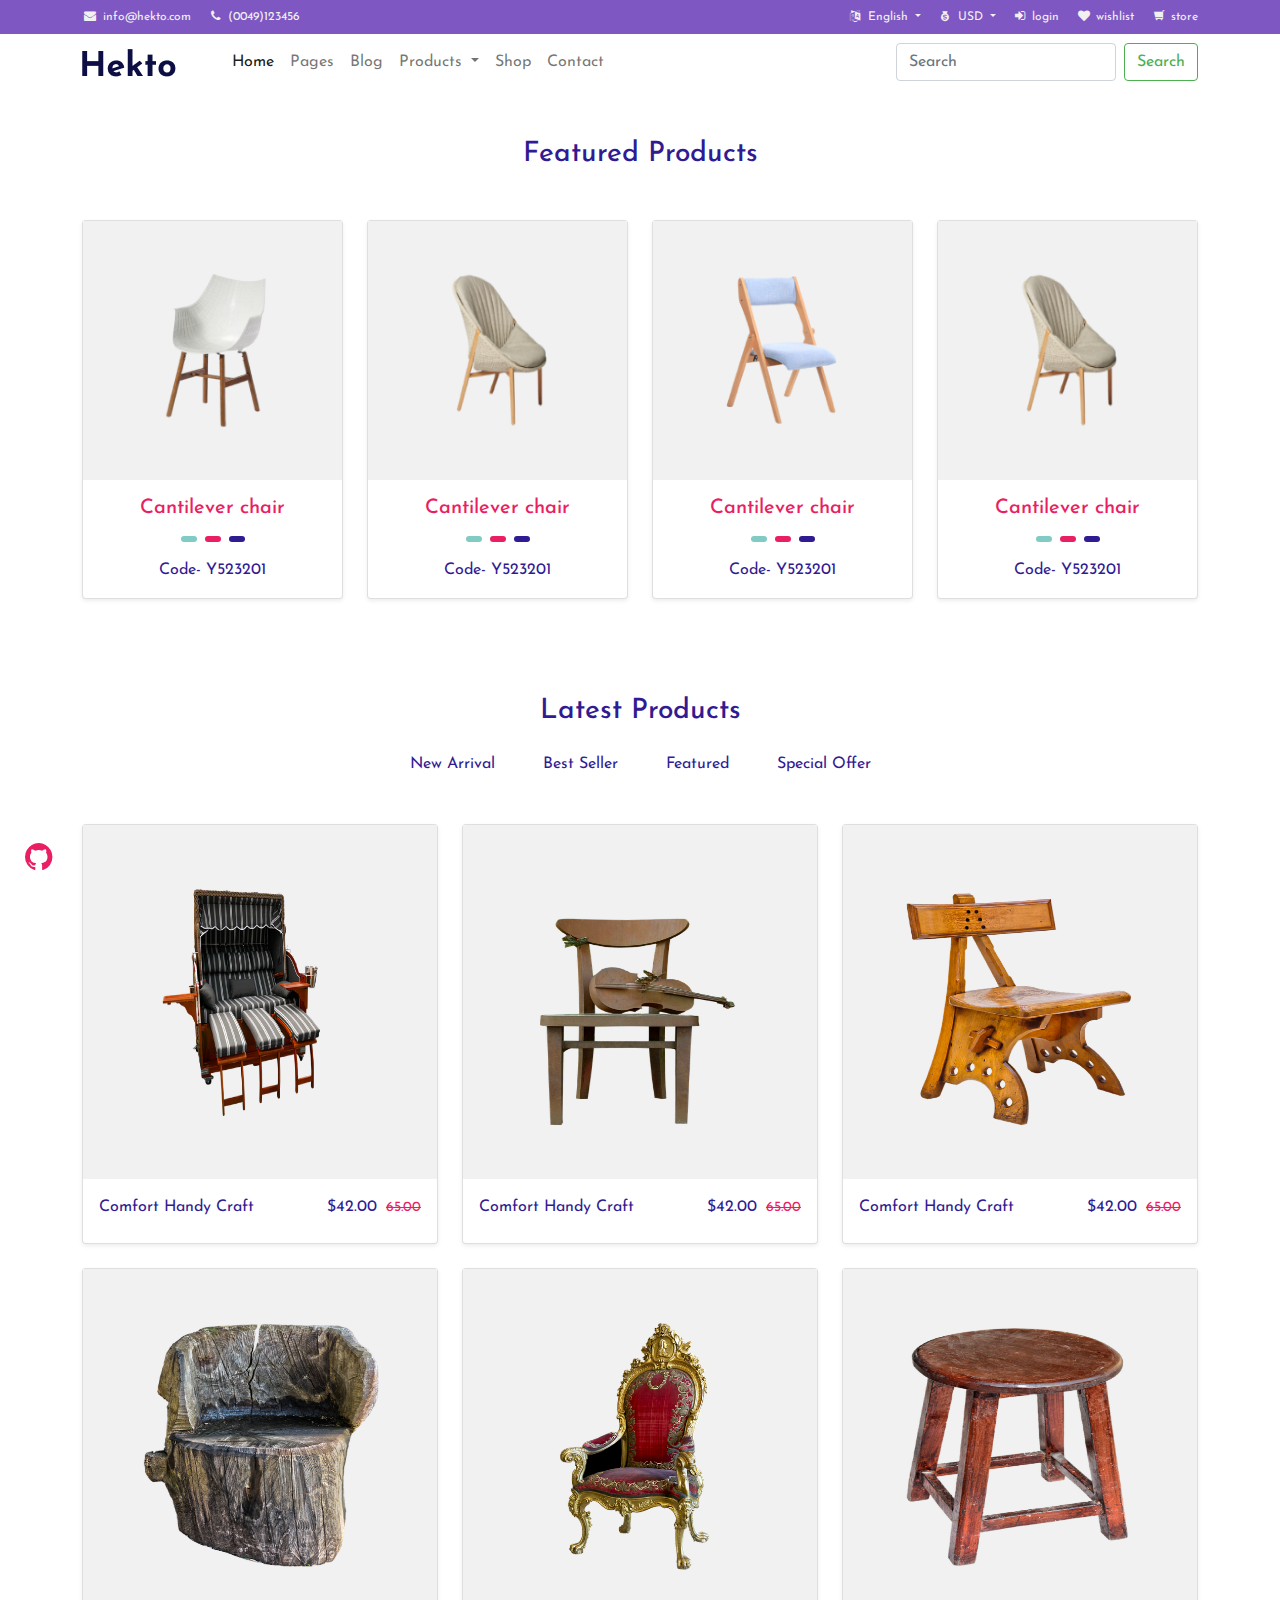
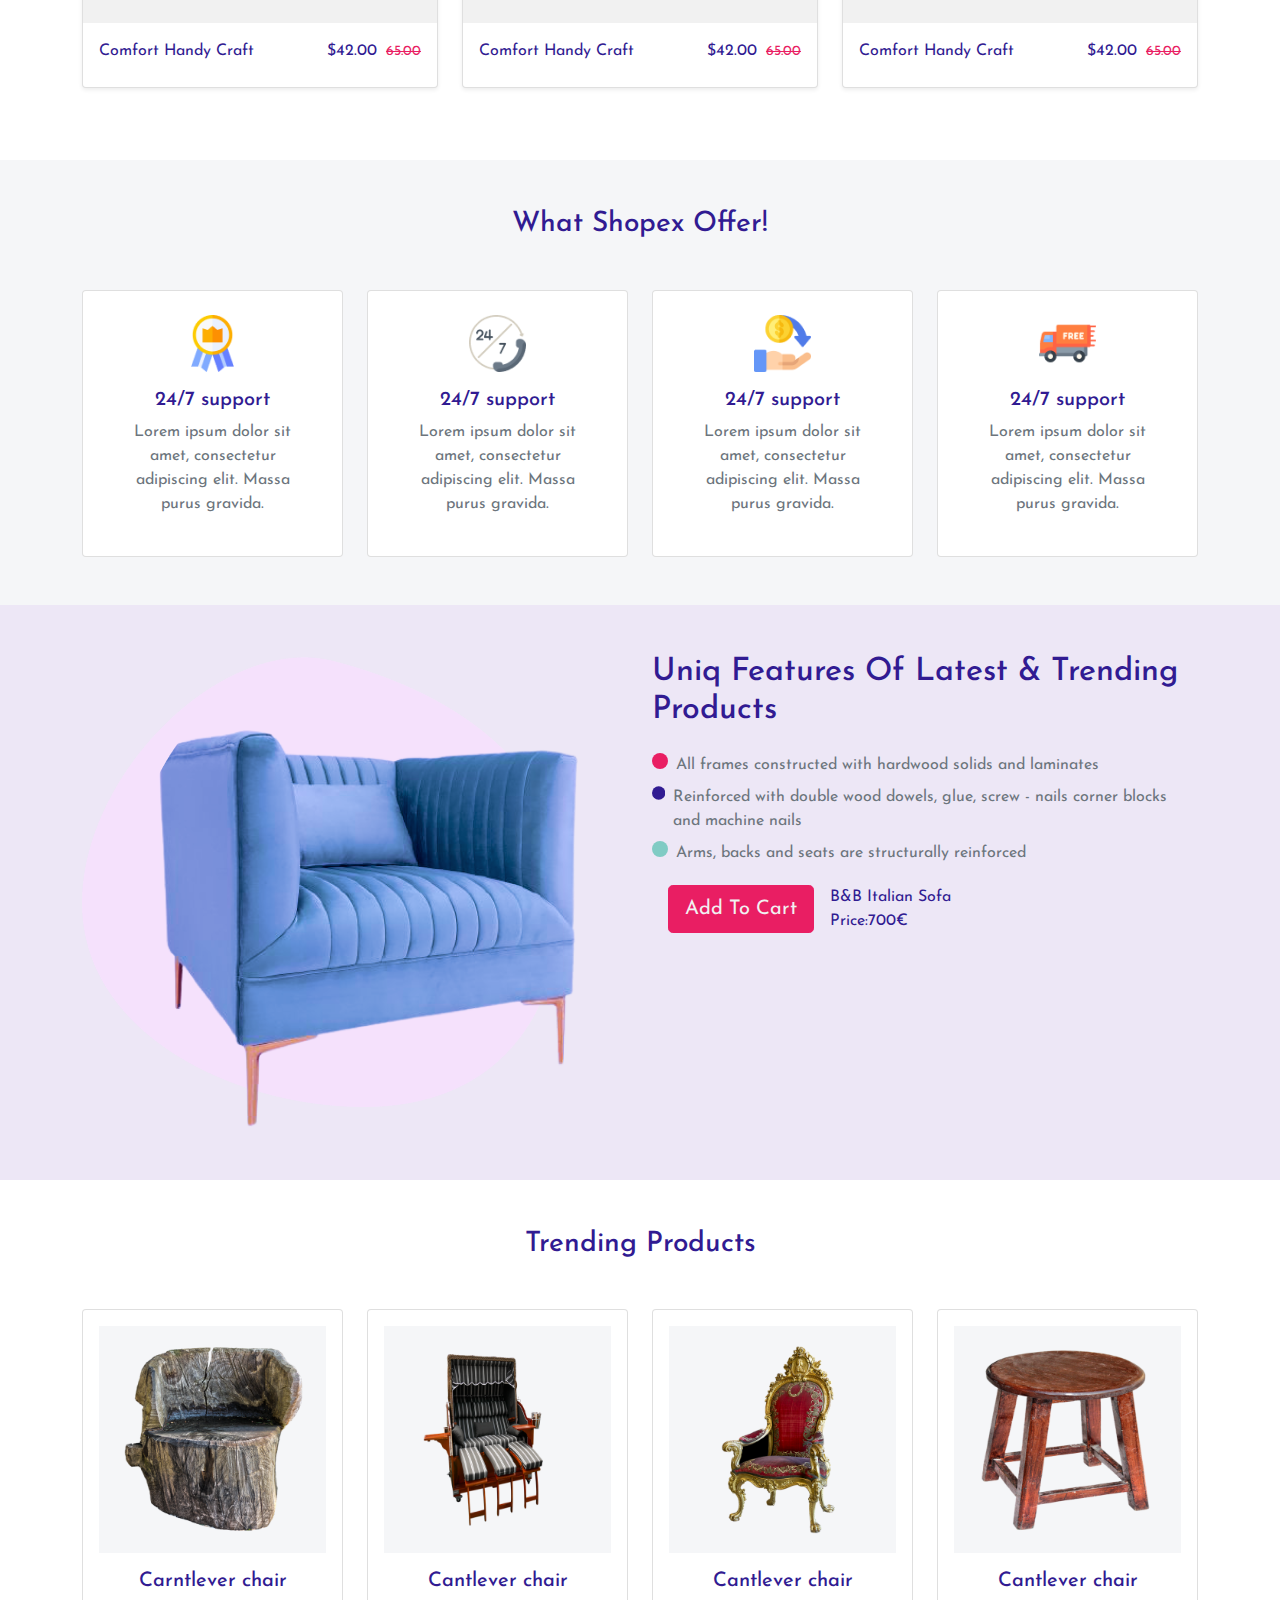
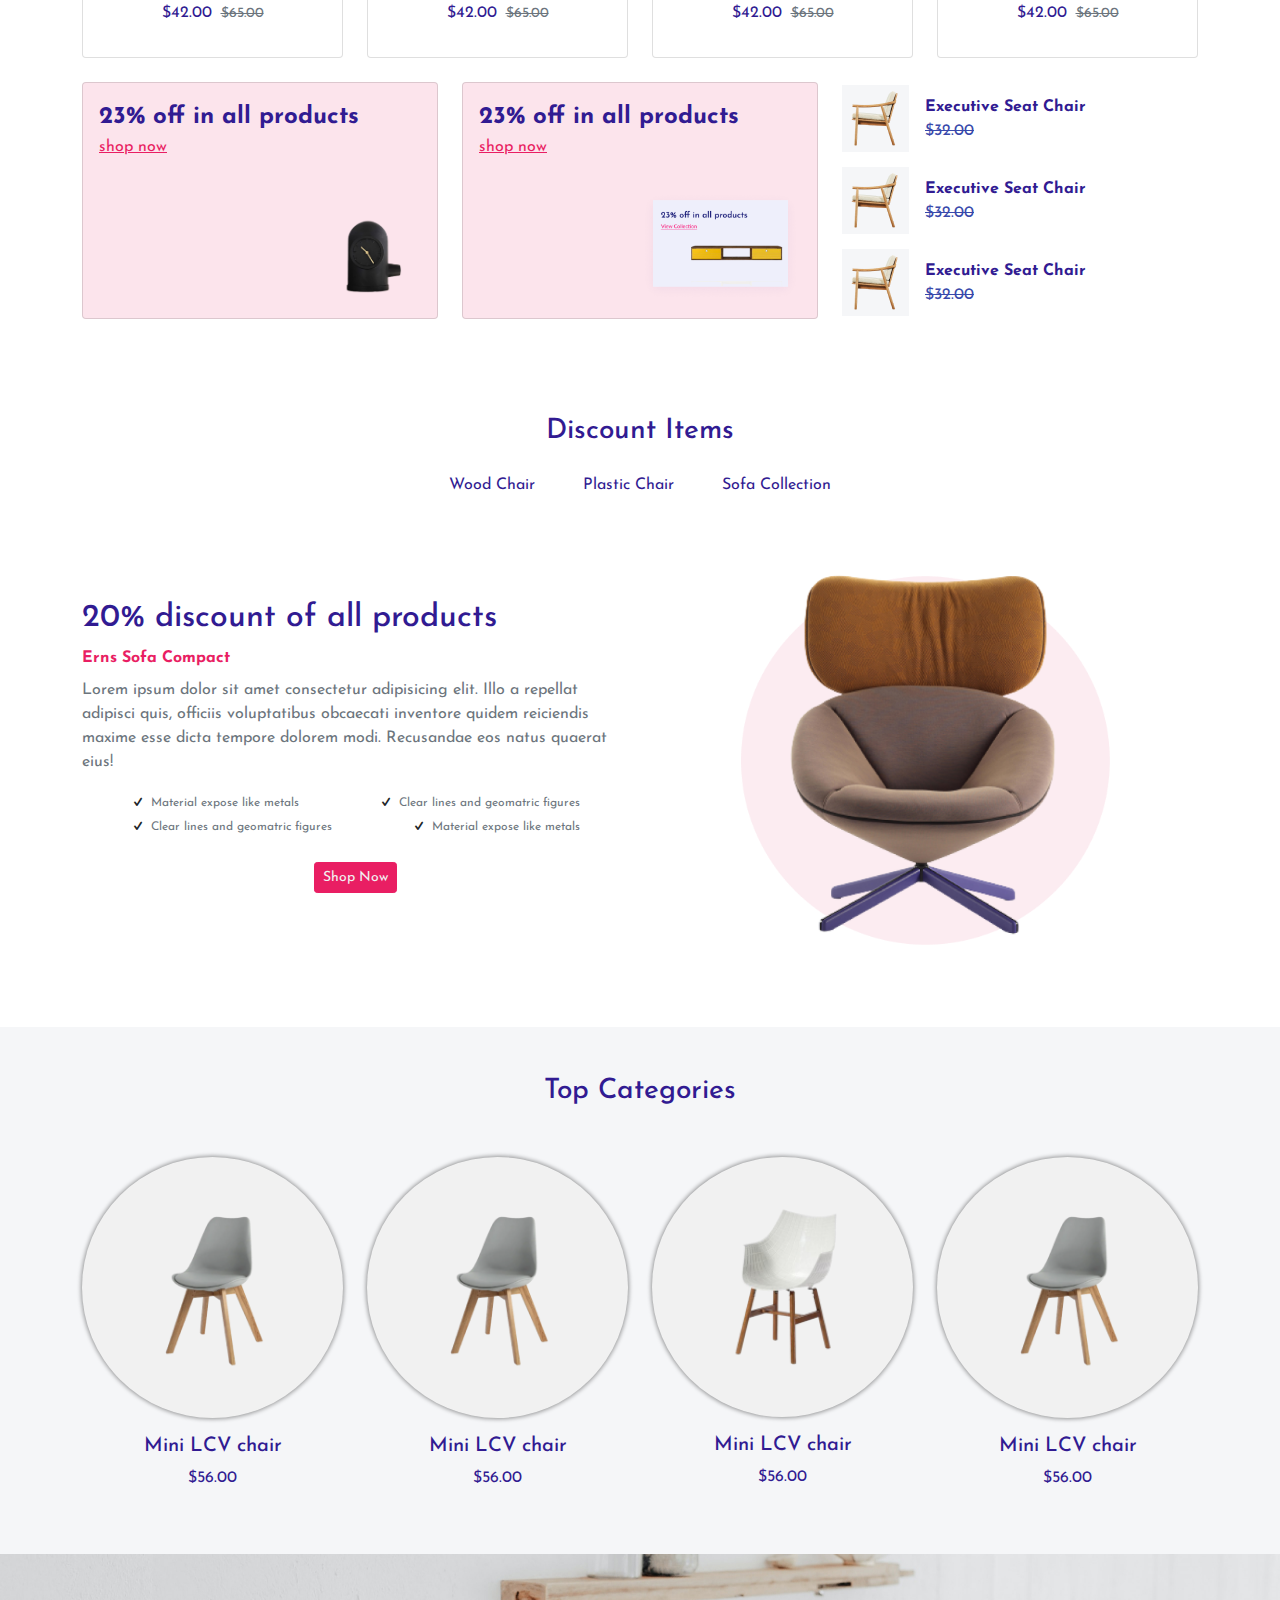
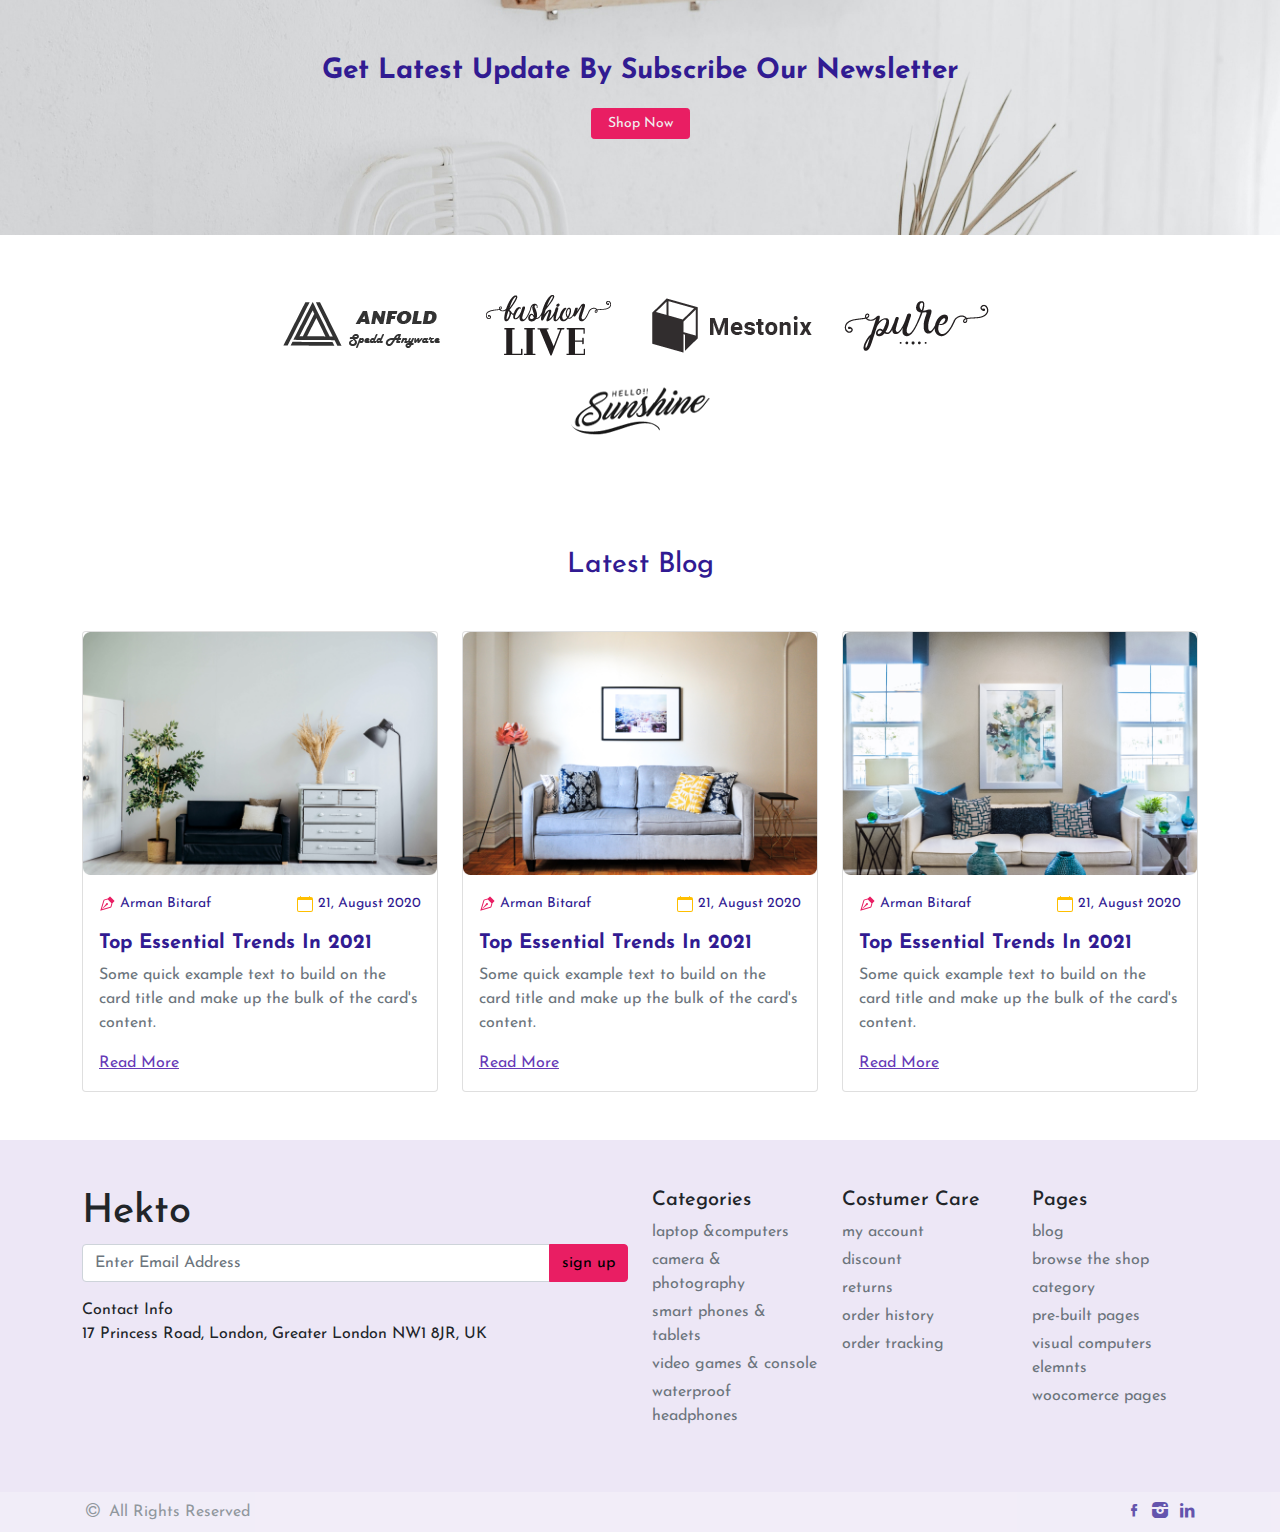
<file: index.html>
<!DOCTYPE html>
<html lang="en">

<head>
    <meta charset="UTF-8">
    <meta http-equiv="X-UA-Compatible" content="IE=edge">
    <meta name="viewport" content="width=device-width, initial-scale=1.0">
    <title>hekto</title>

    <link rel="stylesheet" href="./assets/style/index.css">
</head>

<body class="position-relative">
<a href="https://github.com/arman-bitaraf/hekto" target="_blank" class="position-fixed my-github fs-2 text-secondary">
    <i class="icon--github-circled "></i>
</a>
    <header>
        <div class="top-navbar bg-primary-light text-light py-2">
            <div class="container">
                <div class="row">
                    <div class="col-12">
                        <div class="d-md-flex justify-content-md-between">
                            <div class="d-flex justify-content-around mb-2 mb-md-0 gap-md-1 gap-lg-3">

                                <a href="mailto:info@hekto.com" class="fs-7 text-decoration-none text-light">
                                    <i class="icon--mail-alt"></i>
                                    <span>info@hekto.com</span>
                                </a>

                                <a href="tel:0049123456" class="fs-7 text-decoration-none text-light">
                                    <i class="icon--phone"></i>
                                    <span>(0049)123456</span>
                                </a>

                            </div>
                            <div class="">
                                <div class="d-flex justify-content-evenly gap-md-1 gap-lg-3 align-items-center">
                                    <div class="dropdown fs-7">

                                        <a href="#" class="text-decoration-none p-0 dropdown-toggle text-light"
                                            type="button" id="dropdownMenuButton1" data-bs-toggle="dropdown"
                                            aria-expanded="false">
                                            <i class="icon--language-1"></i>
                                            <span class="d-none d-md-inline ">
                                                English
                                            </span>
                                        </a>
                                        <ul class="dropdown-menu" aria-labelledby="dropdownMenuButton1">
                                            <li><a class="dropdown-item" href="#">German</a></li>
                                            <li><a class="dropdown-item" href="#">French</a></li>
                                            <li><a class="dropdown-item" href="#">Persian</a></li>
                                        </ul>
                                    </div>
                                    <div class="dropdown fs-7">

                                        <a href="#" class=" p-0 dropdown-toggle text-light text-decoration-none"
                                            type="button" id="dropdownMenuButton1" data-bs-toggle="dropdown"
                                            aria-expanded="false">
                                            <i class="icon--money"></i>
                                            <span class="d-none d-md-inline">
                                                USD
                                            </span>
                                        </a>
                                        <ul class="dropdown-menu" aria-labelledby="dropdownMenuButton1">
                                            <li><a class="dropdown-item" href="#">Euro</a></li>
                                            <li><a class="dropdown-item" href="#">Toman</a></li>
                                        </ul>
                                    </div>

                                    <a href="#" class="text-decoration-none text-light fs-7">
                                        <i class="icon--login"></i>
                                        <span class=" d-none d-md-inline">login</span>
                                    </a>
                                    <a href="#" class="text-decoration-none text-light fs-7">

                                        <i class="icon--heart"></i>
                                        <span class="d-none d-md-inline">wishlist</span>
                                    </a>
                                    <a href="#" class="text-decoration-none text-light fs-7">
                                        <i class="icon--grocery-store"></i>
                                        <span class="d-none d-md-inline">store</span>


                                    </a>
                                </div>

                            </div>
                        </div>
                    </div>

                </div>
            </div>

        </div>
        <nav class="navbar navbar-expand-lg navbar-light bg-lighter">
            <div class="container">
                <a class="navbar-brand p-0 me-5" href="#"><img src="./assets/image/Hekto.png" alt=""></a>
                <button class="navbar-toggler" type="button" data-bs-toggle="collapse"
                    data-bs-target="#navbarSupportedContent" aria-controls="navbarSupportedContent"
                    aria-expanded="false" aria-label="Toggle navigation">
                    <span class="navbar-toggler-icon"></span>
                </button>
                <div class="collapse navbar-collapse" id="navbarSupportedContent">
                    <ul class="navbar-nav me-auto mb-2 mb-lg-0">
                        <li class="nav-item">
                            <a class="nav-link active" aria-current="page" href="#">Home</a>
                        </li>
                        <li class="nav-item">
                            <a class="nav-link text-azur" href="#">Pages</a>
                        </li>
                        <li class="nav-item">
                            <a class="nav-link text-capitalize text-azur" href="#">blog</a>
                        </li>
                        <li class="nav-item dropdown">
                            <a class="nav-link dropdown-toggle text-capitalize text-azur" href="#" id="navbarDropdown"
                                role="button" data-bs-toggle="dropdown" aria-expanded="false">
                                products
                            </a>
                            <ul class="dropdown-menu" aria-labelledby="navbarDropdown">
                                <li><a class="dropdown-item" href="#">Sofa</a></li>
                                <li><a class="dropdown-item" href="#">Seats</a></li>
                                <li><a class="dropdown-item" href="#">Couch</a></li>
                            </ul>
                        </li>
                        <li class="nav-item">
                            <a class="nav-link text-capitalize text-azur" href="#">shop</a>
                        </li>
                        <li class="nav-item">
                            <a class="nav-link text-capitalize text-azur" href="#">contact</a>
                        </li>

                    </ul>
                    <form class="d-flex">
                        <input class="form-control me-2" type="search" placeholder="Search" aria-label="Search">
                        <button class="btn btn-outline-success" type="submit">Search</button>
                    </form>
                </div>
            </div>
        </nav>
        <!--
        <div>
            <div id="carouselExampleControls" class="carousel slide" data-bs-ride="carousel">
                <div class="carousel-inner">
                  <div class="carousel-item active">
                    <img src="./assets/image/slider/promotional (2).png" class="d-block w-100" alt="...">
                  </div>
                  <div class="carousel-item">
                    <img src="./assets/image/slider/137CLUB2ST.png.crdownload" class="d-block w-100" alt="...">
                  </div>
                  <div class="carousel-item">
                    <img src="./assets/image/slider/longueville_landscape_05_det_2.jpg" class="d-block w-100" alt="...">
                  </div>
                </div>
                <button class="carousel-control-prev" type="button" data-bs-target="#carouselExampleControls" data-bs-slide="prev">
                  <span class="carousel-control-prev-icon" aria-hidden="true"></span>
                  <span class="visually-hidden">Previous</span>
                </button>
                <button class="carousel-control-next" type="button" data-bs-target="#carouselExampleControls" data-bs-slide="next">
                  <span class="carousel-control-next-icon" aria-hidden="true"></span>
                  <span class="visually-hidden">Next</span>
                </button>
              </div>
            </div>
        -->
    </header>
    <main>
        <section class="products py-5">
            <div class="container">
                <div class="row">
                    <h3 class="text-center text-capitalize mb-5 text-primary-darkest">featured products</h3>
                </div>
            </div>
            <div class="container products__container">
                <div class="row row-cols-1 row-cols-md-2 row-cols-lg-4 g-4">
                    <div class="col">
                        <div class="card shadow-sm">
                            <div class="bg-light p-5 text-center">
                                <img src="./assets/image/featured-products/chair-1.png" class="card-img-top img-fluid"
                                    title="chair" alt="chair">
                            </div>
                            <div class="card-body">
                                <h5 class="card-title text-center text-secondary">Cantilever chair</h5>
                                <div class="d-flex justify-content-center gap-2 my-3">
                                    <span class="d-inline-block bg-success-lighter tags rounded-pill"></span>
                                    <span class="d-inline-block bg-secondary tags rounded-pill"></span>
                                    <span class="d-inline-block bg-primary-darkest tags rounded-pill"></span>
                                </div>
                                <p class="card-text text-center text-primary-darkest">Code- Y523201</p>
                            </div>
                        </div>
                    </div>

                    <div class="col">
                        <div class="card shadow-sm">
                            <div class="bg-light p-5 text-center">
                                <img src="./assets/image/featured-products/chair-2.jpg" class="card-img-top img-fluid"
                                    title="chair" alt="chair">
                            </div>
                            <div class="card-body">
                                <h5 class="card-title text-center text-secondary">Cantilever chair</h5>
                                <div class="d-flex justify-content-center gap-2 my-3">
                                    <span class="d-inline-block bg-success-lighter tags rounded-pill"></span>
                                    <span class="d-inline-block bg-secondary tags rounded-pill"></span>
                                    <span class="d-inline-block bg-primary-darkest tags rounded-pill"></span>
                                </div>
                                <p class="card-text text-center text-primary-darkest">Code- Y523201</p>
                            </div>
                        </div>
                    </div>

                    <div class="col">
                        <div class="card shadow-sm">
                            <div class="bg-light p-5 text-center">
                                <img src="./assets/image/featured-products/chair-3.png" class="card-img-top img-fluid"
                                    title="chair" alt="chair">
                            </div>
                            <div class="card-body">
                                <h5 class="card-title text-center text-secondary">Cantilever chair</h5>
                                <div class="d-flex justify-content-center gap-2 my-3">
                                    <span class="d-inline-block bg-success-lighter tags rounded-pill"></span>
                                    <span class="d-inline-block bg-secondary tags rounded-pill"></span>
                                    <span class="d-inline-block bg-primary-darkest tags rounded-pill"></span>
                                </div>
                                <p class="card-text text-center text-primary-darkest">Code- Y523201</p>
                            </div>
                        </div>
                    </div>

                    <div class="col">
                        <div class="card shadow-sm">
                            <div class="bg-light p-5 text-center">
                                <img src="./assets/image/featured-products/chair-2.jpg" class="card-img-top img-fluid"
                                    title="chair" alt="chair">
                            </div>
                            <div class="card-body">
                                <h5 class="card-title text-center text-secondary">Cantilever chair</h5>
                                <div class="d-flex justify-content-center gap-2 my-3">
                                    <span class="d-inline-block bg-success-lighter tags rounded-pill"></span>
                                    <span class="d-inline-block bg-secondary tags rounded-pill"></span>
                                    <span class="d-inline-block bg-primary-darkest tags rounded-pill"></span>
                                </div>
                                <p class="card-text text-center text-primary-darkest">Code- Y523201</p>
                            </div>
                        </div>
                    </div>
                </div>
            </div>
        </section>
        <section class="latest-products py-5">
            <div class="container">
                <div class="row">
                    <div class="mb-lg-4">
                        <h3 class="text-center text-capitalize mb-4 text-primary-darkest">latest products</h3>
                        <select class="form-select d-md-none mb-4" aria-label="Default select example">
                            <option selected>Open this select menu</option>
                            <option value="0" class="text-primary-darkest text-capitalize">best seller</option>
                            <option value="0" class="text-primary-darkest text-capitalize">new arrival</option>
                            <option value="0" class="text-primary-darkest text-capitalize">featuredl</option>
                            <option value="0" class="text-primary-darkest text-capitalize">special offer</option>
                        </select>
                        <ul class="d-none d-md-flex justify-content-center mb-4 list-unstyled">

                            <li class="">
                                <a href="#" class="mx-4 text-capitalize text-decoration-none text-primary-darkest">
                                    new arrival
                                </a>
                            </li>
                            <li>
                                <a href="#" class="mx-4 text-capitalize text-decoration-none text-primary-darkest">
                                    best seller
                                </a>
                            </li>
                            <li>
                                <a href="#" class="mx-4 text-capitalize text-decoration-none text-primary-darkest">
                                    featured
                                </a>
                            </li>
                            <li>
                                <a href="#" class="mx-4 text-capitalize text-decoration-none text-primary-darkest">
                                    special offer
                                </a>
                            </li>
                        </ul>
                    </div>
                </div>
            </div>
            <div class="container">
                <div class="row">
                    <div class="col-12 col-md-4 mb-4">
                        <div class="card shadow-sm">
                            <div class="d-flex justify-content-center bg-light ratio-1-1 p-5">
                                <img src="./assets/image/latest-products/chair-4.png" class="img-fluid" title="chair"
                                    alt="chair">
                            </div>
                            <div class="card-body d-flex justify-content-between">
                                <div class="card-title text-capitalize text-primary-darkest text-primary-darkest">
                                    Comfort handy craft</div>
                                <div class="">
                                    <span
                                        class="card-title text-capitalize text-primary-darkest me-1 text-primary-darkest">$42.00</span>
                                    <small class="card-title text-capitalize text-secondary"><del>65.00</del></small>
                                </div>
                            </div>
                        </div>
                    </div>
                    <div class="col-12 col-md-4 mb-4">
                        <div class="card shadow-sm">
                            <div class="d-flex justify-content-center bg-light ratio-1-1 p-5">
                                <img src="./assets/image/latest-products/chair-1.png" class="img-fluid" title="chair"
                                    alt="chair">
                            </div>
                            <div class="card-body d-flex justify-content-between">
                                <div class="card-title text-capitalize text-primary-darkest text-primary-darkest">
                                    Comfort handy craft</div>
                                <div class="">
                                    <span
                                        class="card-title text-capitalize text-primary-darkest me-1 text-primary-darkest">$42.00</span>
                                    <small class="card-title text-capitalize text-secondary"><del>65.00</del></small>
                                </div>
                            </div>
                        </div>
                    </div>
                    <div class="col-12 col-md-4 mb-4">
                        <div class="card shadow-sm">
                            <div class="d-flex justify-content-center bg-light ratio-1-1 p-5">
                                <img src="./assets/image/latest-products/chair-2.png" class="img-fluid" title="chair"
                                    alt="chair">
                            </div>
                            <div class="card-body d-flex justify-content-between">
                                <div class="card-title text-capitalize text-primary-darkest text-primary-darkest">
                                    Comfort handy craft</div>
                                <div class="">
                                    <span
                                        class="card-title text-capitalize text-primary-darkest me-1 text-primary-darkest">$42.00</span>
                                    <small class="card-title text-capitalize text-secondary"><del>65.00</del></small>
                                </div>
                            </div>
                        </div>
                    </div>
                    <div class="col-12 col-md-4 mb-4">
                        <div class="card shadow-sm">
                            <div class="d-flex justify-content-center bg-light ratio-1-1 p-5">
                                <img src="./assets/image/latest-products/chair-3.png" class="img-fluid" title="chair"
                                    alt="chair">
                            </div>
                            <div class="card-body d-flex justify-content-between">
                                <div class="card-title text-capitalize text-primary-darkest text-primary-darkest">
                                    Comfort handy craft</div>
                                <div class="">
                                    <span
                                        class="card-title text-capitalize text-primary-darkest me-1 text-primary-darkest">$42.00</span>
                                    <small class="card-title text-capitalize text-secondary"><del>65.00</del></small>
                                </div>
                            </div>
                        </div>
                    </div>
                    <div class="col-12 col-md-4 mb-4">
                        <div class="card shadow-sm">
                            <div class="d-flex justify-content-center bg-light ratio-1-1 p-5">
                                <img src="./assets/image/latest-products/chair-5.png" class="img-fluid" title="chair"
                                    alt="chair">
                            </div>
                            <div class="card-body d-flex justify-content-between">
                                <div class="card-title text-capitalize text-primary-darkest text-primary-darkest">
                                    Comfort handy craft</div>
                                <div class="">
                                    <span
                                        class="card-title text-capitalize text-primary-darkest me-1 text-primary-darkest">$42.00</span>
                                    <small class="card-title text-capitalize text-secondary"><del>65.00</del></small>
                                </div>
                            </div>
                        </div>
                    </div>
                    <div class="col-12 col-md-4 mb-4">
                        <div class="card shadow-sm">
                            <div class="d-flex justify-content-center bg-light ratio-1-1 p-5">
                                <img src="./assets/image/latest-products/chair-6.png" class="img-fluid" title="chair"
                                    alt="chair">
                            </div>
                            <div class="card-body d-flex justify-content-between">
                                <div class="card-title text-capitalize text-primary-darkest text-primary-darkest">
                                    Comfort handy craft</div>
                                <div class="">
                                    <span
                                        class="card-title text-capitalize text-primary-darkest me-1 text-primary-darkest">$42.00</span>
                                    <small class="card-title text-capitalize text-secondary"><del>65.00</del></small>
                                </div>
                            </div>
                        </div>
                    </div>
                </div>
            </div>
        </section>
        <section class="offer py-5 bg-accent">
            <div class="container">
                <div class="row">
                    <h3 class="text-center text-capitalize mb-5 text-primary-darkest">what shopex offer!</h3>
                </div>
            </div>
            <div class="container">
                <div class="row row-cols-1 row-cols-md-2 row-cols-lg-4 g-4">
                    <div class="col">
                        <div class="card py-4 px-3">
                            <div class="d-flex justify-content-center">
                                <img src="./assets/image/Hekto-4/premium-quality .png"
                                    class="card-img-top img-fluid w-25" title="chair" alt="chair">

                            </div>
                            <div class="card-body">
                                <h5 class="card-title text-center text-primary-darkest">24/7 support</h5>
                                <p class="card-text text-muted text-center">Lorem ipsum dolor sit amet, consectetur
                                    adipiscing elit. Massa purus gravida.</p>

                            </div>
                        </div>
                    </div>

                    <div class="col">
                        <div class="card py-4 px-3">
                            <div class="d-flex justify-content-center">
                                <img src="./assets/image/Hekto-4/24-hours-support.png"
                                    class="card-img-top img-fluid w-25" title="chair" alt="chair">

                            </div>
                            <div class="card-body">
                                <h5 class="card-title text-center text-primary-darkest">24/7 support</h5>
                                <p class="card-text text-muted text-center">Lorem ipsum dolor sit amet, consectetur
                                    adipiscing elit. Massa purus gravida.</p>

                            </div>
                        </div>
                    </div>

                    <div class="col">
                        <div class="card py-4 px-3">
                            <div class="d-flex justify-content-center">
                                <img src="./assets/image/Hekto-4/cashback .png" class="card-img-top img-fluid w-25"
                                    title="chair" alt="chair">

                            </div>
                            <div class="card-body">
                                <h5 class="card-title text-center text-primary-darkest">24/7 support</h5>
                                <p class="card-text text-muted text-center">Lorem ipsum dolor sit amet, consectetur
                                    adipiscing elit. Massa purus gravida.</p>

                            </div>
                        </div>
                    </div>

                    <div class="col">
                        <div class="card py-4 px-3">
                            <div class="d-flex justify-content-center">
                                <img src="./assets/image/Hekto-4/free-delivery .png" class="card-img-top img-fluid w-25"
                                    title="chair" alt="chair">

                            </div>
                            <div class="card-body">
                                <h5 class="card-title text-center text-primary-darkest">24/7 support</h5>
                                <p class="card-text text-muted text-center">Lorem ipsum dolor sit amet, consectetur
                                    adipiscing elit. Massa purus gravida.</p>

                            </div>
                        </div>
                    </div>
                </div>
            </div>
        </section>
        <section class="uniq py-5 bg-primary-lightest">
            <div class="container">
                <div class="row">
                    <div class="col-12 col-md-6">
                        <picture>
                            <source srcset="./assets/image/sofa/sofa.png" type="image/svg+xml">
                            <img src="./assets/image/sofa/" class="img-fluid" alt="chair">
                        </picture>
                    </div>
                    <div class="col-12 col-md-6">
                        <h2 class="text-capitalize mb-4 text-primary-darkest">uniq features of latest & trending
                            products</h2>
                        <ul class="list-unstyled">
                            <li class="pb-1 text-muted d-flex align-baseline">
                                <svg xmlns="http://www.w3.org/2000/svg" width="16" height="16" fill="currentColor"
                                    class="bi bi-circle-fill text-secondary me-2" viewBox="0 0 16 16">
                                    <circle cx="8" cy="8" r="8" />
                                </svg>
                                All frames constructed with hardwood solids and laminates</li>
                            <li class="pb-1 text-muted my-1 d-flex align-baseline">
                                <svg xmlns="http://www.w3.org/2000/svg" width="16" height="16" fill="currentColor"
                                    class="bi bi-circle-fill text-primary-darkest me-2" viewBox="0 0 16 16">
                                    <circle cx="8" cy="8" r="8" />
                                </svg>
                                Reinforced with double wood dowels, glue, screw - nails corner 
                                blocks and machine nails</li>
                            <li class="pb-1 text-muted d-flex align-baseline">
                                <svg xmlns="http://www.w3.org/2000/svg" width="16" height="16" fill="currentColor"
                                    class="bi bi-circle-fill text-success-lighter me-2" viewBox="0 0 16 16">
                                    <circle cx="8" cy="8" r="8" />
                                </svg>
                                Arms, backs and seats are structurally reinforced</li>
                        </ul>
                        <div class="d-flex">

                            <button type="button"
                                class="btn btn-secondary btn-lg me-2 ms-3 text-capitalize text-light">add to
                                cart</button>
                            <div class="ms-2">
                                <div class=" text-capitalize text-primary-darkest">B&B italian sofa </div>
                                <div class=" text-capitalize text-primary-darkest">price:700€</div>

                            </div>
                        </div>
                    </div>
                </div>
            </div>
        </section>
        <section class="trending-products py-5">
            <div class="container">
                <div class="row">
                    <h3 class="text-center text-capitalize mb-5 text-primary-darkest">trending products</h3>
                </div>
            </div>


            <div class="container">
                <div class="row row-cols-1 row-cols-md-2 row-cols-lg-4 g-4">
                    <div class="col">
                        <div class="card h-100 p-3">
                            <div class="bg-accent w-100 p-3">
                                <img src="./assets/image/trending-products/chair-3.png" class="img-fluid" title="chair"
                                    alt="chair">
                            </div>
                            <div class="card-body">
                                <h5 class="card-title text-center text-primary-darkest">Carntlever chair</h5>
                                <div class="text-center">
                                    <span class="card-title text-capitalize text-primary-darkest me-1">$42.00</span>
                                    <small class="card-title text-capitalize text-muted">
                                        <del>$65.00</del>
                                    </small>
                                </div>
                            </div>
                        </div>
                    </div>
                    <div class="col">
                        <div class="card h-100 p-3">
                            <div class="bg-accent w-100 p-3">
                                <img src="./assets/image/trending-products/chair-4.png" class="img-fluid" title="chair"
                                    alt="chair">
                            </div>
                            <div class="card-body">
                                <h5 class="card-title text-center text-primary-darkest">Cantlever chair</h5>
                                <div class="text-center">
                                    <span class="card-title text-capitalize text-primary-darkest me-1">$42.00</span>
                                    <small class="card-title text-capitalize text-muted">
                                        <del>$65.00</del>
                                    </small>
                                </div>
                            </div>
                        </div>
                    </div>
                    <div class="col">
                        <div class="card h-100 p-3">
                            <div class="bg-accent w-100 p-3">
                                <img src="./assets/image/trending-products/chair-5.png" class="img-fluid" title="chair"
                                    alt="chair">
                            </div>
                            <div class="card-body">
                                <h5 class="card-title text-center text-primary-darkest">Cantlever chair</h5>
                                <div class="text-center">
                                    <span class="card-title text-capitalize text-primary-darkest me-1">$42.00</span>
                                    <small class="card-title text-capitalize text-muted">
                                        <del>$65.00</del>
                                    </small>
                                </div>
                            </div>

                        </div>
                    </div>
                    <div class="col">
                        <div class="card h-100 p-3">
                            <div class="bg-accent w-100 p-3">
                                <img src="./assets/image/trending-products/chair-6.png" class="img-fluid" title="chair"
                                    alt="chair">
                            </div>
                            <div class="card-body">
                                <h5 class="card-title text-center text-primary-darkest">Cantlever chair</h5>
                                <div class="text-center">
                                    <span class="card-title text-capitalize text-primary-darkest me-1">$42.00</span>
                                    <small class="card-title text-capitalize text-muted">
                                        <del>$65.00</del>
                                    </small>
                                </div>
                            </div>

                        </div>
                    </div>
                    <div class="col flex-grow-1 ">
                        <div class="card p-3 bg-secondary-lightest ratio-3-2">
                            <div class="flex-grow-1">
                                <div class="text-primary-darkest fw-bold fs-4 d-block">23% off in all products</div>
                                <a href="" class="text-secondary d-block">shop now</a>
                            </div>

                            <img src="./assets/image/group-1.png" class="w-30 ms-auto  " title="chair" alt="chair">

                        </div>
                    </div>
                    <div class="col flex-grow-1 ">
                        <div class="card p-3 bg-secondary-lightest ratio-3-2">
                            <div class="flex-grow-1">
                                <div class="text-primary-darkest fw-bold fs-4 d-block">23% off in all products</div>
                                <a href="" class="text-secondary d-block">shop now</a>
                            </div>

                            <img src="./assets/image/Hekto 5/Group-2.png" class="w-50 ms-auto  " title="chair"
                                alt="chair">

                        </div>
                    </div>




                    <div class="col flex-grow-1 ">

                        <div class="d-md-flex justify-content-md-around flex-lg-column ratio-3-2">
                            <div class="d-flex align-items-center flex-md-column flex-lg-row">
                                <div class="flex-shrink-0 bg-accent mb-md-2 mb-lg-0">
                                    <img src="./assets/image/trending-products/image 19.png" alt="...">
                                </div>
                                <div class="flex-grow-1 ms-3 ms-md-0 ms-lg-3 text-md-center text-lg-start">
                                    <div class="text-capitalize text-primary-darkest fw-bold">
                                        executive seat chair
                                    </div>
                                    <del class="text-primary-darker">
                                        $32.00
                                    </del>
                                </div>

                            </div>
                            <div class="d-flex align-items-center flex-md-column flex-lg-row my-2 my-md-0 my-lg-2">
                                <div class="flex-shrink-0 bg-accent mb-md-2 mb-lg-0">
                                    <img src="./assets/image/trending-products/image 19.png" alt="...">
                                </div>
                                <div class="flex-grow-1 ms-3 ms-md-0 ms-lg-3 text-md-center text-lg-start">
                                    <div class="text-capitalize text-primary-darkest fw-bold">
                                        executive seat chair
                                    </div>
                                    <del class="text-primary-darker">
                                        $32.00
                                    </del>
                                </div>

                            </div>
                            <div class="d-flex align-items-center flex-md-column flex-lg-row">
                                <div class="flex-shrink-0 bg-accent mb-md-2 mb-lg-0">
                                    <img src="./assets/image/trending-products/image 19.png" alt="...">
                                </div>
                                <div class="flex-grow-1 ms-3 ms-md-0 ms-lg-3 text-md-center text-lg-start">
                                    <div class="text-capitalize text-primary-darkest fw-bold">
                                        executive seat chair
                                    </div>
                                    <del class="text-primary-darker">
                                        $32.00
                                    </del>
                                </div>

                            </div>

                        </div>
                    </div>




                </div>
            </div>




        </section>
        <section class="discount py-5">
            <div class="container">
                <div class="row">
                    <div class="col-12 ">
                        <h3 class="text-center text-capitalize mb-4 text-primary-darkest">Discount items</h3>
                        <ul class="d-flex justify-content-center list-unstyled">

                            <li class="">
                                <a href="#" class="mx-4 text-capitalize text-decoration-none text-primary-darkest">wood
                                    chair</a>
                            </li>
                            <li>
                                <a href="#"
                                    class="mx-4 text-capitalize text-decoration-none text-primary-darkest">plastic
                                    chair</a>
                            </li>
                            <li>
                                <a href="#" class="mx-4 text-capitalize text-decoration-none text-primary-darkest">sofa
                                    collection</a>
                            </li>
                        </ul>
                    </div>
                </div>
            </div>
            <div class="container">
                <div class="row">

                    <div class="col-12 col-md-6 order-md-2">
                        <picture>
                            <source srcset="./assets/image/sofa/office-chair.png" type="image/svg+xml">
                            <img src="./assets/image/sofa/office-chair.png" class="img-fluid" alt="chair">
                        </picture>

                    </div>
                    <div class="col-12 col-md-6 d-flex justify-content-center flex-column order-md-1">
                        <h2 class="text-primary-darkest">20% discount of all products</h2>
                        <strong class="d-block text-secondary text-capitalize mb-2">erns sofa compact</strong>
                        <p class="text-muted">Lorem ipsum dolor sit amet consectetur adipisicing elit. Illo a repellat
                            adipisci quis,
                            officiis voluptatibus obcaecati inventore quidem reiciendis maxime esse dicta tempore
                            dolorem modi. Recusandae eos natus quaerat eius!
                        </p>


                        <div class="row justify-content-center">
                            <div class="col-10 col-md-12 col-lg-10">
                                <div class="d-flex justify-content-between">
                                    <div class="">
                                        <i class="icon--check fs-7"></i>
                                        <small class="text-muted fs-7">Material expose like metals</small>
                                    </div>
                                    <div class="">
                                        <i class="icon--check fs-7"></i>
                                        <small class="text-muted fs-7">Clear lines and geomatric figures</small>
                                    </div>
                                </div>
                                <div class="d-flex justify-content-between">
                                    <div class="">
                                        <i class="icon--check fs-7"></i>
                                        <small class="text-muted fs-7">Clear lines and geomatric figures</small>
                                    </div>
                                    <div class="">
                                        <i class="icon--check fs-7"></i>
                                        <small class="text-muted fs-7">Material expose like metals</small>
                                    </div>
                                </div>
                            </div>
                        </div>

                        <div class="mt-4">
                            <button type="button"
                                class="btn btn-secondary text-light text-capitalize btn-sm d-block mx-auto">shop
                                now</button>

                        </div>
                    </div>
                </div>
            </div>

        </section>
        <section class="top-categories py-5 bg-accent">
            <div class="container">
                <div class="row">
                    <div class="col-12">
                        <h3 class="text-capitalize text-center mb-5 text-primary-darkest">top categories</h3>
                    </div>
                </div>
            </div>
            <div class="container products__container">
                <div class="row">
                    <div class="col-12 col-md-6 col-lg-3">
                        <div class="">
                            <div class="bg-light p-5 shadow-custom position-relative rounded-circle amirmaghami">
                                <img src="./assets/image/hekto-6/chair-1.png" class="card-img-top img-fluid"
                                    title="chair" alt="chair">

                                <div class="arman-btn-hover position-absolute d-flex justify-content-center">
                                    <button class="btn btn-secondary btn-sm text-light px-4">Buy</button>
                                </div>
                            </div>
                            <div class="card-body">
                                <h5 class="card-title text-center text-primary-darkest">Mini LCV chair</h5>
                                <p class="card-text text-center text-primary-darkest">$56.00</p>
                            </div>
                        </div>
                    </div>

                    <div class="col-12 col-md-6 col-lg-3">
                        <div class="">
                            <div class="bg-light p-5 shadow-custom position-relative rounded-circle amirmaghami">
                                <img src="./assets/image/hekto-6/chair-2.png" class="card-img-top img-fluid"
                                    title="chair" alt="chair">

                                <div class="arman-btn-hover position-absolute d-flex justify-content-center">
                                    <button class="btn btn-secondary btn-sm text-light px-4">Buy</button>
                                </div>
                            </div>
                            <div class="card-body">
                                <h5 class="card-title text-center text-primary-darkest">Mini LCV chair</h5>
                                <p class="card-text text-center text-primary-darkest">$56.00</p>
                            </div>
                        </div>
                    </div>

                    <div class="col-12 col-md-6 col-lg-3">
                        <div class="">
                            <div class="bg-light p-5 shadow-custom position-relative rounded-circle amirmaghami">
                                <img src="./assets/image/hekto-6/chair-3.png" class="card-img-top img-fluid"
                                    title="chair" alt="chair">

                                <div class="arman-btn-hover position-absolute d-flex justify-content-center">
                                    <button class="btn btn-secondary btn-sm text-light px-4">Buy</button>
                                </div>
                            </div>
                            <div class="card-body">
                                <h5 class="card-title text-center text-primary-darkest">Mini LCV chair</h5>
                                <p class="card-text text-center text-primary-darkest">$56.00</p>
                            </div>
                        </div>
                    </div>

                    <div class="col-12 col-md-6 col-lg-3">
                        <div class="">
                            <div class="bg-light p-5 shadow-custom position-relative rounded-circle amirmaghami">
                                <img src="./assets/image/hekto-6/chair-1.png" class="card-img-top img-fluid"
                                    title="chair" alt="chair">

                                <div class="arman-btn-hover position-absolute d-flex justify-content-center">
                                    <button class="btn btn-secondary btn-sm text-light px-4">Buy</button>
                                </div>
                            </div>
                            <div class="card-body">
                                <h5 class="card-title text-center text-primary-darkest">Mini LCV chair</h5>
                                <p class="card-text text-center text-primary-darkest">$56.00</p>
                            </div>
                        </div>
                    </div>
                </div>
            </div>
            </div>
        </section>
        <section class="newsletter py-newsletter">
            <div class="container">
                <div class="d-flex justify-content-center">
                    <div class="text-center">
                        <div class="text-capitalize text-primary-darkest fs-3 fw-bolder mb-3">get latest update by
                            subscribe our newsletter</div>
                        <button type="button" class="btn btn-secondary btn-sm px-3 text-light text-capitalize">shop
                            now</button>
                    </div>
                </div>
            </div>
        </section>
        <section class="brands py-5">
            <div class="container">
                <div class="row justify-content-center">
                    <div class="col-12 col-md-10 col-lg-8">
                        <div class="d-flex justify-content-around flex-wrap">

                            <img src="./assets/image/brand/anfold.png" class="img-fluid" alt="...">
                            <img src="./assets/image/brand/live.png" class="img-fluid" alt="...">
                            <img src="./assets/image/brand/mestomix.png" class="img-fluid" alt="...">
                            <img src="./assets/image/brand/pure.png" class="img-fluid" alt="...">
                            <img src="./assets/image/brand/sun-shine.png" class="img-fluid" alt="...">
                        </div>
                    </div>
                </div>
            </div>
        </section>
        <section class="blog py-5">
            <div class="container">
                <div class="row">
                    <div class="col-12">
                        <h3 class="text-center text-capitalize mb-5 text-primary-darkest">latest blog</h3>
                    </div>
                </div>
            </div>
            <div class="container">
                <div class="row gy-3 gy-lg-0">
                    <div class="col-12 col-md-6 col-lg-4">
                        <div class="card">
                            <img src="./assets/image/hekto-7/Frame-1.png" class="card-img-top img-fluid w-100"
                                alt="...">

                            <div class="card-body">
                                <div class="d-flex mb-3 justify-content-between">
                                    <div class="">
                                        <svg xmlns="http://www.w3.org/2000/svg" width="16" height="16"
                                            fill="currentColor" class="bi bi-vector-pen text-secondary"
                                            viewBox="0 0 16 16">
                                            <path fill-rule="evenodd"
                                                d="M10.646.646a.5.5 0 0 1 .708 0l4 4a.5.5 0 0 1 0 .708l-1.902 1.902-.829 3.313a1.5 1.5 0 0 1-1.024 1.073L1.254 14.746 4.358 4.4A1.5 1.5 0 0 1 5.43 3.377l3.313-.828L10.646.646zm-1.8 2.908-3.173.793a.5.5 0 0 0-.358.342l-2.57 8.565 8.567-2.57a.5.5 0 0 0 .34-.357l.794-3.174-3.6-3.6z" />
                                            <path fill-rule="evenodd"
                                                d="M2.832 13.228 8 9a1 1 0 1 0-1-1l-4.228 5.168-.026.086.086-.026z" />
                                        </svg>
                                        <small class="text-capitalize text-primary-darkest text-s">arman bitaraf</small>
                                    </div>
                                    <div>
                                        <svg xmlns="http://www.w3.org/2000/svg" width="16" height="16"
                                            fill="currentColor" class="bi bi-calendar text-warning" viewBox="0 0 16 16">
                                            <path
                                                d="M3.5 0a.5.5 0 0 1 .5.5V1h8V.5a.5.5 0 0 1 1 0V1h1a2 2 0 0 1 2 2v11a2 2 0 0 1-2 2H2a2 2 0 0 1-2-2V3a2 2 0 0 1 2-2h1V.5a.5.5 0 0 1 .5-.5zM1 4v10a1 1 0 0 0 1 1h12a1 1 0 0 0 1-1V4H1z" />
                                        </svg>
                                        <small class="text-primary-darkest">21, August 2020</small>
                                    </div>
                                </div>
                                <h5 class="card-title text-primary-darkest fw-bold text-capitalize">top essential
                                    trends in 2021</h5>
                                <p class="card-text text-muted">Some quick example text to build on the card title
                                    and make up the
                                    bulk of the card's content.</p>
                                <a href="#" class="text-primary text-capitalize text-primary-darkest">read more</a>
                            </div>
                        </div>
                    </div>
                    <div class="col-12 col-md-6 col-lg-4">
                        <div class="card">
                            <img src="./assets/image/hekto-7/Frame-2.png" class="card-img-top img-fluid w-100"
                                alt="...">

                            <div class="card-body">
                                <div class="d-flex mb-3 justify-content-between">
                                    <div class="">
                                        <svg xmlns="http://www.w3.org/2000/svg" width="16" height="16"
                                            fill="currentColor" class="bi bi-vector-pen text-secondary"
                                            viewBox="0 0 16 16">
                                            <path fill-rule="evenodd"
                                                d="M10.646.646a.5.5 0 0 1 .708 0l4 4a.5.5 0 0 1 0 .708l-1.902 1.902-.829 3.313a1.5 1.5 0 0 1-1.024 1.073L1.254 14.746 4.358 4.4A1.5 1.5 0 0 1 5.43 3.377l3.313-.828L10.646.646zm-1.8 2.908-3.173.793a.5.5 0 0 0-.358.342l-2.57 8.565 8.567-2.57a.5.5 0 0 0 .34-.357l.794-3.174-3.6-3.6z" />
                                            <path fill-rule="evenodd"
                                                d="M2.832 13.228 8 9a1 1 0 1 0-1-1l-4.228 5.168-.026.086.086-.026z" />
                                        </svg>
                                        <small class="text-capitalize text-primary-darkest">arman bitaraf</small>
                                    </div>
                                    <div>
                                        <svg xmlns="http://www.w3.org/2000/svg" width="16" height="16"
                                            fill="currentColor" class="bi bi-calendar text-warning" viewBox="0 0 16 16">
                                            <path
                                                d="M3.5 0a.5.5 0 0 1 .5.5V1h8V.5a.5.5 0 0 1 1 0V1h1a2 2 0 0 1 2 2v11a2 2 0 0 1-2 2H2a2 2 0 0 1-2-2V3a2 2 0 0 1 2-2h1V.5a.5.5 0 0 1 .5-.5zM1 4v10a1 1 0 0 0 1 1h12a1 1 0 0 0 1-1V4H1z" />
                                        </svg>
                                        <small class="text-primary-darkest">21, August 2020</small>
                                    </div>
                                </div>
                                <h5 class="card-title text-primary-darkest fw-bold text-capitalize">top essential
                                    trends in 2021</h5>
                                <p class="card-text text-muted">Some quick example text to build on the card title
                                    and make up the
                                    bulk of the card's content.</p>
                                <a href="#" class="text-primary text-capitalize text-primary-darkest">read more</a>
                            </div>
                        </div>
                    </div>
                    <div class="col-12 col-md-6 offset-md-3 offset-lg-0 col-lg-4">
                        <div class="card">
                            <img src="./assets/image/hekto-7/Frame-3.png" class="card-img-top img-fluid w-100"
                                alt="...">

                            <div class="card-body">
                                <div class="d-flex mb-3 justify-content-between">
                                    <div class="">
                                        <svg xmlns="http://www.w3.org/2000/svg" width="16" height="16"
                                            fill="currentColor" class="bi bi-vector-pen text-secondary"
                                            viewBox="0 0 16 16">
                                            <path fill-rule="evenodd"
                                                d="M10.646.646a.5.5 0 0 1 .708 0l4 4a.5.5 0 0 1 0 .708l-1.902 1.902-.829 3.313a1.5 1.5 0 0 1-1.024 1.073L1.254 14.746 4.358 4.4A1.5 1.5 0 0 1 5.43 3.377l3.313-.828L10.646.646zm-1.8 2.908-3.173.793a.5.5 0 0 0-.358.342l-2.57 8.565 8.567-2.57a.5.5 0 0 0 .34-.357l.794-3.174-3.6-3.6z" />
                                            <path fill-rule="evenodd"
                                                d="M2.832 13.228 8 9a1 1 0 1 0-1-1l-4.228 5.168-.026.086.086-.026z" />
                                        </svg>
                                        <small class="text-capitalize text-primary-darkest">arman bitaraf</small>
                                    </div>
                                    <div>
                                        <svg xmlns="http://www.w3.org/2000/svg" width="16" height="16"
                                            fill="currentColor" class="bi bi-calendar text-warning" viewBox="0 0 16 16">
                                            <path
                                                d="M3.5 0a.5.5 0 0 1 .5.5V1h8V.5a.5.5 0 0 1 1 0V1h1a2 2 0 0 1 2 2v11a2 2 0 0 1-2 2H2a2 2 0 0 1-2-2V3a2 2 0 0 1 2-2h1V.5a.5.5 0 0 1 .5-.5zM1 4v10a1 1 0 0 0 1 1h12a1 1 0 0 0 1-1V4H1z" />
                                        </svg>
                                        <small class="text-primary-darkest">21, August 2020</small>
                                    </div>
                                </div>
                                <h5 class="card-title text-primary-darkest fw-bold text-capitalize">top essential
                                    trends in 2021</h5>
                                <p class="card-text text-muted">Some quick example text to build on the card title
                                    and make up the
                                    bulk of the card's content.</p>
                                <a href="#" class="text-primary text-capitalize text-primary-darkest">read more</a>
                            </div>
                        </div>
                    </div>
                </div>
            </div>
        </section>
    </main>
    <footer class="">
        <div class="footer bg-primary-lightest py-5">
            <div class="container">
                <div class="row">
                    <div class="col-12 col-lg-6 mb-3 mb-lg-0">
                        <h1 class="text-capitalize">hekto</h1>
                        <div class="input-group mb-3">
                            <input type="email" class="form-control" placeholder="Enter Email Address"
                                aria-label="Recipient's username" aria-describedby="button-addon2">
                            <button class="btn btn-secondary" type="submit" id="button-addon2">sign
                                up</button>
                        </div>
                        <div class="text-capitalize">contact info</div>
                        <div>17 Princess Road, London, Greater London NW1 8JR, UK</div>
                    </div>
                    <div class="col-12 col-md-4 col-lg-2">
                        <h3 class="text-capitalize mb-2 fs-5 text-center text-md-start">categories</h3>
                        <ul class="list-unstyled text-center text-md-start">
                            <li class="mb-1">
                                <a href="#" class="text-decoration-none text-muted ">
                                    laptop &computers
                                </a>
                            </li>
                            <li class="mb-1">
                                <a href="#" class="text-decoration-none text-muted ">
                                    camera &
                                    photography
                                </a>
                            </li>
                            <li class="mb-1">
                                <a href="#" class="text-decoration-none text-muted ">
                                    smart phones & tablets
                                </a>
                            </li>
                            <li class="mb-1">
                                <a href="#" class="text-decoration-none text-muted ">
                                    video games & console
                                </a>
                            </li>
                            <li class="mb-1">
                                <a href="#" class="text-decoration-none text-muted ">
                                    waterproof headphones
                                </a>
                            </li>
                        </ul>
                    </div>
                    <div class="col-12 col-md-4 col-lg-2">
                        <h3 class="text-capitalize mb-2 fs-5 text-center text-md-start">costumer care</h3>
                        <ul class="list-unstyled text-center text-md-start">
                            <li class="mb-1">
                                <a href="#" class="text-decoration-none text-muted">
                                    my account
                                </a>
                            </li>
                            <li class="mb-1">
                                <a href="#" class="text-decoration-none text-muted">
                                    discount
                                </a>
                            </li>
                            <li class="mb-1">
                                <a href="#" class="text-decoration-none text-muted">
                                    returns
                                </a>
                            </li>
                            <li class="mb-1">
                                <a href="#" class="text-decoration-none text-muted">
                                    order history
                                </a>
                            </li>
                            <li class="mb-1">
                                <a href="#" class="text-decoration-none text-muted">
                                    order tracking
                                </a>
                            </li>
                        </ul>
                    </div>
                    <div class="col-12 col-md-4 col-lg-2">
                        <h3 class="text-capitalize mb-2 fs-5 text-center text-md-start">pages</h3>
                        <ul class="list-unstyled text-center text-md-start">
                            <li class="mb-1">
                                <a href="#" class="text-decoration-none text-muted ">
                                    blog
                                </a>
                            </li>
                            <li class="mb-1">
                                <a href="#" class="text-decoration-none text-muted ">
                                    browse the shop
                                </a>
                            </li>
                            <li class="mb-1">
                                <a href="#" class="text-decoration-none text-muted ">
                                    category
                                </a>
                            </li>
                            <li class="mb-1">
                                <a href="#" class="text-decoration-none text-muted ">
                                    pre-built pages
                                </a>
                            </li>
                            <li class="mb-1">
                                <a href="#" class="text-decoration-none text-muted ">visual computers
                                    elemnts
                                </a>
                            </li>
                            <li class="">
                                <a href="#" class="text-decoration-none text-muted ">
                                    woocomerce pages
                                </a>
                            </li>
                        </ul>
                    </div>
                </div>
            </div>
        </div>

        <div class="bg-primary-lightest opacity-75 py-2">
            <div class="container">
                <div class="row">
                    <div class="col-12">
                        <div class="d-md-flex justify-content-between">
                            <div class="">
                                <div class="text-muted text-capitalize text-center">
                                    <i class="icon--copyright"></i>
                                    <span>all rights reserved</span>  
                                </div>
                            </div>
                            <div class="">
                                <ul class="list-unstyled d-flex justify-content-center mb-0">
                                    <li>
                                        <a href="#" class="text-primary-darkest">
                                            <i class="icon--facebook"></i>
                                        </a>
                                    </li>
                                    <li class="mx-1">
                                        <a href="#" class="text-primary-darkest">
                                            <i class="icon--instagram-filled"></i>
                                        </a>
                                    </li>
                                    <li>
                                        <a href="#" class="text-primary-darkest">
                                            <i class="icon--linkedin"></i>
                                        </a>
                                    </li>
                            </div>
                        </div>
                    </div>
                </div>
            </div>
        </div>
        </div>
    </footer>
</body>

</html>
</file>
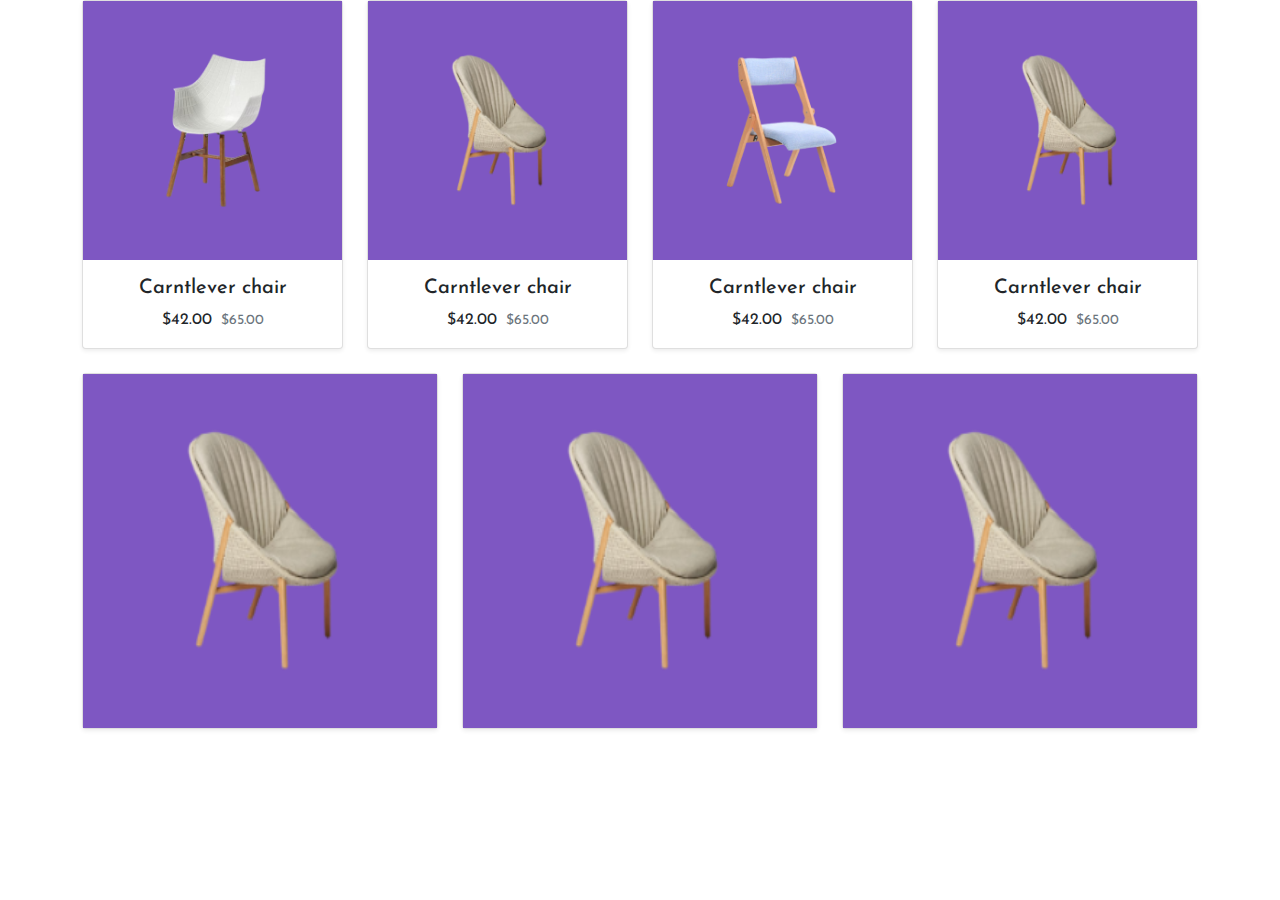
<file: test-2.html>
<!DOCTYPE html>
<html lang="en">
<head>
    <meta charset="UTF-8">
    <meta http-equiv="X-UA-Compatible" content="IE=edge">
    <meta name="viewport" content="width=device-width, initial-scale=1.0">
    <title>Document</title>
    <link rel="stylesheet" href="./assets/style/index.css">
</head>
<body>
    
    <div class="container products__container">
        <div class="row row-cols-1 row-cols-md-2 row-cols-lg-4 g-4">
            <div class="col">
                <div class="card shadow-sm">
                    <div class="bg-primary-light p-5 text-center">
                        <img src="./assets/image/featured-products/chair-1.png" class="card-img-top img-fluid"
                            title="dog" alt="dog">
                    </div>
                    <div class="card-body">
                        <h5 class="card-title text-center text-social-media">Carntlever chair</h5>
                        <div class="text-center">
                            <span class="card-title text-capitalize text-social-media me-1">$42.00</span>
                            <small class="card-title text-capitalize text-muted">$65.00</small>
                        </div>
                    </div>
                </div>
            </div>

            <div class="col">
                <div class="card shadow-sm">
                    <div class="bg-primary-light p-5 text-center">
                        <img src="./assets/image/featured-products/chair-2.jpg" class="card-img-top img-fluid"
                            title="dog" alt="dog">
                    </div>
                    <div class="card-body">
                        <h5 class="card-title text-center text-social-media">Carntlever chair</h5>
                        <div class="text-center">
                            <span class="card-title text-capitalize text-social-media me-1">$42.00</span>
                            <small class="card-title text-capitalize text-muted">$65.00</small>
                        </div>
                    </div>
                </div>
            </div>

            <div class="col">
                <div class="card shadow-sm">
                    <div class="bg-primary-light p-5 text-center">
                        <img src="./assets/image/featured-products/chair-3.png" class="card-img-top img-fluid"
                            title="chair" alt="dog">
                    </div>
                    <div class="card-body">
                        <h5 class="card-title text-center text-social-media">Carntlever chair</h5>
                        <div class="text-center">
                            <span class="card-title text-capitalize text-social-media me-1">$42.00</span>
                            <small class="card-title text-capitalize text-muted">$65.00</small>
                        </div>
                    </div>
                </div>
            </div>

            <div class="col">
                <div class="card shadow-sm">
                    <div class="bg-primary-light p-5 text-center">
                        <img src="./assets/image/featured-products/chair-2.jpg" class="card-img-top img-fluid"
                            title="dog" alt="dog">
                    </div>
                    <div class="card-body">
                        <h5 class="card-title text-center text-social-media">Carntlever chair</h5>
                        <div class="text-center">
                            <span class="card-title text-capitalize text-social-media me-1">$42.00</span>
                            <small class="card-title text-capitalize text-muted">$65.00</small>
                        </div>
                    </div>
                </div>
            </div>

            <div class="col flex-grow-1">
                <div class="card shadow-sm">
                    <div class="bg-primary-light p-5 text-center">
                        <img src="./assets/image/featured-products/chair-2.jpg" class="card-img-top img-fluid"
                            title="dog" alt="dog">
                    </div>
             
                </div>
            </div>
            <div class="col flex-grow-1">
                <div class="card shadow-sm">
                    <div class="bg-primary-light p-5 text-center">
                        <img src="./assets/image/featured-products/chair-2.jpg" class="card-img-top img-fluid"
                            title="dog" alt="dog">
                    </div>
               
                </div>
            </div>
            <div class="col flex-grow-1">
                <div class="card shadow-sm">
                    <div class="bg-primary-light p-5 text-center">
                        <img src="./assets/image/featured-products/chair-2.jpg" class="card-img-top"
                            title="dog" alt="dog">
                    </div>
                   
            </div>
</body>
</html>
</file>
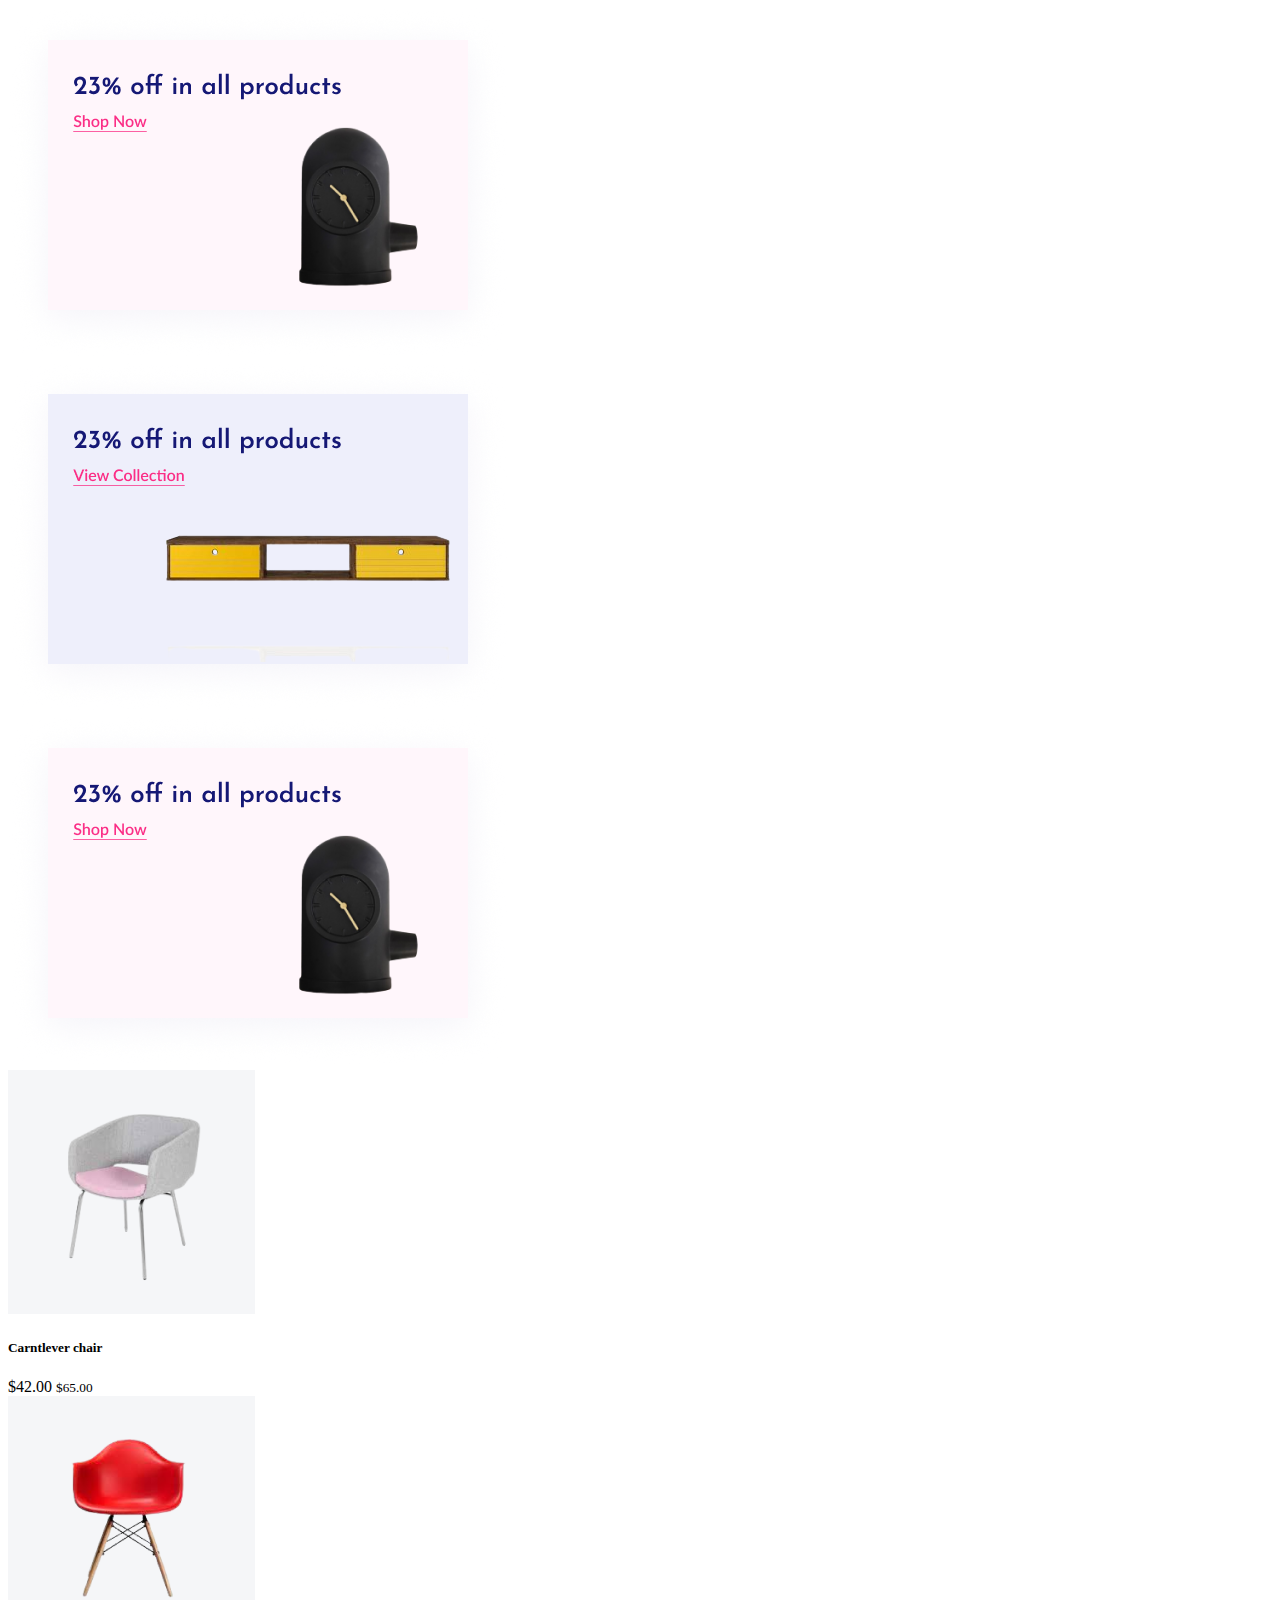
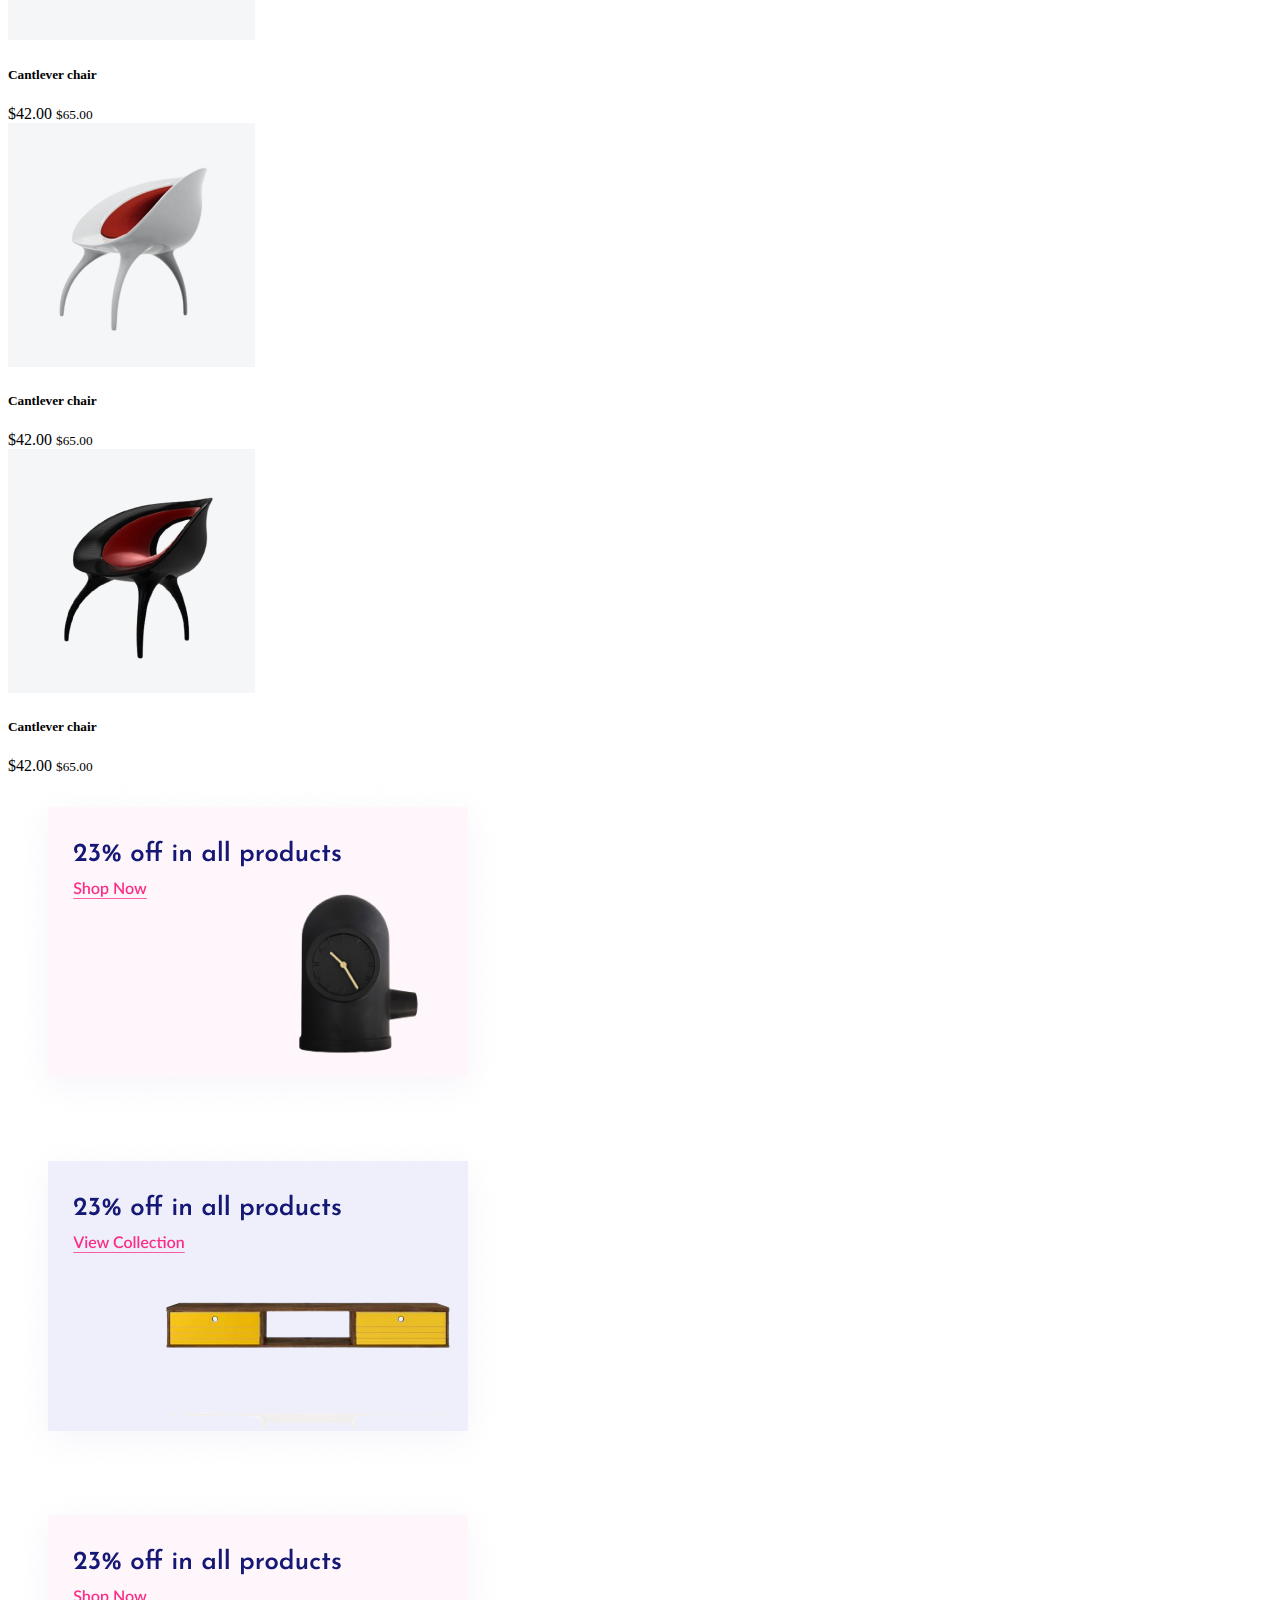
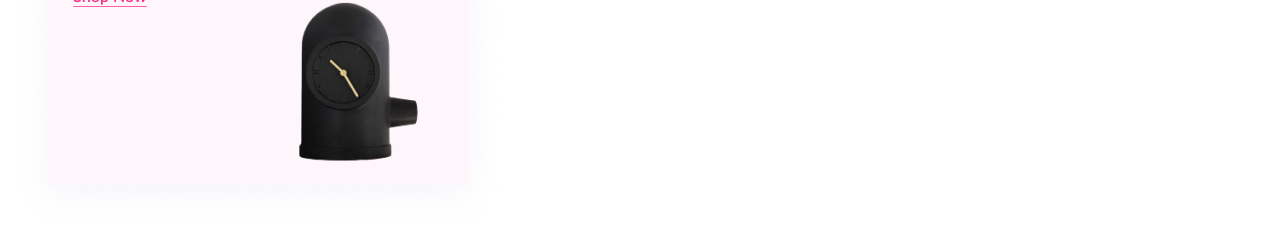
<file: test.html>
<!DOCTYPE html>
<html lang="en">

<head>
    <meta charset="UTF-8">
    <meta http-equiv="X-UA-Compatible" content="IE=edge">
    <meta name="viewport" content="width=device-width, initial-scale=1.0">
    <title>Document</title>
    <link href="https://cdn.jsdelivr.net/npm/bootstrap@5.1.3/dist/css/bootstrap.min.css" rel="stylesheet"
        integrity="sha384-1BmE4kWBq78iYhFldvKuhfTAU6auU8tT94WrHftjDbrCEXSU1oBoqyl2QvZ6jIW3" crossorigin="anonymous">
</head>

<body>
    <main>
        <div class="container">
            <div class="row row-cols-1 row-cols-md-3 g-4">
                <div class="col">
                    <div class="card">
                        <img src="./assets/image/Hekto 5/Group-1.png" class="card-img-top img-fluid " title="chair"
                            alt="chair">
                    </div>
                </div>
                <div class="col">
                    <div class="card">
                        <img src="./assets/image/Hekto 5/Group-2.png" class="card-img-top img-fluid" title="dog"
                            alt="dog">


                    </div>
                </div>
                <div class="col">
                    <div class="card">
                        <img src="./assets/image/Hekto 5/Group-1.png" class="card-img-top img-fluid" title="dog"
                            alt="dog">

                    </div>
                </div>
            </div>
        </div>

        <div class="row row-cols-1 row-cols-md-4 ">
            <div class="col">
                <div class="card h-100">
                    <img src="./assets/image/Hekto 5/chair-1.png" class="card-img-top img-fluid" title="dog" alt="dog">
                    <div class="card-body">
                        <h5 class="card-title text-center text-social-media">Carntlever chair</h5>
                        <div class="text-center">
                            <span class="card-title text-capitalize text-social-media me-1">$42.00</span>
                            <small class="card-title text-capitalize text-muted">$65.00</small>
                        </div>
                    </div>
                </div>
            </div>
            <div class="col">
                <div class="card h-100">
                    <img src="./assets/image/Hekto 5/chair-2.png" class="card-img-top img-fluid" title="dog" alt="dog">
                    <div class="card-body">
                        <h5 class="card-title text-center text-social-media">Cantlever chair</h5>
                        <div class="text-center">
                            <span class="card-title text-capitalize text-social-media me-1">$42.00</span>
                            <small class="card-title text-capitalize text-muted">$65.00</small>
                        </div>
                    </div>
                </div>
            </div>
            <div class="col">
                <div class="card h-100">
                    <img src="./assets/image/Hekto 5/chair-3.png" class="card-img-top img-fluid" title="dog" alt="dog">
                    <div class="card-body">
                        <h5 class="card-title text-center text-social-media">Cantlever chair</h5>
                        <div class="text-center">
                            <span class="card-title text-capitalize text-social-media me-1">$42.00</span>
                            <small class="card-title text-capitalize text-muted">$65.00</small>
                        </div>
                    </div>

                </div>
            </div>
            <div class="col">
                <div class="card h-100">
                    <img src="./assets/image/Hekto 5/chair-4.png" class="card-img-top img-fluid" title="dog" alt="dog">
                    <div class="card-body">
                        <h5 class="card-title text-center text-social-media">Cantlever chair</h5>
                        <div class="text-center">
                            <span class="card-title text-capitalize text-social-media me-1">$42.00</span>
                            <small class="card-title text-capitalize text-muted">$65.00</small>
                        </div>
                    </div>

                </div>
            </div>
            <div class="col flex-grow-1">
                <div class="card">
                    <img src="./assets/image/Hekto 5/Group-1.png" class="card-img-top img-fluid " title="chair"
                        alt="chair">
                </div>
            </div>
            <div class="col flex-grow-1">
                <div class="card">
                    <img src="./assets/image/Hekto 5/Group-2.png" class="card-img-top img-fluid" title="dog" alt="dog">


                </div>
            </div>
            <div class="col flex-grow-1">
                <div class="card">
                    <img src="./assets/image/Hekto 5/Group-1.png" class="card-img-top img-fluid" title="dog" alt="dog">

                </div>
            </div>
        </div>

    </main>

    <script src="https://cdn.jsdelivr.net/npm/bootstrap@5.1.3/dist/js/bootstrap.bundle.min.js"
        integrity="sha384-ka7Sk0Gln4gmtz2MlQnikT1wXgYsOg+OMhuP+IlRH9sENBO0LRn5q+8nbTov4+1p" crossorigin="anonymous">
    </script>
</body>

</html>
</file>
<file: assets/style/index.css>
@charset "UTF-8";
@import url("https://fonts.googleapis.com/css?family=Josefin%20Sans");
@font-face {
  font-family: 'icon';
  src: url("../font/icon/icon.eot?93450395");
  src: url("../font/icon/icon.eot?93450395#iefix") format("embedded-opentype"), url("../font/icon/icon.woff2?93450395") format("woff2"), url("../font/icon/icon.woff?93450395") format("woff"), url("../font/icon/icon.ttf?93450395") format("truetype"), url("../font/icon/icon.svg?93450395#icon") format("svg");
  font-weight: normal;
  font-style: normal;
}

/* Chrome hack: SVG is rendered more smooth in Windozze. 100% magic, uncomment if you need it. */
/* Note, that will break hinting! In other OS-es font will be not as sharp as it could be */
/*
@media screen and (-webkit-min-device-pixel-ratio:0) {
  @font-face {
    font-family: 'icon';
    src: url('../font/icon.svg?93450395#icon') format('svg');
  }
}
*/
[class^="icon--"]:before, [class*=" icon--"]:before {
  font-family: "icon";
  font-style: normal;
  font-weight: normal;
  speak: never;
  display: inline-block;
  text-decoration: inherit;
  width: 1em;
  margin-right: .2em;
  text-align: center;
  /* opacity: .8; */
  /* For safety - reset parent styles, that can break glyph codes*/
  font-variant: normal;
  text-transform: none;
  /* fix buttons height, for twitter bootstrap */
  line-height: 1em;
  /* Animation center compensation - margins should be symmetric */
  /* remove if not needed */
  margin-left: .2em;
  /* you can be more comfortable with increased icons size */
  /* font-size: 120%; */
  /* Font smoothing. That was taken from TWBS */
  -webkit-font-smoothing: antialiased;
  -moz-osx-font-smoothing: grayscale;
  /* Uncomment for 3D effect */
  /* text-shadow: 1px 1px 1px rgba(127, 127, 127, 0.3); */
}

.icon--phone:before {
  content: '\e800';
}

/* '' */
.icon--heart:before {
  content: '\e801';
}

/* '' */
.icon--ok:before {
  content: '\e802';
}

/* '' */
.icon--money:before {
  content: '\e803';
}

/* '' */
.icon--login:before {
  content: '\e804';
}

/* '' */
.icon--user:before {
  content: '\e805';
}

/* '' */
.icon--logout:before {
  content: '\e806';
}

/* '' */
.icon--css:before {
  content: '\e807';
}

/* '' */
.icon--check:before {
  content: '\e808';
}

/* '' */
.icon--ok-1:before {
  content: '\e809';
}

/* '' */
.icon--ok-2:before {
  content: '\e80a';
}

/* '' */
.icon--grocery-store:before {
  content: '\e81e';
}

/* '' */
.icon--zoom-in:before {
  content: '\f07e';
}

/* '' */
.icon--github-circled:before {
  content: '\f09b';
}

/* '' */
.icon--mail-alt:before {
  content: '\f0e0';
}

/* '' */
.icon--language-1:before {
  content: '\f1ab';
}

/* '' */
.icon--copyright:before {
  content: '\f1f9';
}

/* '' */
.icon--mercury:before {
  content: '\f223';
}

/* '' */
.icon--facebook:before {
  content: '\f300';
}

/* '' */
.icon--linkedin:before {
  content: '\f318';
}

/* '' */
.icon--instagram-filled:before {
  content: '\f31f';
}

/* '' */
.icon--search:before {
  content: '\f50d';
}

/* '' */
/*!
 * Bootstrap v5.1.3 (https://getbootstrap.com/)
 * Copyright 2011-2021 The Bootstrap Authors
 * Copyright 2011-2021 Twitter, Inc.
 * Licensed under MIT (https://github.com/twbs/bootstrap/blob/main/LICENSE)
 */
:root {
  --bs-blue: #0d6efd;
  --bs-indigo: #6610f2;
  --bs-purple: #6f42c1;
  --bs-pink: #d63384;
  --bs-red: #dc3545;
  --bs-orange: #fd7e14;
  --bs-yellow: #ffc107;
  --bs-green: #198754;
  --bs-teal: #20c997;
  --bs-cyan: #0dcaf0;
  --bs-white: #fff;
  --bs-gray: #6c757d;
  --bs-gray-dark: #343a40;
  --bs-gray-100: #f8f9fa;
  --bs-gray-200: #e9ecef;
  --bs-gray-300: #dee2e6;
  --bs-gray-400: #ced4da;
  --bs-gray-500: #adb5bd;
  --bs-gray-600: #6c757d;
  --bs-gray-700: #495057;
  --bs-gray-800: #343a40;
  --bs-gray-900: #212529;
  --bs-primary-darkest: #311B92;
  --bs-primary-darker: #3949AB;
  --bs-primary-dark: #512DA8;
  --bs-primary: #673AB7;
  --bs-primary-light: #7E57C2;
  --bs-primary-lighter: #B39DDB;
  --bs-primary-lightest: #EDE7F6;
  --bs-secondary-darkest: #880E4F;
  --bs-secondary-darker: #C2185B;
  --bs-secondary-dark: #D81B60;
  --bs-secondary: #E91E63;
  --bs-secondary-light: #EC407A;
  --bs-secondary-lighter: #F48FB1;
  --bs-secondary-lightest: #FCE4EC;
  --bs-success-darkest: #1B5E20;
  --bs-success-darker: #388E3C;
  --bs-success-dark: #00897B;
  --bs-success: #4CAF50;
  --bs-success-light: #66BB6A;
  --bs-success-lighter: #80CBC4;
  --bs-success-lightest: #E0F2F1;
  --bs-info: #36adec;
  --bs-warning: #ffbf00;
  --bs-danger: #f51414;
  --bs-light: #f1f1f1;
  --bs-dark: #212121;
  --bs-accent: #F5F6F8;
  --bs-primary-darkest-rgb: 49, 27, 146;
  --bs-primary-darker-rgb: 57, 73, 171;
  --bs-primary-dark-rgb: 81, 45, 168;
  --bs-primary-rgb: 103, 58, 183;
  --bs-primary-light-rgb: 126, 87, 194;
  --bs-primary-lighter-rgb: 179, 157, 219;
  --bs-primary-lightest-rgb: 237, 231, 246;
  --bs-secondary-darkest-rgb: 136, 14, 79;
  --bs-secondary-darker-rgb: 194, 24, 91;
  --bs-secondary-dark-rgb: 216, 27, 96;
  --bs-secondary-rgb: 233, 30, 99;
  --bs-secondary-light-rgb: 236, 64, 122;
  --bs-secondary-lighter-rgb: 244, 143, 177;
  --bs-secondary-lightest-rgb: 252, 228, 236;
  --bs-success-darkest-rgb: 27, 94, 32;
  --bs-success-darker-rgb: 56, 142, 60;
  --bs-success-dark-rgb: 0, 137, 123;
  --bs-success-rgb: 76, 175, 80;
  --bs-success-light-rgb: 102, 187, 106;
  --bs-success-lighter-rgb: 128, 203, 196;
  --bs-success-lightest-rgb: 224, 242, 241;
  --bs-info-rgb: 54, 173, 236;
  --bs-warning-rgb: 255, 191, 0;
  --bs-danger-rgb: 245, 20, 20;
  --bs-light-rgb: 241, 241, 241;
  --bs-dark-rgb: 33, 33, 33;
  --bs-accent-rgb: 245, 246, 248;
  --bs-white-rgb: 255, 255, 255;
  --bs-black-rgb: 0, 0, 0;
  --bs-body-color-rgb: 33, 37, 41;
  --bs-body-bg-rgb: 255, 255, 255;
  --bs-font-sans-serif: system-ui, -apple-system, "Segoe UI", Roboto, "Helvetica Neue", Arial, "Noto Sans", "Liberation Sans", sans-serif, "Apple Color Emoji", "Segoe UI Emoji", "Segoe UI Symbol", "Noto Color Emoji";
  --bs-font-monospace: SFMono-Regular, Menlo, Monaco, Consolas, "Liberation Mono", "Courier New", monospace;
  --bs-gradient: linear-gradient(180deg, rgba(255, 255, 255, 0.15), rgba(255, 255, 255, 0));
  --bs-body-font-family: Josefin Sans;
  --bs-body-font-size: 1rem;
  --bs-body-font-weight: 400;
  --bs-body-line-height: 1.5;
  --bs-body-color: #212529;
  --bs-body-bg: #fff;
}

*,
*::before,
*::after {
  -webkit-box-sizing: border-box;
          box-sizing: border-box;
}

@media (prefers-reduced-motion: no-preference) {
  :root {
    scroll-behavior: smooth;
  }
}

body {
  margin: 0;
  font-family: var(--bs-body-font-family);
  font-size: var(--bs-body-font-size);
  font-weight: var(--bs-body-font-weight);
  line-height: var(--bs-body-line-height);
  color: var(--bs-body-color);
  text-align: var(--bs-body-text-align);
  background-color: var(--bs-body-bg);
  -webkit-text-size-adjust: 100%;
  -webkit-tap-highlight-color: rgba(0, 0, 0, 0);
}

hr {
  margin: 1rem 0;
  color: inherit;
  background-color: currentColor;
  border: 0;
  opacity: 0.25;
}

hr:not([size]) {
  height: 1px;
}

h1, .h1, h2, .h2, h3, .h3, h4, .h4, h5, .h5, h6, .h6 {
  margin-top: 0;
  margin-bottom: 0.5rem;
  font-weight: 500;
  line-height: 1.2;
}

h1, .h1 {
  font-size: calc(1.375rem + 1.5vw);
}

@media (min-width: 1200px) {
  h1, .h1 {
    font-size: 2.5rem;
  }
}

h2, .h2 {
  font-size: calc(1.325rem + 0.9vw);
}

@media (min-width: 1200px) {
  h2, .h2 {
    font-size: 2rem;
  }
}

h3, .h3 {
  font-size: calc(1.3rem + 0.6vw);
}

@media (min-width: 1200px) {
  h3, .h3 {
    font-size: 1.75rem;
  }
}

h4, .h4 {
  font-size: calc(1.275rem + 0.3vw);
}

@media (min-width: 1200px) {
  h4, .h4 {
    font-size: 1.5rem;
  }
}

h5, .h5 {
  font-size: 1.25rem;
}

h6, .h6 {
  font-size: 1rem;
}

p {
  margin-top: 0;
  margin-bottom: 1rem;
}

abbr[title],
abbr[data-bs-original-title] {
  -webkit-text-decoration: underline dotted;
          text-decoration: underline dotted;
  cursor: help;
  text-decoration-skip-ink: none;
}

address {
  margin-bottom: 1rem;
  font-style: normal;
  line-height: inherit;
}

ol,
ul {
  padding-left: 2rem;
}

ol,
ul,
dl {
  margin-top: 0;
  margin-bottom: 1rem;
}

ol ol,
ul ul,
ol ul,
ul ol {
  margin-bottom: 0;
}

dt {
  font-weight: 700;
}

dd {
  margin-bottom: .5rem;
  margin-left: 0;
}

blockquote {
  margin: 0 0 1rem;
}

b,
strong {
  font-weight: bolder;
}

small, .small {
  font-size: 0.875em;
}

mark, .mark {
  padding: 0.2em;
  background-color: #fcf8e3;
}

sub,
sup {
  position: relative;
  font-size: 0.75em;
  line-height: 0;
  vertical-align: baseline;
}

sub {
  bottom: -.25em;
}

sup {
  top: -.5em;
}

a {
  color: #673AB7;
  text-decoration: underline;
}

a:hover {
  color: #522e92;
}

a:not([href]):not([class]), a:not([href]):not([class]):hover {
  color: inherit;
  text-decoration: none;
}

pre,
code,
kbd,
samp {
  font-family: var(--bs-font-monospace);
  font-size: 1em;
  direction: ltr /* rtl:ignore */;
  unicode-bidi: bidi-override;
}

pre {
  display: block;
  margin-top: 0;
  margin-bottom: 1rem;
  overflow: auto;
  font-size: 0.875em;
}

pre code {
  font-size: inherit;
  color: inherit;
  word-break: normal;
}

code {
  font-size: 0.875em;
  color: #d63384;
  word-wrap: break-word;
}

a > code {
  color: inherit;
}

kbd {
  padding: 0.2rem 0.4rem;
  font-size: 0.875em;
  color: #fff;
  background-color: #212529;
  border-radius: 0.2rem;
}

kbd kbd {
  padding: 0;
  font-size: 1em;
  font-weight: 700;
}

figure {
  margin: 0 0 1rem;
}

img,
svg {
  vertical-align: middle;
}

table {
  caption-side: bottom;
  border-collapse: collapse;
}

caption {
  padding-top: 0.5rem;
  padding-bottom: 0.5rem;
  color: #6c757d;
  text-align: left;
}

th {
  text-align: inherit;
  text-align: -webkit-match-parent;
}

thead,
tbody,
tfoot,
tr,
td,
th {
  border-color: inherit;
  border-style: solid;
  border-width: 0;
}

label {
  display: inline-block;
}

button {
  border-radius: 0;
}

button:focus:not(:focus-visible) {
  outline: 0;
}

input,
button,
select,
optgroup,
textarea {
  margin: 0;
  font-family: inherit;
  font-size: inherit;
  line-height: inherit;
}

button,
select {
  text-transform: none;
}

[role="button"] {
  cursor: pointer;
}

select {
  word-wrap: normal;
}

select:disabled {
  opacity: 1;
}

[list]::-webkit-calendar-picker-indicator {
  display: none;
}

button,
[type="button"],
[type="reset"],
[type="submit"] {
  -webkit-appearance: button;
}

button:not(:disabled),
[type="button"]:not(:disabled),
[type="reset"]:not(:disabled),
[type="submit"]:not(:disabled) {
  cursor: pointer;
}

::-moz-focus-inner {
  padding: 0;
  border-style: none;
}

textarea {
  resize: vertical;
}

fieldset {
  min-width: 0;
  padding: 0;
  margin: 0;
  border: 0;
}

legend {
  float: left;
  width: 100%;
  padding: 0;
  margin-bottom: 0.5rem;
  font-size: calc(1.275rem + 0.3vw);
  line-height: inherit;
}

@media (min-width: 1200px) {
  legend {
    font-size: 1.5rem;
  }
}

legend + * {
  clear: left;
}

::-webkit-datetime-edit-fields-wrapper,
::-webkit-datetime-edit-text,
::-webkit-datetime-edit-minute,
::-webkit-datetime-edit-hour-field,
::-webkit-datetime-edit-day-field,
::-webkit-datetime-edit-month-field,
::-webkit-datetime-edit-year-field {
  padding: 0;
}

::-webkit-inner-spin-button {
  height: auto;
}

[type="search"] {
  outline-offset: -2px;
  -webkit-appearance: textfield;
}

/* rtl:raw:
[type="tel"],
[type="url"],
[type="email"],
[type="number"] {
  direction: ltr;
}
*/
::-webkit-search-decoration {
  -webkit-appearance: none;
}

::-webkit-color-swatch-wrapper {
  padding: 0;
}

::file-selector-button {
  font: inherit;
}

::-webkit-file-upload-button {
  font: inherit;
  -webkit-appearance: button;
}

output {
  display: inline-block;
}

iframe {
  border: 0;
}

summary {
  display: list-item;
  cursor: pointer;
}

progress {
  vertical-align: baseline;
}

[hidden] {
  display: none !important;
}

.lead {
  font-size: 1.25rem;
  font-weight: 300;
}

.display-1 {
  font-size: calc(1.625rem + 4.5vw);
  font-weight: 300;
  line-height: 1.2;
}

@media (min-width: 1200px) {
  .display-1 {
    font-size: 5rem;
  }
}

.display-2 {
  font-size: calc(1.575rem + 3.9vw);
  font-weight: 300;
  line-height: 1.2;
}

@media (min-width: 1200px) {
  .display-2 {
    font-size: 4.5rem;
  }
}

.display-3 {
  font-size: calc(1.525rem + 3.3vw);
  font-weight: 300;
  line-height: 1.2;
}

@media (min-width: 1200px) {
  .display-3 {
    font-size: 4rem;
  }
}

.display-4 {
  font-size: calc(1.475rem + 2.7vw);
  font-weight: 300;
  line-height: 1.2;
}

@media (min-width: 1200px) {
  .display-4 {
    font-size: 3.5rem;
  }
}

.display-5 {
  font-size: calc(1.425rem + 2.1vw);
  font-weight: 300;
  line-height: 1.2;
}

@media (min-width: 1200px) {
  .display-5 {
    font-size: 3rem;
  }
}

.display-6 {
  font-size: calc(1.375rem + 1.5vw);
  font-weight: 300;
  line-height: 1.2;
}

@media (min-width: 1200px) {
  .display-6 {
    font-size: 2.5rem;
  }
}

.list-unstyled {
  padding-left: 0;
  list-style: none;
}

.list-inline {
  padding-left: 0;
  list-style: none;
}

.list-inline-item {
  display: inline-block;
}

.list-inline-item:not(:last-child) {
  margin-right: 0.5rem;
}

.initialism {
  font-size: 0.875em;
  text-transform: uppercase;
}

.blockquote {
  margin-bottom: 1rem;
  font-size: 1.25rem;
}

.blockquote > :last-child {
  margin-bottom: 0;
}

.blockquote-footer {
  margin-top: -1rem;
  margin-bottom: 1rem;
  font-size: 0.875em;
  color: #6c757d;
}

.blockquote-footer::before {
  content: "\2014\00A0";
}

.img-fluid {
  max-width: 100%;
  height: auto;
}

.img-thumbnail {
  padding: 0.25rem;
  background-color: #fff;
  border: 1px solid #dee2e6;
  border-radius: 0.25rem;
  max-width: 100%;
  height: auto;
}

.figure {
  display: inline-block;
}

.figure-img {
  margin-bottom: 0.5rem;
  line-height: 1;
}

.figure-caption {
  font-size: 0.875em;
  color: #6c757d;
}

.container,
.container-fluid,
.container-sm,
.container-md,
.container-lg,
.container-xl,
.container-xxl {
  width: 100%;
  padding-right: var(--bs-gutter-x, 0.75rem);
  padding-left: var(--bs-gutter-x, 0.75rem);
  margin-right: auto;
  margin-left: auto;
}

@media (min-width: 576px) {
  .container, .container-sm {
    max-width: 540px;
  }
}

@media (min-width: 768px) {
  .container, .container-sm, .container-md {
    max-width: 720px;
  }
}

@media (min-width: 992px) {
  .container, .container-sm, .container-md, .container-lg {
    max-width: 960px;
  }
}

@media (min-width: 1200px) {
  .container, .container-sm, .container-md, .container-lg, .container-xl {
    max-width: 1140px;
  }
}

@media (min-width: 1400px) {
  .container, .container-sm, .container-md, .container-lg, .container-xl, .container-xxl {
    max-width: 1320px;
  }
}

.row {
  --bs-gutter-x: 1.5rem;
  --bs-gutter-y: 0;
  display: -webkit-box;
  display: -ms-flexbox;
  display: flex;
  -ms-flex-wrap: wrap;
      flex-wrap: wrap;
  margin-top: calc(-1 * var(--bs-gutter-y));
  margin-right: calc(-.5 * var(--bs-gutter-x));
  margin-left: calc(-.5 * var(--bs-gutter-x));
}

.row > * {
  -ms-flex-negative: 0;
      flex-shrink: 0;
  width: 100%;
  max-width: 100%;
  padding-right: calc(var(--bs-gutter-x) * .5);
  padding-left: calc(var(--bs-gutter-x) * .5);
  margin-top: var(--bs-gutter-y);
}

.col {
  -webkit-box-flex: 1;
      -ms-flex: 1 0 0%;
          flex: 1 0 0%;
}

.row-cols-auto > * {
  -webkit-box-flex: 0;
      -ms-flex: 0 0 auto;
          flex: 0 0 auto;
  width: auto;
}

.row-cols-1 > * {
  -webkit-box-flex: 0;
      -ms-flex: 0 0 auto;
          flex: 0 0 auto;
  width: 100%;
}

.row-cols-2 > * {
  -webkit-box-flex: 0;
      -ms-flex: 0 0 auto;
          flex: 0 0 auto;
  width: 50%;
}

.row-cols-3 > * {
  -webkit-box-flex: 0;
      -ms-flex: 0 0 auto;
          flex: 0 0 auto;
  width: 33.33333%;
}

.row-cols-4 > * {
  -webkit-box-flex: 0;
      -ms-flex: 0 0 auto;
          flex: 0 0 auto;
  width: 25%;
}

.row-cols-5 > * {
  -webkit-box-flex: 0;
      -ms-flex: 0 0 auto;
          flex: 0 0 auto;
  width: 20%;
}

.row-cols-6 > * {
  -webkit-box-flex: 0;
      -ms-flex: 0 0 auto;
          flex: 0 0 auto;
  width: 16.66667%;
}

.col-auto {
  -webkit-box-flex: 0;
      -ms-flex: 0 0 auto;
          flex: 0 0 auto;
  width: auto;
}

.col-1 {
  -webkit-box-flex: 0;
      -ms-flex: 0 0 auto;
          flex: 0 0 auto;
  width: 8.33333%;
}

.col-2 {
  -webkit-box-flex: 0;
      -ms-flex: 0 0 auto;
          flex: 0 0 auto;
  width: 16.66667%;
}

.col-3 {
  -webkit-box-flex: 0;
      -ms-flex: 0 0 auto;
          flex: 0 0 auto;
  width: 25%;
}

.col-4 {
  -webkit-box-flex: 0;
      -ms-flex: 0 0 auto;
          flex: 0 0 auto;
  width: 33.33333%;
}

.col-5 {
  -webkit-box-flex: 0;
      -ms-flex: 0 0 auto;
          flex: 0 0 auto;
  width: 41.66667%;
}

.col-6 {
  -webkit-box-flex: 0;
      -ms-flex: 0 0 auto;
          flex: 0 0 auto;
  width: 50%;
}

.col-7 {
  -webkit-box-flex: 0;
      -ms-flex: 0 0 auto;
          flex: 0 0 auto;
  width: 58.33333%;
}

.col-8 {
  -webkit-box-flex: 0;
      -ms-flex: 0 0 auto;
          flex: 0 0 auto;
  width: 66.66667%;
}

.col-9 {
  -webkit-box-flex: 0;
      -ms-flex: 0 0 auto;
          flex: 0 0 auto;
  width: 75%;
}

.col-10 {
  -webkit-box-flex: 0;
      -ms-flex: 0 0 auto;
          flex: 0 0 auto;
  width: 83.33333%;
}

.col-11 {
  -webkit-box-flex: 0;
      -ms-flex: 0 0 auto;
          flex: 0 0 auto;
  width: 91.66667%;
}

.col-12 {
  -webkit-box-flex: 0;
      -ms-flex: 0 0 auto;
          flex: 0 0 auto;
  width: 100%;
}

.offset-1 {
  margin-left: 8.33333%;
}

.offset-2 {
  margin-left: 16.66667%;
}

.offset-3 {
  margin-left: 25%;
}

.offset-4 {
  margin-left: 33.33333%;
}

.offset-5 {
  margin-left: 41.66667%;
}

.offset-6 {
  margin-left: 50%;
}

.offset-7 {
  margin-left: 58.33333%;
}

.offset-8 {
  margin-left: 66.66667%;
}

.offset-9 {
  margin-left: 75%;
}

.offset-10 {
  margin-left: 83.33333%;
}

.offset-11 {
  margin-left: 91.66667%;
}

.g-0,
.gx-0 {
  --bs-gutter-x: 0;
}

.g-0,
.gy-0 {
  --bs-gutter-y: 0;
}

.g-1,
.gx-1 {
  --bs-gutter-x: 0.25rem;
}

.g-1,
.gy-1 {
  --bs-gutter-y: 0.25rem;
}

.g-2,
.gx-2 {
  --bs-gutter-x: 0.5rem;
}

.g-2,
.gy-2 {
  --bs-gutter-y: 0.5rem;
}

.g-3,
.gx-3 {
  --bs-gutter-x: 1rem;
}

.g-3,
.gy-3 {
  --bs-gutter-y: 1rem;
}

.g-4,
.gx-4 {
  --bs-gutter-x: 1.5rem;
}

.g-4,
.gy-4 {
  --bs-gutter-y: 1.5rem;
}

.g-5,
.gx-5 {
  --bs-gutter-x: 3rem;
}

.g-5,
.gy-5 {
  --bs-gutter-y: 3rem;
}

@media (min-width: 576px) {
  .col-sm {
    -webkit-box-flex: 1;
        -ms-flex: 1 0 0%;
            flex: 1 0 0%;
  }
  .row-cols-sm-auto > * {
    -webkit-box-flex: 0;
        -ms-flex: 0 0 auto;
            flex: 0 0 auto;
    width: auto;
  }
  .row-cols-sm-1 > * {
    -webkit-box-flex: 0;
        -ms-flex: 0 0 auto;
            flex: 0 0 auto;
    width: 100%;
  }
  .row-cols-sm-2 > * {
    -webkit-box-flex: 0;
        -ms-flex: 0 0 auto;
            flex: 0 0 auto;
    width: 50%;
  }
  .row-cols-sm-3 > * {
    -webkit-box-flex: 0;
        -ms-flex: 0 0 auto;
            flex: 0 0 auto;
    width: 33.33333%;
  }
  .row-cols-sm-4 > * {
    -webkit-box-flex: 0;
        -ms-flex: 0 0 auto;
            flex: 0 0 auto;
    width: 25%;
  }
  .row-cols-sm-5 > * {
    -webkit-box-flex: 0;
        -ms-flex: 0 0 auto;
            flex: 0 0 auto;
    width: 20%;
  }
  .row-cols-sm-6 > * {
    -webkit-box-flex: 0;
        -ms-flex: 0 0 auto;
            flex: 0 0 auto;
    width: 16.66667%;
  }
  .col-sm-auto {
    -webkit-box-flex: 0;
        -ms-flex: 0 0 auto;
            flex: 0 0 auto;
    width: auto;
  }
  .col-sm-1 {
    -webkit-box-flex: 0;
        -ms-flex: 0 0 auto;
            flex: 0 0 auto;
    width: 8.33333%;
  }
  .col-sm-2 {
    -webkit-box-flex: 0;
        -ms-flex: 0 0 auto;
            flex: 0 0 auto;
    width: 16.66667%;
  }
  .col-sm-3 {
    -webkit-box-flex: 0;
        -ms-flex: 0 0 auto;
            flex: 0 0 auto;
    width: 25%;
  }
  .col-sm-4 {
    -webkit-box-flex: 0;
        -ms-flex: 0 0 auto;
            flex: 0 0 auto;
    width: 33.33333%;
  }
  .col-sm-5 {
    -webkit-box-flex: 0;
        -ms-flex: 0 0 auto;
            flex: 0 0 auto;
    width: 41.66667%;
  }
  .col-sm-6 {
    -webkit-box-flex: 0;
        -ms-flex: 0 0 auto;
            flex: 0 0 auto;
    width: 50%;
  }
  .col-sm-7 {
    -webkit-box-flex: 0;
        -ms-flex: 0 0 auto;
            flex: 0 0 auto;
    width: 58.33333%;
  }
  .col-sm-8 {
    -webkit-box-flex: 0;
        -ms-flex: 0 0 auto;
            flex: 0 0 auto;
    width: 66.66667%;
  }
  .col-sm-9 {
    -webkit-box-flex: 0;
        -ms-flex: 0 0 auto;
            flex: 0 0 auto;
    width: 75%;
  }
  .col-sm-10 {
    -webkit-box-flex: 0;
        -ms-flex: 0 0 auto;
            flex: 0 0 auto;
    width: 83.33333%;
  }
  .col-sm-11 {
    -webkit-box-flex: 0;
        -ms-flex: 0 0 auto;
            flex: 0 0 auto;
    width: 91.66667%;
  }
  .col-sm-12 {
    -webkit-box-flex: 0;
        -ms-flex: 0 0 auto;
            flex: 0 0 auto;
    width: 100%;
  }
  .offset-sm-0 {
    margin-left: 0;
  }
  .offset-sm-1 {
    margin-left: 8.33333%;
  }
  .offset-sm-2 {
    margin-left: 16.66667%;
  }
  .offset-sm-3 {
    margin-left: 25%;
  }
  .offset-sm-4 {
    margin-left: 33.33333%;
  }
  .offset-sm-5 {
    margin-left: 41.66667%;
  }
  .offset-sm-6 {
    margin-left: 50%;
  }
  .offset-sm-7 {
    margin-left: 58.33333%;
  }
  .offset-sm-8 {
    margin-left: 66.66667%;
  }
  .offset-sm-9 {
    margin-left: 75%;
  }
  .offset-sm-10 {
    margin-left: 83.33333%;
  }
  .offset-sm-11 {
    margin-left: 91.66667%;
  }
  .g-sm-0,
  .gx-sm-0 {
    --bs-gutter-x: 0;
  }
  .g-sm-0,
  .gy-sm-0 {
    --bs-gutter-y: 0;
  }
  .g-sm-1,
  .gx-sm-1 {
    --bs-gutter-x: 0.25rem;
  }
  .g-sm-1,
  .gy-sm-1 {
    --bs-gutter-y: 0.25rem;
  }
  .g-sm-2,
  .gx-sm-2 {
    --bs-gutter-x: 0.5rem;
  }
  .g-sm-2,
  .gy-sm-2 {
    --bs-gutter-y: 0.5rem;
  }
  .g-sm-3,
  .gx-sm-3 {
    --bs-gutter-x: 1rem;
  }
  .g-sm-3,
  .gy-sm-3 {
    --bs-gutter-y: 1rem;
  }
  .g-sm-4,
  .gx-sm-4 {
    --bs-gutter-x: 1.5rem;
  }
  .g-sm-4,
  .gy-sm-4 {
    --bs-gutter-y: 1.5rem;
  }
  .g-sm-5,
  .gx-sm-5 {
    --bs-gutter-x: 3rem;
  }
  .g-sm-5,
  .gy-sm-5 {
    --bs-gutter-y: 3rem;
  }
}

@media (min-width: 768px) {
  .col-md {
    -webkit-box-flex: 1;
        -ms-flex: 1 0 0%;
            flex: 1 0 0%;
  }
  .row-cols-md-auto > * {
    -webkit-box-flex: 0;
        -ms-flex: 0 0 auto;
            flex: 0 0 auto;
    width: auto;
  }
  .row-cols-md-1 > * {
    -webkit-box-flex: 0;
        -ms-flex: 0 0 auto;
            flex: 0 0 auto;
    width: 100%;
  }
  .row-cols-md-2 > * {
    -webkit-box-flex: 0;
        -ms-flex: 0 0 auto;
            flex: 0 0 auto;
    width: 50%;
  }
  .row-cols-md-3 > * {
    -webkit-box-flex: 0;
        -ms-flex: 0 0 auto;
            flex: 0 0 auto;
    width: 33.33333%;
  }
  .row-cols-md-4 > * {
    -webkit-box-flex: 0;
        -ms-flex: 0 0 auto;
            flex: 0 0 auto;
    width: 25%;
  }
  .row-cols-md-5 > * {
    -webkit-box-flex: 0;
        -ms-flex: 0 0 auto;
            flex: 0 0 auto;
    width: 20%;
  }
  .row-cols-md-6 > * {
    -webkit-box-flex: 0;
        -ms-flex: 0 0 auto;
            flex: 0 0 auto;
    width: 16.66667%;
  }
  .col-md-auto {
    -webkit-box-flex: 0;
        -ms-flex: 0 0 auto;
            flex: 0 0 auto;
    width: auto;
  }
  .col-md-1 {
    -webkit-box-flex: 0;
        -ms-flex: 0 0 auto;
            flex: 0 0 auto;
    width: 8.33333%;
  }
  .col-md-2 {
    -webkit-box-flex: 0;
        -ms-flex: 0 0 auto;
            flex: 0 0 auto;
    width: 16.66667%;
  }
  .col-md-3 {
    -webkit-box-flex: 0;
        -ms-flex: 0 0 auto;
            flex: 0 0 auto;
    width: 25%;
  }
  .col-md-4 {
    -webkit-box-flex: 0;
        -ms-flex: 0 0 auto;
            flex: 0 0 auto;
    width: 33.33333%;
  }
  .col-md-5 {
    -webkit-box-flex: 0;
        -ms-flex: 0 0 auto;
            flex: 0 0 auto;
    width: 41.66667%;
  }
  .col-md-6 {
    -webkit-box-flex: 0;
        -ms-flex: 0 0 auto;
            flex: 0 0 auto;
    width: 50%;
  }
  .col-md-7 {
    -webkit-box-flex: 0;
        -ms-flex: 0 0 auto;
            flex: 0 0 auto;
    width: 58.33333%;
  }
  .col-md-8 {
    -webkit-box-flex: 0;
        -ms-flex: 0 0 auto;
            flex: 0 0 auto;
    width: 66.66667%;
  }
  .col-md-9 {
    -webkit-box-flex: 0;
        -ms-flex: 0 0 auto;
            flex: 0 0 auto;
    width: 75%;
  }
  .col-md-10 {
    -webkit-box-flex: 0;
        -ms-flex: 0 0 auto;
            flex: 0 0 auto;
    width: 83.33333%;
  }
  .col-md-11 {
    -webkit-box-flex: 0;
        -ms-flex: 0 0 auto;
            flex: 0 0 auto;
    width: 91.66667%;
  }
  .col-md-12 {
    -webkit-box-flex: 0;
        -ms-flex: 0 0 auto;
            flex: 0 0 auto;
    width: 100%;
  }
  .offset-md-0 {
    margin-left: 0;
  }
  .offset-md-1 {
    margin-left: 8.33333%;
  }
  .offset-md-2 {
    margin-left: 16.66667%;
  }
  .offset-md-3 {
    margin-left: 25%;
  }
  .offset-md-4 {
    margin-left: 33.33333%;
  }
  .offset-md-5 {
    margin-left: 41.66667%;
  }
  .offset-md-6 {
    margin-left: 50%;
  }
  .offset-md-7 {
    margin-left: 58.33333%;
  }
  .offset-md-8 {
    margin-left: 66.66667%;
  }
  .offset-md-9 {
    margin-left: 75%;
  }
  .offset-md-10 {
    margin-left: 83.33333%;
  }
  .offset-md-11 {
    margin-left: 91.66667%;
  }
  .g-md-0,
  .gx-md-0 {
    --bs-gutter-x: 0;
  }
  .g-md-0,
  .gy-md-0 {
    --bs-gutter-y: 0;
  }
  .g-md-1,
  .gx-md-1 {
    --bs-gutter-x: 0.25rem;
  }
  .g-md-1,
  .gy-md-1 {
    --bs-gutter-y: 0.25rem;
  }
  .g-md-2,
  .gx-md-2 {
    --bs-gutter-x: 0.5rem;
  }
  .g-md-2,
  .gy-md-2 {
    --bs-gutter-y: 0.5rem;
  }
  .g-md-3,
  .gx-md-3 {
    --bs-gutter-x: 1rem;
  }
  .g-md-3,
  .gy-md-3 {
    --bs-gutter-y: 1rem;
  }
  .g-md-4,
  .gx-md-4 {
    --bs-gutter-x: 1.5rem;
  }
  .g-md-4,
  .gy-md-4 {
    --bs-gutter-y: 1.5rem;
  }
  .g-md-5,
  .gx-md-5 {
    --bs-gutter-x: 3rem;
  }
  .g-md-5,
  .gy-md-5 {
    --bs-gutter-y: 3rem;
  }
}

@media (min-width: 992px) {
  .col-lg {
    -webkit-box-flex: 1;
        -ms-flex: 1 0 0%;
            flex: 1 0 0%;
  }
  .row-cols-lg-auto > * {
    -webkit-box-flex: 0;
        -ms-flex: 0 0 auto;
            flex: 0 0 auto;
    width: auto;
  }
  .row-cols-lg-1 > * {
    -webkit-box-flex: 0;
        -ms-flex: 0 0 auto;
            flex: 0 0 auto;
    width: 100%;
  }
  .row-cols-lg-2 > * {
    -webkit-box-flex: 0;
        -ms-flex: 0 0 auto;
            flex: 0 0 auto;
    width: 50%;
  }
  .row-cols-lg-3 > * {
    -webkit-box-flex: 0;
        -ms-flex: 0 0 auto;
            flex: 0 0 auto;
    width: 33.33333%;
  }
  .row-cols-lg-4 > * {
    -webkit-box-flex: 0;
        -ms-flex: 0 0 auto;
            flex: 0 0 auto;
    width: 25%;
  }
  .row-cols-lg-5 > * {
    -webkit-box-flex: 0;
        -ms-flex: 0 0 auto;
            flex: 0 0 auto;
    width: 20%;
  }
  .row-cols-lg-6 > * {
    -webkit-box-flex: 0;
        -ms-flex: 0 0 auto;
            flex: 0 0 auto;
    width: 16.66667%;
  }
  .col-lg-auto {
    -webkit-box-flex: 0;
        -ms-flex: 0 0 auto;
            flex: 0 0 auto;
    width: auto;
  }
  .col-lg-1 {
    -webkit-box-flex: 0;
        -ms-flex: 0 0 auto;
            flex: 0 0 auto;
    width: 8.33333%;
  }
  .col-lg-2 {
    -webkit-box-flex: 0;
        -ms-flex: 0 0 auto;
            flex: 0 0 auto;
    width: 16.66667%;
  }
  .col-lg-3 {
    -webkit-box-flex: 0;
        -ms-flex: 0 0 auto;
            flex: 0 0 auto;
    width: 25%;
  }
  .col-lg-4 {
    -webkit-box-flex: 0;
        -ms-flex: 0 0 auto;
            flex: 0 0 auto;
    width: 33.33333%;
  }
  .col-lg-5 {
    -webkit-box-flex: 0;
        -ms-flex: 0 0 auto;
            flex: 0 0 auto;
    width: 41.66667%;
  }
  .col-lg-6 {
    -webkit-box-flex: 0;
        -ms-flex: 0 0 auto;
            flex: 0 0 auto;
    width: 50%;
  }
  .col-lg-7 {
    -webkit-box-flex: 0;
        -ms-flex: 0 0 auto;
            flex: 0 0 auto;
    width: 58.33333%;
  }
  .col-lg-8 {
    -webkit-box-flex: 0;
        -ms-flex: 0 0 auto;
            flex: 0 0 auto;
    width: 66.66667%;
  }
  .col-lg-9 {
    -webkit-box-flex: 0;
        -ms-flex: 0 0 auto;
            flex: 0 0 auto;
    width: 75%;
  }
  .col-lg-10 {
    -webkit-box-flex: 0;
        -ms-flex: 0 0 auto;
            flex: 0 0 auto;
    width: 83.33333%;
  }
  .col-lg-11 {
    -webkit-box-flex: 0;
        -ms-flex: 0 0 auto;
            flex: 0 0 auto;
    width: 91.66667%;
  }
  .col-lg-12 {
    -webkit-box-flex: 0;
        -ms-flex: 0 0 auto;
            flex: 0 0 auto;
    width: 100%;
  }
  .offset-lg-0 {
    margin-left: 0;
  }
  .offset-lg-1 {
    margin-left: 8.33333%;
  }
  .offset-lg-2 {
    margin-left: 16.66667%;
  }
  .offset-lg-3 {
    margin-left: 25%;
  }
  .offset-lg-4 {
    margin-left: 33.33333%;
  }
  .offset-lg-5 {
    margin-left: 41.66667%;
  }
  .offset-lg-6 {
    margin-left: 50%;
  }
  .offset-lg-7 {
    margin-left: 58.33333%;
  }
  .offset-lg-8 {
    margin-left: 66.66667%;
  }
  .offset-lg-9 {
    margin-left: 75%;
  }
  .offset-lg-10 {
    margin-left: 83.33333%;
  }
  .offset-lg-11 {
    margin-left: 91.66667%;
  }
  .g-lg-0,
  .gx-lg-0 {
    --bs-gutter-x: 0;
  }
  .g-lg-0,
  .gy-lg-0 {
    --bs-gutter-y: 0;
  }
  .g-lg-1,
  .gx-lg-1 {
    --bs-gutter-x: 0.25rem;
  }
  .g-lg-1,
  .gy-lg-1 {
    --bs-gutter-y: 0.25rem;
  }
  .g-lg-2,
  .gx-lg-2 {
    --bs-gutter-x: 0.5rem;
  }
  .g-lg-2,
  .gy-lg-2 {
    --bs-gutter-y: 0.5rem;
  }
  .g-lg-3,
  .gx-lg-3 {
    --bs-gutter-x: 1rem;
  }
  .g-lg-3,
  .gy-lg-3 {
    --bs-gutter-y: 1rem;
  }
  .g-lg-4,
  .gx-lg-4 {
    --bs-gutter-x: 1.5rem;
  }
  .g-lg-4,
  .gy-lg-4 {
    --bs-gutter-y: 1.5rem;
  }
  .g-lg-5,
  .gx-lg-5 {
    --bs-gutter-x: 3rem;
  }
  .g-lg-5,
  .gy-lg-5 {
    --bs-gutter-y: 3rem;
  }
}

@media (min-width: 1200px) {
  .col-xl {
    -webkit-box-flex: 1;
        -ms-flex: 1 0 0%;
            flex: 1 0 0%;
  }
  .row-cols-xl-auto > * {
    -webkit-box-flex: 0;
        -ms-flex: 0 0 auto;
            flex: 0 0 auto;
    width: auto;
  }
  .row-cols-xl-1 > * {
    -webkit-box-flex: 0;
        -ms-flex: 0 0 auto;
            flex: 0 0 auto;
    width: 100%;
  }
  .row-cols-xl-2 > * {
    -webkit-box-flex: 0;
        -ms-flex: 0 0 auto;
            flex: 0 0 auto;
    width: 50%;
  }
  .row-cols-xl-3 > * {
    -webkit-box-flex: 0;
        -ms-flex: 0 0 auto;
            flex: 0 0 auto;
    width: 33.33333%;
  }
  .row-cols-xl-4 > * {
    -webkit-box-flex: 0;
        -ms-flex: 0 0 auto;
            flex: 0 0 auto;
    width: 25%;
  }
  .row-cols-xl-5 > * {
    -webkit-box-flex: 0;
        -ms-flex: 0 0 auto;
            flex: 0 0 auto;
    width: 20%;
  }
  .row-cols-xl-6 > * {
    -webkit-box-flex: 0;
        -ms-flex: 0 0 auto;
            flex: 0 0 auto;
    width: 16.66667%;
  }
  .col-xl-auto {
    -webkit-box-flex: 0;
        -ms-flex: 0 0 auto;
            flex: 0 0 auto;
    width: auto;
  }
  .col-xl-1 {
    -webkit-box-flex: 0;
        -ms-flex: 0 0 auto;
            flex: 0 0 auto;
    width: 8.33333%;
  }
  .col-xl-2 {
    -webkit-box-flex: 0;
        -ms-flex: 0 0 auto;
            flex: 0 0 auto;
    width: 16.66667%;
  }
  .col-xl-3 {
    -webkit-box-flex: 0;
        -ms-flex: 0 0 auto;
            flex: 0 0 auto;
    width: 25%;
  }
  .col-xl-4 {
    -webkit-box-flex: 0;
        -ms-flex: 0 0 auto;
            flex: 0 0 auto;
    width: 33.33333%;
  }
  .col-xl-5 {
    -webkit-box-flex: 0;
        -ms-flex: 0 0 auto;
            flex: 0 0 auto;
    width: 41.66667%;
  }
  .col-xl-6 {
    -webkit-box-flex: 0;
        -ms-flex: 0 0 auto;
            flex: 0 0 auto;
    width: 50%;
  }
  .col-xl-7 {
    -webkit-box-flex: 0;
        -ms-flex: 0 0 auto;
            flex: 0 0 auto;
    width: 58.33333%;
  }
  .col-xl-8 {
    -webkit-box-flex: 0;
        -ms-flex: 0 0 auto;
            flex: 0 0 auto;
    width: 66.66667%;
  }
  .col-xl-9 {
    -webkit-box-flex: 0;
        -ms-flex: 0 0 auto;
            flex: 0 0 auto;
    width: 75%;
  }
  .col-xl-10 {
    -webkit-box-flex: 0;
        -ms-flex: 0 0 auto;
            flex: 0 0 auto;
    width: 83.33333%;
  }
  .col-xl-11 {
    -webkit-box-flex: 0;
        -ms-flex: 0 0 auto;
            flex: 0 0 auto;
    width: 91.66667%;
  }
  .col-xl-12 {
    -webkit-box-flex: 0;
        -ms-flex: 0 0 auto;
            flex: 0 0 auto;
    width: 100%;
  }
  .offset-xl-0 {
    margin-left: 0;
  }
  .offset-xl-1 {
    margin-left: 8.33333%;
  }
  .offset-xl-2 {
    margin-left: 16.66667%;
  }
  .offset-xl-3 {
    margin-left: 25%;
  }
  .offset-xl-4 {
    margin-left: 33.33333%;
  }
  .offset-xl-5 {
    margin-left: 41.66667%;
  }
  .offset-xl-6 {
    margin-left: 50%;
  }
  .offset-xl-7 {
    margin-left: 58.33333%;
  }
  .offset-xl-8 {
    margin-left: 66.66667%;
  }
  .offset-xl-9 {
    margin-left: 75%;
  }
  .offset-xl-10 {
    margin-left: 83.33333%;
  }
  .offset-xl-11 {
    margin-left: 91.66667%;
  }
  .g-xl-0,
  .gx-xl-0 {
    --bs-gutter-x: 0;
  }
  .g-xl-0,
  .gy-xl-0 {
    --bs-gutter-y: 0;
  }
  .g-xl-1,
  .gx-xl-1 {
    --bs-gutter-x: 0.25rem;
  }
  .g-xl-1,
  .gy-xl-1 {
    --bs-gutter-y: 0.25rem;
  }
  .g-xl-2,
  .gx-xl-2 {
    --bs-gutter-x: 0.5rem;
  }
  .g-xl-2,
  .gy-xl-2 {
    --bs-gutter-y: 0.5rem;
  }
  .g-xl-3,
  .gx-xl-3 {
    --bs-gutter-x: 1rem;
  }
  .g-xl-3,
  .gy-xl-3 {
    --bs-gutter-y: 1rem;
  }
  .g-xl-4,
  .gx-xl-4 {
    --bs-gutter-x: 1.5rem;
  }
  .g-xl-4,
  .gy-xl-4 {
    --bs-gutter-y: 1.5rem;
  }
  .g-xl-5,
  .gx-xl-5 {
    --bs-gutter-x: 3rem;
  }
  .g-xl-5,
  .gy-xl-5 {
    --bs-gutter-y: 3rem;
  }
}

@media (min-width: 1400px) {
  .col-xxl {
    -webkit-box-flex: 1;
        -ms-flex: 1 0 0%;
            flex: 1 0 0%;
  }
  .row-cols-xxl-auto > * {
    -webkit-box-flex: 0;
        -ms-flex: 0 0 auto;
            flex: 0 0 auto;
    width: auto;
  }
  .row-cols-xxl-1 > * {
    -webkit-box-flex: 0;
        -ms-flex: 0 0 auto;
            flex: 0 0 auto;
    width: 100%;
  }
  .row-cols-xxl-2 > * {
    -webkit-box-flex: 0;
        -ms-flex: 0 0 auto;
            flex: 0 0 auto;
    width: 50%;
  }
  .row-cols-xxl-3 > * {
    -webkit-box-flex: 0;
        -ms-flex: 0 0 auto;
            flex: 0 0 auto;
    width: 33.33333%;
  }
  .row-cols-xxl-4 > * {
    -webkit-box-flex: 0;
        -ms-flex: 0 0 auto;
            flex: 0 0 auto;
    width: 25%;
  }
  .row-cols-xxl-5 > * {
    -webkit-box-flex: 0;
        -ms-flex: 0 0 auto;
            flex: 0 0 auto;
    width: 20%;
  }
  .row-cols-xxl-6 > * {
    -webkit-box-flex: 0;
        -ms-flex: 0 0 auto;
            flex: 0 0 auto;
    width: 16.66667%;
  }
  .col-xxl-auto {
    -webkit-box-flex: 0;
        -ms-flex: 0 0 auto;
            flex: 0 0 auto;
    width: auto;
  }
  .col-xxl-1 {
    -webkit-box-flex: 0;
        -ms-flex: 0 0 auto;
            flex: 0 0 auto;
    width: 8.33333%;
  }
  .col-xxl-2 {
    -webkit-box-flex: 0;
        -ms-flex: 0 0 auto;
            flex: 0 0 auto;
    width: 16.66667%;
  }
  .col-xxl-3 {
    -webkit-box-flex: 0;
        -ms-flex: 0 0 auto;
            flex: 0 0 auto;
    width: 25%;
  }
  .col-xxl-4 {
    -webkit-box-flex: 0;
        -ms-flex: 0 0 auto;
            flex: 0 0 auto;
    width: 33.33333%;
  }
  .col-xxl-5 {
    -webkit-box-flex: 0;
        -ms-flex: 0 0 auto;
            flex: 0 0 auto;
    width: 41.66667%;
  }
  .col-xxl-6 {
    -webkit-box-flex: 0;
        -ms-flex: 0 0 auto;
            flex: 0 0 auto;
    width: 50%;
  }
  .col-xxl-7 {
    -webkit-box-flex: 0;
        -ms-flex: 0 0 auto;
            flex: 0 0 auto;
    width: 58.33333%;
  }
  .col-xxl-8 {
    -webkit-box-flex: 0;
        -ms-flex: 0 0 auto;
            flex: 0 0 auto;
    width: 66.66667%;
  }
  .col-xxl-9 {
    -webkit-box-flex: 0;
        -ms-flex: 0 0 auto;
            flex: 0 0 auto;
    width: 75%;
  }
  .col-xxl-10 {
    -webkit-box-flex: 0;
        -ms-flex: 0 0 auto;
            flex: 0 0 auto;
    width: 83.33333%;
  }
  .col-xxl-11 {
    -webkit-box-flex: 0;
        -ms-flex: 0 0 auto;
            flex: 0 0 auto;
    width: 91.66667%;
  }
  .col-xxl-12 {
    -webkit-box-flex: 0;
        -ms-flex: 0 0 auto;
            flex: 0 0 auto;
    width: 100%;
  }
  .offset-xxl-0 {
    margin-left: 0;
  }
  .offset-xxl-1 {
    margin-left: 8.33333%;
  }
  .offset-xxl-2 {
    margin-left: 16.66667%;
  }
  .offset-xxl-3 {
    margin-left: 25%;
  }
  .offset-xxl-4 {
    margin-left: 33.33333%;
  }
  .offset-xxl-5 {
    margin-left: 41.66667%;
  }
  .offset-xxl-6 {
    margin-left: 50%;
  }
  .offset-xxl-7 {
    margin-left: 58.33333%;
  }
  .offset-xxl-8 {
    margin-left: 66.66667%;
  }
  .offset-xxl-9 {
    margin-left: 75%;
  }
  .offset-xxl-10 {
    margin-left: 83.33333%;
  }
  .offset-xxl-11 {
    margin-left: 91.66667%;
  }
  .g-xxl-0,
  .gx-xxl-0 {
    --bs-gutter-x: 0;
  }
  .g-xxl-0,
  .gy-xxl-0 {
    --bs-gutter-y: 0;
  }
  .g-xxl-1,
  .gx-xxl-1 {
    --bs-gutter-x: 0.25rem;
  }
  .g-xxl-1,
  .gy-xxl-1 {
    --bs-gutter-y: 0.25rem;
  }
  .g-xxl-2,
  .gx-xxl-2 {
    --bs-gutter-x: 0.5rem;
  }
  .g-xxl-2,
  .gy-xxl-2 {
    --bs-gutter-y: 0.5rem;
  }
  .g-xxl-3,
  .gx-xxl-3 {
    --bs-gutter-x: 1rem;
  }
  .g-xxl-3,
  .gy-xxl-3 {
    --bs-gutter-y: 1rem;
  }
  .g-xxl-4,
  .gx-xxl-4 {
    --bs-gutter-x: 1.5rem;
  }
  .g-xxl-4,
  .gy-xxl-4 {
    --bs-gutter-y: 1.5rem;
  }
  .g-xxl-5,
  .gx-xxl-5 {
    --bs-gutter-x: 3rem;
  }
  .g-xxl-5,
  .gy-xxl-5 {
    --bs-gutter-y: 3rem;
  }
}

.form-label {
  margin-bottom: 0.5rem;
}

.col-form-label {
  padding-top: calc(0.375rem + 1px);
  padding-bottom: calc(0.375rem + 1px);
  margin-bottom: 0;
  font-size: inherit;
  line-height: 1.5;
}

.col-form-label-lg {
  padding-top: calc(0.5rem + 1px);
  padding-bottom: calc(0.5rem + 1px);
  font-size: 1.25rem;
}

.col-form-label-sm {
  padding-top: calc(0.25rem + 1px);
  padding-bottom: calc(0.25rem + 1px);
  font-size: 0.875rem;
}

.form-text {
  margin-top: 0.25rem;
  font-size: 0.875em;
  color: #6c757d;
}

.form-control {
  display: block;
  width: 100%;
  padding: 0.375rem 0.75rem;
  font-size: 1rem;
  font-weight: 400;
  line-height: 1.5;
  color: #212529;
  background-color: #fff;
  background-clip: padding-box;
  border: 1px solid #ced4da;
  -webkit-appearance: none;
     -moz-appearance: none;
          appearance: none;
  border-radius: 0.25rem;
  -webkit-transition: border-color 0.15s ease-in-out, -webkit-box-shadow 0.15s ease-in-out;
  transition: border-color 0.15s ease-in-out, -webkit-box-shadow 0.15s ease-in-out;
  transition: border-color 0.15s ease-in-out, box-shadow 0.15s ease-in-out;
  transition: border-color 0.15s ease-in-out, box-shadow 0.15s ease-in-out, -webkit-box-shadow 0.15s ease-in-out;
}

@media (prefers-reduced-motion: reduce) {
  .form-control {
    -webkit-transition: none;
    transition: none;
  }
}

.form-control[type="file"] {
  overflow: hidden;
}

.form-control[type="file"]:not(:disabled):not([readonly]) {
  cursor: pointer;
}

.form-control:focus {
  color: #212529;
  background-color: #fff;
  border-color: #b39ddb;
  outline: 0;
  -webkit-box-shadow: 0 0 0 0.25rem rgba(103, 58, 183, 0.25);
          box-shadow: 0 0 0 0.25rem rgba(103, 58, 183, 0.25);
}

.form-control::-webkit-date-and-time-value {
  height: 1.5em;
}

.form-control::-webkit-input-placeholder {
  color: #6c757d;
  opacity: 1;
}

.form-control:-ms-input-placeholder {
  color: #6c757d;
  opacity: 1;
}

.form-control::-ms-input-placeholder {
  color: #6c757d;
  opacity: 1;
}

.form-control::placeholder {
  color: #6c757d;
  opacity: 1;
}

.form-control:disabled, .form-control[readonly] {
  background-color: #e9ecef;
  opacity: 1;
}

.form-control::file-selector-button {
  padding: 0.375rem 0.75rem;
  margin: -0.375rem -0.75rem;
  -webkit-margin-end: 0.75rem;
          margin-inline-end: 0.75rem;
  color: #212529;
  background-color: #e9ecef;
  pointer-events: none;
  border-color: inherit;
  border-style: solid;
  border-width: 0;
  border-inline-end-width: 1px;
  border-radius: 0;
  -webkit-transition: color 0.15s ease-in-out, background-color 0.15s ease-in-out, border-color 0.15s ease-in-out, -webkit-box-shadow 0.15s ease-in-out;
  transition: color 0.15s ease-in-out, background-color 0.15s ease-in-out, border-color 0.15s ease-in-out, -webkit-box-shadow 0.15s ease-in-out;
  transition: color 0.15s ease-in-out, background-color 0.15s ease-in-out, border-color 0.15s ease-in-out, box-shadow 0.15s ease-in-out;
  transition: color 0.15s ease-in-out, background-color 0.15s ease-in-out, border-color 0.15s ease-in-out, box-shadow 0.15s ease-in-out, -webkit-box-shadow 0.15s ease-in-out;
}

@media (prefers-reduced-motion: reduce) {
  .form-control::file-selector-button {
    -webkit-transition: none;
    transition: none;
  }
}

.form-control:hover:not(:disabled):not([readonly])::file-selector-button {
  background-color: #dde0e3;
}

.form-control::-webkit-file-upload-button {
  padding: 0.375rem 0.75rem;
  margin: -0.375rem -0.75rem;
  -webkit-margin-end: 0.75rem;
          margin-inline-end: 0.75rem;
  color: #212529;
  background-color: #e9ecef;
  pointer-events: none;
  border-color: inherit;
  border-style: solid;
  border-width: 0;
  border-inline-end-width: 1px;
  border-radius: 0;
  -webkit-transition: color 0.15s ease-in-out, background-color 0.15s ease-in-out, border-color 0.15s ease-in-out, -webkit-box-shadow 0.15s ease-in-out;
  transition: color 0.15s ease-in-out, background-color 0.15s ease-in-out, border-color 0.15s ease-in-out, -webkit-box-shadow 0.15s ease-in-out;
  transition: color 0.15s ease-in-out, background-color 0.15s ease-in-out, border-color 0.15s ease-in-out, box-shadow 0.15s ease-in-out;
  transition: color 0.15s ease-in-out, background-color 0.15s ease-in-out, border-color 0.15s ease-in-out, box-shadow 0.15s ease-in-out, -webkit-box-shadow 0.15s ease-in-out;
}

@media (prefers-reduced-motion: reduce) {
  .form-control::-webkit-file-upload-button {
    -webkit-transition: none;
    transition: none;
  }
}

.form-control:hover:not(:disabled):not([readonly])::-webkit-file-upload-button {
  background-color: #dde0e3;
}

.form-control-plaintext {
  display: block;
  width: 100%;
  padding: 0.375rem 0;
  margin-bottom: 0;
  line-height: 1.5;
  color: #212529;
  background-color: transparent;
  border: solid transparent;
  border-width: 1px 0;
}

.form-control-plaintext.form-control-sm, .form-control-plaintext.form-control-lg {
  padding-right: 0;
  padding-left: 0;
}

.form-control-sm {
  min-height: calc(1.5em + 0.5rem + 2px);
  padding: 0.25rem 0.5rem;
  font-size: 0.875rem;
  border-radius: 0.2rem;
}

.form-control-sm::file-selector-button {
  padding: 0.25rem 0.5rem;
  margin: -0.25rem -0.5rem;
  -webkit-margin-end: 0.5rem;
          margin-inline-end: 0.5rem;
}

.form-control-sm::-webkit-file-upload-button {
  padding: 0.25rem 0.5rem;
  margin: -0.25rem -0.5rem;
  -webkit-margin-end: 0.5rem;
          margin-inline-end: 0.5rem;
}

.form-control-lg {
  min-height: calc(1.5em + 1rem + 2px);
  padding: 0.5rem 1rem;
  font-size: 1.25rem;
  border-radius: 0.3rem;
}

.form-control-lg::file-selector-button {
  padding: 0.5rem 1rem;
  margin: -0.5rem -1rem;
  -webkit-margin-end: 1rem;
          margin-inline-end: 1rem;
}

.form-control-lg::-webkit-file-upload-button {
  padding: 0.5rem 1rem;
  margin: -0.5rem -1rem;
  -webkit-margin-end: 1rem;
          margin-inline-end: 1rem;
}

textarea.form-control {
  min-height: calc(1.5em + 0.75rem + 2px);
}

textarea.form-control-sm {
  min-height: calc(1.5em + 0.5rem + 2px);
}

textarea.form-control-lg {
  min-height: calc(1.5em + 1rem + 2px);
}

.form-control-color {
  width: 3rem;
  height: auto;
  padding: 0.375rem;
}

.form-control-color:not(:disabled):not([readonly]) {
  cursor: pointer;
}

.form-control-color::-moz-color-swatch {
  height: 1.5em;
  border-radius: 0.25rem;
}

.form-control-color::-webkit-color-swatch {
  height: 1.5em;
  border-radius: 0.25rem;
}

.form-select {
  display: block;
  width: 100%;
  padding: 0.375rem 2.25rem 0.375rem 0.75rem;
  -moz-padding-start: calc(0.75rem - 3px);
  font-size: 1rem;
  font-weight: 400;
  line-height: 1.5;
  color: #212529;
  background-color: #fff;
  background-image: url("data:image/svg+xml,%3csvg xmlns='http://www.w3.org/2000/svg' viewBox='0 0 16 16'%3e%3cpath fill='none' stroke='%23343a40' stroke-linecap='round' stroke-linejoin='round' stroke-width='2' d='M2 5l6 6 6-6'/%3e%3c/svg%3e");
  background-repeat: no-repeat;
  background-position: right 0.75rem center;
  background-size: 16px 12px;
  border: 1px solid #ced4da;
  border-radius: 0.25rem;
  -webkit-transition: border-color 0.15s ease-in-out, -webkit-box-shadow 0.15s ease-in-out;
  transition: border-color 0.15s ease-in-out, -webkit-box-shadow 0.15s ease-in-out;
  transition: border-color 0.15s ease-in-out, box-shadow 0.15s ease-in-out;
  transition: border-color 0.15s ease-in-out, box-shadow 0.15s ease-in-out, -webkit-box-shadow 0.15s ease-in-out;
  -webkit-appearance: none;
     -moz-appearance: none;
          appearance: none;
}

@media (prefers-reduced-motion: reduce) {
  .form-select {
    -webkit-transition: none;
    transition: none;
  }
}

.form-select:focus {
  border-color: #b39ddb;
  outline: 0;
  -webkit-box-shadow: 0 0 0 0.25rem rgba(103, 58, 183, 0.25);
          box-shadow: 0 0 0 0.25rem rgba(103, 58, 183, 0.25);
}

.form-select[multiple], .form-select[size]:not([size="1"]) {
  padding-right: 0.75rem;
  background-image: none;
}

.form-select:disabled {
  background-color: #e9ecef;
}

.form-select:-moz-focusring {
  color: transparent;
  text-shadow: 0 0 0 #212529;
}

.form-select-sm {
  padding-top: 0.25rem;
  padding-bottom: 0.25rem;
  padding-left: 0.5rem;
  font-size: 0.875rem;
  border-radius: 0.2rem;
}

.form-select-lg {
  padding-top: 0.5rem;
  padding-bottom: 0.5rem;
  padding-left: 1rem;
  font-size: 1.25rem;
  border-radius: 0.3rem;
}

.form-check {
  display: block;
  min-height: 1.5rem;
  padding-left: 1.5em;
  margin-bottom: 0.125rem;
}

.form-check .form-check-input {
  float: left;
  margin-left: -1.5em;
}

.form-check-input {
  width: 1em;
  height: 1em;
  margin-top: 0.25em;
  vertical-align: top;
  background-color: #fff;
  background-repeat: no-repeat;
  background-position: center;
  background-size: contain;
  border: 1px solid rgba(0, 0, 0, 0.25);
  -webkit-appearance: none;
     -moz-appearance: none;
          appearance: none;
  color-adjust: exact;
}

.form-check-input[type="checkbox"] {
  border-radius: 0.25em;
}

.form-check-input[type="radio"] {
  border-radius: 50%;
}

.form-check-input:active {
  -webkit-filter: brightness(90%);
          filter: brightness(90%);
}

.form-check-input:focus {
  border-color: #b39ddb;
  outline: 0;
  -webkit-box-shadow: 0 0 0 0.25rem rgba(103, 58, 183, 0.25);
          box-shadow: 0 0 0 0.25rem rgba(103, 58, 183, 0.25);
}

.form-check-input:checked {
  background-color: #673AB7;
  border-color: #673AB7;
}

.form-check-input:checked[type="checkbox"] {
  background-image: url("data:image/svg+xml,%3csvg xmlns='http://www.w3.org/2000/svg' viewBox='0 0 20 20'%3e%3cpath fill='none' stroke='%23fff' stroke-linecap='round' stroke-linejoin='round' stroke-width='3' d='M6 10l3 3l6-6'/%3e%3c/svg%3e");
}

.form-check-input:checked[type="radio"] {
  background-image: url("data:image/svg+xml,%3csvg xmlns='http://www.w3.org/2000/svg' viewBox='-4 -4 8 8'%3e%3ccircle r='2' fill='%23fff'/%3e%3c/svg%3e");
}

.form-check-input[type="checkbox"]:indeterminate {
  background-color: #673AB7;
  border-color: #673AB7;
  background-image: url("data:image/svg+xml,%3csvg xmlns='http://www.w3.org/2000/svg' viewBox='0 0 20 20'%3e%3cpath fill='none' stroke='%23fff' stroke-linecap='round' stroke-linejoin='round' stroke-width='3' d='M6 10h8'/%3e%3c/svg%3e");
}

.form-check-input:disabled {
  pointer-events: none;
  -webkit-filter: none;
          filter: none;
  opacity: 0.5;
}

.form-check-input[disabled] ~ .form-check-label, .form-check-input:disabled ~ .form-check-label {
  opacity: 0.5;
}

.form-switch {
  padding-left: 2.5em;
}

.form-switch .form-check-input {
  width: 2em;
  margin-left: -2.5em;
  background-image: url("data:image/svg+xml,%3csvg xmlns='http://www.w3.org/2000/svg' viewBox='-4 -4 8 8'%3e%3ccircle r='3' fill='rgba%280, 0, 0, 0.25%29'/%3e%3c/svg%3e");
  background-position: left center;
  border-radius: 2em;
  -webkit-transition: background-position 0.15s ease-in-out;
  transition: background-position 0.15s ease-in-out;
}

@media (prefers-reduced-motion: reduce) {
  .form-switch .form-check-input {
    -webkit-transition: none;
    transition: none;
  }
}

.form-switch .form-check-input:focus {
  background-image: url("data:image/svg+xml,%3csvg xmlns='http://www.w3.org/2000/svg' viewBox='-4 -4 8 8'%3e%3ccircle r='3' fill='%23b39ddb'/%3e%3c/svg%3e");
}

.form-switch .form-check-input:checked {
  background-position: right center;
  background-image: url("data:image/svg+xml,%3csvg xmlns='http://www.w3.org/2000/svg' viewBox='-4 -4 8 8'%3e%3ccircle r='3' fill='%23fff'/%3e%3c/svg%3e");
}

.form-check-inline {
  display: inline-block;
  margin-right: 1rem;
}

.btn-check {
  position: absolute;
  clip: rect(0, 0, 0, 0);
  pointer-events: none;
}

.btn-check[disabled] + .btn, .btn-check:disabled + .btn {
  pointer-events: none;
  -webkit-filter: none;
          filter: none;
  opacity: 0.65;
}

.form-range {
  width: 100%;
  height: 1.5rem;
  padding: 0;
  background-color: transparent;
  -webkit-appearance: none;
     -moz-appearance: none;
          appearance: none;
}

.form-range:focus {
  outline: 0;
}

.form-range:focus::-webkit-slider-thumb {
  -webkit-box-shadow: 0 0 0 1px #fff, 0 0 0 0.25rem rgba(103, 58, 183, 0.25);
          box-shadow: 0 0 0 1px #fff, 0 0 0 0.25rem rgba(103, 58, 183, 0.25);
}

.form-range:focus::-moz-range-thumb {
  box-shadow: 0 0 0 1px #fff, 0 0 0 0.25rem rgba(103, 58, 183, 0.25);
}

.form-range::-moz-focus-outer {
  border: 0;
}

.form-range::-webkit-slider-thumb {
  width: 1rem;
  height: 1rem;
  margin-top: -0.25rem;
  background-color: #673AB7;
  border: 0;
  border-radius: 1rem;
  -webkit-transition: background-color 0.15s ease-in-out, border-color 0.15s ease-in-out, -webkit-box-shadow 0.15s ease-in-out;
  transition: background-color 0.15s ease-in-out, border-color 0.15s ease-in-out, -webkit-box-shadow 0.15s ease-in-out;
  transition: background-color 0.15s ease-in-out, border-color 0.15s ease-in-out, box-shadow 0.15s ease-in-out;
  transition: background-color 0.15s ease-in-out, border-color 0.15s ease-in-out, box-shadow 0.15s ease-in-out, -webkit-box-shadow 0.15s ease-in-out;
  -webkit-appearance: none;
          appearance: none;
}

@media (prefers-reduced-motion: reduce) {
  .form-range::-webkit-slider-thumb {
    -webkit-transition: none;
    transition: none;
  }
}

.form-range::-webkit-slider-thumb:active {
  background-color: #d1c4e9;
}

.form-range::-webkit-slider-runnable-track {
  width: 100%;
  height: 0.5rem;
  color: transparent;
  cursor: pointer;
  background-color: #dee2e6;
  border-color: transparent;
  border-radius: 1rem;
}

.form-range::-moz-range-thumb {
  width: 1rem;
  height: 1rem;
  background-color: #673AB7;
  border: 0;
  border-radius: 1rem;
  -webkit-transition: background-color 0.15s ease-in-out, border-color 0.15s ease-in-out, -webkit-box-shadow 0.15s ease-in-out;
  transition: background-color 0.15s ease-in-out, border-color 0.15s ease-in-out, -webkit-box-shadow 0.15s ease-in-out;
  transition: background-color 0.15s ease-in-out, border-color 0.15s ease-in-out, box-shadow 0.15s ease-in-out;
  transition: background-color 0.15s ease-in-out, border-color 0.15s ease-in-out, box-shadow 0.15s ease-in-out, -webkit-box-shadow 0.15s ease-in-out;
  -moz-appearance: none;
       appearance: none;
}

@media (prefers-reduced-motion: reduce) {
  .form-range::-moz-range-thumb {
    -webkit-transition: none;
    transition: none;
  }
}

.form-range::-moz-range-thumb:active {
  background-color: #d1c4e9;
}

.form-range::-moz-range-track {
  width: 100%;
  height: 0.5rem;
  color: transparent;
  cursor: pointer;
  background-color: #dee2e6;
  border-color: transparent;
  border-radius: 1rem;
}

.form-range:disabled {
  pointer-events: none;
}

.form-range:disabled::-webkit-slider-thumb {
  background-color: #adb5bd;
}

.form-range:disabled::-moz-range-thumb {
  background-color: #adb5bd;
}

.form-floating {
  position: relative;
}

.form-floating > .form-control,
.form-floating > .form-select {
  height: calc(3.5rem + 2px);
  line-height: 1.25;
}

.form-floating > label {
  position: absolute;
  top: 0;
  left: 0;
  height: 100%;
  padding: 1rem 0.75rem;
  pointer-events: none;
  border: 1px solid transparent;
  -webkit-transform-origin: 0 0;
          transform-origin: 0 0;
  -webkit-transition: opacity 0.1s ease-in-out, -webkit-transform 0.1s ease-in-out;
  transition: opacity 0.1s ease-in-out, -webkit-transform 0.1s ease-in-out;
  transition: opacity 0.1s ease-in-out, transform 0.1s ease-in-out;
  transition: opacity 0.1s ease-in-out, transform 0.1s ease-in-out, -webkit-transform 0.1s ease-in-out;
}

@media (prefers-reduced-motion: reduce) {
  .form-floating > label {
    -webkit-transition: none;
    transition: none;
  }
}

.form-floating > .form-control {
  padding: 1rem 0.75rem;
}

.form-floating > .form-control::-webkit-input-placeholder {
  color: transparent;
}

.form-floating > .form-control:-ms-input-placeholder {
  color: transparent;
}

.form-floating > .form-control::-ms-input-placeholder {
  color: transparent;
}

.form-floating > .form-control::placeholder {
  color: transparent;
}

.form-floating > .form-control:focus, .form-floating > .form-control:not(:placeholder-shown) {
  padding-top: 1.625rem;
  padding-bottom: 0.625rem;
}

.form-floating > .form-control:-webkit-autofill {
  padding-top: 1.625rem;
  padding-bottom: 0.625rem;
}

.form-floating > .form-select {
  padding-top: 1.625rem;
  padding-bottom: 0.625rem;
}

.form-floating > .form-control:focus ~ label,
.form-floating > .form-control:not(:placeholder-shown) ~ label,
.form-floating > .form-select ~ label {
  opacity: 0.65;
  -webkit-transform: scale(0.85) translateY(-0.5rem) translateX(0.15rem);
          transform: scale(0.85) translateY(-0.5rem) translateX(0.15rem);
}

.form-floating > .form-control:-webkit-autofill ~ label {
  opacity: 0.65;
  -webkit-transform: scale(0.85) translateY(-0.5rem) translateX(0.15rem);
          transform: scale(0.85) translateY(-0.5rem) translateX(0.15rem);
}

.input-group {
  position: relative;
  display: -webkit-box;
  display: -ms-flexbox;
  display: flex;
  -ms-flex-wrap: wrap;
      flex-wrap: wrap;
  -webkit-box-align: stretch;
      -ms-flex-align: stretch;
          align-items: stretch;
  width: 100%;
}

.input-group > .form-control,
.input-group > .form-select {
  position: relative;
  -webkit-box-flex: 1;
      -ms-flex: 1 1 auto;
          flex: 1 1 auto;
  width: 1%;
  min-width: 0;
}

.input-group > .form-control:focus,
.input-group > .form-select:focus {
  z-index: 3;
}

.input-group .btn {
  position: relative;
  z-index: 2;
}

.input-group .btn:focus {
  z-index: 3;
}

.input-group-text {
  display: -webkit-box;
  display: -ms-flexbox;
  display: flex;
  -webkit-box-align: center;
      -ms-flex-align: center;
          align-items: center;
  padding: 0.375rem 0.75rem;
  font-size: 1rem;
  font-weight: 400;
  line-height: 1.5;
  color: #212529;
  text-align: center;
  white-space: nowrap;
  background-color: #e9ecef;
  border: 1px solid #ced4da;
  border-radius: 0.25rem;
}

.input-group-lg > .form-control,
.input-group-lg > .form-select,
.input-group-lg > .input-group-text,
.input-group-lg > .btn {
  padding: 0.5rem 1rem;
  font-size: 1.25rem;
  border-radius: 0.3rem;
}

.input-group-sm > .form-control,
.input-group-sm > .form-select,
.input-group-sm > .input-group-text,
.input-group-sm > .btn {
  padding: 0.25rem 0.5rem;
  font-size: 0.875rem;
  border-radius: 0.2rem;
}

.input-group-lg > .form-select,
.input-group-sm > .form-select {
  padding-right: 3rem;
}

.input-group:not(.has-validation) > :not(:last-child):not(.dropdown-toggle):not(.dropdown-menu),
.input-group:not(.has-validation) > .dropdown-toggle:nth-last-child(n + 3) {
  border-top-right-radius: 0;
  border-bottom-right-radius: 0;
}

.input-group.has-validation > :nth-last-child(n + 3):not(.dropdown-toggle):not(.dropdown-menu),
.input-group.has-validation > .dropdown-toggle:nth-last-child(n + 4) {
  border-top-right-radius: 0;
  border-bottom-right-radius: 0;
}

.input-group > :not(:first-child):not(.dropdown-menu):not(.valid-tooltip):not(.valid-feedback):not(.invalid-tooltip):not(.invalid-feedback) {
  margin-left: -1px;
  border-top-left-radius: 0;
  border-bottom-left-radius: 0;
}

.valid-feedback {
  display: none;
  width: 100%;
  margin-top: 0.25rem;
  font-size: 0.875em;
  color: #4CAF50;
}

.valid-tooltip {
  position: absolute;
  top: 100%;
  z-index: 5;
  display: none;
  max-width: 100%;
  padding: 0.25rem 0.5rem;
  margin-top: .1rem;
  font-size: 0.875rem;
  color: #000;
  background-color: rgba(76, 175, 80, 0.9);
  border-radius: 0.25rem;
}

.was-validated :valid ~ .valid-feedback,
.was-validated :valid ~ .valid-tooltip,
.is-valid ~ .valid-feedback,
.is-valid ~ .valid-tooltip {
  display: block;
}

.was-validated .form-control:valid, .form-control.is-valid {
  border-color: #4CAF50;
  padding-right: calc(1.5em + 0.75rem);
  background-image: url("data:image/svg+xml,%3csvg xmlns='http://www.w3.org/2000/svg' viewBox='0 0 8 8'%3e%3cpath fill='%234CAF50' d='M2.3 6.73L.6 4.53c-.4-1.04.46-1.4 1.1-.8l1.1 1.4 3.4-3.8c.6-.63 1.6-.27 1.2.7l-4 4.6c-.43.5-.8.4-1.1.1z'/%3e%3c/svg%3e");
  background-repeat: no-repeat;
  background-position: right calc(0.375em + 0.1875rem) center;
  background-size: calc(0.75em + 0.375rem) calc(0.75em + 0.375rem);
}

.was-validated .form-control:valid:focus, .form-control.is-valid:focus {
  border-color: #4CAF50;
  -webkit-box-shadow: 0 0 0 0.25rem rgba(76, 175, 80, 0.25);
          box-shadow: 0 0 0 0.25rem rgba(76, 175, 80, 0.25);
}

.was-validated textarea.form-control:valid, textarea.form-control.is-valid {
  padding-right: calc(1.5em + 0.75rem);
  background-position: top calc(0.375em + 0.1875rem) right calc(0.375em + 0.1875rem);
}

.was-validated .form-select:valid, .form-select.is-valid {
  border-color: #4CAF50;
}

.was-validated .form-select:valid:not([multiple]):not([size]), .was-validated .form-select:valid:not([multiple])[size="1"], .form-select.is-valid:not([multiple]):not([size]), .form-select.is-valid:not([multiple])[size="1"] {
  padding-right: 4.125rem;
  background-image: url("data:image/svg+xml,%3csvg xmlns='http://www.w3.org/2000/svg' viewBox='0 0 16 16'%3e%3cpath fill='none' stroke='%23343a40' stroke-linecap='round' stroke-linejoin='round' stroke-width='2' d='M2 5l6 6 6-6'/%3e%3c/svg%3e"), url("data:image/svg+xml,%3csvg xmlns='http://www.w3.org/2000/svg' viewBox='0 0 8 8'%3e%3cpath fill='%234CAF50' d='M2.3 6.73L.6 4.53c-.4-1.04.46-1.4 1.1-.8l1.1 1.4 3.4-3.8c.6-.63 1.6-.27 1.2.7l-4 4.6c-.43.5-.8.4-1.1.1z'/%3e%3c/svg%3e");
  background-position: right 0.75rem center, center right 2.25rem;
  background-size: 16px 12px, calc(0.75em + 0.375rem) calc(0.75em + 0.375rem);
}

.was-validated .form-select:valid:focus, .form-select.is-valid:focus {
  border-color: #4CAF50;
  -webkit-box-shadow: 0 0 0 0.25rem rgba(76, 175, 80, 0.25);
          box-shadow: 0 0 0 0.25rem rgba(76, 175, 80, 0.25);
}

.was-validated .form-check-input:valid, .form-check-input.is-valid {
  border-color: #4CAF50;
}

.was-validated .form-check-input:valid:checked, .form-check-input.is-valid:checked {
  background-color: #4CAF50;
}

.was-validated .form-check-input:valid:focus, .form-check-input.is-valid:focus {
  -webkit-box-shadow: 0 0 0 0.25rem rgba(76, 175, 80, 0.25);
          box-shadow: 0 0 0 0.25rem rgba(76, 175, 80, 0.25);
}

.was-validated .form-check-input:valid ~ .form-check-label, .form-check-input.is-valid ~ .form-check-label {
  color: #4CAF50;
}

.form-check-inline .form-check-input ~ .valid-feedback {
  margin-left: .5em;
}

.was-validated .input-group .form-control:valid, .input-group .form-control.is-valid, .was-validated
.input-group .form-select:valid,
.input-group .form-select.is-valid {
  z-index: 1;
}

.was-validated .input-group .form-control:valid:focus, .input-group .form-control.is-valid:focus, .was-validated
.input-group .form-select:valid:focus,
.input-group .form-select.is-valid:focus {
  z-index: 3;
}

.invalid-feedback {
  display: none;
  width: 100%;
  margin-top: 0.25rem;
  font-size: 0.875em;
  color: #f51414;
}

.invalid-tooltip {
  position: absolute;
  top: 100%;
  z-index: 5;
  display: none;
  max-width: 100%;
  padding: 0.25rem 0.5rem;
  margin-top: .1rem;
  font-size: 0.875rem;
  color: #000;
  background-color: rgba(245, 20, 20, 0.9);
  border-radius: 0.25rem;
}

.was-validated :invalid ~ .invalid-feedback,
.was-validated :invalid ~ .invalid-tooltip,
.is-invalid ~ .invalid-feedback,
.is-invalid ~ .invalid-tooltip {
  display: block;
}

.was-validated .form-control:invalid, .form-control.is-invalid {
  border-color: #f51414;
  padding-right: calc(1.5em + 0.75rem);
  background-image: url("data:image/svg+xml,%3csvg xmlns='http://www.w3.org/2000/svg' viewBox='0 0 12 12' width='12' height='12' fill='none' stroke='%23f51414'%3e%3ccircle cx='6' cy='6' r='4.5'/%3e%3cpath stroke-linejoin='round' d='M5.8 3.6h.4L6 6.5z'/%3e%3ccircle cx='6' cy='8.2' r='.6' fill='%23f51414' stroke='none'/%3e%3c/svg%3e");
  background-repeat: no-repeat;
  background-position: right calc(0.375em + 0.1875rem) center;
  background-size: calc(0.75em + 0.375rem) calc(0.75em + 0.375rem);
}

.was-validated .form-control:invalid:focus, .form-control.is-invalid:focus {
  border-color: #f51414;
  -webkit-box-shadow: 0 0 0 0.25rem rgba(245, 20, 20, 0.25);
          box-shadow: 0 0 0 0.25rem rgba(245, 20, 20, 0.25);
}

.was-validated textarea.form-control:invalid, textarea.form-control.is-invalid {
  padding-right: calc(1.5em + 0.75rem);
  background-position: top calc(0.375em + 0.1875rem) right calc(0.375em + 0.1875rem);
}

.was-validated .form-select:invalid, .form-select.is-invalid {
  border-color: #f51414;
}

.was-validated .form-select:invalid:not([multiple]):not([size]), .was-validated .form-select:invalid:not([multiple])[size="1"], .form-select.is-invalid:not([multiple]):not([size]), .form-select.is-invalid:not([multiple])[size="1"] {
  padding-right: 4.125rem;
  background-image: url("data:image/svg+xml,%3csvg xmlns='http://www.w3.org/2000/svg' viewBox='0 0 16 16'%3e%3cpath fill='none' stroke='%23343a40' stroke-linecap='round' stroke-linejoin='round' stroke-width='2' d='M2 5l6 6 6-6'/%3e%3c/svg%3e"), url("data:image/svg+xml,%3csvg xmlns='http://www.w3.org/2000/svg' viewBox='0 0 12 12' width='12' height='12' fill='none' stroke='%23f51414'%3e%3ccircle cx='6' cy='6' r='4.5'/%3e%3cpath stroke-linejoin='round' d='M5.8 3.6h.4L6 6.5z'/%3e%3ccircle cx='6' cy='8.2' r='.6' fill='%23f51414' stroke='none'/%3e%3c/svg%3e");
  background-position: right 0.75rem center, center right 2.25rem;
  background-size: 16px 12px, calc(0.75em + 0.375rem) calc(0.75em + 0.375rem);
}

.was-validated .form-select:invalid:focus, .form-select.is-invalid:focus {
  border-color: #f51414;
  -webkit-box-shadow: 0 0 0 0.25rem rgba(245, 20, 20, 0.25);
          box-shadow: 0 0 0 0.25rem rgba(245, 20, 20, 0.25);
}

.was-validated .form-check-input:invalid, .form-check-input.is-invalid {
  border-color: #f51414;
}

.was-validated .form-check-input:invalid:checked, .form-check-input.is-invalid:checked {
  background-color: #f51414;
}

.was-validated .form-check-input:invalid:focus, .form-check-input.is-invalid:focus {
  -webkit-box-shadow: 0 0 0 0.25rem rgba(245, 20, 20, 0.25);
          box-shadow: 0 0 0 0.25rem rgba(245, 20, 20, 0.25);
}

.was-validated .form-check-input:invalid ~ .form-check-label, .form-check-input.is-invalid ~ .form-check-label {
  color: #f51414;
}

.form-check-inline .form-check-input ~ .invalid-feedback {
  margin-left: .5em;
}

.was-validated .input-group .form-control:invalid, .input-group .form-control.is-invalid, .was-validated
.input-group .form-select:invalid,
.input-group .form-select.is-invalid {
  z-index: 2;
}

.was-validated .input-group .form-control:invalid:focus, .input-group .form-control.is-invalid:focus, .was-validated
.input-group .form-select:invalid:focus,
.input-group .form-select.is-invalid:focus {
  z-index: 3;
}

.btn {
  display: inline-block;
  font-weight: 400;
  line-height: 1.5;
  color: #212529;
  text-align: center;
  text-decoration: none;
  vertical-align: middle;
  cursor: pointer;
  -webkit-user-select: none;
     -moz-user-select: none;
      -ms-user-select: none;
          user-select: none;
  background-color: transparent;
  border: 1px solid transparent;
  padding: 0.375rem 0.75rem;
  font-size: 1rem;
  border-radius: 0.25rem;
  -webkit-transition: color 0.15s ease-in-out, background-color 0.15s ease-in-out, border-color 0.15s ease-in-out, -webkit-box-shadow 0.15s ease-in-out;
  transition: color 0.15s ease-in-out, background-color 0.15s ease-in-out, border-color 0.15s ease-in-out, -webkit-box-shadow 0.15s ease-in-out;
  transition: color 0.15s ease-in-out, background-color 0.15s ease-in-out, border-color 0.15s ease-in-out, box-shadow 0.15s ease-in-out;
  transition: color 0.15s ease-in-out, background-color 0.15s ease-in-out, border-color 0.15s ease-in-out, box-shadow 0.15s ease-in-out, -webkit-box-shadow 0.15s ease-in-out;
}

@media (prefers-reduced-motion: reduce) {
  .btn {
    -webkit-transition: none;
    transition: none;
  }
}

.btn:hover {
  color: #212529;
}

.btn-check:focus + .btn, .btn:focus {
  outline: 0;
  -webkit-box-shadow: 0 0 0 0.25rem rgba(103, 58, 183, 0.25);
          box-shadow: 0 0 0 0.25rem rgba(103, 58, 183, 0.25);
}

.btn:disabled, .btn.disabled,
fieldset:disabled .btn {
  pointer-events: none;
  opacity: 0.65;
}

.btn-primary-darkest {
  color: #fff;
  background-color: #311B92;
  border-color: #311B92;
}

.btn-primary-darkest:hover {
  color: #fff;
  background-color: #2a177c;
  border-color: #271675;
}

.btn-check:focus + .btn-primary-darkest, .btn-primary-darkest:focus {
  color: #fff;
  background-color: #2a177c;
  border-color: #271675;
  -webkit-box-shadow: 0 0 0 0.25rem rgba(80, 61, 162, 0.5);
          box-shadow: 0 0 0 0.25rem rgba(80, 61, 162, 0.5);
}

.btn-check:checked + .btn-primary-darkest,
.btn-check:active + .btn-primary-darkest, .btn-primary-darkest:active, .btn-primary-darkest.active,
.show > .btn-primary-darkest.dropdown-toggle {
  color: #fff;
  background-color: #271675;
  border-color: #25146e;
}

.btn-check:checked + .btn-primary-darkest:focus,
.btn-check:active + .btn-primary-darkest:focus, .btn-primary-darkest:active:focus, .btn-primary-darkest.active:focus,
.show > .btn-primary-darkest.dropdown-toggle:focus {
  -webkit-box-shadow: 0 0 0 0.25rem rgba(80, 61, 162, 0.5);
          box-shadow: 0 0 0 0.25rem rgba(80, 61, 162, 0.5);
}

.btn-primary-darkest:disabled, .btn-primary-darkest.disabled {
  color: #fff;
  background-color: #311B92;
  border-color: #311B92;
}

.btn-primary-darker {
  color: #fff;
  background-color: #3949AB;
  border-color: #3949AB;
}

.btn-primary-darker:hover {
  color: #fff;
  background-color: #303e91;
  border-color: #2e3a89;
}

.btn-check:focus + .btn-primary-darker, .btn-primary-darker:focus {
  color: #fff;
  background-color: #303e91;
  border-color: #2e3a89;
  -webkit-box-shadow: 0 0 0 0.25rem rgba(87, 100, 184, 0.5);
          box-shadow: 0 0 0 0.25rem rgba(87, 100, 184, 0.5);
}

.btn-check:checked + .btn-primary-darker,
.btn-check:active + .btn-primary-darker, .btn-primary-darker:active, .btn-primary-darker.active,
.show > .btn-primary-darker.dropdown-toggle {
  color: #fff;
  background-color: #2e3a89;
  border-color: #2b3780;
}

.btn-check:checked + .btn-primary-darker:focus,
.btn-check:active + .btn-primary-darker:focus, .btn-primary-darker:active:focus, .btn-primary-darker.active:focus,
.show > .btn-primary-darker.dropdown-toggle:focus {
  -webkit-box-shadow: 0 0 0 0.25rem rgba(87, 100, 184, 0.5);
          box-shadow: 0 0 0 0.25rem rgba(87, 100, 184, 0.5);
}

.btn-primary-darker:disabled, .btn-primary-darker.disabled {
  color: #fff;
  background-color: #3949AB;
  border-color: #3949AB;
}

.btn-primary-dark {
  color: #fff;
  background-color: #512DA8;
  border-color: #512DA8;
}

.btn-primary-dark:hover {
  color: #fff;
  background-color: #45268f;
  border-color: #412486;
}

.btn-check:focus + .btn-primary-dark, .btn-primary-dark:focus {
  color: #fff;
  background-color: #45268f;
  border-color: #412486;
  -webkit-box-shadow: 0 0 0 0.25rem rgba(107, 77, 181, 0.5);
          box-shadow: 0 0 0 0.25rem rgba(107, 77, 181, 0.5);
}

.btn-check:checked + .btn-primary-dark,
.btn-check:active + .btn-primary-dark, .btn-primary-dark:active, .btn-primary-dark.active,
.show > .btn-primary-dark.dropdown-toggle {
  color: #fff;
  background-color: #412486;
  border-color: #3d227e;
}

.btn-check:checked + .btn-primary-dark:focus,
.btn-check:active + .btn-primary-dark:focus, .btn-primary-dark:active:focus, .btn-primary-dark.active:focus,
.show > .btn-primary-dark.dropdown-toggle:focus {
  -webkit-box-shadow: 0 0 0 0.25rem rgba(107, 77, 181, 0.5);
          box-shadow: 0 0 0 0.25rem rgba(107, 77, 181, 0.5);
}

.btn-primary-dark:disabled, .btn-primary-dark.disabled {
  color: #fff;
  background-color: #512DA8;
  border-color: #512DA8;
}

.btn-primary {
  color: #fff;
  background-color: #673AB7;
  border-color: #673AB7;
}

.btn-primary:hover {
  color: #fff;
  background-color: #58319c;
  border-color: #522e92;
}

.btn-check:focus + .btn-primary, .btn-primary:focus {
  color: #fff;
  background-color: #58319c;
  border-color: #522e92;
  -webkit-box-shadow: 0 0 0 0.25rem rgba(126, 88, 194, 0.5);
          box-shadow: 0 0 0 0.25rem rgba(126, 88, 194, 0.5);
}

.btn-check:checked + .btn-primary,
.btn-check:active + .btn-primary, .btn-primary:active, .btn-primary.active,
.show > .btn-primary.dropdown-toggle {
  color: #fff;
  background-color: #522e92;
  border-color: #4d2c89;
}

.btn-check:checked + .btn-primary:focus,
.btn-check:active + .btn-primary:focus, .btn-primary:active:focus, .btn-primary.active:focus,
.show > .btn-primary.dropdown-toggle:focus {
  -webkit-box-shadow: 0 0 0 0.25rem rgba(126, 88, 194, 0.5);
          box-shadow: 0 0 0 0.25rem rgba(126, 88, 194, 0.5);
}

.btn-primary:disabled, .btn-primary.disabled {
  color: #fff;
  background-color: #673AB7;
  border-color: #673AB7;
}

.btn-primary-light {
  color: #fff;
  background-color: #7E57C2;
  border-color: #7E57C2;
}

.btn-primary-light:hover {
  color: #fff;
  background-color: #6b4aa5;
  border-color: #65469b;
}

.btn-check:focus + .btn-primary-light, .btn-primary-light:focus {
  color: #fff;
  background-color: #6b4aa5;
  border-color: #65469b;
  -webkit-box-shadow: 0 0 0 0.25rem rgba(145, 112, 203, 0.5);
          box-shadow: 0 0 0 0.25rem rgba(145, 112, 203, 0.5);
}

.btn-check:checked + .btn-primary-light,
.btn-check:active + .btn-primary-light, .btn-primary-light:active, .btn-primary-light.active,
.show > .btn-primary-light.dropdown-toggle {
  color: #fff;
  background-color: #65469b;
  border-color: #5f4192;
}

.btn-check:checked + .btn-primary-light:focus,
.btn-check:active + .btn-primary-light:focus, .btn-primary-light:active:focus, .btn-primary-light.active:focus,
.show > .btn-primary-light.dropdown-toggle:focus {
  -webkit-box-shadow: 0 0 0 0.25rem rgba(145, 112, 203, 0.5);
          box-shadow: 0 0 0 0.25rem rgba(145, 112, 203, 0.5);
}

.btn-primary-light:disabled, .btn-primary-light.disabled {
  color: #fff;
  background-color: #7E57C2;
  border-color: #7E57C2;
}

.btn-primary-lighter {
  color: #000;
  background-color: #B39DDB;
  border-color: #B39DDB;
}

.btn-primary-lighter:hover {
  color: #000;
  background-color: #beace0;
  border-color: #bba7df;
}

.btn-check:focus + .btn-primary-lighter, .btn-primary-lighter:focus {
  color: #000;
  background-color: #beace0;
  border-color: #bba7df;
  -webkit-box-shadow: 0 0 0 0.25rem rgba(152, 133, 186, 0.5);
          box-shadow: 0 0 0 0.25rem rgba(152, 133, 186, 0.5);
}

.btn-check:checked + .btn-primary-lighter,
.btn-check:active + .btn-primary-lighter, .btn-primary-lighter:active, .btn-primary-lighter.active,
.show > .btn-primary-lighter.dropdown-toggle {
  color: #000;
  background-color: #c2b1e2;
  border-color: #bba7df;
}

.btn-check:checked + .btn-primary-lighter:focus,
.btn-check:active + .btn-primary-lighter:focus, .btn-primary-lighter:active:focus, .btn-primary-lighter.active:focus,
.show > .btn-primary-lighter.dropdown-toggle:focus {
  -webkit-box-shadow: 0 0 0 0.25rem rgba(152, 133, 186, 0.5);
          box-shadow: 0 0 0 0.25rem rgba(152, 133, 186, 0.5);
}

.btn-primary-lighter:disabled, .btn-primary-lighter.disabled {
  color: #000;
  background-color: #B39DDB;
  border-color: #B39DDB;
}

.btn-primary-lightest {
  color: #000;
  background-color: #EDE7F6;
  border-color: #EDE7F6;
}

.btn-primary-lightest:hover {
  color: #000;
  background-color: #f0ebf7;
  border-color: #efe9f7;
}

.btn-check:focus + .btn-primary-lightest, .btn-primary-lightest:focus {
  color: #000;
  background-color: #f0ebf7;
  border-color: #efe9f7;
  -webkit-box-shadow: 0 0 0 0.25rem rgba(201, 196, 209, 0.5);
          box-shadow: 0 0 0 0.25rem rgba(201, 196, 209, 0.5);
}

.btn-check:checked + .btn-primary-lightest,
.btn-check:active + .btn-primary-lightest, .btn-primary-lightest:active, .btn-primary-lightest.active,
.show > .btn-primary-lightest.dropdown-toggle {
  color: #000;
  background-color: #f1ecf8;
  border-color: #efe9f7;
}

.btn-check:checked + .btn-primary-lightest:focus,
.btn-check:active + .btn-primary-lightest:focus, .btn-primary-lightest:active:focus, .btn-primary-lightest.active:focus,
.show > .btn-primary-lightest.dropdown-toggle:focus {
  -webkit-box-shadow: 0 0 0 0.25rem rgba(201, 196, 209, 0.5);
          box-shadow: 0 0 0 0.25rem rgba(201, 196, 209, 0.5);
}

.btn-primary-lightest:disabled, .btn-primary-lightest.disabled {
  color: #000;
  background-color: #EDE7F6;
  border-color: #EDE7F6;
}

.btn-secondary-darkest {
  color: #fff;
  background-color: #880E4F;
  border-color: #880E4F;
}

.btn-secondary-darkest:hover {
  color: #fff;
  background-color: #740c43;
  border-color: #6d0b3f;
}

.btn-check:focus + .btn-secondary-darkest, .btn-secondary-darkest:focus {
  color: #fff;
  background-color: #740c43;
  border-color: #6d0b3f;
  -webkit-box-shadow: 0 0 0 0.25rem rgba(154, 50, 105, 0.5);
          box-shadow: 0 0 0 0.25rem rgba(154, 50, 105, 0.5);
}

.btn-check:checked + .btn-secondary-darkest,
.btn-check:active + .btn-secondary-darkest, .btn-secondary-darkest:active, .btn-secondary-darkest.active,
.show > .btn-secondary-darkest.dropdown-toggle {
  color: #fff;
  background-color: #6d0b3f;
  border-color: #660b3b;
}

.btn-check:checked + .btn-secondary-darkest:focus,
.btn-check:active + .btn-secondary-darkest:focus, .btn-secondary-darkest:active:focus, .btn-secondary-darkest.active:focus,
.show > .btn-secondary-darkest.dropdown-toggle:focus {
  -webkit-box-shadow: 0 0 0 0.25rem rgba(154, 50, 105, 0.5);
          box-shadow: 0 0 0 0.25rem rgba(154, 50, 105, 0.5);
}

.btn-secondary-darkest:disabled, .btn-secondary-darkest.disabled {
  color: #fff;
  background-color: #880E4F;
  border-color: #880E4F;
}

.btn-secondary-darker {
  color: #fff;
  background-color: #C2185B;
  border-color: #C2185B;
}

.btn-secondary-darker:hover {
  color: #fff;
  background-color: #a5144d;
  border-color: #9b1349;
}

.btn-check:focus + .btn-secondary-darker, .btn-secondary-darker:focus {
  color: #fff;
  background-color: #a5144d;
  border-color: #9b1349;
  -webkit-box-shadow: 0 0 0 0.25rem rgba(203, 59, 116, 0.5);
          box-shadow: 0 0 0 0.25rem rgba(203, 59, 116, 0.5);
}

.btn-check:checked + .btn-secondary-darker,
.btn-check:active + .btn-secondary-darker, .btn-secondary-darker:active, .btn-secondary-darker.active,
.show > .btn-secondary-darker.dropdown-toggle {
  color: #fff;
  background-color: #9b1349;
  border-color: #921244;
}

.btn-check:checked + .btn-secondary-darker:focus,
.btn-check:active + .btn-secondary-darker:focus, .btn-secondary-darker:active:focus, .btn-secondary-darker.active:focus,
.show > .btn-secondary-darker.dropdown-toggle:focus {
  -webkit-box-shadow: 0 0 0 0.25rem rgba(203, 59, 116, 0.5);
          box-shadow: 0 0 0 0.25rem rgba(203, 59, 116, 0.5);
}

.btn-secondary-darker:disabled, .btn-secondary-darker.disabled {
  color: #fff;
  background-color: #C2185B;
  border-color: #C2185B;
}

.btn-secondary-dark {
  color: #fff;
  background-color: #D81B60;
  border-color: #D81B60;
}

.btn-secondary-dark:hover {
  color: #fff;
  background-color: #b81752;
  border-color: #ad164d;
}

.btn-check:focus + .btn-secondary-dark, .btn-secondary-dark:focus {
  color: #fff;
  background-color: #b81752;
  border-color: #ad164d;
  -webkit-box-shadow: 0 0 0 0.25rem rgba(222, 61, 120, 0.5);
          box-shadow: 0 0 0 0.25rem rgba(222, 61, 120, 0.5);
}

.btn-check:checked + .btn-secondary-dark,
.btn-check:active + .btn-secondary-dark, .btn-secondary-dark:active, .btn-secondary-dark.active,
.show > .btn-secondary-dark.dropdown-toggle {
  color: #fff;
  background-color: #ad164d;
  border-color: #a21448;
}

.btn-check:checked + .btn-secondary-dark:focus,
.btn-check:active + .btn-secondary-dark:focus, .btn-secondary-dark:active:focus, .btn-secondary-dark.active:focus,
.show > .btn-secondary-dark.dropdown-toggle:focus {
  -webkit-box-shadow: 0 0 0 0.25rem rgba(222, 61, 120, 0.5);
          box-shadow: 0 0 0 0.25rem rgba(222, 61, 120, 0.5);
}

.btn-secondary-dark:disabled, .btn-secondary-dark.disabled {
  color: #fff;
  background-color: #D81B60;
  border-color: #D81B60;
}

.btn-secondary {
  color: #000;
  background-color: #E91E63;
  border-color: #E91E63;
}

.btn-secondary:hover {
  color: #000;
  background-color: #ec407a;
  border-color: #eb3573;
}

.btn-check:focus + .btn-secondary, .btn-secondary:focus {
  color: #000;
  background-color: #ec407a;
  border-color: #eb3573;
  -webkit-box-shadow: 0 0 0 0.25rem rgba(198, 26, 84, 0.5);
          box-shadow: 0 0 0 0.25rem rgba(198, 26, 84, 0.5);
}

.btn-check:checked + .btn-secondary,
.btn-check:active + .btn-secondary, .btn-secondary:active, .btn-secondary.active,
.show > .btn-secondary.dropdown-toggle {
  color: #000;
  background-color: #ed4b82;
  border-color: #eb3573;
}

.btn-check:checked + .btn-secondary:focus,
.btn-check:active + .btn-secondary:focus, .btn-secondary:active:focus, .btn-secondary.active:focus,
.show > .btn-secondary.dropdown-toggle:focus {
  -webkit-box-shadow: 0 0 0 0.25rem rgba(198, 26, 84, 0.5);
          box-shadow: 0 0 0 0.25rem rgba(198, 26, 84, 0.5);
}

.btn-secondary:disabled, .btn-secondary.disabled {
  color: #000;
  background-color: #E91E63;
  border-color: #E91E63;
}

.btn-secondary-light {
  color: #000;
  background-color: #EC407A;
  border-color: #EC407A;
}

.btn-secondary-light:hover {
  color: #000;
  background-color: #ef5d8e;
  border-color: #ee5387;
}

.btn-check:focus + .btn-secondary-light, .btn-secondary-light:focus {
  color: #000;
  background-color: #ef5d8e;
  border-color: #ee5387;
  -webkit-box-shadow: 0 0 0 0.25rem rgba(201, 54, 104, 0.5);
          box-shadow: 0 0 0 0.25rem rgba(201, 54, 104, 0.5);
}

.btn-check:checked + .btn-secondary-light,
.btn-check:active + .btn-secondary-light, .btn-secondary-light:active, .btn-secondary-light.active,
.show > .btn-secondary-light.dropdown-toggle {
  color: #000;
  background-color: #f06695;
  border-color: #ee5387;
}

.btn-check:checked + .btn-secondary-light:focus,
.btn-check:active + .btn-secondary-light:focus, .btn-secondary-light:active:focus, .btn-secondary-light.active:focus,
.show > .btn-secondary-light.dropdown-toggle:focus {
  -webkit-box-shadow: 0 0 0 0.25rem rgba(201, 54, 104, 0.5);
          box-shadow: 0 0 0 0.25rem rgba(201, 54, 104, 0.5);
}

.btn-secondary-light:disabled, .btn-secondary-light.disabled {
  color: #000;
  background-color: #EC407A;
  border-color: #EC407A;
}

.btn-secondary-lighter {
  color: #000;
  background-color: #F48FB1;
  border-color: #F48FB1;
}

.btn-secondary-lighter:hover {
  color: #000;
  background-color: #f6a0bd;
  border-color: #f59ab9;
}

.btn-check:focus + .btn-secondary-lighter, .btn-secondary-lighter:focus {
  color: #000;
  background-color: #f6a0bd;
  border-color: #f59ab9;
  -webkit-box-shadow: 0 0 0 0.25rem rgba(207, 122, 150, 0.5);
          box-shadow: 0 0 0 0.25rem rgba(207, 122, 150, 0.5);
}

.btn-check:checked + .btn-secondary-lighter,
.btn-check:active + .btn-secondary-lighter, .btn-secondary-lighter:active, .btn-secondary-lighter.active,
.show > .btn-secondary-lighter.dropdown-toggle {
  color: #000;
  background-color: #f6a5c1;
  border-color: #f59ab9;
}

.btn-check:checked + .btn-secondary-lighter:focus,
.btn-check:active + .btn-secondary-lighter:focus, .btn-secondary-lighter:active:focus, .btn-secondary-lighter.active:focus,
.show > .btn-secondary-lighter.dropdown-toggle:focus {
  -webkit-box-shadow: 0 0 0 0.25rem rgba(207, 122, 150, 0.5);
          box-shadow: 0 0 0 0.25rem rgba(207, 122, 150, 0.5);
}

.btn-secondary-lighter:disabled, .btn-secondary-lighter.disabled {
  color: #000;
  background-color: #F48FB1;
  border-color: #F48FB1;
}

.btn-secondary-lightest {
  color: #000;
  background-color: #FCE4EC;
  border-color: #FCE4EC;
}

.btn-secondary-lightest:hover {
  color: #000;
  background-color: #fce8ef;
  border-color: #fce7ee;
}

.btn-check:focus + .btn-secondary-lightest, .btn-secondary-lightest:focus {
  color: #000;
  background-color: #fce8ef;
  border-color: #fce7ee;
  -webkit-box-shadow: 0 0 0 0.25rem rgba(214, 194, 201, 0.5);
          box-shadow: 0 0 0 0.25rem rgba(214, 194, 201, 0.5);
}

.btn-check:checked + .btn-secondary-lightest,
.btn-check:active + .btn-secondary-lightest, .btn-secondary-lightest:active, .btn-secondary-lightest.active,
.show > .btn-secondary-lightest.dropdown-toggle {
  color: #000;
  background-color: #fde9f0;
  border-color: #fce7ee;
}

.btn-check:checked + .btn-secondary-lightest:focus,
.btn-check:active + .btn-secondary-lightest:focus, .btn-secondary-lightest:active:focus, .btn-secondary-lightest.active:focus,
.show > .btn-secondary-lightest.dropdown-toggle:focus {
  -webkit-box-shadow: 0 0 0 0.25rem rgba(214, 194, 201, 0.5);
          box-shadow: 0 0 0 0.25rem rgba(214, 194, 201, 0.5);
}

.btn-secondary-lightest:disabled, .btn-secondary-lightest.disabled {
  color: #000;
  background-color: #FCE4EC;
  border-color: #FCE4EC;
}

.btn-success-darkest {
  color: #fff;
  background-color: #1B5E20;
  border-color: #1B5E20;
}

.btn-success-darkest:hover {
  color: #fff;
  background-color: #17501b;
  border-color: #164b1a;
}

.btn-check:focus + .btn-success-darkest, .btn-success-darkest:focus {
  color: #fff;
  background-color: #17501b;
  border-color: #164b1a;
  -webkit-box-shadow: 0 0 0 0.25rem rgba(61, 118, 65, 0.5);
          box-shadow: 0 0 0 0.25rem rgba(61, 118, 65, 0.5);
}

.btn-check:checked + .btn-success-darkest,
.btn-check:active + .btn-success-darkest, .btn-success-darkest:active, .btn-success-darkest.active,
.show > .btn-success-darkest.dropdown-toggle {
  color: #fff;
  background-color: #164b1a;
  border-color: #144718;
}

.btn-check:checked + .btn-success-darkest:focus,
.btn-check:active + .btn-success-darkest:focus, .btn-success-darkest:active:focus, .btn-success-darkest.active:focus,
.show > .btn-success-darkest.dropdown-toggle:focus {
  -webkit-box-shadow: 0 0 0 0.25rem rgba(61, 118, 65, 0.5);
          box-shadow: 0 0 0 0.25rem rgba(61, 118, 65, 0.5);
}

.btn-success-darkest:disabled, .btn-success-darkest.disabled {
  color: #fff;
  background-color: #1B5E20;
  border-color: #1B5E20;
}

.btn-success-darker {
  color: #000;
  background-color: #388E3C;
  border-color: #388E3C;
}

.btn-success-darker:hover {
  color: #000;
  background-color: #569f59;
  border-color: #4c9950;
}

.btn-check:focus + .btn-success-darker, .btn-success-darker:focus {
  color: #000;
  background-color: #569f59;
  border-color: #4c9950;
  -webkit-box-shadow: 0 0 0 0.25rem rgba(48, 121, 51, 0.5);
          box-shadow: 0 0 0 0.25rem rgba(48, 121, 51, 0.5);
}

.btn-check:checked + .btn-success-darker,
.btn-check:active + .btn-success-darker, .btn-success-darker:active, .btn-success-darker.active,
.show > .btn-success-darker.dropdown-toggle {
  color: #000;
  background-color: #60a563;
  border-color: #4c9950;
}

.btn-check:checked + .btn-success-darker:focus,
.btn-check:active + .btn-success-darker:focus, .btn-success-darker:active:focus, .btn-success-darker.active:focus,
.show > .btn-success-darker.dropdown-toggle:focus {
  -webkit-box-shadow: 0 0 0 0.25rem rgba(48, 121, 51, 0.5);
          box-shadow: 0 0 0 0.25rem rgba(48, 121, 51, 0.5);
}

.btn-success-darker:disabled, .btn-success-darker.disabled {
  color: #000;
  background-color: #388E3C;
  border-color: #388E3C;
}

.btn-success-dark {
  color: #000;
  background-color: #00897B;
  border-color: #00897B;
}

.btn-success-dark:hover {
  color: #000;
  background-color: #269b8f;
  border-color: #1a9588;
}

.btn-check:focus + .btn-success-dark, .btn-success-dark:focus {
  color: #000;
  background-color: #269b8f;
  border-color: #1a9588;
  -webkit-box-shadow: 0 0 0 0.25rem rgba(0, 116, 105, 0.5);
          box-shadow: 0 0 0 0.25rem rgba(0, 116, 105, 0.5);
}

.btn-check:checked + .btn-success-dark,
.btn-check:active + .btn-success-dark, .btn-success-dark:active, .btn-success-dark.active,
.show > .btn-success-dark.dropdown-toggle {
  color: #000;
  background-color: #33a195;
  border-color: #1a9588;
}

.btn-check:checked + .btn-success-dark:focus,
.btn-check:active + .btn-success-dark:focus, .btn-success-dark:active:focus, .btn-success-dark.active:focus,
.show > .btn-success-dark.dropdown-toggle:focus {
  -webkit-box-shadow: 0 0 0 0.25rem rgba(0, 116, 105, 0.5);
          box-shadow: 0 0 0 0.25rem rgba(0, 116, 105, 0.5);
}

.btn-success-dark:disabled, .btn-success-dark.disabled {
  color: #000;
  background-color: #00897B;
  border-color: #00897B;
}

.btn-success {
  color: #000;
  background-color: #4CAF50;
  border-color: #4CAF50;
}

.btn-success:hover {
  color: #000;
  background-color: #67bb6a;
  border-color: #5eb762;
}

.btn-check:focus + .btn-success, .btn-success:focus {
  color: #000;
  background-color: #67bb6a;
  border-color: #5eb762;
  -webkit-box-shadow: 0 0 0 0.25rem rgba(65, 149, 68, 0.5);
          box-shadow: 0 0 0 0.25rem rgba(65, 149, 68, 0.5);
}

.btn-check:checked + .btn-success,
.btn-check:active + .btn-success, .btn-success:active, .btn-success.active,
.show > .btn-success.dropdown-toggle {
  color: #000;
  background-color: #70bf73;
  border-color: #5eb762;
}

.btn-check:checked + .btn-success:focus,
.btn-check:active + .btn-success:focus, .btn-success:active:focus, .btn-success.active:focus,
.show > .btn-success.dropdown-toggle:focus {
  -webkit-box-shadow: 0 0 0 0.25rem rgba(65, 149, 68, 0.5);
          box-shadow: 0 0 0 0.25rem rgba(65, 149, 68, 0.5);
}

.btn-success:disabled, .btn-success.disabled {
  color: #000;
  background-color: #4CAF50;
  border-color: #4CAF50;
}

.btn-success-light {
  color: #000;
  background-color: #66BB6A;
  border-color: #66BB6A;
}

.btn-success-light:hover {
  color: #000;
  background-color: #7dc580;
  border-color: #75c279;
}

.btn-check:focus + .btn-success-light, .btn-success-light:focus {
  color: #000;
  background-color: #7dc580;
  border-color: #75c279;
  -webkit-box-shadow: 0 0 0 0.25rem rgba(87, 159, 90, 0.5);
          box-shadow: 0 0 0 0.25rem rgba(87, 159, 90, 0.5);
}

.btn-check:checked + .btn-success-light,
.btn-check:active + .btn-success-light, .btn-success-light:active, .btn-success-light.active,
.show > .btn-success-light.dropdown-toggle {
  color: #000;
  background-color: #85c988;
  border-color: #75c279;
}

.btn-check:checked + .btn-success-light:focus,
.btn-check:active + .btn-success-light:focus, .btn-success-light:active:focus, .btn-success-light.active:focus,
.show > .btn-success-light.dropdown-toggle:focus {
  -webkit-box-shadow: 0 0 0 0.25rem rgba(87, 159, 90, 0.5);
          box-shadow: 0 0 0 0.25rem rgba(87, 159, 90, 0.5);
}

.btn-success-light:disabled, .btn-success-light.disabled {
  color: #000;
  background-color: #66BB6A;
  border-color: #66BB6A;
}

.btn-success-lighter {
  color: #000;
  background-color: #80CBC4;
  border-color: #80CBC4;
}

.btn-success-lighter:hover {
  color: #000;
  background-color: #93d3cd;
  border-color: #8dd0ca;
}

.btn-check:focus + .btn-success-lighter, .btn-success-lighter:focus {
  color: #000;
  background-color: #93d3cd;
  border-color: #8dd0ca;
  -webkit-box-shadow: 0 0 0 0.25rem rgba(109, 173, 167, 0.5);
          box-shadow: 0 0 0 0.25rem rgba(109, 173, 167, 0.5);
}

.btn-check:checked + .btn-success-lighter,
.btn-check:active + .btn-success-lighter, .btn-success-lighter:active, .btn-success-lighter.active,
.show > .btn-success-lighter.dropdown-toggle {
  color: #000;
  background-color: #99d5d0;
  border-color: #8dd0ca;
}

.btn-check:checked + .btn-success-lighter:focus,
.btn-check:active + .btn-success-lighter:focus, .btn-success-lighter:active:focus, .btn-success-lighter.active:focus,
.show > .btn-success-lighter.dropdown-toggle:focus {
  -webkit-box-shadow: 0 0 0 0.25rem rgba(109, 173, 167, 0.5);
          box-shadow: 0 0 0 0.25rem rgba(109, 173, 167, 0.5);
}

.btn-success-lighter:disabled, .btn-success-lighter.disabled {
  color: #000;
  background-color: #80CBC4;
  border-color: #80CBC4;
}

.btn-success-lightest {
  color: #000;
  background-color: #E0F2F1;
  border-color: #E0F2F1;
}

.btn-success-lightest:hover {
  color: #000;
  background-color: #e5f4f3;
  border-color: #e3f3f2;
}

.btn-check:focus + .btn-success-lightest, .btn-success-lightest:focus {
  color: #000;
  background-color: #e5f4f3;
  border-color: #e3f3f2;
  -webkit-box-shadow: 0 0 0 0.25rem rgba(190, 206, 205, 0.5);
          box-shadow: 0 0 0 0.25rem rgba(190, 206, 205, 0.5);
}

.btn-check:checked + .btn-success-lightest,
.btn-check:active + .btn-success-lightest, .btn-success-lightest:active, .btn-success-lightest.active,
.show > .btn-success-lightest.dropdown-toggle {
  color: #000;
  background-color: #e6f5f4;
  border-color: #e3f3f2;
}

.btn-check:checked + .btn-success-lightest:focus,
.btn-check:active + .btn-success-lightest:focus, .btn-success-lightest:active:focus, .btn-success-lightest.active:focus,
.show > .btn-success-lightest.dropdown-toggle:focus {
  -webkit-box-shadow: 0 0 0 0.25rem rgba(190, 206, 205, 0.5);
          box-shadow: 0 0 0 0.25rem rgba(190, 206, 205, 0.5);
}

.btn-success-lightest:disabled, .btn-success-lightest.disabled {
  color: #000;
  background-color: #E0F2F1;
  border-color: #E0F2F1;
}

.btn-info {
  color: #000;
  background-color: #36adec;
  border-color: #36adec;
}

.btn-info:hover {
  color: #000;
  background-color: #54b9ef;
  border-color: #4ab5ee;
}

.btn-check:focus + .btn-info, .btn-info:focus {
  color: #000;
  background-color: #54b9ef;
  border-color: #4ab5ee;
  -webkit-box-shadow: 0 0 0 0.25rem rgba(46, 147, 201, 0.5);
          box-shadow: 0 0 0 0.25rem rgba(46, 147, 201, 0.5);
}

.btn-check:checked + .btn-info,
.btn-check:active + .btn-info, .btn-info:active, .btn-info.active,
.show > .btn-info.dropdown-toggle {
  color: #000;
  background-color: #5ebdf0;
  border-color: #4ab5ee;
}

.btn-check:checked + .btn-info:focus,
.btn-check:active + .btn-info:focus, .btn-info:active:focus, .btn-info.active:focus,
.show > .btn-info.dropdown-toggle:focus {
  -webkit-box-shadow: 0 0 0 0.25rem rgba(46, 147, 201, 0.5);
          box-shadow: 0 0 0 0.25rem rgba(46, 147, 201, 0.5);
}

.btn-info:disabled, .btn-info.disabled {
  color: #000;
  background-color: #36adec;
  border-color: #36adec;
}

.btn-warning {
  color: #000;
  background-color: #ffbf00;
  border-color: #ffbf00;
}

.btn-warning:hover {
  color: #000;
  background-color: #ffc926;
  border-color: #ffc51a;
}

.btn-check:focus + .btn-warning, .btn-warning:focus {
  color: #000;
  background-color: #ffc926;
  border-color: #ffc51a;
  -webkit-box-shadow: 0 0 0 0.25rem rgba(217, 162, 0, 0.5);
          box-shadow: 0 0 0 0.25rem rgba(217, 162, 0, 0.5);
}

.btn-check:checked + .btn-warning,
.btn-check:active + .btn-warning, .btn-warning:active, .btn-warning.active,
.show > .btn-warning.dropdown-toggle {
  color: #000;
  background-color: #ffcc33;
  border-color: #ffc51a;
}

.btn-check:checked + .btn-warning:focus,
.btn-check:active + .btn-warning:focus, .btn-warning:active:focus, .btn-warning.active:focus,
.show > .btn-warning.dropdown-toggle:focus {
  -webkit-box-shadow: 0 0 0 0.25rem rgba(217, 162, 0, 0.5);
          box-shadow: 0 0 0 0.25rem rgba(217, 162, 0, 0.5);
}

.btn-warning:disabled, .btn-warning.disabled {
  color: #000;
  background-color: #ffbf00;
  border-color: #ffbf00;
}

.btn-danger {
  color: #000;
  background-color: #f51414;
  border-color: #f51414;
}

.btn-danger:hover {
  color: #000;
  background-color: #f73737;
  border-color: #f62c2c;
}

.btn-check:focus + .btn-danger, .btn-danger:focus {
  color: #000;
  background-color: #f73737;
  border-color: #f62c2c;
  -webkit-box-shadow: 0 0 0 0.25rem rgba(208, 17, 17, 0.5);
          box-shadow: 0 0 0 0.25rem rgba(208, 17, 17, 0.5);
}

.btn-check:checked + .btn-danger,
.btn-check:active + .btn-danger, .btn-danger:active, .btn-danger.active,
.show > .btn-danger.dropdown-toggle {
  color: #000;
  background-color: #f74343;
  border-color: #f62c2c;
}

.btn-check:checked + .btn-danger:focus,
.btn-check:active + .btn-danger:focus, .btn-danger:active:focus, .btn-danger.active:focus,
.show > .btn-danger.dropdown-toggle:focus {
  -webkit-box-shadow: 0 0 0 0.25rem rgba(208, 17, 17, 0.5);
          box-shadow: 0 0 0 0.25rem rgba(208, 17, 17, 0.5);
}

.btn-danger:disabled, .btn-danger.disabled {
  color: #000;
  background-color: #f51414;
  border-color: #f51414;
}

.btn-light {
  color: #000;
  background-color: #f1f1f1;
  border-color: #f1f1f1;
}

.btn-light:hover {
  color: #000;
  background-color: #f3f3f3;
  border-color: #f2f2f2;
}

.btn-check:focus + .btn-light, .btn-light:focus {
  color: #000;
  background-color: #f3f3f3;
  border-color: #f2f2f2;
  -webkit-box-shadow: 0 0 0 0.25rem rgba(205, 205, 205, 0.5);
          box-shadow: 0 0 0 0.25rem rgba(205, 205, 205, 0.5);
}

.btn-check:checked + .btn-light,
.btn-check:active + .btn-light, .btn-light:active, .btn-light.active,
.show > .btn-light.dropdown-toggle {
  color: #000;
  background-color: #f4f4f4;
  border-color: #f2f2f2;
}

.btn-check:checked + .btn-light:focus,
.btn-check:active + .btn-light:focus, .btn-light:active:focus, .btn-light.active:focus,
.show > .btn-light.dropdown-toggle:focus {
  -webkit-box-shadow: 0 0 0 0.25rem rgba(205, 205, 205, 0.5);
          box-shadow: 0 0 0 0.25rem rgba(205, 205, 205, 0.5);
}

.btn-light:disabled, .btn-light.disabled {
  color: #000;
  background-color: #f1f1f1;
  border-color: #f1f1f1;
}

.btn-dark {
  color: #fff;
  background-color: #212121;
  border-color: #212121;
}

.btn-dark:hover {
  color: #fff;
  background-color: #1c1c1c;
  border-color: #1a1a1a;
}

.btn-check:focus + .btn-dark, .btn-dark:focus {
  color: #fff;
  background-color: #1c1c1c;
  border-color: #1a1a1a;
  -webkit-box-shadow: 0 0 0 0.25rem rgba(66, 66, 66, 0.5);
          box-shadow: 0 0 0 0.25rem rgba(66, 66, 66, 0.5);
}

.btn-check:checked + .btn-dark,
.btn-check:active + .btn-dark, .btn-dark:active, .btn-dark.active,
.show > .btn-dark.dropdown-toggle {
  color: #fff;
  background-color: #1a1a1a;
  border-color: #191919;
}

.btn-check:checked + .btn-dark:focus,
.btn-check:active + .btn-dark:focus, .btn-dark:active:focus, .btn-dark.active:focus,
.show > .btn-dark.dropdown-toggle:focus {
  -webkit-box-shadow: 0 0 0 0.25rem rgba(66, 66, 66, 0.5);
          box-shadow: 0 0 0 0.25rem rgba(66, 66, 66, 0.5);
}

.btn-dark:disabled, .btn-dark.disabled {
  color: #fff;
  background-color: #212121;
  border-color: #212121;
}

.btn-accent {
  color: #000;
  background-color: #F5F6F8;
  border-color: #F5F6F8;
}

.btn-accent:hover {
  color: #000;
  background-color: #f7f7f9;
  border-color: #f6f7f9;
}

.btn-check:focus + .btn-accent, .btn-accent:focus {
  color: #000;
  background-color: #f7f7f9;
  border-color: #f6f7f9;
  -webkit-box-shadow: 0 0 0 0.25rem rgba(208, 209, 211, 0.5);
          box-shadow: 0 0 0 0.25rem rgba(208, 209, 211, 0.5);
}

.btn-check:checked + .btn-accent,
.btn-check:active + .btn-accent, .btn-accent:active, .btn-accent.active,
.show > .btn-accent.dropdown-toggle {
  color: #000;
  background-color: #f7f8f9;
  border-color: #f6f7f9;
}

.btn-check:checked + .btn-accent:focus,
.btn-check:active + .btn-accent:focus, .btn-accent:active:focus, .btn-accent.active:focus,
.show > .btn-accent.dropdown-toggle:focus {
  -webkit-box-shadow: 0 0 0 0.25rem rgba(208, 209, 211, 0.5);
          box-shadow: 0 0 0 0.25rem rgba(208, 209, 211, 0.5);
}

.btn-accent:disabled, .btn-accent.disabled {
  color: #000;
  background-color: #F5F6F8;
  border-color: #F5F6F8;
}

.btn-outline-primary-darkest {
  color: #311B92;
  border-color: #311B92;
}

.btn-outline-primary-darkest:hover {
  color: #fff;
  background-color: #311B92;
  border-color: #311B92;
}

.btn-check:focus + .btn-outline-primary-darkest, .btn-outline-primary-darkest:focus {
  -webkit-box-shadow: 0 0 0 0.25rem rgba(49, 27, 146, 0.5);
          box-shadow: 0 0 0 0.25rem rgba(49, 27, 146, 0.5);
}

.btn-check:checked + .btn-outline-primary-darkest,
.btn-check:active + .btn-outline-primary-darkest, .btn-outline-primary-darkest:active, .btn-outline-primary-darkest.active, .btn-outline-primary-darkest.dropdown-toggle.show {
  color: #fff;
  background-color: #311B92;
  border-color: #311B92;
}

.btn-check:checked + .btn-outline-primary-darkest:focus,
.btn-check:active + .btn-outline-primary-darkest:focus, .btn-outline-primary-darkest:active:focus, .btn-outline-primary-darkest.active:focus, .btn-outline-primary-darkest.dropdown-toggle.show:focus {
  -webkit-box-shadow: 0 0 0 0.25rem rgba(49, 27, 146, 0.5);
          box-shadow: 0 0 0 0.25rem rgba(49, 27, 146, 0.5);
}

.btn-outline-primary-darkest:disabled, .btn-outline-primary-darkest.disabled {
  color: #311B92;
  background-color: transparent;
}

.btn-outline-primary-darker {
  color: #3949AB;
  border-color: #3949AB;
}

.btn-outline-primary-darker:hover {
  color: #fff;
  background-color: #3949AB;
  border-color: #3949AB;
}

.btn-check:focus + .btn-outline-primary-darker, .btn-outline-primary-darker:focus {
  -webkit-box-shadow: 0 0 0 0.25rem rgba(57, 73, 171, 0.5);
          box-shadow: 0 0 0 0.25rem rgba(57, 73, 171, 0.5);
}

.btn-check:checked + .btn-outline-primary-darker,
.btn-check:active + .btn-outline-primary-darker, .btn-outline-primary-darker:active, .btn-outline-primary-darker.active, .btn-outline-primary-darker.dropdown-toggle.show {
  color: #fff;
  background-color: #3949AB;
  border-color: #3949AB;
}

.btn-check:checked + .btn-outline-primary-darker:focus,
.btn-check:active + .btn-outline-primary-darker:focus, .btn-outline-primary-darker:active:focus, .btn-outline-primary-darker.active:focus, .btn-outline-primary-darker.dropdown-toggle.show:focus {
  -webkit-box-shadow: 0 0 0 0.25rem rgba(57, 73, 171, 0.5);
          box-shadow: 0 0 0 0.25rem rgba(57, 73, 171, 0.5);
}

.btn-outline-primary-darker:disabled, .btn-outline-primary-darker.disabled {
  color: #3949AB;
  background-color: transparent;
}

.btn-outline-primary-dark {
  color: #512DA8;
  border-color: #512DA8;
}

.btn-outline-primary-dark:hover {
  color: #fff;
  background-color: #512DA8;
  border-color: #512DA8;
}

.btn-check:focus + .btn-outline-primary-dark, .btn-outline-primary-dark:focus {
  -webkit-box-shadow: 0 0 0 0.25rem rgba(81, 45, 168, 0.5);
          box-shadow: 0 0 0 0.25rem rgba(81, 45, 168, 0.5);
}

.btn-check:checked + .btn-outline-primary-dark,
.btn-check:active + .btn-outline-primary-dark, .btn-outline-primary-dark:active, .btn-outline-primary-dark.active, .btn-outline-primary-dark.dropdown-toggle.show {
  color: #fff;
  background-color: #512DA8;
  border-color: #512DA8;
}

.btn-check:checked + .btn-outline-primary-dark:focus,
.btn-check:active + .btn-outline-primary-dark:focus, .btn-outline-primary-dark:active:focus, .btn-outline-primary-dark.active:focus, .btn-outline-primary-dark.dropdown-toggle.show:focus {
  -webkit-box-shadow: 0 0 0 0.25rem rgba(81, 45, 168, 0.5);
          box-shadow: 0 0 0 0.25rem rgba(81, 45, 168, 0.5);
}

.btn-outline-primary-dark:disabled, .btn-outline-primary-dark.disabled {
  color: #512DA8;
  background-color: transparent;
}

.btn-outline-primary {
  color: #673AB7;
  border-color: #673AB7;
}

.btn-outline-primary:hover {
  color: #fff;
  background-color: #673AB7;
  border-color: #673AB7;
}

.btn-check:focus + .btn-outline-primary, .btn-outline-primary:focus {
  -webkit-box-shadow: 0 0 0 0.25rem rgba(103, 58, 183, 0.5);
          box-shadow: 0 0 0 0.25rem rgba(103, 58, 183, 0.5);
}

.btn-check:checked + .btn-outline-primary,
.btn-check:active + .btn-outline-primary, .btn-outline-primary:active, .btn-outline-primary.active, .btn-outline-primary.dropdown-toggle.show {
  color: #fff;
  background-color: #673AB7;
  border-color: #673AB7;
}

.btn-check:checked + .btn-outline-primary:focus,
.btn-check:active + .btn-outline-primary:focus, .btn-outline-primary:active:focus, .btn-outline-primary.active:focus, .btn-outline-primary.dropdown-toggle.show:focus {
  -webkit-box-shadow: 0 0 0 0.25rem rgba(103, 58, 183, 0.5);
          box-shadow: 0 0 0 0.25rem rgba(103, 58, 183, 0.5);
}

.btn-outline-primary:disabled, .btn-outline-primary.disabled {
  color: #673AB7;
  background-color: transparent;
}

.btn-outline-primary-light {
  color: #7E57C2;
  border-color: #7E57C2;
}

.btn-outline-primary-light:hover {
  color: #fff;
  background-color: #7E57C2;
  border-color: #7E57C2;
}

.btn-check:focus + .btn-outline-primary-light, .btn-outline-primary-light:focus {
  -webkit-box-shadow: 0 0 0 0.25rem rgba(126, 87, 194, 0.5);
          box-shadow: 0 0 0 0.25rem rgba(126, 87, 194, 0.5);
}

.btn-check:checked + .btn-outline-primary-light,
.btn-check:active + .btn-outline-primary-light, .btn-outline-primary-light:active, .btn-outline-primary-light.active, .btn-outline-primary-light.dropdown-toggle.show {
  color: #fff;
  background-color: #7E57C2;
  border-color: #7E57C2;
}

.btn-check:checked + .btn-outline-primary-light:focus,
.btn-check:active + .btn-outline-primary-light:focus, .btn-outline-primary-light:active:focus, .btn-outline-primary-light.active:focus, .btn-outline-primary-light.dropdown-toggle.show:focus {
  -webkit-box-shadow: 0 0 0 0.25rem rgba(126, 87, 194, 0.5);
          box-shadow: 0 0 0 0.25rem rgba(126, 87, 194, 0.5);
}

.btn-outline-primary-light:disabled, .btn-outline-primary-light.disabled {
  color: #7E57C2;
  background-color: transparent;
}

.btn-outline-primary-lighter {
  color: #B39DDB;
  border-color: #B39DDB;
}

.btn-outline-primary-lighter:hover {
  color: #000;
  background-color: #B39DDB;
  border-color: #B39DDB;
}

.btn-check:focus + .btn-outline-primary-lighter, .btn-outline-primary-lighter:focus {
  -webkit-box-shadow: 0 0 0 0.25rem rgba(179, 157, 219, 0.5);
          box-shadow: 0 0 0 0.25rem rgba(179, 157, 219, 0.5);
}

.btn-check:checked + .btn-outline-primary-lighter,
.btn-check:active + .btn-outline-primary-lighter, .btn-outline-primary-lighter:active, .btn-outline-primary-lighter.active, .btn-outline-primary-lighter.dropdown-toggle.show {
  color: #000;
  background-color: #B39DDB;
  border-color: #B39DDB;
}

.btn-check:checked + .btn-outline-primary-lighter:focus,
.btn-check:active + .btn-outline-primary-lighter:focus, .btn-outline-primary-lighter:active:focus, .btn-outline-primary-lighter.active:focus, .btn-outline-primary-lighter.dropdown-toggle.show:focus {
  -webkit-box-shadow: 0 0 0 0.25rem rgba(179, 157, 219, 0.5);
          box-shadow: 0 0 0 0.25rem rgba(179, 157, 219, 0.5);
}

.btn-outline-primary-lighter:disabled, .btn-outline-primary-lighter.disabled {
  color: #B39DDB;
  background-color: transparent;
}

.btn-outline-primary-lightest {
  color: #EDE7F6;
  border-color: #EDE7F6;
}

.btn-outline-primary-lightest:hover {
  color: #000;
  background-color: #EDE7F6;
  border-color: #EDE7F6;
}

.btn-check:focus + .btn-outline-primary-lightest, .btn-outline-primary-lightest:focus {
  -webkit-box-shadow: 0 0 0 0.25rem rgba(237, 231, 246, 0.5);
          box-shadow: 0 0 0 0.25rem rgba(237, 231, 246, 0.5);
}

.btn-check:checked + .btn-outline-primary-lightest,
.btn-check:active + .btn-outline-primary-lightest, .btn-outline-primary-lightest:active, .btn-outline-primary-lightest.active, .btn-outline-primary-lightest.dropdown-toggle.show {
  color: #000;
  background-color: #EDE7F6;
  border-color: #EDE7F6;
}

.btn-check:checked + .btn-outline-primary-lightest:focus,
.btn-check:active + .btn-outline-primary-lightest:focus, .btn-outline-primary-lightest:active:focus, .btn-outline-primary-lightest.active:focus, .btn-outline-primary-lightest.dropdown-toggle.show:focus {
  -webkit-box-shadow: 0 0 0 0.25rem rgba(237, 231, 246, 0.5);
          box-shadow: 0 0 0 0.25rem rgba(237, 231, 246, 0.5);
}

.btn-outline-primary-lightest:disabled, .btn-outline-primary-lightest.disabled {
  color: #EDE7F6;
  background-color: transparent;
}

.btn-outline-secondary-darkest {
  color: #880E4F;
  border-color: #880E4F;
}

.btn-outline-secondary-darkest:hover {
  color: #fff;
  background-color: #880E4F;
  border-color: #880E4F;
}

.btn-check:focus + .btn-outline-secondary-darkest, .btn-outline-secondary-darkest:focus {
  -webkit-box-shadow: 0 0 0 0.25rem rgba(136, 14, 79, 0.5);
          box-shadow: 0 0 0 0.25rem rgba(136, 14, 79, 0.5);
}

.btn-check:checked + .btn-outline-secondary-darkest,
.btn-check:active + .btn-outline-secondary-darkest, .btn-outline-secondary-darkest:active, .btn-outline-secondary-darkest.active, .btn-outline-secondary-darkest.dropdown-toggle.show {
  color: #fff;
  background-color: #880E4F;
  border-color: #880E4F;
}

.btn-check:checked + .btn-outline-secondary-darkest:focus,
.btn-check:active + .btn-outline-secondary-darkest:focus, .btn-outline-secondary-darkest:active:focus, .btn-outline-secondary-darkest.active:focus, .btn-outline-secondary-darkest.dropdown-toggle.show:focus {
  -webkit-box-shadow: 0 0 0 0.25rem rgba(136, 14, 79, 0.5);
          box-shadow: 0 0 0 0.25rem rgba(136, 14, 79, 0.5);
}

.btn-outline-secondary-darkest:disabled, .btn-outline-secondary-darkest.disabled {
  color: #880E4F;
  background-color: transparent;
}

.btn-outline-secondary-darker {
  color: #C2185B;
  border-color: #C2185B;
}

.btn-outline-secondary-darker:hover {
  color: #fff;
  background-color: #C2185B;
  border-color: #C2185B;
}

.btn-check:focus + .btn-outline-secondary-darker, .btn-outline-secondary-darker:focus {
  -webkit-box-shadow: 0 0 0 0.25rem rgba(194, 24, 91, 0.5);
          box-shadow: 0 0 0 0.25rem rgba(194, 24, 91, 0.5);
}

.btn-check:checked + .btn-outline-secondary-darker,
.btn-check:active + .btn-outline-secondary-darker, .btn-outline-secondary-darker:active, .btn-outline-secondary-darker.active, .btn-outline-secondary-darker.dropdown-toggle.show {
  color: #fff;
  background-color: #C2185B;
  border-color: #C2185B;
}

.btn-check:checked + .btn-outline-secondary-darker:focus,
.btn-check:active + .btn-outline-secondary-darker:focus, .btn-outline-secondary-darker:active:focus, .btn-outline-secondary-darker.active:focus, .btn-outline-secondary-darker.dropdown-toggle.show:focus {
  -webkit-box-shadow: 0 0 0 0.25rem rgba(194, 24, 91, 0.5);
          box-shadow: 0 0 0 0.25rem rgba(194, 24, 91, 0.5);
}

.btn-outline-secondary-darker:disabled, .btn-outline-secondary-darker.disabled {
  color: #C2185B;
  background-color: transparent;
}

.btn-outline-secondary-dark {
  color: #D81B60;
  border-color: #D81B60;
}

.btn-outline-secondary-dark:hover {
  color: #fff;
  background-color: #D81B60;
  border-color: #D81B60;
}

.btn-check:focus + .btn-outline-secondary-dark, .btn-outline-secondary-dark:focus {
  -webkit-box-shadow: 0 0 0 0.25rem rgba(216, 27, 96, 0.5);
          box-shadow: 0 0 0 0.25rem rgba(216, 27, 96, 0.5);
}

.btn-check:checked + .btn-outline-secondary-dark,
.btn-check:active + .btn-outline-secondary-dark, .btn-outline-secondary-dark:active, .btn-outline-secondary-dark.active, .btn-outline-secondary-dark.dropdown-toggle.show {
  color: #fff;
  background-color: #D81B60;
  border-color: #D81B60;
}

.btn-check:checked + .btn-outline-secondary-dark:focus,
.btn-check:active + .btn-outline-secondary-dark:focus, .btn-outline-secondary-dark:active:focus, .btn-outline-secondary-dark.active:focus, .btn-outline-secondary-dark.dropdown-toggle.show:focus {
  -webkit-box-shadow: 0 0 0 0.25rem rgba(216, 27, 96, 0.5);
          box-shadow: 0 0 0 0.25rem rgba(216, 27, 96, 0.5);
}

.btn-outline-secondary-dark:disabled, .btn-outline-secondary-dark.disabled {
  color: #D81B60;
  background-color: transparent;
}

.btn-outline-secondary {
  color: #E91E63;
  border-color: #E91E63;
}

.btn-outline-secondary:hover {
  color: #000;
  background-color: #E91E63;
  border-color: #E91E63;
}

.btn-check:focus + .btn-outline-secondary, .btn-outline-secondary:focus {
  -webkit-box-shadow: 0 0 0 0.25rem rgba(233, 30, 99, 0.5);
          box-shadow: 0 0 0 0.25rem rgba(233, 30, 99, 0.5);
}

.btn-check:checked + .btn-outline-secondary,
.btn-check:active + .btn-outline-secondary, .btn-outline-secondary:active, .btn-outline-secondary.active, .btn-outline-secondary.dropdown-toggle.show {
  color: #000;
  background-color: #E91E63;
  border-color: #E91E63;
}

.btn-check:checked + .btn-outline-secondary:focus,
.btn-check:active + .btn-outline-secondary:focus, .btn-outline-secondary:active:focus, .btn-outline-secondary.active:focus, .btn-outline-secondary.dropdown-toggle.show:focus {
  -webkit-box-shadow: 0 0 0 0.25rem rgba(233, 30, 99, 0.5);
          box-shadow: 0 0 0 0.25rem rgba(233, 30, 99, 0.5);
}

.btn-outline-secondary:disabled, .btn-outline-secondary.disabled {
  color: #E91E63;
  background-color: transparent;
}

.btn-outline-secondary-light {
  color: #EC407A;
  border-color: #EC407A;
}

.btn-outline-secondary-light:hover {
  color: #000;
  background-color: #EC407A;
  border-color: #EC407A;
}

.btn-check:focus + .btn-outline-secondary-light, .btn-outline-secondary-light:focus {
  -webkit-box-shadow: 0 0 0 0.25rem rgba(236, 64, 122, 0.5);
          box-shadow: 0 0 0 0.25rem rgba(236, 64, 122, 0.5);
}

.btn-check:checked + .btn-outline-secondary-light,
.btn-check:active + .btn-outline-secondary-light, .btn-outline-secondary-light:active, .btn-outline-secondary-light.active, .btn-outline-secondary-light.dropdown-toggle.show {
  color: #000;
  background-color: #EC407A;
  border-color: #EC407A;
}

.btn-check:checked + .btn-outline-secondary-light:focus,
.btn-check:active + .btn-outline-secondary-light:focus, .btn-outline-secondary-light:active:focus, .btn-outline-secondary-light.active:focus, .btn-outline-secondary-light.dropdown-toggle.show:focus {
  -webkit-box-shadow: 0 0 0 0.25rem rgba(236, 64, 122, 0.5);
          box-shadow: 0 0 0 0.25rem rgba(236, 64, 122, 0.5);
}

.btn-outline-secondary-light:disabled, .btn-outline-secondary-light.disabled {
  color: #EC407A;
  background-color: transparent;
}

.btn-outline-secondary-lighter {
  color: #F48FB1;
  border-color: #F48FB1;
}

.btn-outline-secondary-lighter:hover {
  color: #000;
  background-color: #F48FB1;
  border-color: #F48FB1;
}

.btn-check:focus + .btn-outline-secondary-lighter, .btn-outline-secondary-lighter:focus {
  -webkit-box-shadow: 0 0 0 0.25rem rgba(244, 143, 177, 0.5);
          box-shadow: 0 0 0 0.25rem rgba(244, 143, 177, 0.5);
}

.btn-check:checked + .btn-outline-secondary-lighter,
.btn-check:active + .btn-outline-secondary-lighter, .btn-outline-secondary-lighter:active, .btn-outline-secondary-lighter.active, .btn-outline-secondary-lighter.dropdown-toggle.show {
  color: #000;
  background-color: #F48FB1;
  border-color: #F48FB1;
}

.btn-check:checked + .btn-outline-secondary-lighter:focus,
.btn-check:active + .btn-outline-secondary-lighter:focus, .btn-outline-secondary-lighter:active:focus, .btn-outline-secondary-lighter.active:focus, .btn-outline-secondary-lighter.dropdown-toggle.show:focus {
  -webkit-box-shadow: 0 0 0 0.25rem rgba(244, 143, 177, 0.5);
          box-shadow: 0 0 0 0.25rem rgba(244, 143, 177, 0.5);
}

.btn-outline-secondary-lighter:disabled, .btn-outline-secondary-lighter.disabled {
  color: #F48FB1;
  background-color: transparent;
}

.btn-outline-secondary-lightest {
  color: #FCE4EC;
  border-color: #FCE4EC;
}

.btn-outline-secondary-lightest:hover {
  color: #000;
  background-color: #FCE4EC;
  border-color: #FCE4EC;
}

.btn-check:focus + .btn-outline-secondary-lightest, .btn-outline-secondary-lightest:focus {
  -webkit-box-shadow: 0 0 0 0.25rem rgba(252, 228, 236, 0.5);
          box-shadow: 0 0 0 0.25rem rgba(252, 228, 236, 0.5);
}

.btn-check:checked + .btn-outline-secondary-lightest,
.btn-check:active + .btn-outline-secondary-lightest, .btn-outline-secondary-lightest:active, .btn-outline-secondary-lightest.active, .btn-outline-secondary-lightest.dropdown-toggle.show {
  color: #000;
  background-color: #FCE4EC;
  border-color: #FCE4EC;
}

.btn-check:checked + .btn-outline-secondary-lightest:focus,
.btn-check:active + .btn-outline-secondary-lightest:focus, .btn-outline-secondary-lightest:active:focus, .btn-outline-secondary-lightest.active:focus, .btn-outline-secondary-lightest.dropdown-toggle.show:focus {
  -webkit-box-shadow: 0 0 0 0.25rem rgba(252, 228, 236, 0.5);
          box-shadow: 0 0 0 0.25rem rgba(252, 228, 236, 0.5);
}

.btn-outline-secondary-lightest:disabled, .btn-outline-secondary-lightest.disabled {
  color: #FCE4EC;
  background-color: transparent;
}

.btn-outline-success-darkest {
  color: #1B5E20;
  border-color: #1B5E20;
}

.btn-outline-success-darkest:hover {
  color: #fff;
  background-color: #1B5E20;
  border-color: #1B5E20;
}

.btn-check:focus + .btn-outline-success-darkest, .btn-outline-success-darkest:focus {
  -webkit-box-shadow: 0 0 0 0.25rem rgba(27, 94, 32, 0.5);
          box-shadow: 0 0 0 0.25rem rgba(27, 94, 32, 0.5);
}

.btn-check:checked + .btn-outline-success-darkest,
.btn-check:active + .btn-outline-success-darkest, .btn-outline-success-darkest:active, .btn-outline-success-darkest.active, .btn-outline-success-darkest.dropdown-toggle.show {
  color: #fff;
  background-color: #1B5E20;
  border-color: #1B5E20;
}

.btn-check:checked + .btn-outline-success-darkest:focus,
.btn-check:active + .btn-outline-success-darkest:focus, .btn-outline-success-darkest:active:focus, .btn-outline-success-darkest.active:focus, .btn-outline-success-darkest.dropdown-toggle.show:focus {
  -webkit-box-shadow: 0 0 0 0.25rem rgba(27, 94, 32, 0.5);
          box-shadow: 0 0 0 0.25rem rgba(27, 94, 32, 0.5);
}

.btn-outline-success-darkest:disabled, .btn-outline-success-darkest.disabled {
  color: #1B5E20;
  background-color: transparent;
}

.btn-outline-success-darker {
  color: #388E3C;
  border-color: #388E3C;
}

.btn-outline-success-darker:hover {
  color: #000;
  background-color: #388E3C;
  border-color: #388E3C;
}

.btn-check:focus + .btn-outline-success-darker, .btn-outline-success-darker:focus {
  -webkit-box-shadow: 0 0 0 0.25rem rgba(56, 142, 60, 0.5);
          box-shadow: 0 0 0 0.25rem rgba(56, 142, 60, 0.5);
}

.btn-check:checked + .btn-outline-success-darker,
.btn-check:active + .btn-outline-success-darker, .btn-outline-success-darker:active, .btn-outline-success-darker.active, .btn-outline-success-darker.dropdown-toggle.show {
  color: #000;
  background-color: #388E3C;
  border-color: #388E3C;
}

.btn-check:checked + .btn-outline-success-darker:focus,
.btn-check:active + .btn-outline-success-darker:focus, .btn-outline-success-darker:active:focus, .btn-outline-success-darker.active:focus, .btn-outline-success-darker.dropdown-toggle.show:focus {
  -webkit-box-shadow: 0 0 0 0.25rem rgba(56, 142, 60, 0.5);
          box-shadow: 0 0 0 0.25rem rgba(56, 142, 60, 0.5);
}

.btn-outline-success-darker:disabled, .btn-outline-success-darker.disabled {
  color: #388E3C;
  background-color: transparent;
}

.btn-outline-success-dark {
  color: #00897B;
  border-color: #00897B;
}

.btn-outline-success-dark:hover {
  color: #000;
  background-color: #00897B;
  border-color: #00897B;
}

.btn-check:focus + .btn-outline-success-dark, .btn-outline-success-dark:focus {
  -webkit-box-shadow: 0 0 0 0.25rem rgba(0, 137, 123, 0.5);
          box-shadow: 0 0 0 0.25rem rgba(0, 137, 123, 0.5);
}

.btn-check:checked + .btn-outline-success-dark,
.btn-check:active + .btn-outline-success-dark, .btn-outline-success-dark:active, .btn-outline-success-dark.active, .btn-outline-success-dark.dropdown-toggle.show {
  color: #000;
  background-color: #00897B;
  border-color: #00897B;
}

.btn-check:checked + .btn-outline-success-dark:focus,
.btn-check:active + .btn-outline-success-dark:focus, .btn-outline-success-dark:active:focus, .btn-outline-success-dark.active:focus, .btn-outline-success-dark.dropdown-toggle.show:focus {
  -webkit-box-shadow: 0 0 0 0.25rem rgba(0, 137, 123, 0.5);
          box-shadow: 0 0 0 0.25rem rgba(0, 137, 123, 0.5);
}

.btn-outline-success-dark:disabled, .btn-outline-success-dark.disabled {
  color: #00897B;
  background-color: transparent;
}

.btn-outline-success {
  color: #4CAF50;
  border-color: #4CAF50;
}

.btn-outline-success:hover {
  color: #000;
  background-color: #4CAF50;
  border-color: #4CAF50;
}

.btn-check:focus + .btn-outline-success, .btn-outline-success:focus {
  -webkit-box-shadow: 0 0 0 0.25rem rgba(76, 175, 80, 0.5);
          box-shadow: 0 0 0 0.25rem rgba(76, 175, 80, 0.5);
}

.btn-check:checked + .btn-outline-success,
.btn-check:active + .btn-outline-success, .btn-outline-success:active, .btn-outline-success.active, .btn-outline-success.dropdown-toggle.show {
  color: #000;
  background-color: #4CAF50;
  border-color: #4CAF50;
}

.btn-check:checked + .btn-outline-success:focus,
.btn-check:active + .btn-outline-success:focus, .btn-outline-success:active:focus, .btn-outline-success.active:focus, .btn-outline-success.dropdown-toggle.show:focus {
  -webkit-box-shadow: 0 0 0 0.25rem rgba(76, 175, 80, 0.5);
          box-shadow: 0 0 0 0.25rem rgba(76, 175, 80, 0.5);
}

.btn-outline-success:disabled, .btn-outline-success.disabled {
  color: #4CAF50;
  background-color: transparent;
}

.btn-outline-success-light {
  color: #66BB6A;
  border-color: #66BB6A;
}

.btn-outline-success-light:hover {
  color: #000;
  background-color: #66BB6A;
  border-color: #66BB6A;
}

.btn-check:focus + .btn-outline-success-light, .btn-outline-success-light:focus {
  -webkit-box-shadow: 0 0 0 0.25rem rgba(102, 187, 106, 0.5);
          box-shadow: 0 0 0 0.25rem rgba(102, 187, 106, 0.5);
}

.btn-check:checked + .btn-outline-success-light,
.btn-check:active + .btn-outline-success-light, .btn-outline-success-light:active, .btn-outline-success-light.active, .btn-outline-success-light.dropdown-toggle.show {
  color: #000;
  background-color: #66BB6A;
  border-color: #66BB6A;
}

.btn-check:checked + .btn-outline-success-light:focus,
.btn-check:active + .btn-outline-success-light:focus, .btn-outline-success-light:active:focus, .btn-outline-success-light.active:focus, .btn-outline-success-light.dropdown-toggle.show:focus {
  -webkit-box-shadow: 0 0 0 0.25rem rgba(102, 187, 106, 0.5);
          box-shadow: 0 0 0 0.25rem rgba(102, 187, 106, 0.5);
}

.btn-outline-success-light:disabled, .btn-outline-success-light.disabled {
  color: #66BB6A;
  background-color: transparent;
}

.btn-outline-success-lighter {
  color: #80CBC4;
  border-color: #80CBC4;
}

.btn-outline-success-lighter:hover {
  color: #000;
  background-color: #80CBC4;
  border-color: #80CBC4;
}

.btn-check:focus + .btn-outline-success-lighter, .btn-outline-success-lighter:focus {
  -webkit-box-shadow: 0 0 0 0.25rem rgba(128, 203, 196, 0.5);
          box-shadow: 0 0 0 0.25rem rgba(128, 203, 196, 0.5);
}

.btn-check:checked + .btn-outline-success-lighter,
.btn-check:active + .btn-outline-success-lighter, .btn-outline-success-lighter:active, .btn-outline-success-lighter.active, .btn-outline-success-lighter.dropdown-toggle.show {
  color: #000;
  background-color: #80CBC4;
  border-color: #80CBC4;
}

.btn-check:checked + .btn-outline-success-lighter:focus,
.btn-check:active + .btn-outline-success-lighter:focus, .btn-outline-success-lighter:active:focus, .btn-outline-success-lighter.active:focus, .btn-outline-success-lighter.dropdown-toggle.show:focus {
  -webkit-box-shadow: 0 0 0 0.25rem rgba(128, 203, 196, 0.5);
          box-shadow: 0 0 0 0.25rem rgba(128, 203, 196, 0.5);
}

.btn-outline-success-lighter:disabled, .btn-outline-success-lighter.disabled {
  color: #80CBC4;
  background-color: transparent;
}

.btn-outline-success-lightest {
  color: #E0F2F1;
  border-color: #E0F2F1;
}

.btn-outline-success-lightest:hover {
  color: #000;
  background-color: #E0F2F1;
  border-color: #E0F2F1;
}

.btn-check:focus + .btn-outline-success-lightest, .btn-outline-success-lightest:focus {
  -webkit-box-shadow: 0 0 0 0.25rem rgba(224, 242, 241, 0.5);
          box-shadow: 0 0 0 0.25rem rgba(224, 242, 241, 0.5);
}

.btn-check:checked + .btn-outline-success-lightest,
.btn-check:active + .btn-outline-success-lightest, .btn-outline-success-lightest:active, .btn-outline-success-lightest.active, .btn-outline-success-lightest.dropdown-toggle.show {
  color: #000;
  background-color: #E0F2F1;
  border-color: #E0F2F1;
}

.btn-check:checked + .btn-outline-success-lightest:focus,
.btn-check:active + .btn-outline-success-lightest:focus, .btn-outline-success-lightest:active:focus, .btn-outline-success-lightest.active:focus, .btn-outline-success-lightest.dropdown-toggle.show:focus {
  -webkit-box-shadow: 0 0 0 0.25rem rgba(224, 242, 241, 0.5);
          box-shadow: 0 0 0 0.25rem rgba(224, 242, 241, 0.5);
}

.btn-outline-success-lightest:disabled, .btn-outline-success-lightest.disabled {
  color: #E0F2F1;
  background-color: transparent;
}

.btn-outline-info {
  color: #36adec;
  border-color: #36adec;
}

.btn-outline-info:hover {
  color: #000;
  background-color: #36adec;
  border-color: #36adec;
}

.btn-check:focus + .btn-outline-info, .btn-outline-info:focus {
  -webkit-box-shadow: 0 0 0 0.25rem rgba(54, 173, 236, 0.5);
          box-shadow: 0 0 0 0.25rem rgba(54, 173, 236, 0.5);
}

.btn-check:checked + .btn-outline-info,
.btn-check:active + .btn-outline-info, .btn-outline-info:active, .btn-outline-info.active, .btn-outline-info.dropdown-toggle.show {
  color: #000;
  background-color: #36adec;
  border-color: #36adec;
}

.btn-check:checked + .btn-outline-info:focus,
.btn-check:active + .btn-outline-info:focus, .btn-outline-info:active:focus, .btn-outline-info.active:focus, .btn-outline-info.dropdown-toggle.show:focus {
  -webkit-box-shadow: 0 0 0 0.25rem rgba(54, 173, 236, 0.5);
          box-shadow: 0 0 0 0.25rem rgba(54, 173, 236, 0.5);
}

.btn-outline-info:disabled, .btn-outline-info.disabled {
  color: #36adec;
  background-color: transparent;
}

.btn-outline-warning {
  color: #ffbf00;
  border-color: #ffbf00;
}

.btn-outline-warning:hover {
  color: #000;
  background-color: #ffbf00;
  border-color: #ffbf00;
}

.btn-check:focus + .btn-outline-warning, .btn-outline-warning:focus {
  -webkit-box-shadow: 0 0 0 0.25rem rgba(255, 191, 0, 0.5);
          box-shadow: 0 0 0 0.25rem rgba(255, 191, 0, 0.5);
}

.btn-check:checked + .btn-outline-warning,
.btn-check:active + .btn-outline-warning, .btn-outline-warning:active, .btn-outline-warning.active, .btn-outline-warning.dropdown-toggle.show {
  color: #000;
  background-color: #ffbf00;
  border-color: #ffbf00;
}

.btn-check:checked + .btn-outline-warning:focus,
.btn-check:active + .btn-outline-warning:focus, .btn-outline-warning:active:focus, .btn-outline-warning.active:focus, .btn-outline-warning.dropdown-toggle.show:focus {
  -webkit-box-shadow: 0 0 0 0.25rem rgba(255, 191, 0, 0.5);
          box-shadow: 0 0 0 0.25rem rgba(255, 191, 0, 0.5);
}

.btn-outline-warning:disabled, .btn-outline-warning.disabled {
  color: #ffbf00;
  background-color: transparent;
}

.btn-outline-danger {
  color: #f51414;
  border-color: #f51414;
}

.btn-outline-danger:hover {
  color: #000;
  background-color: #f51414;
  border-color: #f51414;
}

.btn-check:focus + .btn-outline-danger, .btn-outline-danger:focus {
  -webkit-box-shadow: 0 0 0 0.25rem rgba(245, 20, 20, 0.5);
          box-shadow: 0 0 0 0.25rem rgba(245, 20, 20, 0.5);
}

.btn-check:checked + .btn-outline-danger,
.btn-check:active + .btn-outline-danger, .btn-outline-danger:active, .btn-outline-danger.active, .btn-outline-danger.dropdown-toggle.show {
  color: #000;
  background-color: #f51414;
  border-color: #f51414;
}

.btn-check:checked + .btn-outline-danger:focus,
.btn-check:active + .btn-outline-danger:focus, .btn-outline-danger:active:focus, .btn-outline-danger.active:focus, .btn-outline-danger.dropdown-toggle.show:focus {
  -webkit-box-shadow: 0 0 0 0.25rem rgba(245, 20, 20, 0.5);
          box-shadow: 0 0 0 0.25rem rgba(245, 20, 20, 0.5);
}

.btn-outline-danger:disabled, .btn-outline-danger.disabled {
  color: #f51414;
  background-color: transparent;
}

.btn-outline-light {
  color: #f1f1f1;
  border-color: #f1f1f1;
}

.btn-outline-light:hover {
  color: #000;
  background-color: #f1f1f1;
  border-color: #f1f1f1;
}

.btn-check:focus + .btn-outline-light, .btn-outline-light:focus {
  -webkit-box-shadow: 0 0 0 0.25rem rgba(241, 241, 241, 0.5);
          box-shadow: 0 0 0 0.25rem rgba(241, 241, 241, 0.5);
}

.btn-check:checked + .btn-outline-light,
.btn-check:active + .btn-outline-light, .btn-outline-light:active, .btn-outline-light.active, .btn-outline-light.dropdown-toggle.show {
  color: #000;
  background-color: #f1f1f1;
  border-color: #f1f1f1;
}

.btn-check:checked + .btn-outline-light:focus,
.btn-check:active + .btn-outline-light:focus, .btn-outline-light:active:focus, .btn-outline-light.active:focus, .btn-outline-light.dropdown-toggle.show:focus {
  -webkit-box-shadow: 0 0 0 0.25rem rgba(241, 241, 241, 0.5);
          box-shadow: 0 0 0 0.25rem rgba(241, 241, 241, 0.5);
}

.btn-outline-light:disabled, .btn-outline-light.disabled {
  color: #f1f1f1;
  background-color: transparent;
}

.btn-outline-dark {
  color: #212121;
  border-color: #212121;
}

.btn-outline-dark:hover {
  color: #fff;
  background-color: #212121;
  border-color: #212121;
}

.btn-check:focus + .btn-outline-dark, .btn-outline-dark:focus {
  -webkit-box-shadow: 0 0 0 0.25rem rgba(33, 33, 33, 0.5);
          box-shadow: 0 0 0 0.25rem rgba(33, 33, 33, 0.5);
}

.btn-check:checked + .btn-outline-dark,
.btn-check:active + .btn-outline-dark, .btn-outline-dark:active, .btn-outline-dark.active, .btn-outline-dark.dropdown-toggle.show {
  color: #fff;
  background-color: #212121;
  border-color: #212121;
}

.btn-check:checked + .btn-outline-dark:focus,
.btn-check:active + .btn-outline-dark:focus, .btn-outline-dark:active:focus, .btn-outline-dark.active:focus, .btn-outline-dark.dropdown-toggle.show:focus {
  -webkit-box-shadow: 0 0 0 0.25rem rgba(33, 33, 33, 0.5);
          box-shadow: 0 0 0 0.25rem rgba(33, 33, 33, 0.5);
}

.btn-outline-dark:disabled, .btn-outline-dark.disabled {
  color: #212121;
  background-color: transparent;
}

.btn-outline-accent {
  color: #F5F6F8;
  border-color: #F5F6F8;
}

.btn-outline-accent:hover {
  color: #000;
  background-color: #F5F6F8;
  border-color: #F5F6F8;
}

.btn-check:focus + .btn-outline-accent, .btn-outline-accent:focus {
  -webkit-box-shadow: 0 0 0 0.25rem rgba(245, 246, 248, 0.5);
          box-shadow: 0 0 0 0.25rem rgba(245, 246, 248, 0.5);
}

.btn-check:checked + .btn-outline-accent,
.btn-check:active + .btn-outline-accent, .btn-outline-accent:active, .btn-outline-accent.active, .btn-outline-accent.dropdown-toggle.show {
  color: #000;
  background-color: #F5F6F8;
  border-color: #F5F6F8;
}

.btn-check:checked + .btn-outline-accent:focus,
.btn-check:active + .btn-outline-accent:focus, .btn-outline-accent:active:focus, .btn-outline-accent.active:focus, .btn-outline-accent.dropdown-toggle.show:focus {
  -webkit-box-shadow: 0 0 0 0.25rem rgba(245, 246, 248, 0.5);
          box-shadow: 0 0 0 0.25rem rgba(245, 246, 248, 0.5);
}

.btn-outline-accent:disabled, .btn-outline-accent.disabled {
  color: #F5F6F8;
  background-color: transparent;
}

.btn-link {
  font-weight: 400;
  color: #673AB7;
  text-decoration: underline;
}

.btn-link:hover {
  color: #522e92;
}

.btn-link:disabled, .btn-link.disabled {
  color: #6c757d;
}

.btn-lg {
  padding: 0.5rem 1rem;
  font-size: 1.25rem;
  border-radius: 0.3rem;
}

.btn-sm {
  padding: 0.25rem 0.5rem;
  font-size: 0.875rem;
  border-radius: 0.2rem;
}

.fade {
  -webkit-transition: opacity 0.15s linear;
  transition: opacity 0.15s linear;
}

@media (prefers-reduced-motion: reduce) {
  .fade {
    -webkit-transition: none;
    transition: none;
  }
}

.fade:not(.show) {
  opacity: 0;
}

.collapse:not(.show) {
  display: none;
}

.collapsing {
  height: 0;
  overflow: hidden;
  -webkit-transition: height 0.35s ease;
  transition: height 0.35s ease;
}

@media (prefers-reduced-motion: reduce) {
  .collapsing {
    -webkit-transition: none;
    transition: none;
  }
}

.collapsing.collapse-horizontal {
  width: 0;
  height: auto;
  -webkit-transition: width 0.35s ease;
  transition: width 0.35s ease;
}

@media (prefers-reduced-motion: reduce) {
  .collapsing.collapse-horizontal {
    -webkit-transition: none;
    transition: none;
  }
}

.dropup,
.dropend,
.dropdown,
.dropstart {
  position: relative;
}

.dropdown-toggle {
  white-space: nowrap;
}

.dropdown-toggle::after {
  display: inline-block;
  margin-left: 0.255em;
  vertical-align: 0.255em;
  content: "";
  border-top: 0.3em solid;
  border-right: 0.3em solid transparent;
  border-bottom: 0;
  border-left: 0.3em solid transparent;
}

.dropdown-toggle:empty::after {
  margin-left: 0;
}

.dropdown-menu {
  position: absolute;
  z-index: 1000;
  display: none;
  min-width: 10rem;
  padding: 0.5rem 0;
  margin: 0;
  font-size: 1rem;
  color: #212529;
  text-align: left;
  list-style: none;
  background-color: #fff;
  background-clip: padding-box;
  border: 1px solid rgba(0, 0, 0, 0.15);
  border-radius: 0.25rem;
}

.dropdown-menu[data-bs-popper] {
  top: 100%;
  left: 0;
  margin-top: 0.125rem;
}

.dropdown-menu-start {
  --bs-position: start;
}

.dropdown-menu-start[data-bs-popper] {
  right: auto;
  left: 0;
}

.dropdown-menu-end {
  --bs-position: end;
}

.dropdown-menu-end[data-bs-popper] {
  right: 0;
  left: auto;
}

@media (min-width: 576px) {
  .dropdown-menu-sm-start {
    --bs-position: start;
  }
  .dropdown-menu-sm-start[data-bs-popper] {
    right: auto;
    left: 0;
  }
  .dropdown-menu-sm-end {
    --bs-position: end;
  }
  .dropdown-menu-sm-end[data-bs-popper] {
    right: 0;
    left: auto;
  }
}

@media (min-width: 768px) {
  .dropdown-menu-md-start {
    --bs-position: start;
  }
  .dropdown-menu-md-start[data-bs-popper] {
    right: auto;
    left: 0;
  }
  .dropdown-menu-md-end {
    --bs-position: end;
  }
  .dropdown-menu-md-end[data-bs-popper] {
    right: 0;
    left: auto;
  }
}

@media (min-width: 992px) {
  .dropdown-menu-lg-start {
    --bs-position: start;
  }
  .dropdown-menu-lg-start[data-bs-popper] {
    right: auto;
    left: 0;
  }
  .dropdown-menu-lg-end {
    --bs-position: end;
  }
  .dropdown-menu-lg-end[data-bs-popper] {
    right: 0;
    left: auto;
  }
}

@media (min-width: 1200px) {
  .dropdown-menu-xl-start {
    --bs-position: start;
  }
  .dropdown-menu-xl-start[data-bs-popper] {
    right: auto;
    left: 0;
  }
  .dropdown-menu-xl-end {
    --bs-position: end;
  }
  .dropdown-menu-xl-end[data-bs-popper] {
    right: 0;
    left: auto;
  }
}

@media (min-width: 1400px) {
  .dropdown-menu-xxl-start {
    --bs-position: start;
  }
  .dropdown-menu-xxl-start[data-bs-popper] {
    right: auto;
    left: 0;
  }
  .dropdown-menu-xxl-end {
    --bs-position: end;
  }
  .dropdown-menu-xxl-end[data-bs-popper] {
    right: 0;
    left: auto;
  }
}

.dropup .dropdown-menu[data-bs-popper] {
  top: auto;
  bottom: 100%;
  margin-top: 0;
  margin-bottom: 0.125rem;
}

.dropup .dropdown-toggle::after {
  display: inline-block;
  margin-left: 0.255em;
  vertical-align: 0.255em;
  content: "";
  border-top: 0;
  border-right: 0.3em solid transparent;
  border-bottom: 0.3em solid;
  border-left: 0.3em solid transparent;
}

.dropup .dropdown-toggle:empty::after {
  margin-left: 0;
}

.dropend .dropdown-menu[data-bs-popper] {
  top: 0;
  right: auto;
  left: 100%;
  margin-top: 0;
  margin-left: 0.125rem;
}

.dropend .dropdown-toggle::after {
  display: inline-block;
  margin-left: 0.255em;
  vertical-align: 0.255em;
  content: "";
  border-top: 0.3em solid transparent;
  border-right: 0;
  border-bottom: 0.3em solid transparent;
  border-left: 0.3em solid;
}

.dropend .dropdown-toggle:empty::after {
  margin-left: 0;
}

.dropend .dropdown-toggle::after {
  vertical-align: 0;
}

.dropstart .dropdown-menu[data-bs-popper] {
  top: 0;
  right: 100%;
  left: auto;
  margin-top: 0;
  margin-right: 0.125rem;
}

.dropstart .dropdown-toggle::after {
  display: inline-block;
  margin-left: 0.255em;
  vertical-align: 0.255em;
  content: "";
}

.dropstart .dropdown-toggle::after {
  display: none;
}

.dropstart .dropdown-toggle::before {
  display: inline-block;
  margin-right: 0.255em;
  vertical-align: 0.255em;
  content: "";
  border-top: 0.3em solid transparent;
  border-right: 0.3em solid;
  border-bottom: 0.3em solid transparent;
}

.dropstart .dropdown-toggle:empty::after {
  margin-left: 0;
}

.dropstart .dropdown-toggle::before {
  vertical-align: 0;
}

.dropdown-divider {
  height: 0;
  margin: 0.5rem 0;
  overflow: hidden;
  border-top: 1px solid rgba(0, 0, 0, 0.15);
}

.dropdown-item {
  display: block;
  width: 100%;
  padding: 0.25rem 1rem;
  clear: both;
  font-weight: 400;
  color: #212529;
  text-align: inherit;
  text-decoration: none;
  white-space: nowrap;
  background-color: transparent;
  border: 0;
}

.dropdown-item:hover, .dropdown-item:focus {
  color: #1e2125;
  background-color: #e9ecef;
}

.dropdown-item.active, .dropdown-item:active {
  color: #fff;
  text-decoration: none;
  background-color: #673AB7;
}

.dropdown-item.disabled, .dropdown-item:disabled {
  color: #adb5bd;
  pointer-events: none;
  background-color: transparent;
}

.dropdown-menu.show {
  display: block;
}

.dropdown-header {
  display: block;
  padding: 0.5rem 1rem;
  margin-bottom: 0;
  font-size: 0.875rem;
  color: #6c757d;
  white-space: nowrap;
}

.dropdown-item-text {
  display: block;
  padding: 0.25rem 1rem;
  color: #212529;
}

.dropdown-menu-dark {
  color: #dee2e6;
  background-color: #343a40;
  border-color: rgba(0, 0, 0, 0.15);
}

.dropdown-menu-dark .dropdown-item {
  color: #dee2e6;
}

.dropdown-menu-dark .dropdown-item:hover, .dropdown-menu-dark .dropdown-item:focus {
  color: #fff;
  background-color: rgba(255, 255, 255, 0.15);
}

.dropdown-menu-dark .dropdown-item.active, .dropdown-menu-dark .dropdown-item:active {
  color: #fff;
  background-color: #673AB7;
}

.dropdown-menu-dark .dropdown-item.disabled, .dropdown-menu-dark .dropdown-item:disabled {
  color: #adb5bd;
}

.dropdown-menu-dark .dropdown-divider {
  border-color: rgba(0, 0, 0, 0.15);
}

.dropdown-menu-dark .dropdown-item-text {
  color: #dee2e6;
}

.dropdown-menu-dark .dropdown-header {
  color: #adb5bd;
}

.nav {
  display: -webkit-box;
  display: -ms-flexbox;
  display: flex;
  -ms-flex-wrap: wrap;
      flex-wrap: wrap;
  padding-left: 0;
  margin-bottom: 0;
  list-style: none;
}

.nav-link {
  display: block;
  padding: 0.5rem 1rem;
  color: #673AB7;
  text-decoration: none;
  -webkit-transition: color 0.15s ease-in-out, background-color 0.15s ease-in-out, border-color 0.15s ease-in-out;
  transition: color 0.15s ease-in-out, background-color 0.15s ease-in-out, border-color 0.15s ease-in-out;
}

@media (prefers-reduced-motion: reduce) {
  .nav-link {
    -webkit-transition: none;
    transition: none;
  }
}

.nav-link:hover, .nav-link:focus {
  color: #522e92;
}

.nav-link.disabled {
  color: #6c757d;
  pointer-events: none;
  cursor: default;
}

.nav-tabs {
  border-bottom: 1px solid #dee2e6;
}

.nav-tabs .nav-link {
  margin-bottom: -1px;
  background: none;
  border: 1px solid transparent;
  border-top-left-radius: 0.25rem;
  border-top-right-radius: 0.25rem;
}

.nav-tabs .nav-link:hover, .nav-tabs .nav-link:focus {
  border-color: #e9ecef #e9ecef #dee2e6;
  isolation: isolate;
}

.nav-tabs .nav-link.disabled {
  color: #6c757d;
  background-color: transparent;
  border-color: transparent;
}

.nav-tabs .nav-link.active,
.nav-tabs .nav-item.show .nav-link {
  color: #495057;
  background-color: #fff;
  border-color: #dee2e6 #dee2e6 #fff;
}

.nav-tabs .dropdown-menu {
  margin-top: -1px;
  border-top-left-radius: 0;
  border-top-right-radius: 0;
}

.nav-pills .nav-link {
  background: none;
  border: 0;
  border-radius: 0.25rem;
}

.nav-pills .nav-link.active,
.nav-pills .show > .nav-link {
  color: #fff;
  background-color: #673AB7;
}

.nav-fill > .nav-link,
.nav-fill .nav-item {
  -webkit-box-flex: 1;
      -ms-flex: 1 1 auto;
          flex: 1 1 auto;
  text-align: center;
}

.nav-justified > .nav-link,
.nav-justified .nav-item {
  -ms-flex-preferred-size: 0;
      flex-basis: 0;
  -webkit-box-flex: 1;
      -ms-flex-positive: 1;
          flex-grow: 1;
  text-align: center;
}

.nav-fill .nav-item .nav-link,
.nav-justified .nav-item .nav-link {
  width: 100%;
}

.tab-content > .tab-pane {
  display: none;
}

.tab-content > .active {
  display: block;
}

.navbar {
  position: relative;
  display: -webkit-box;
  display: -ms-flexbox;
  display: flex;
  -ms-flex-wrap: wrap;
      flex-wrap: wrap;
  -webkit-box-align: center;
      -ms-flex-align: center;
          align-items: center;
  -webkit-box-pack: justify;
      -ms-flex-pack: justify;
          justify-content: space-between;
  padding-top: 0.5rem;
  padding-bottom: 0.5rem;
}

.navbar > .container,
.navbar > .container-fluid, .navbar > .container-sm, .navbar > .container-md, .navbar > .container-lg, .navbar > .container-xl, .navbar > .container-xxl {
  display: -webkit-box;
  display: -ms-flexbox;
  display: flex;
  -ms-flex-wrap: inherit;
      flex-wrap: inherit;
  -webkit-box-align: center;
      -ms-flex-align: center;
          align-items: center;
  -webkit-box-pack: justify;
      -ms-flex-pack: justify;
          justify-content: space-between;
}

.navbar-brand {
  padding-top: 0.3125rem;
  padding-bottom: 0.3125rem;
  margin-right: 1rem;
  font-size: 1.25rem;
  text-decoration: none;
  white-space: nowrap;
}

.navbar-nav {
  display: -webkit-box;
  display: -ms-flexbox;
  display: flex;
  -webkit-box-orient: vertical;
  -webkit-box-direction: normal;
      -ms-flex-direction: column;
          flex-direction: column;
  padding-left: 0;
  margin-bottom: 0;
  list-style: none;
}

.navbar-nav .nav-link {
  padding-right: 0;
  padding-left: 0;
}

.navbar-nav .dropdown-menu {
  position: static;
}

.navbar-text {
  padding-top: 0.5rem;
  padding-bottom: 0.5rem;
}

.navbar-collapse {
  -ms-flex-preferred-size: 100%;
      flex-basis: 100%;
  -webkit-box-flex: 1;
      -ms-flex-positive: 1;
          flex-grow: 1;
  -webkit-box-align: center;
      -ms-flex-align: center;
          align-items: center;
}

.navbar-toggler {
  padding: 0.25rem 0.75rem;
  font-size: 1.25rem;
  line-height: 1;
  background-color: transparent;
  border: 1px solid transparent;
  border-radius: 0.25rem;
  -webkit-transition: -webkit-box-shadow 0.15s ease-in-out;
  transition: -webkit-box-shadow 0.15s ease-in-out;
  transition: box-shadow 0.15s ease-in-out;
  transition: box-shadow 0.15s ease-in-out, -webkit-box-shadow 0.15s ease-in-out;
}

@media (prefers-reduced-motion: reduce) {
  .navbar-toggler {
    -webkit-transition: none;
    transition: none;
  }
}

.navbar-toggler:hover {
  text-decoration: none;
}

.navbar-toggler:focus {
  text-decoration: none;
  outline: 0;
  -webkit-box-shadow: 0 0 0 0.25rem;
          box-shadow: 0 0 0 0.25rem;
}

.navbar-toggler-icon {
  display: inline-block;
  width: 1.5em;
  height: 1.5em;
  vertical-align: middle;
  background-repeat: no-repeat;
  background-position: center;
  background-size: 100%;
}

.navbar-nav-scroll {
  max-height: var(--bs-scroll-height, 75vh);
  overflow-y: auto;
}

@media (min-width: 576px) {
  .navbar-expand-sm {
    -ms-flex-wrap: nowrap;
        flex-wrap: nowrap;
    -webkit-box-pack: start;
        -ms-flex-pack: start;
            justify-content: flex-start;
  }
  .navbar-expand-sm .navbar-nav {
    -webkit-box-orient: horizontal;
    -webkit-box-direction: normal;
        -ms-flex-direction: row;
            flex-direction: row;
  }
  .navbar-expand-sm .navbar-nav .dropdown-menu {
    position: absolute;
  }
  .navbar-expand-sm .navbar-nav .nav-link {
    padding-right: 0.5rem;
    padding-left: 0.5rem;
  }
  .navbar-expand-sm .navbar-nav-scroll {
    overflow: visible;
  }
  .navbar-expand-sm .navbar-collapse {
    display: -webkit-box !important;
    display: -ms-flexbox !important;
    display: flex !important;
    -ms-flex-preferred-size: auto;
        flex-basis: auto;
  }
  .navbar-expand-sm .navbar-toggler {
    display: none;
  }
  .navbar-expand-sm .offcanvas-header {
    display: none;
  }
  .navbar-expand-sm .offcanvas {
    position: inherit;
    bottom: 0;
    z-index: 1000;
    -webkit-box-flex: 1;
        -ms-flex-positive: 1;
            flex-grow: 1;
    visibility: visible !important;
    background-color: transparent;
    border-right: 0;
    border-left: 0;
    -webkit-transition: none;
    transition: none;
    -webkit-transform: none;
            transform: none;
  }
  .navbar-expand-sm .offcanvas-top,
  .navbar-expand-sm .offcanvas-bottom {
    height: auto;
    border-top: 0;
    border-bottom: 0;
  }
  .navbar-expand-sm .offcanvas-body {
    display: -webkit-box;
    display: -ms-flexbox;
    display: flex;
    -webkit-box-flex: 0;
        -ms-flex-positive: 0;
            flex-grow: 0;
    padding: 0;
    overflow-y: visible;
  }
}

@media (min-width: 768px) {
  .navbar-expand-md {
    -ms-flex-wrap: nowrap;
        flex-wrap: nowrap;
    -webkit-box-pack: start;
        -ms-flex-pack: start;
            justify-content: flex-start;
  }
  .navbar-expand-md .navbar-nav {
    -webkit-box-orient: horizontal;
    -webkit-box-direction: normal;
        -ms-flex-direction: row;
            flex-direction: row;
  }
  .navbar-expand-md .navbar-nav .dropdown-menu {
    position: absolute;
  }
  .navbar-expand-md .navbar-nav .nav-link {
    padding-right: 0.5rem;
    padding-left: 0.5rem;
  }
  .navbar-expand-md .navbar-nav-scroll {
    overflow: visible;
  }
  .navbar-expand-md .navbar-collapse {
    display: -webkit-box !important;
    display: -ms-flexbox !important;
    display: flex !important;
    -ms-flex-preferred-size: auto;
        flex-basis: auto;
  }
  .navbar-expand-md .navbar-toggler {
    display: none;
  }
  .navbar-expand-md .offcanvas-header {
    display: none;
  }
  .navbar-expand-md .offcanvas {
    position: inherit;
    bottom: 0;
    z-index: 1000;
    -webkit-box-flex: 1;
        -ms-flex-positive: 1;
            flex-grow: 1;
    visibility: visible !important;
    background-color: transparent;
    border-right: 0;
    border-left: 0;
    -webkit-transition: none;
    transition: none;
    -webkit-transform: none;
            transform: none;
  }
  .navbar-expand-md .offcanvas-top,
  .navbar-expand-md .offcanvas-bottom {
    height: auto;
    border-top: 0;
    border-bottom: 0;
  }
  .navbar-expand-md .offcanvas-body {
    display: -webkit-box;
    display: -ms-flexbox;
    display: flex;
    -webkit-box-flex: 0;
        -ms-flex-positive: 0;
            flex-grow: 0;
    padding: 0;
    overflow-y: visible;
  }
}

@media (min-width: 992px) {
  .navbar-expand-lg {
    -ms-flex-wrap: nowrap;
        flex-wrap: nowrap;
    -webkit-box-pack: start;
        -ms-flex-pack: start;
            justify-content: flex-start;
  }
  .navbar-expand-lg .navbar-nav {
    -webkit-box-orient: horizontal;
    -webkit-box-direction: normal;
        -ms-flex-direction: row;
            flex-direction: row;
  }
  .navbar-expand-lg .navbar-nav .dropdown-menu {
    position: absolute;
  }
  .navbar-expand-lg .navbar-nav .nav-link {
    padding-right: 0.5rem;
    padding-left: 0.5rem;
  }
  .navbar-expand-lg .navbar-nav-scroll {
    overflow: visible;
  }
  .navbar-expand-lg .navbar-collapse {
    display: -webkit-box !important;
    display: -ms-flexbox !important;
    display: flex !important;
    -ms-flex-preferred-size: auto;
        flex-basis: auto;
  }
  .navbar-expand-lg .navbar-toggler {
    display: none;
  }
  .navbar-expand-lg .offcanvas-header {
    display: none;
  }
  .navbar-expand-lg .offcanvas {
    position: inherit;
    bottom: 0;
    z-index: 1000;
    -webkit-box-flex: 1;
        -ms-flex-positive: 1;
            flex-grow: 1;
    visibility: visible !important;
    background-color: transparent;
    border-right: 0;
    border-left: 0;
    -webkit-transition: none;
    transition: none;
    -webkit-transform: none;
            transform: none;
  }
  .navbar-expand-lg .offcanvas-top,
  .navbar-expand-lg .offcanvas-bottom {
    height: auto;
    border-top: 0;
    border-bottom: 0;
  }
  .navbar-expand-lg .offcanvas-body {
    display: -webkit-box;
    display: -ms-flexbox;
    display: flex;
    -webkit-box-flex: 0;
        -ms-flex-positive: 0;
            flex-grow: 0;
    padding: 0;
    overflow-y: visible;
  }
}

@media (min-width: 1200px) {
  .navbar-expand-xl {
    -ms-flex-wrap: nowrap;
        flex-wrap: nowrap;
    -webkit-box-pack: start;
        -ms-flex-pack: start;
            justify-content: flex-start;
  }
  .navbar-expand-xl .navbar-nav {
    -webkit-box-orient: horizontal;
    -webkit-box-direction: normal;
        -ms-flex-direction: row;
            flex-direction: row;
  }
  .navbar-expand-xl .navbar-nav .dropdown-menu {
    position: absolute;
  }
  .navbar-expand-xl .navbar-nav .nav-link {
    padding-right: 0.5rem;
    padding-left: 0.5rem;
  }
  .navbar-expand-xl .navbar-nav-scroll {
    overflow: visible;
  }
  .navbar-expand-xl .navbar-collapse {
    display: -webkit-box !important;
    display: -ms-flexbox !important;
    display: flex !important;
    -ms-flex-preferred-size: auto;
        flex-basis: auto;
  }
  .navbar-expand-xl .navbar-toggler {
    display: none;
  }
  .navbar-expand-xl .offcanvas-header {
    display: none;
  }
  .navbar-expand-xl .offcanvas {
    position: inherit;
    bottom: 0;
    z-index: 1000;
    -webkit-box-flex: 1;
        -ms-flex-positive: 1;
            flex-grow: 1;
    visibility: visible !important;
    background-color: transparent;
    border-right: 0;
    border-left: 0;
    -webkit-transition: none;
    transition: none;
    -webkit-transform: none;
            transform: none;
  }
  .navbar-expand-xl .offcanvas-top,
  .navbar-expand-xl .offcanvas-bottom {
    height: auto;
    border-top: 0;
    border-bottom: 0;
  }
  .navbar-expand-xl .offcanvas-body {
    display: -webkit-box;
    display: -ms-flexbox;
    display: flex;
    -webkit-box-flex: 0;
        -ms-flex-positive: 0;
            flex-grow: 0;
    padding: 0;
    overflow-y: visible;
  }
}

@media (min-width: 1400px) {
  .navbar-expand-xxl {
    -ms-flex-wrap: nowrap;
        flex-wrap: nowrap;
    -webkit-box-pack: start;
        -ms-flex-pack: start;
            justify-content: flex-start;
  }
  .navbar-expand-xxl .navbar-nav {
    -webkit-box-orient: horizontal;
    -webkit-box-direction: normal;
        -ms-flex-direction: row;
            flex-direction: row;
  }
  .navbar-expand-xxl .navbar-nav .dropdown-menu {
    position: absolute;
  }
  .navbar-expand-xxl .navbar-nav .nav-link {
    padding-right: 0.5rem;
    padding-left: 0.5rem;
  }
  .navbar-expand-xxl .navbar-nav-scroll {
    overflow: visible;
  }
  .navbar-expand-xxl .navbar-collapse {
    display: -webkit-box !important;
    display: -ms-flexbox !important;
    display: flex !important;
    -ms-flex-preferred-size: auto;
        flex-basis: auto;
  }
  .navbar-expand-xxl .navbar-toggler {
    display: none;
  }
  .navbar-expand-xxl .offcanvas-header {
    display: none;
  }
  .navbar-expand-xxl .offcanvas {
    position: inherit;
    bottom: 0;
    z-index: 1000;
    -webkit-box-flex: 1;
        -ms-flex-positive: 1;
            flex-grow: 1;
    visibility: visible !important;
    background-color: transparent;
    border-right: 0;
    border-left: 0;
    -webkit-transition: none;
    transition: none;
    -webkit-transform: none;
            transform: none;
  }
  .navbar-expand-xxl .offcanvas-top,
  .navbar-expand-xxl .offcanvas-bottom {
    height: auto;
    border-top: 0;
    border-bottom: 0;
  }
  .navbar-expand-xxl .offcanvas-body {
    display: -webkit-box;
    display: -ms-flexbox;
    display: flex;
    -webkit-box-flex: 0;
        -ms-flex-positive: 0;
            flex-grow: 0;
    padding: 0;
    overflow-y: visible;
  }
}

.navbar-expand {
  -ms-flex-wrap: nowrap;
      flex-wrap: nowrap;
  -webkit-box-pack: start;
      -ms-flex-pack: start;
          justify-content: flex-start;
}

.navbar-expand .navbar-nav {
  -webkit-box-orient: horizontal;
  -webkit-box-direction: normal;
      -ms-flex-direction: row;
          flex-direction: row;
}

.navbar-expand .navbar-nav .dropdown-menu {
  position: absolute;
}

.navbar-expand .navbar-nav .nav-link {
  padding-right: 0.5rem;
  padding-left: 0.5rem;
}

.navbar-expand .navbar-nav-scroll {
  overflow: visible;
}

.navbar-expand .navbar-collapse {
  display: -webkit-box !important;
  display: -ms-flexbox !important;
  display: flex !important;
  -ms-flex-preferred-size: auto;
      flex-basis: auto;
}

.navbar-expand .navbar-toggler {
  display: none;
}

.navbar-expand .offcanvas-header {
  display: none;
}

.navbar-expand .offcanvas {
  position: inherit;
  bottom: 0;
  z-index: 1000;
  -webkit-box-flex: 1;
      -ms-flex-positive: 1;
          flex-grow: 1;
  visibility: visible !important;
  background-color: transparent;
  border-right: 0;
  border-left: 0;
  -webkit-transition: none;
  transition: none;
  -webkit-transform: none;
          transform: none;
}

.navbar-expand .offcanvas-top,
.navbar-expand .offcanvas-bottom {
  height: auto;
  border-top: 0;
  border-bottom: 0;
}

.navbar-expand .offcanvas-body {
  display: -webkit-box;
  display: -ms-flexbox;
  display: flex;
  -webkit-box-flex: 0;
      -ms-flex-positive: 0;
          flex-grow: 0;
  padding: 0;
  overflow-y: visible;
}

.navbar-light .navbar-brand {
  color: rgba(0, 0, 0, 0.9);
}

.navbar-light .navbar-brand:hover, .navbar-light .navbar-brand:focus {
  color: rgba(0, 0, 0, 0.9);
}

.navbar-light .navbar-nav .nav-link {
  color: rgba(0, 0, 0, 0.55);
}

.navbar-light .navbar-nav .nav-link:hover, .navbar-light .navbar-nav .nav-link:focus {
  color: rgba(0, 0, 0, 0.7);
}

.navbar-light .navbar-nav .nav-link.disabled {
  color: rgba(0, 0, 0, 0.3);
}

.navbar-light .navbar-nav .show > .nav-link,
.navbar-light .navbar-nav .nav-link.active {
  color: rgba(0, 0, 0, 0.9);
}

.navbar-light .navbar-toggler {
  color: rgba(0, 0, 0, 0.55);
  border-color: rgba(0, 0, 0, 0.1);
}

.navbar-light .navbar-toggler-icon {
  background-image: url("data:image/svg+xml,%3csvg xmlns='http://www.w3.org/2000/svg' viewBox='0 0 30 30'%3e%3cpath stroke='rgba%280, 0, 0, 0.55%29' stroke-linecap='round' stroke-miterlimit='10' stroke-width='2' d='M4 7h22M4 15h22M4 23h22'/%3e%3c/svg%3e");
}

.navbar-light .navbar-text {
  color: rgba(0, 0, 0, 0.55);
}

.navbar-light .navbar-text a,
.navbar-light .navbar-text a:hover,
.navbar-light .navbar-text a:focus {
  color: rgba(0, 0, 0, 0.9);
}

.navbar-dark .navbar-brand {
  color: #fff;
}

.navbar-dark .navbar-brand:hover, .navbar-dark .navbar-brand:focus {
  color: #fff;
}

.navbar-dark .navbar-nav .nav-link {
  color: rgba(255, 255, 255, 0.55);
}

.navbar-dark .navbar-nav .nav-link:hover, .navbar-dark .navbar-nav .nav-link:focus {
  color: rgba(255, 255, 255, 0.75);
}

.navbar-dark .navbar-nav .nav-link.disabled {
  color: rgba(255, 255, 255, 0.25);
}

.navbar-dark .navbar-nav .show > .nav-link,
.navbar-dark .navbar-nav .nav-link.active {
  color: #fff;
}

.navbar-dark .navbar-toggler {
  color: rgba(255, 255, 255, 0.55);
  border-color: rgba(255, 255, 255, 0.1);
}

.navbar-dark .navbar-toggler-icon {
  background-image: url("data:image/svg+xml,%3csvg xmlns='http://www.w3.org/2000/svg' viewBox='0 0 30 30'%3e%3cpath stroke='rgba%28255, 255, 255, 0.55%29' stroke-linecap='round' stroke-miterlimit='10' stroke-width='2' d='M4 7h22M4 15h22M4 23h22'/%3e%3c/svg%3e");
}

.navbar-dark .navbar-text {
  color: rgba(255, 255, 255, 0.55);
}

.navbar-dark .navbar-text a,
.navbar-dark .navbar-text a:hover,
.navbar-dark .navbar-text a:focus {
  color: #fff;
}

.card {
  position: relative;
  display: -webkit-box;
  display: -ms-flexbox;
  display: flex;
  -webkit-box-orient: vertical;
  -webkit-box-direction: normal;
      -ms-flex-direction: column;
          flex-direction: column;
  min-width: 0;
  word-wrap: break-word;
  background-color: #fff;
  background-clip: border-box;
  border: 1px solid rgba(0, 0, 0, 0.125);
  border-radius: 0.25rem;
}

.card > hr {
  margin-right: 0;
  margin-left: 0;
}

.card > .list-group {
  border-top: inherit;
  border-bottom: inherit;
}

.card > .list-group:first-child {
  border-top-width: 0;
  border-top-left-radius: calc(0.25rem - 1px);
  border-top-right-radius: calc(0.25rem - 1px);
}

.card > .list-group:last-child {
  border-bottom-width: 0;
  border-bottom-right-radius: calc(0.25rem - 1px);
  border-bottom-left-radius: calc(0.25rem - 1px);
}

.card > .card-header + .list-group,
.card > .list-group + .card-footer {
  border-top: 0;
}

.card-body {
  -webkit-box-flex: 1;
      -ms-flex: 1 1 auto;
          flex: 1 1 auto;
  padding: 1rem 1rem;
}

.card-title {
  margin-bottom: 0.5rem;
}

.card-subtitle {
  margin-top: -0.25rem;
  margin-bottom: 0;
}

.card-text:last-child {
  margin-bottom: 0;
}

.card-link + .card-link {
  margin-left: 1rem;
}

.card-header {
  padding: 0.5rem 1rem;
  margin-bottom: 0;
  background-color: rgba(0, 0, 0, 0.03);
  border-bottom: 1px solid rgba(0, 0, 0, 0.125);
}

.card-header:first-child {
  border-radius: calc(0.25rem - 1px) calc(0.25rem - 1px) 0 0;
}

.card-footer {
  padding: 0.5rem 1rem;
  background-color: rgba(0, 0, 0, 0.03);
  border-top: 1px solid rgba(0, 0, 0, 0.125);
}

.card-footer:last-child {
  border-radius: 0 0 calc(0.25rem - 1px) calc(0.25rem - 1px);
}

.card-header-tabs {
  margin-right: -0.5rem;
  margin-bottom: -0.5rem;
  margin-left: -0.5rem;
  border-bottom: 0;
}

.card-header-pills {
  margin-right: -0.5rem;
  margin-left: -0.5rem;
}

.card-img-overlay {
  position: absolute;
  top: 0;
  right: 0;
  bottom: 0;
  left: 0;
  padding: 1rem;
  border-radius: calc(0.25rem - 1px);
}

.card-img,
.card-img-top,
.card-img-bottom {
  width: 100%;
}

.card-img,
.card-img-top {
  border-top-left-radius: calc(0.25rem - 1px);
  border-top-right-radius: calc(0.25rem - 1px);
}

.card-img,
.card-img-bottom {
  border-bottom-right-radius: calc(0.25rem - 1px);
  border-bottom-left-radius: calc(0.25rem - 1px);
}

.card-group > .card {
  margin-bottom: 0.75rem;
}

@media (min-width: 576px) {
  .card-group {
    display: -webkit-box;
    display: -ms-flexbox;
    display: flex;
    -webkit-box-orient: horizontal;
    -webkit-box-direction: normal;
        -ms-flex-flow: row wrap;
            flex-flow: row wrap;
  }
  .card-group > .card {
    -webkit-box-flex: 1;
        -ms-flex: 1 0 0%;
            flex: 1 0 0%;
    margin-bottom: 0;
  }
  .card-group > .card + .card {
    margin-left: 0;
    border-left: 0;
  }
  .card-group > .card:not(:last-child) {
    border-top-right-radius: 0;
    border-bottom-right-radius: 0;
  }
  .card-group > .card:not(:last-child) .card-img-top,
  .card-group > .card:not(:last-child) .card-header {
    border-top-right-radius: 0;
  }
  .card-group > .card:not(:last-child) .card-img-bottom,
  .card-group > .card:not(:last-child) .card-footer {
    border-bottom-right-radius: 0;
  }
  .card-group > .card:not(:first-child) {
    border-top-left-radius: 0;
    border-bottom-left-radius: 0;
  }
  .card-group > .card:not(:first-child) .card-img-top,
  .card-group > .card:not(:first-child) .card-header {
    border-top-left-radius: 0;
  }
  .card-group > .card:not(:first-child) .card-img-bottom,
  .card-group > .card:not(:first-child) .card-footer {
    border-bottom-left-radius: 0;
  }
}

.alert {
  position: relative;
  padding: 1rem 1rem;
  margin-bottom: 1rem;
  border: 1px solid transparent;
  border-radius: 0.25rem;
}

.alert-heading {
  color: inherit;
}

.alert-link {
  font-weight: 700;
}

.alert-dismissible {
  padding-right: 3rem;
}

.alert-dismissible .btn-close {
  position: absolute;
  top: 0;
  right: 0;
  z-index: 2;
  padding: 1.25rem 1rem;
}

.alert-primary-darkest {
  color: #1d1058;
  background-color: #d6d1e9;
  border-color: #c1bbde;
}

.alert-primary-darkest .alert-link {
  color: #170d46;
}

.alert-primary-darker {
  color: #222c67;
  background-color: #d7dbee;
  border-color: #c4c8e6;
}

.alert-primary-darker .alert-link {
  color: #1b2352;
}

.alert-primary-dark {
  color: #311b65;
  background-color: #dcd5ee;
  border-color: #cbc0e5;
}

.alert-primary-dark .alert-link {
  color: #271651;
}

.alert-primary {
  color: #3e236e;
  background-color: #e1d8f1;
  border-color: #d1c4e9;
}

.alert-primary .alert-link {
  color: #321c58;
}

.alert-primary-light {
  color: #4c3474;
  background-color: #e5ddf3;
  border-color: #d8cded;
}

.alert-primary-light .alert-link {
  color: #3d2a5d;
}

.alert-primary-lighter {
  color: #6b5e83;
  background-color: #f0ebf8;
  border-color: #e8e2f4;
}

.alert-primary-lighter .alert-link {
  color: #564b69;
}

.alert-primary-lightest {
  color: #5f5c62;
  background-color: #fbfafd;
  border-color: #faf8fc;
}

.alert-primary-lightest .alert-link {
  color: #4c4a4e;
}

.alert-secondary-darkest {
  color: #52082f;
  background-color: #e7cfdc;
  border-color: #dbb7ca;
}

.alert-secondary-darkest .alert-link {
  color: #420626;
}

.alert-secondary-darker {
  color: #740e37;
  background-color: #f3d1de;
  border-color: #edbace;
}

.alert-secondary-darker .alert-link {
  color: #5d0b2c;
}

.alert-secondary-dark {
  color: #82103a;
  background-color: #f7d1df;
  border-color: #f3bbcf;
}

.alert-secondary-dark .alert-link {
  color: #680d2e;
}

.alert-secondary {
  color: #8c123b;
  background-color: #fbd2e0;
  border-color: #f8bcd0;
}

.alert-secondary .alert-link {
  color: #700e2f;
}

.alert-secondary-light {
  color: #8e2649;
  background-color: #fbd9e4;
  border-color: #f9c6d7;
}

.alert-secondary-light .alert-link {
  color: #721e3a;
}

.alert-secondary-lighter {
  color: #92566a;
  background-color: #fde9ef;
  border-color: #fcdde8;
}

.alert-secondary-lighter .alert-link {
  color: #754555;
}

.alert-secondary-lightest {
  color: #655b5e;
  background-color: #fefafb;
  border-color: #fef7f9;
}

.alert-secondary-lightest .alert-link {
  color: #51494b;
}

.alert-success-darkest {
  color: #103813;
  background-color: #d1dfd2;
  border-color: #bbcfbc;
}

.alert-success-darkest .alert-link {
  color: #0d2d0f;
}

.alert-success-darker {
  color: #225524;
  background-color: #d7e8d8;
  border-color: #c3ddc5;
}

.alert-success-darker .alert-link {
  color: #1b441d;
}

.alert-success-dark {
  color: #00524a;
  background-color: #cce7e5;
  border-color: #b3dcd7;
}

.alert-success-dark .alert-link {
  color: #00423b;
}

.alert-success {
  color: #2e6930;
  background-color: #dbefdc;
  border-color: #c9e7cb;
}

.alert-success .alert-link {
  color: #255426;
}

.alert-success-light {
  color: #3d7040;
  background-color: #e0f1e1;
  border-color: #d1ebd2;
}

.alert-success-light .alert-link {
  color: #315a33;
}

.alert-success-lighter {
  color: #33514e;
  background-color: #e6f5f3;
  border-color: #d9efed;
}

.alert-success-lighter .alert-link {
  color: #29413e;
}

.alert-success-lightest {
  color: #5a6160;
  background-color: #f9fcfc;
  border-color: #f6fbfb;
}

.alert-success-lightest .alert-link {
  color: #484e4d;
}

.alert-info {
  color: #20688e;
  background-color: #d7effb;
  border-color: #c3e6f9;
}

.alert-info .alert-link {
  color: #1a5372;
}

.alert-warning {
  color: #664c00;
  background-color: #fff2cc;
  border-color: #ffecb3;
}

.alert-warning .alert-link {
  color: #523d00;
}

.alert-danger {
  color: #930c0c;
  background-color: #fdd0d0;
  border-color: #fcb9b9;
}

.alert-danger .alert-link {
  color: #760a0a;
}

.alert-light {
  color: #606060;
  background-color: #fcfcfc;
  border-color: #fbfbfb;
}

.alert-light .alert-link {
  color: #4d4d4d;
}

.alert-dark {
  color: #141414;
  background-color: lightgray;
  border-color: #bcbcbc;
}

.alert-dark .alert-link {
  color: #101010;
}

.alert-accent {
  color: #626263;
  background-color: #fdfdfe;
  border-color: #fcfcfd;
}

.alert-accent .alert-link {
  color: #4e4e4f;
}

.list-group {
  display: -webkit-box;
  display: -ms-flexbox;
  display: flex;
  -webkit-box-orient: vertical;
  -webkit-box-direction: normal;
      -ms-flex-direction: column;
          flex-direction: column;
  padding-left: 0;
  margin-bottom: 0;
  border-radius: 0.25rem;
}

.list-group-numbered {
  list-style-type: none;
  counter-reset: section;
}

.list-group-numbered > li::before {
  content: counters(section, ".") ". ";
  counter-increment: section;
}

.list-group-item-action {
  width: 100%;
  color: #495057;
  text-align: inherit;
}

.list-group-item-action:hover, .list-group-item-action:focus {
  z-index: 1;
  color: #495057;
  text-decoration: none;
  background-color: #f8f9fa;
}

.list-group-item-action:active {
  color: #212529;
  background-color: #e9ecef;
}

.list-group-item {
  position: relative;
  display: block;
  padding: 0.5rem 1rem;
  color: #212529;
  text-decoration: none;
  background-color: #fff;
  border: 1px solid rgba(0, 0, 0, 0.125);
}

.list-group-item:first-child {
  border-top-left-radius: inherit;
  border-top-right-radius: inherit;
}

.list-group-item:last-child {
  border-bottom-right-radius: inherit;
  border-bottom-left-radius: inherit;
}

.list-group-item.disabled, .list-group-item:disabled {
  color: #6c757d;
  pointer-events: none;
  background-color: #fff;
}

.list-group-item.active {
  z-index: 2;
  color: #fff;
  background-color: #673AB7;
  border-color: #673AB7;
}

.list-group-item + .list-group-item {
  border-top-width: 0;
}

.list-group-item + .list-group-item.active {
  margin-top: -1px;
  border-top-width: 1px;
}

.list-group-horizontal {
  -webkit-box-orient: horizontal;
  -webkit-box-direction: normal;
      -ms-flex-direction: row;
          flex-direction: row;
}

.list-group-horizontal > .list-group-item:first-child {
  border-bottom-left-radius: 0.25rem;
  border-top-right-radius: 0;
}

.list-group-horizontal > .list-group-item:last-child {
  border-top-right-radius: 0.25rem;
  border-bottom-left-radius: 0;
}

.list-group-horizontal > .list-group-item.active {
  margin-top: 0;
}

.list-group-horizontal > .list-group-item + .list-group-item {
  border-top-width: 1px;
  border-left-width: 0;
}

.list-group-horizontal > .list-group-item + .list-group-item.active {
  margin-left: -1px;
  border-left-width: 1px;
}

@media (min-width: 576px) {
  .list-group-horizontal-sm {
    -webkit-box-orient: horizontal;
    -webkit-box-direction: normal;
        -ms-flex-direction: row;
            flex-direction: row;
  }
  .list-group-horizontal-sm > .list-group-item:first-child {
    border-bottom-left-radius: 0.25rem;
    border-top-right-radius: 0;
  }
  .list-group-horizontal-sm > .list-group-item:last-child {
    border-top-right-radius: 0.25rem;
    border-bottom-left-radius: 0;
  }
  .list-group-horizontal-sm > .list-group-item.active {
    margin-top: 0;
  }
  .list-group-horizontal-sm > .list-group-item + .list-group-item {
    border-top-width: 1px;
    border-left-width: 0;
  }
  .list-group-horizontal-sm > .list-group-item + .list-group-item.active {
    margin-left: -1px;
    border-left-width: 1px;
  }
}

@media (min-width: 768px) {
  .list-group-horizontal-md {
    -webkit-box-orient: horizontal;
    -webkit-box-direction: normal;
        -ms-flex-direction: row;
            flex-direction: row;
  }
  .list-group-horizontal-md > .list-group-item:first-child {
    border-bottom-left-radius: 0.25rem;
    border-top-right-radius: 0;
  }
  .list-group-horizontal-md > .list-group-item:last-child {
    border-top-right-radius: 0.25rem;
    border-bottom-left-radius: 0;
  }
  .list-group-horizontal-md > .list-group-item.active {
    margin-top: 0;
  }
  .list-group-horizontal-md > .list-group-item + .list-group-item {
    border-top-width: 1px;
    border-left-width: 0;
  }
  .list-group-horizontal-md > .list-group-item + .list-group-item.active {
    margin-left: -1px;
    border-left-width: 1px;
  }
}

@media (min-width: 992px) {
  .list-group-horizontal-lg {
    -webkit-box-orient: horizontal;
    -webkit-box-direction: normal;
        -ms-flex-direction: row;
            flex-direction: row;
  }
  .list-group-horizontal-lg > .list-group-item:first-child {
    border-bottom-left-radius: 0.25rem;
    border-top-right-radius: 0;
  }
  .list-group-horizontal-lg > .list-group-item:last-child {
    border-top-right-radius: 0.25rem;
    border-bottom-left-radius: 0;
  }
  .list-group-horizontal-lg > .list-group-item.active {
    margin-top: 0;
  }
  .list-group-horizontal-lg > .list-group-item + .list-group-item {
    border-top-width: 1px;
    border-left-width: 0;
  }
  .list-group-horizontal-lg > .list-group-item + .list-group-item.active {
    margin-left: -1px;
    border-left-width: 1px;
  }
}

@media (min-width: 1200px) {
  .list-group-horizontal-xl {
    -webkit-box-orient: horizontal;
    -webkit-box-direction: normal;
        -ms-flex-direction: row;
            flex-direction: row;
  }
  .list-group-horizontal-xl > .list-group-item:first-child {
    border-bottom-left-radius: 0.25rem;
    border-top-right-radius: 0;
  }
  .list-group-horizontal-xl > .list-group-item:last-child {
    border-top-right-radius: 0.25rem;
    border-bottom-left-radius: 0;
  }
  .list-group-horizontal-xl > .list-group-item.active {
    margin-top: 0;
  }
  .list-group-horizontal-xl > .list-group-item + .list-group-item {
    border-top-width: 1px;
    border-left-width: 0;
  }
  .list-group-horizontal-xl > .list-group-item + .list-group-item.active {
    margin-left: -1px;
    border-left-width: 1px;
  }
}

@media (min-width: 1400px) {
  .list-group-horizontal-xxl {
    -webkit-box-orient: horizontal;
    -webkit-box-direction: normal;
        -ms-flex-direction: row;
            flex-direction: row;
  }
  .list-group-horizontal-xxl > .list-group-item:first-child {
    border-bottom-left-radius: 0.25rem;
    border-top-right-radius: 0;
  }
  .list-group-horizontal-xxl > .list-group-item:last-child {
    border-top-right-radius: 0.25rem;
    border-bottom-left-radius: 0;
  }
  .list-group-horizontal-xxl > .list-group-item.active {
    margin-top: 0;
  }
  .list-group-horizontal-xxl > .list-group-item + .list-group-item {
    border-top-width: 1px;
    border-left-width: 0;
  }
  .list-group-horizontal-xxl > .list-group-item + .list-group-item.active {
    margin-left: -1px;
    border-left-width: 1px;
  }
}

.list-group-flush {
  border-radius: 0;
}

.list-group-flush > .list-group-item {
  border-width: 0 0 1px;
}

.list-group-flush > .list-group-item:last-child {
  border-bottom-width: 0;
}

.list-group-item-primary-darkest {
  color: #1d1058;
  background-color: #d6d1e9;
}

.list-group-item-primary-darkest.list-group-item-action:hover, .list-group-item-primary-darkest.list-group-item-action:focus {
  color: #1d1058;
  background-color: #c1bcd2;
}

.list-group-item-primary-darkest.list-group-item-action.active {
  color: #fff;
  background-color: #1d1058;
  border-color: #1d1058;
}

.list-group-item-primary-darker {
  color: #222c67;
  background-color: #d7dbee;
}

.list-group-item-primary-darker.list-group-item-action:hover, .list-group-item-primary-darker.list-group-item-action:focus {
  color: #222c67;
  background-color: #c2c5d6;
}

.list-group-item-primary-darker.list-group-item-action.active {
  color: #fff;
  background-color: #222c67;
  border-color: #222c67;
}

.list-group-item-primary-dark {
  color: #311b65;
  background-color: #dcd5ee;
}

.list-group-item-primary-dark.list-group-item-action:hover, .list-group-item-primary-dark.list-group-item-action:focus {
  color: #311b65;
  background-color: #c6c0d6;
}

.list-group-item-primary-dark.list-group-item-action.active {
  color: #fff;
  background-color: #311b65;
  border-color: #311b65;
}

.list-group-item-primary {
  color: #3e236e;
  background-color: #e1d8f1;
}

.list-group-item-primary.list-group-item-action:hover, .list-group-item-primary.list-group-item-action:focus {
  color: #3e236e;
  background-color: #cbc2d9;
}

.list-group-item-primary.list-group-item-action.active {
  color: #fff;
  background-color: #3e236e;
  border-color: #3e236e;
}

.list-group-item-primary-light {
  color: #4c3474;
  background-color: #e5ddf3;
}

.list-group-item-primary-light.list-group-item-action:hover, .list-group-item-primary-light.list-group-item-action:focus {
  color: #4c3474;
  background-color: #cec7db;
}

.list-group-item-primary-light.list-group-item-action.active {
  color: #fff;
  background-color: #4c3474;
  border-color: #4c3474;
}

.list-group-item-primary-lighter {
  color: #6b5e83;
  background-color: #f0ebf8;
}

.list-group-item-primary-lighter.list-group-item-action:hover, .list-group-item-primary-lighter.list-group-item-action:focus {
  color: #6b5e83;
  background-color: #d8d4df;
}

.list-group-item-primary-lighter.list-group-item-action.active {
  color: #fff;
  background-color: #6b5e83;
  border-color: #6b5e83;
}

.list-group-item-primary-lightest {
  color: #5f5c62;
  background-color: #fbfafd;
}

.list-group-item-primary-lightest.list-group-item-action:hover, .list-group-item-primary-lightest.list-group-item-action:focus {
  color: #5f5c62;
  background-color: #e2e1e4;
}

.list-group-item-primary-lightest.list-group-item-action.active {
  color: #fff;
  background-color: #5f5c62;
  border-color: #5f5c62;
}

.list-group-item-secondary-darkest {
  color: #52082f;
  background-color: #e7cfdc;
}

.list-group-item-secondary-darkest.list-group-item-action:hover, .list-group-item-secondary-darkest.list-group-item-action:focus {
  color: #52082f;
  background-color: #d0bac6;
}

.list-group-item-secondary-darkest.list-group-item-action.active {
  color: #fff;
  background-color: #52082f;
  border-color: #52082f;
}

.list-group-item-secondary-darker {
  color: #740e37;
  background-color: #f3d1de;
}

.list-group-item-secondary-darker.list-group-item-action:hover, .list-group-item-secondary-darker.list-group-item-action:focus {
  color: #740e37;
  background-color: #dbbcc8;
}

.list-group-item-secondary-darker.list-group-item-action.active {
  color: #fff;
  background-color: #740e37;
  border-color: #740e37;
}

.list-group-item-secondary-dark {
  color: #82103a;
  background-color: #f7d1df;
}

.list-group-item-secondary-dark.list-group-item-action:hover, .list-group-item-secondary-dark.list-group-item-action:focus {
  color: #82103a;
  background-color: #debcc9;
}

.list-group-item-secondary-dark.list-group-item-action.active {
  color: #fff;
  background-color: #82103a;
  border-color: #82103a;
}

.list-group-item-secondary {
  color: #8c123b;
  background-color: #fbd2e0;
}

.list-group-item-secondary.list-group-item-action:hover, .list-group-item-secondary.list-group-item-action:focus {
  color: #8c123b;
  background-color: #e2bdca;
}

.list-group-item-secondary.list-group-item-action.active {
  color: #fff;
  background-color: #8c123b;
  border-color: #8c123b;
}

.list-group-item-secondary-light {
  color: #8e2649;
  background-color: #fbd9e4;
}

.list-group-item-secondary-light.list-group-item-action:hover, .list-group-item-secondary-light.list-group-item-action:focus {
  color: #8e2649;
  background-color: #e2c3cd;
}

.list-group-item-secondary-light.list-group-item-action.active {
  color: #fff;
  background-color: #8e2649;
  border-color: #8e2649;
}

.list-group-item-secondary-lighter {
  color: #92566a;
  background-color: #fde9ef;
}

.list-group-item-secondary-lighter.list-group-item-action:hover, .list-group-item-secondary-lighter.list-group-item-action:focus {
  color: #92566a;
  background-color: #e4d2d7;
}

.list-group-item-secondary-lighter.list-group-item-action.active {
  color: #fff;
  background-color: #92566a;
  border-color: #92566a;
}

.list-group-item-secondary-lightest {
  color: #655b5e;
  background-color: #fefafb;
}

.list-group-item-secondary-lightest.list-group-item-action:hover, .list-group-item-secondary-lightest.list-group-item-action:focus {
  color: #655b5e;
  background-color: #e5e1e2;
}

.list-group-item-secondary-lightest.list-group-item-action.active {
  color: #fff;
  background-color: #655b5e;
  border-color: #655b5e;
}

.list-group-item-success-darkest {
  color: #103813;
  background-color: #d1dfd2;
}

.list-group-item-success-darkest.list-group-item-action:hover, .list-group-item-success-darkest.list-group-item-action:focus {
  color: #103813;
  background-color: #bcc9bd;
}

.list-group-item-success-darkest.list-group-item-action.active {
  color: #fff;
  background-color: #103813;
  border-color: #103813;
}

.list-group-item-success-darker {
  color: #225524;
  background-color: #d7e8d8;
}

.list-group-item-success-darker.list-group-item-action:hover, .list-group-item-success-darker.list-group-item-action:focus {
  color: #225524;
  background-color: #c2d1c2;
}

.list-group-item-success-darker.list-group-item-action.active {
  color: #fff;
  background-color: #225524;
  border-color: #225524;
}

.list-group-item-success-dark {
  color: #00524a;
  background-color: #cce7e5;
}

.list-group-item-success-dark.list-group-item-action:hover, .list-group-item-success-dark.list-group-item-action:focus {
  color: #00524a;
  background-color: #b8d0ce;
}

.list-group-item-success-dark.list-group-item-action.active {
  color: #fff;
  background-color: #00524a;
  border-color: #00524a;
}

.list-group-item-success {
  color: #2e6930;
  background-color: #dbefdc;
}

.list-group-item-success.list-group-item-action:hover, .list-group-item-success.list-group-item-action:focus {
  color: #2e6930;
  background-color: #c5d7c6;
}

.list-group-item-success.list-group-item-action.active {
  color: #fff;
  background-color: #2e6930;
  border-color: #2e6930;
}

.list-group-item-success-light {
  color: #3d7040;
  background-color: #e0f1e1;
}

.list-group-item-success-light.list-group-item-action:hover, .list-group-item-success-light.list-group-item-action:focus {
  color: #3d7040;
  background-color: #cad9cb;
}

.list-group-item-success-light.list-group-item-action.active {
  color: #fff;
  background-color: #3d7040;
  border-color: #3d7040;
}

.list-group-item-success-lighter {
  color: #33514e;
  background-color: #e6f5f3;
}

.list-group-item-success-lighter.list-group-item-action:hover, .list-group-item-success-lighter.list-group-item-action:focus {
  color: #33514e;
  background-color: #cfdddb;
}

.list-group-item-success-lighter.list-group-item-action.active {
  color: #fff;
  background-color: #33514e;
  border-color: #33514e;
}

.list-group-item-success-lightest {
  color: #5a6160;
  background-color: #f9fcfc;
}

.list-group-item-success-lightest.list-group-item-action:hover, .list-group-item-success-lightest.list-group-item-action:focus {
  color: #5a6160;
  background-color: #e0e3e3;
}

.list-group-item-success-lightest.list-group-item-action.active {
  color: #fff;
  background-color: #5a6160;
  border-color: #5a6160;
}

.list-group-item-info {
  color: #20688e;
  background-color: #d7effb;
}

.list-group-item-info.list-group-item-action:hover, .list-group-item-info.list-group-item-action:focus {
  color: #20688e;
  background-color: #c2d7e2;
}

.list-group-item-info.list-group-item-action.active {
  color: #fff;
  background-color: #20688e;
  border-color: #20688e;
}

.list-group-item-warning {
  color: #664c00;
  background-color: #fff2cc;
}

.list-group-item-warning.list-group-item-action:hover, .list-group-item-warning.list-group-item-action:focus {
  color: #664c00;
  background-color: #e6dab8;
}

.list-group-item-warning.list-group-item-action.active {
  color: #fff;
  background-color: #664c00;
  border-color: #664c00;
}

.list-group-item-danger {
  color: #930c0c;
  background-color: #fdd0d0;
}

.list-group-item-danger.list-group-item-action:hover, .list-group-item-danger.list-group-item-action:focus {
  color: #930c0c;
  background-color: #e4bbbb;
}

.list-group-item-danger.list-group-item-action.active {
  color: #fff;
  background-color: #930c0c;
  border-color: #930c0c;
}

.list-group-item-light {
  color: #606060;
  background-color: #fcfcfc;
}

.list-group-item-light.list-group-item-action:hover, .list-group-item-light.list-group-item-action:focus {
  color: #606060;
  background-color: #e3e3e3;
}

.list-group-item-light.list-group-item-action.active {
  color: #fff;
  background-color: #606060;
  border-color: #606060;
}

.list-group-item-dark {
  color: #141414;
  background-color: lightgray;
}

.list-group-item-dark.list-group-item-action:hover, .list-group-item-dark.list-group-item-action:focus {
  color: #141414;
  background-color: #bebebe;
}

.list-group-item-dark.list-group-item-action.active {
  color: #fff;
  background-color: #141414;
  border-color: #141414;
}

.list-group-item-accent {
  color: #626263;
  background-color: #fdfdfe;
}

.list-group-item-accent.list-group-item-action:hover, .list-group-item-accent.list-group-item-action:focus {
  color: #626263;
  background-color: #e4e4e5;
}

.list-group-item-accent.list-group-item-action.active {
  color: #fff;
  background-color: #626263;
  border-color: #626263;
}

.clearfix::after {
  display: block;
  clear: both;
  content: "";
}

.link-primary-darkest {
  color: #311B92;
}

.link-primary-darkest:hover, .link-primary-darkest:focus {
  color: #271675;
}

.link-primary-darker {
  color: #3949AB;
}

.link-primary-darker:hover, .link-primary-darker:focus {
  color: #2e3a89;
}

.link-primary-dark {
  color: #512DA8;
}

.link-primary-dark:hover, .link-primary-dark:focus {
  color: #412486;
}

.link-primary {
  color: #673AB7;
}

.link-primary:hover, .link-primary:focus {
  color: #522e92;
}

.link-primary-light {
  color: #7E57C2;
}

.link-primary-light:hover, .link-primary-light:focus {
  color: #65469b;
}

.link-primary-lighter {
  color: #B39DDB;
}

.link-primary-lighter:hover, .link-primary-lighter:focus {
  color: #c2b1e2;
}

.link-primary-lightest {
  color: #EDE7F6;
}

.link-primary-lightest:hover, .link-primary-lightest:focus {
  color: #f1ecf8;
}

.link-secondary-darkest {
  color: #880E4F;
}

.link-secondary-darkest:hover, .link-secondary-darkest:focus {
  color: #6d0b3f;
}

.link-secondary-darker {
  color: #C2185B;
}

.link-secondary-darker:hover, .link-secondary-darker:focus {
  color: #9b1349;
}

.link-secondary-dark {
  color: #D81B60;
}

.link-secondary-dark:hover, .link-secondary-dark:focus {
  color: #ad164d;
}

.link-secondary {
  color: #E91E63;
}

.link-secondary:hover, .link-secondary:focus {
  color: #ed4b82;
}

.link-secondary-light {
  color: #EC407A;
}

.link-secondary-light:hover, .link-secondary-light:focus {
  color: #f06695;
}

.link-secondary-lighter {
  color: #F48FB1;
}

.link-secondary-lighter:hover, .link-secondary-lighter:focus {
  color: #f6a5c1;
}

.link-secondary-lightest {
  color: #FCE4EC;
}

.link-secondary-lightest:hover, .link-secondary-lightest:focus {
  color: #fde9f0;
}

.link-success-darkest {
  color: #1B5E20;
}

.link-success-darkest:hover, .link-success-darkest:focus {
  color: #164b1a;
}

.link-success-darker {
  color: #388E3C;
}

.link-success-darker:hover, .link-success-darker:focus {
  color: #60a563;
}

.link-success-dark {
  color: #00897B;
}

.link-success-dark:hover, .link-success-dark:focus {
  color: #33a195;
}

.link-success {
  color: #4CAF50;
}

.link-success:hover, .link-success:focus {
  color: #70bf73;
}

.link-success-light {
  color: #66BB6A;
}

.link-success-light:hover, .link-success-light:focus {
  color: #85c988;
}

.link-success-lighter {
  color: #80CBC4;
}

.link-success-lighter:hover, .link-success-lighter:focus {
  color: #99d5d0;
}

.link-success-lightest {
  color: #E0F2F1;
}

.link-success-lightest:hover, .link-success-lightest:focus {
  color: #e6f5f4;
}

.link-info {
  color: #36adec;
}

.link-info:hover, .link-info:focus {
  color: #5ebdf0;
}

.link-warning {
  color: #ffbf00;
}

.link-warning:hover, .link-warning:focus {
  color: #ffcc33;
}

.link-danger {
  color: #f51414;
}

.link-danger:hover, .link-danger:focus {
  color: #f74343;
}

.link-light {
  color: #f1f1f1;
}

.link-light:hover, .link-light:focus {
  color: #f4f4f4;
}

.link-dark {
  color: #212121;
}

.link-dark:hover, .link-dark:focus {
  color: #1a1a1a;
}

.link-accent {
  color: #F5F6F8;
}

.link-accent:hover, .link-accent:focus {
  color: #f7f8f9;
}

.ratio {
  position: relative;
  width: 100%;
}

.ratio::before {
  display: block;
  padding-top: var(--bs-aspect-ratio);
  content: "";
}

.ratio > * {
  position: absolute;
  top: 0;
  left: 0;
  width: 100%;
  height: 100%;
}

.ratio-1x1 {
  --bs-aspect-ratio: 100%;
}

.ratio-4x3 {
  --bs-aspect-ratio: calc(3 / 4 * 100%);
}

.ratio-16x9 {
  --bs-aspect-ratio: calc(9 / 16 * 100%);
}

.ratio-21x9 {
  --bs-aspect-ratio: calc(9 / 21 * 100%);
}

.fixed-top {
  position: fixed;
  top: 0;
  right: 0;
  left: 0;
  z-index: 1030;
}

.fixed-bottom {
  position: fixed;
  right: 0;
  bottom: 0;
  left: 0;
  z-index: 1030;
}

.sticky-top {
  position: -webkit-sticky;
  position: sticky;
  top: 0;
  z-index: 1020;
}

@media (min-width: 576px) {
  .sticky-sm-top {
    position: -webkit-sticky;
    position: sticky;
    top: 0;
    z-index: 1020;
  }
}

@media (min-width: 768px) {
  .sticky-md-top {
    position: -webkit-sticky;
    position: sticky;
    top: 0;
    z-index: 1020;
  }
}

@media (min-width: 992px) {
  .sticky-lg-top {
    position: -webkit-sticky;
    position: sticky;
    top: 0;
    z-index: 1020;
  }
}

@media (min-width: 1200px) {
  .sticky-xl-top {
    position: -webkit-sticky;
    position: sticky;
    top: 0;
    z-index: 1020;
  }
}

@media (min-width: 1400px) {
  .sticky-xxl-top {
    position: -webkit-sticky;
    position: sticky;
    top: 0;
    z-index: 1020;
  }
}

.hstack {
  display: -webkit-box;
  display: -ms-flexbox;
  display: flex;
  -webkit-box-orient: horizontal;
  -webkit-box-direction: normal;
      -ms-flex-direction: row;
          flex-direction: row;
  -webkit-box-align: center;
      -ms-flex-align: center;
          align-items: center;
  -ms-flex-item-align: stretch;
      align-self: stretch;
}

.vstack {
  display: -webkit-box;
  display: -ms-flexbox;
  display: flex;
  -webkit-box-flex: 1;
      -ms-flex: 1 1 auto;
          flex: 1 1 auto;
  -webkit-box-orient: vertical;
  -webkit-box-direction: normal;
      -ms-flex-direction: column;
          flex-direction: column;
  -ms-flex-item-align: stretch;
      align-self: stretch;
}

.visually-hidden,
.visually-hidden-focusable:not(:focus):not(:focus-within) {
  position: absolute !important;
  width: 1px !important;
  height: 1px !important;
  padding: 0 !important;
  margin: -1px !important;
  overflow: hidden !important;
  clip: rect(0, 0, 0, 0) !important;
  white-space: nowrap !important;
  border: 0 !important;
}

.stretched-link::after {
  position: absolute;
  top: 0;
  right: 0;
  bottom: 0;
  left: 0;
  z-index: 1;
  content: "";
}

.text-truncate {
  overflow: hidden;
  text-overflow: ellipsis;
  white-space: nowrap;
}

.vr {
  display: inline-block;
  -ms-flex-item-align: stretch;
      -ms-grid-row-align: stretch;
      align-self: stretch;
  width: 1px;
  min-height: 1em;
  background-color: currentColor;
  opacity: 0.25;
}

.align-baseline {
  vertical-align: baseline !important;
}

.align-top {
  vertical-align: top !important;
}

.align-middle {
  vertical-align: middle !important;
}

.align-bottom {
  vertical-align: bottom !important;
}

.align-text-bottom {
  vertical-align: text-bottom !important;
}

.align-text-top {
  vertical-align: text-top !important;
}

.float-start {
  float: left !important;
}

.float-end {
  float: right !important;
}

.float-none {
  float: none !important;
}

.opacity-0 {
  opacity: 0 !important;
}

.opacity-25 {
  opacity: 0.25 !important;
}

.opacity-50 {
  opacity: 0.5 !important;
}

.opacity-75 {
  opacity: 0.75 !important;
}

.opacity-100 {
  opacity: 1 !important;
}

.overflow-auto {
  overflow: auto !important;
}

.overflow-hidden {
  overflow: hidden !important;
}

.overflow-visible {
  overflow: visible !important;
}

.overflow-scroll {
  overflow: scroll !important;
}

.d-inline {
  display: inline !important;
}

.d-inline-block {
  display: inline-block !important;
}

.d-block {
  display: block !important;
}

.d-grid {
  display: -ms-grid !important;
  display: grid !important;
}

.d-table {
  display: table !important;
}

.d-table-row {
  display: table-row !important;
}

.d-table-cell {
  display: table-cell !important;
}

.d-flex {
  display: -webkit-box !important;
  display: -ms-flexbox !important;
  display: flex !important;
}

.d-inline-flex {
  display: -webkit-inline-box !important;
  display: -ms-inline-flexbox !important;
  display: inline-flex !important;
}

.d-none {
  display: none !important;
}

.shadow {
  -webkit-box-shadow: 0 0.5rem 1rem rgba(0, 0, 0, 0.15) !important;
          box-shadow: 0 0.5rem 1rem rgba(0, 0, 0, 0.15) !important;
}

.shadow-sm {
  -webkit-box-shadow: 0 0.125rem 0.25rem rgba(0, 0, 0, 0.075) !important;
          box-shadow: 0 0.125rem 0.25rem rgba(0, 0, 0, 0.075) !important;
}

.shadow-lg {
  -webkit-box-shadow: 0 1rem 3rem rgba(0, 0, 0, 0.175) !important;
          box-shadow: 0 1rem 3rem rgba(0, 0, 0, 0.175) !important;
}

.shadow-none {
  -webkit-box-shadow: none !important;
          box-shadow: none !important;
}

.position-static {
  position: static !important;
}

.position-relative {
  position: relative !important;
}

.position-absolute {
  position: absolute !important;
}

.position-fixed {
  position: fixed !important;
}

.position-sticky {
  position: -webkit-sticky !important;
  position: sticky !important;
}

.top-0 {
  top: 0 !important;
}

.top-50 {
  top: 50% !important;
}

.top-100 {
  top: 100% !important;
}

.bottom-0 {
  bottom: 0 !important;
}

.bottom-50 {
  bottom: 50% !important;
}

.bottom-100 {
  bottom: 100% !important;
}

.start-0 {
  left: 0 !important;
}

.start-50 {
  left: 50% !important;
}

.start-100 {
  left: 100% !important;
}

.end-0 {
  right: 0 !important;
}

.end-50 {
  right: 50% !important;
}

.end-100 {
  right: 100% !important;
}

.translate-middle {
  -webkit-transform: translate(-50%, -50%) !important;
          transform: translate(-50%, -50%) !important;
}

.translate-middle-x {
  -webkit-transform: translateX(-50%) !important;
          transform: translateX(-50%) !important;
}

.translate-middle-y {
  -webkit-transform: translateY(-50%) !important;
          transform: translateY(-50%) !important;
}

.border {
  border: 1px solid #dee2e6 !important;
}

.border-0 {
  border: 0 !important;
}

.border-top {
  border-top: 1px solid #dee2e6 !important;
}

.border-top-0 {
  border-top: 0 !important;
}

.border-end {
  border-right: 1px solid #dee2e6 !important;
}

.border-end-0 {
  border-right: 0 !important;
}

.border-bottom {
  border-bottom: 1px solid #dee2e6 !important;
}

.border-bottom-0 {
  border-bottom: 0 !important;
}

.border-start {
  border-left: 1px solid #dee2e6 !important;
}

.border-start-0 {
  border-left: 0 !important;
}

.border-primary-darkest {
  border-color: #311B92 !important;
}

.border-primary-darker {
  border-color: #3949AB !important;
}

.border-primary-dark {
  border-color: #512DA8 !important;
}

.border-primary {
  border-color: #673AB7 !important;
}

.border-primary-light {
  border-color: #7E57C2 !important;
}

.border-primary-lighter {
  border-color: #B39DDB !important;
}

.border-primary-lightest {
  border-color: #EDE7F6 !important;
}

.border-secondary-darkest {
  border-color: #880E4F !important;
}

.border-secondary-darker {
  border-color: #C2185B !important;
}

.border-secondary-dark {
  border-color: #D81B60 !important;
}

.border-secondary {
  border-color: #E91E63 !important;
}

.border-secondary-light {
  border-color: #EC407A !important;
}

.border-secondary-lighter {
  border-color: #F48FB1 !important;
}

.border-secondary-lightest {
  border-color: #FCE4EC !important;
}

.border-success-darkest {
  border-color: #1B5E20 !important;
}

.border-success-darker {
  border-color: #388E3C !important;
}

.border-success-dark {
  border-color: #00897B !important;
}

.border-success {
  border-color: #4CAF50 !important;
}

.border-success-light {
  border-color: #66BB6A !important;
}

.border-success-lighter {
  border-color: #80CBC4 !important;
}

.border-success-lightest {
  border-color: #E0F2F1 !important;
}

.border-info {
  border-color: #36adec !important;
}

.border-warning {
  border-color: #ffbf00 !important;
}

.border-danger {
  border-color: #f51414 !important;
}

.border-light {
  border-color: #f1f1f1 !important;
}

.border-dark {
  border-color: #212121 !important;
}

.border-accent {
  border-color: #F5F6F8 !important;
}

.border-white {
  border-color: #fff !important;
}

.border-1 {
  border-width: 1px !important;
}

.border-2 {
  border-width: 2px !important;
}

.border-3 {
  border-width: 3px !important;
}

.border-4 {
  border-width: 4px !important;
}

.border-5 {
  border-width: 5px !important;
}

.w-10 {
  width: 10% !important;
}

.w-20 {
  width: 20% !important;
}

.w-25 {
  width: 25% !important;
}

.w-30 {
  width: 30% !important;
}

.w-35 {
  width: 35% !important;
}

.w-40 {
  width: 40% !important;
}

.w-50 {
  width: 50% !important;
}

.w-75 {
  width: 75% !important;
}

.w-80 {
  width: 80% !important;
}

.w-100 {
  width: 100% !important;
}

.w-auto {
  width: auto !important;
}

.mw-100 {
  max-width: 100% !important;
}

.vw-100 {
  width: 100vw !important;
}

.min-vw-100 {
  min-width: 100vw !important;
}

.h-25 {
  height: 25% !important;
}

.h-50 {
  height: 50% !important;
}

.h-75 {
  height: 75% !important;
}

.h-100 {
  height: 100% !important;
}

.h-auto {
  height: auto !important;
}

.mh-100 {
  max-height: 100% !important;
}

.vh-100 {
  height: 100vh !important;
}

.min-vh-100 {
  min-height: 100vh !important;
}

.flex-fill {
  -webkit-box-flex: 1 !important;
      -ms-flex: 1 1 auto !important;
          flex: 1 1 auto !important;
}

.flex-row {
  -webkit-box-orient: horizontal !important;
  -webkit-box-direction: normal !important;
      -ms-flex-direction: row !important;
          flex-direction: row !important;
}

.flex-column {
  -webkit-box-orient: vertical !important;
  -webkit-box-direction: normal !important;
      -ms-flex-direction: column !important;
          flex-direction: column !important;
}

.flex-row-reverse {
  -webkit-box-orient: horizontal !important;
  -webkit-box-direction: reverse !important;
      -ms-flex-direction: row-reverse !important;
          flex-direction: row-reverse !important;
}

.flex-column-reverse {
  -webkit-box-orient: vertical !important;
  -webkit-box-direction: reverse !important;
      -ms-flex-direction: column-reverse !important;
          flex-direction: column-reverse !important;
}

.flex-grow-0 {
  -webkit-box-flex: 0 !important;
      -ms-flex-positive: 0 !important;
          flex-grow: 0 !important;
}

.flex-grow-1 {
  -webkit-box-flex: 1 !important;
      -ms-flex-positive: 1 !important;
          flex-grow: 1 !important;
}

.flex-shrink-0 {
  -ms-flex-negative: 0 !important;
      flex-shrink: 0 !important;
}

.flex-shrink-1 {
  -ms-flex-negative: 1 !important;
      flex-shrink: 1 !important;
}

.flex-wrap {
  -ms-flex-wrap: wrap !important;
      flex-wrap: wrap !important;
}

.flex-nowrap {
  -ms-flex-wrap: nowrap !important;
      flex-wrap: nowrap !important;
}

.flex-wrap-reverse {
  -ms-flex-wrap: wrap-reverse !important;
      flex-wrap: wrap-reverse !important;
}

.gap-0 {
  gap: 0 !important;
}

.gap-1 {
  gap: 0.25rem !important;
}

.gap-2 {
  gap: 0.5rem !important;
}

.gap-3 {
  gap: 1rem !important;
}

.gap-4 {
  gap: 1.5rem !important;
}

.gap-5 {
  gap: 3rem !important;
}

.justify-content-start {
  -webkit-box-pack: start !important;
      -ms-flex-pack: start !important;
          justify-content: flex-start !important;
}

.justify-content-end {
  -webkit-box-pack: end !important;
      -ms-flex-pack: end !important;
          justify-content: flex-end !important;
}

.justify-content-center {
  -webkit-box-pack: center !important;
      -ms-flex-pack: center !important;
          justify-content: center !important;
}

.justify-content-between {
  -webkit-box-pack: justify !important;
      -ms-flex-pack: justify !important;
          justify-content: space-between !important;
}

.justify-content-around {
  -ms-flex-pack: distribute !important;
      justify-content: space-around !important;
}

.justify-content-evenly {
  -webkit-box-pack: space-evenly !important;
      -ms-flex-pack: space-evenly !important;
          justify-content: space-evenly !important;
}

.align-items-start {
  -webkit-box-align: start !important;
      -ms-flex-align: start !important;
          align-items: flex-start !important;
}

.align-items-end {
  -webkit-box-align: end !important;
      -ms-flex-align: end !important;
          align-items: flex-end !important;
}

.align-items-center {
  -webkit-box-align: center !important;
      -ms-flex-align: center !important;
          align-items: center !important;
}

.align-items-baseline {
  -webkit-box-align: baseline !important;
      -ms-flex-align: baseline !important;
          align-items: baseline !important;
}

.align-items-stretch {
  -webkit-box-align: stretch !important;
      -ms-flex-align: stretch !important;
          align-items: stretch !important;
}

.align-content-start {
  -ms-flex-line-pack: start !important;
      align-content: flex-start !important;
}

.align-content-end {
  -ms-flex-line-pack: end !important;
      align-content: flex-end !important;
}

.align-content-center {
  -ms-flex-line-pack: center !important;
      align-content: center !important;
}

.align-content-between {
  -ms-flex-line-pack: justify !important;
      align-content: space-between !important;
}

.align-content-around {
  -ms-flex-line-pack: distribute !important;
      align-content: space-around !important;
}

.align-content-stretch {
  -ms-flex-line-pack: stretch !important;
      align-content: stretch !important;
}

.align-self-auto {
  -ms-flex-item-align: auto !important;
      -ms-grid-row-align: auto !important;
      align-self: auto !important;
}

.align-self-start {
  -ms-flex-item-align: start !important;
      align-self: flex-start !important;
}

.align-self-end {
  -ms-flex-item-align: end !important;
      align-self: flex-end !important;
}

.align-self-center {
  -ms-flex-item-align: center !important;
      -ms-grid-row-align: center !important;
      align-self: center !important;
}

.align-self-baseline {
  -ms-flex-item-align: baseline !important;
      align-self: baseline !important;
}

.align-self-stretch {
  -ms-flex-item-align: stretch !important;
      -ms-grid-row-align: stretch !important;
      align-self: stretch !important;
}

.order-first {
  -webkit-box-ordinal-group: 0 !important;
      -ms-flex-order: -1 !important;
          order: -1 !important;
}

.order-0 {
  -webkit-box-ordinal-group: 1 !important;
      -ms-flex-order: 0 !important;
          order: 0 !important;
}

.order-1 {
  -webkit-box-ordinal-group: 2 !important;
      -ms-flex-order: 1 !important;
          order: 1 !important;
}

.order-2 {
  -webkit-box-ordinal-group: 3 !important;
      -ms-flex-order: 2 !important;
          order: 2 !important;
}

.order-3 {
  -webkit-box-ordinal-group: 4 !important;
      -ms-flex-order: 3 !important;
          order: 3 !important;
}

.order-4 {
  -webkit-box-ordinal-group: 5 !important;
      -ms-flex-order: 4 !important;
          order: 4 !important;
}

.order-5 {
  -webkit-box-ordinal-group: 6 !important;
      -ms-flex-order: 5 !important;
          order: 5 !important;
}

.order-last {
  -webkit-box-ordinal-group: 7 !important;
      -ms-flex-order: 6 !important;
          order: 6 !important;
}

.m-0 {
  margin: 0 !important;
}

.m-1 {
  margin: 0.25rem !important;
}

.m-2 {
  margin: 0.5rem !important;
}

.m-3 {
  margin: 1rem !important;
}

.m-4 {
  margin: 1.5rem !important;
}

.m-5 {
  margin: 3rem !important;
}

.m-auto {
  margin: auto !important;
}

.mx-0 {
  margin-right: 0 !important;
  margin-left: 0 !important;
}

.mx-1 {
  margin-right: 0.25rem !important;
  margin-left: 0.25rem !important;
}

.mx-2 {
  margin-right: 0.5rem !important;
  margin-left: 0.5rem !important;
}

.mx-3 {
  margin-right: 1rem !important;
  margin-left: 1rem !important;
}

.mx-4 {
  margin-right: 1.5rem !important;
  margin-left: 1.5rem !important;
}

.mx-5 {
  margin-right: 3rem !important;
  margin-left: 3rem !important;
}

.mx-auto {
  margin-right: auto !important;
  margin-left: auto !important;
}

.my-0 {
  margin-top: 0 !important;
  margin-bottom: 0 !important;
}

.my-1 {
  margin-top: 0.25rem !important;
  margin-bottom: 0.25rem !important;
}

.my-2 {
  margin-top: 0.5rem !important;
  margin-bottom: 0.5rem !important;
}

.my-3 {
  margin-top: 1rem !important;
  margin-bottom: 1rem !important;
}

.my-4 {
  margin-top: 1.5rem !important;
  margin-bottom: 1.5rem !important;
}

.my-5 {
  margin-top: 3rem !important;
  margin-bottom: 3rem !important;
}

.my-auto {
  margin-top: auto !important;
  margin-bottom: auto !important;
}

.mt-0 {
  margin-top: 0 !important;
}

.mt-1 {
  margin-top: 0.25rem !important;
}

.mt-2 {
  margin-top: 0.5rem !important;
}

.mt-3 {
  margin-top: 1rem !important;
}

.mt-4 {
  margin-top: 1.5rem !important;
}

.mt-5 {
  margin-top: 3rem !important;
}

.mt-auto {
  margin-top: auto !important;
}

.me-0 {
  margin-right: 0 !important;
}

.me-1 {
  margin-right: 0.25rem !important;
}

.me-2 {
  margin-right: 0.5rem !important;
}

.me-3 {
  margin-right: 1rem !important;
}

.me-4 {
  margin-right: 1.5rem !important;
}

.me-5 {
  margin-right: 3rem !important;
}

.me-auto {
  margin-right: auto !important;
}

.mb-0 {
  margin-bottom: 0 !important;
}

.mb-1 {
  margin-bottom: 0.25rem !important;
}

.mb-2 {
  margin-bottom: 0.5rem !important;
}

.mb-3 {
  margin-bottom: 1rem !important;
}

.mb-4 {
  margin-bottom: 1.5rem !important;
}

.mb-5 {
  margin-bottom: 3rem !important;
}

.mb-auto {
  margin-bottom: auto !important;
}

.ms-0 {
  margin-left: 0 !important;
}

.ms-1 {
  margin-left: 0.25rem !important;
}

.ms-2 {
  margin-left: 0.5rem !important;
}

.ms-3 {
  margin-left: 1rem !important;
}

.ms-4 {
  margin-left: 1.5rem !important;
}

.ms-5 {
  margin-left: 3rem !important;
}

.ms-auto {
  margin-left: auto !important;
}

.p-0 {
  padding: 0 !important;
}

.p-1 {
  padding: 0.25rem !important;
}

.p-2 {
  padding: 0.5rem !important;
}

.p-3 {
  padding: 1rem !important;
}

.p-4 {
  padding: 1.5rem !important;
}

.p-5 {
  padding: 3rem !important;
}

.px-0 {
  padding-right: 0 !important;
  padding-left: 0 !important;
}

.px-1 {
  padding-right: 0.25rem !important;
  padding-left: 0.25rem !important;
}

.px-2 {
  padding-right: 0.5rem !important;
  padding-left: 0.5rem !important;
}

.px-3 {
  padding-right: 1rem !important;
  padding-left: 1rem !important;
}

.px-4 {
  padding-right: 1.5rem !important;
  padding-left: 1.5rem !important;
}

.px-5 {
  padding-right: 3rem !important;
  padding-left: 3rem !important;
}

.py-0 {
  padding-top: 0 !important;
  padding-bottom: 0 !important;
}

.py-1 {
  padding-top: 0.25rem !important;
  padding-bottom: 0.25rem !important;
}

.py-2 {
  padding-top: 0.5rem !important;
  padding-bottom: 0.5rem !important;
}

.py-3 {
  padding-top: 1rem !important;
  padding-bottom: 1rem !important;
}

.py-4 {
  padding-top: 1.5rem !important;
  padding-bottom: 1.5rem !important;
}

.py-5 {
  padding-top: 3rem !important;
  padding-bottom: 3rem !important;
}

.pt-0 {
  padding-top: 0 !important;
}

.pt-1 {
  padding-top: 0.25rem !important;
}

.pt-2 {
  padding-top: 0.5rem !important;
}

.pt-3 {
  padding-top: 1rem !important;
}

.pt-4 {
  padding-top: 1.5rem !important;
}

.pt-5 {
  padding-top: 3rem !important;
}

.pe-0 {
  padding-right: 0 !important;
}

.pe-1 {
  padding-right: 0.25rem !important;
}

.pe-2 {
  padding-right: 0.5rem !important;
}

.pe-3 {
  padding-right: 1rem !important;
}

.pe-4 {
  padding-right: 1.5rem !important;
}

.pe-5 {
  padding-right: 3rem !important;
}

.pb-0 {
  padding-bottom: 0 !important;
}

.pb-1 {
  padding-bottom: 0.25rem !important;
}

.pb-2 {
  padding-bottom: 0.5rem !important;
}

.pb-3 {
  padding-bottom: 1rem !important;
}

.pb-4 {
  padding-bottom: 1.5rem !important;
}

.pb-5 {
  padding-bottom: 3rem !important;
}

.ps-0 {
  padding-left: 0 !important;
}

.ps-1 {
  padding-left: 0.25rem !important;
}

.ps-2 {
  padding-left: 0.5rem !important;
}

.ps-3 {
  padding-left: 1rem !important;
}

.ps-4 {
  padding-left: 1.5rem !important;
}

.ps-5 {
  padding-left: 3rem !important;
}

.font-monospace {
  font-family: var(--bs-font-monospace) !important;
}

.fs-1 {
  font-size: calc(1.375rem + 1.5vw) !important;
}

.fs-2 {
  font-size: calc(1.325rem + 0.9vw) !important;
}

.fs-3 {
  font-size: calc(1.3rem + 0.6vw) !important;
}

.fs-4 {
  font-size: calc(1.275rem + 0.3vw) !important;
}

.fs-5 {
  font-size: 1.25rem !important;
}

.fs-6 {
  font-size: 1rem !important;
}

.fs-7 {
  font-size: 0.75rem !important;
}

.fs-8 {
  font-size: 0.5rem !important;
}

.fst-italic {
  font-style: italic !important;
}

.fst-normal {
  font-style: normal !important;
}

.fw-light {
  font-weight: 300 !important;
}

.fw-lighter {
  font-weight: lighter !important;
}

.fw-normal {
  font-weight: 400 !important;
}

.fw-bold {
  font-weight: 700 !important;
}

.fw-bolder {
  font-weight: bolder !important;
}

.lh-1 {
  line-height: 1 !important;
}

.lh-sm {
  line-height: 1.25 !important;
}

.lh-base {
  line-height: 1.5 !important;
}

.lh-lg {
  line-height: 2 !important;
}

.text-start {
  text-align: left !important;
}

.text-end {
  text-align: right !important;
}

.text-center {
  text-align: center !important;
}

.text-decoration-none {
  text-decoration: none !important;
}

.text-decoration-underline {
  text-decoration: underline !important;
}

.text-decoration-line-through {
  text-decoration: line-through !important;
}

.text-lowercase {
  text-transform: lowercase !important;
}

.text-uppercase {
  text-transform: uppercase !important;
}

.text-capitalize {
  text-transform: capitalize !important;
}

.text-wrap {
  white-space: normal !important;
}

.text-nowrap {
  white-space: nowrap !important;
}

/* rtl:begin:remove */
.text-break {
  word-wrap: break-word !important;
  word-break: break-word !important;
}

/* rtl:end:remove */
.text-primary-darkest {
  --bs-text-opacity: 1;
  color: rgba(var(--bs-primary-darkest-rgb), var(--bs-text-opacity)) !important;
}

.text-primary-darker {
  --bs-text-opacity: 1;
  color: rgba(var(--bs-primary-darker-rgb), var(--bs-text-opacity)) !important;
}

.text-primary-dark {
  --bs-text-opacity: 1;
  color: rgba(var(--bs-primary-dark-rgb), var(--bs-text-opacity)) !important;
}

.text-primary {
  --bs-text-opacity: 1;
  color: rgba(var(--bs-primary-rgb), var(--bs-text-opacity)) !important;
}

.text-primary-light {
  --bs-text-opacity: 1;
  color: rgba(var(--bs-primary-light-rgb), var(--bs-text-opacity)) !important;
}

.text-primary-lighter {
  --bs-text-opacity: 1;
  color: rgba(var(--bs-primary-lighter-rgb), var(--bs-text-opacity)) !important;
}

.text-primary-lightest {
  --bs-text-opacity: 1;
  color: rgba(var(--bs-primary-lightest-rgb), var(--bs-text-opacity)) !important;
}

.text-secondary-darkest {
  --bs-text-opacity: 1;
  color: rgba(var(--bs-secondary-darkest-rgb), var(--bs-text-opacity)) !important;
}

.text-secondary-darker {
  --bs-text-opacity: 1;
  color: rgba(var(--bs-secondary-darker-rgb), var(--bs-text-opacity)) !important;
}

.text-secondary-dark {
  --bs-text-opacity: 1;
  color: rgba(var(--bs-secondary-dark-rgb), var(--bs-text-opacity)) !important;
}

.text-secondary {
  --bs-text-opacity: 1;
  color: rgba(var(--bs-secondary-rgb), var(--bs-text-opacity)) !important;
}

.text-secondary-light {
  --bs-text-opacity: 1;
  color: rgba(var(--bs-secondary-light-rgb), var(--bs-text-opacity)) !important;
}

.text-secondary-lighter {
  --bs-text-opacity: 1;
  color: rgba(var(--bs-secondary-lighter-rgb), var(--bs-text-opacity)) !important;
}

.text-secondary-lightest {
  --bs-text-opacity: 1;
  color: rgba(var(--bs-secondary-lightest-rgb), var(--bs-text-opacity)) !important;
}

.text-success-darkest {
  --bs-text-opacity: 1;
  color: rgba(var(--bs-success-darkest-rgb), var(--bs-text-opacity)) !important;
}

.text-success-darker {
  --bs-text-opacity: 1;
  color: rgba(var(--bs-success-darker-rgb), var(--bs-text-opacity)) !important;
}

.text-success-dark {
  --bs-text-opacity: 1;
  color: rgba(var(--bs-success-dark-rgb), var(--bs-text-opacity)) !important;
}

.text-success {
  --bs-text-opacity: 1;
  color: rgba(var(--bs-success-rgb), var(--bs-text-opacity)) !important;
}

.text-success-light {
  --bs-text-opacity: 1;
  color: rgba(var(--bs-success-light-rgb), var(--bs-text-opacity)) !important;
}

.text-success-lighter {
  --bs-text-opacity: 1;
  color: rgba(var(--bs-success-lighter-rgb), var(--bs-text-opacity)) !important;
}

.text-success-lightest {
  --bs-text-opacity: 1;
  color: rgba(var(--bs-success-lightest-rgb), var(--bs-text-opacity)) !important;
}

.text-info {
  --bs-text-opacity: 1;
  color: rgba(var(--bs-info-rgb), var(--bs-text-opacity)) !important;
}

.text-warning {
  --bs-text-opacity: 1;
  color: rgba(var(--bs-warning-rgb), var(--bs-text-opacity)) !important;
}

.text-danger {
  --bs-text-opacity: 1;
  color: rgba(var(--bs-danger-rgb), var(--bs-text-opacity)) !important;
}

.text-light {
  --bs-text-opacity: 1;
  color: rgba(var(--bs-light-rgb), var(--bs-text-opacity)) !important;
}

.text-dark {
  --bs-text-opacity: 1;
  color: rgba(var(--bs-dark-rgb), var(--bs-text-opacity)) !important;
}

.text-accent {
  --bs-text-opacity: 1;
  color: rgba(var(--bs-accent-rgb), var(--bs-text-opacity)) !important;
}

.text-black {
  --bs-text-opacity: 1;
  color: rgba(var(--bs-black-rgb), var(--bs-text-opacity)) !important;
}

.text-white {
  --bs-text-opacity: 1;
  color: rgba(var(--bs-white-rgb), var(--bs-text-opacity)) !important;
}

.text-body {
  --bs-text-opacity: 1;
  color: rgba(var(--bs-body-color-rgb), var(--bs-text-opacity)) !important;
}

.text-muted {
  --bs-text-opacity: 1;
  color: #6c757d !important;
}

.text-black-50 {
  --bs-text-opacity: 1;
  color: rgba(0, 0, 0, 0.5) !important;
}

.text-white-50 {
  --bs-text-opacity: 1;
  color: rgba(255, 255, 255, 0.5) !important;
}

.text-reset {
  --bs-text-opacity: 1;
  color: inherit !important;
}

.text-opacity-25 {
  --bs-text-opacity: 0.25;
}

.text-opacity-50 {
  --bs-text-opacity: 0.5;
}

.text-opacity-75 {
  --bs-text-opacity: 0.75;
}

.text-opacity-100 {
  --bs-text-opacity: 1;
}

.bg-primary-darkest {
  --bs-bg-opacity: 1;
  background-color: rgba(var(--bs-primary-darkest-rgb), var(--bs-bg-opacity)) !important;
}

.bg-primary-darker {
  --bs-bg-opacity: 1;
  background-color: rgba(var(--bs-primary-darker-rgb), var(--bs-bg-opacity)) !important;
}

.bg-primary-dark {
  --bs-bg-opacity: 1;
  background-color: rgba(var(--bs-primary-dark-rgb), var(--bs-bg-opacity)) !important;
}

.bg-primary {
  --bs-bg-opacity: 1;
  background-color: rgba(var(--bs-primary-rgb), var(--bs-bg-opacity)) !important;
}

.bg-primary-light {
  --bs-bg-opacity: 1;
  background-color: rgba(var(--bs-primary-light-rgb), var(--bs-bg-opacity)) !important;
}

.bg-primary-lighter {
  --bs-bg-opacity: 1;
  background-color: rgba(var(--bs-primary-lighter-rgb), var(--bs-bg-opacity)) !important;
}

.bg-primary-lightest {
  --bs-bg-opacity: 1;
  background-color: rgba(var(--bs-primary-lightest-rgb), var(--bs-bg-opacity)) !important;
}

.bg-secondary-darkest {
  --bs-bg-opacity: 1;
  background-color: rgba(var(--bs-secondary-darkest-rgb), var(--bs-bg-opacity)) !important;
}

.bg-secondary-darker {
  --bs-bg-opacity: 1;
  background-color: rgba(var(--bs-secondary-darker-rgb), var(--bs-bg-opacity)) !important;
}

.bg-secondary-dark {
  --bs-bg-opacity: 1;
  background-color: rgba(var(--bs-secondary-dark-rgb), var(--bs-bg-opacity)) !important;
}

.bg-secondary {
  --bs-bg-opacity: 1;
  background-color: rgba(var(--bs-secondary-rgb), var(--bs-bg-opacity)) !important;
}

.bg-secondary-light {
  --bs-bg-opacity: 1;
  background-color: rgba(var(--bs-secondary-light-rgb), var(--bs-bg-opacity)) !important;
}

.bg-secondary-lighter {
  --bs-bg-opacity: 1;
  background-color: rgba(var(--bs-secondary-lighter-rgb), var(--bs-bg-opacity)) !important;
}

.bg-secondary-lightest {
  --bs-bg-opacity: 1;
  background-color: rgba(var(--bs-secondary-lightest-rgb), var(--bs-bg-opacity)) !important;
}

.bg-success-darkest {
  --bs-bg-opacity: 1;
  background-color: rgba(var(--bs-success-darkest-rgb), var(--bs-bg-opacity)) !important;
}

.bg-success-darker {
  --bs-bg-opacity: 1;
  background-color: rgba(var(--bs-success-darker-rgb), var(--bs-bg-opacity)) !important;
}

.bg-success-dark {
  --bs-bg-opacity: 1;
  background-color: rgba(var(--bs-success-dark-rgb), var(--bs-bg-opacity)) !important;
}

.bg-success {
  --bs-bg-opacity: 1;
  background-color: rgba(var(--bs-success-rgb), var(--bs-bg-opacity)) !important;
}

.bg-success-light {
  --bs-bg-opacity: 1;
  background-color: rgba(var(--bs-success-light-rgb), var(--bs-bg-opacity)) !important;
}

.bg-success-lighter {
  --bs-bg-opacity: 1;
  background-color: rgba(var(--bs-success-lighter-rgb), var(--bs-bg-opacity)) !important;
}

.bg-success-lightest {
  --bs-bg-opacity: 1;
  background-color: rgba(var(--bs-success-lightest-rgb), var(--bs-bg-opacity)) !important;
}

.bg-info {
  --bs-bg-opacity: 1;
  background-color: rgba(var(--bs-info-rgb), var(--bs-bg-opacity)) !important;
}

.bg-warning {
  --bs-bg-opacity: 1;
  background-color: rgba(var(--bs-warning-rgb), var(--bs-bg-opacity)) !important;
}

.bg-danger {
  --bs-bg-opacity: 1;
  background-color: rgba(var(--bs-danger-rgb), var(--bs-bg-opacity)) !important;
}

.bg-light {
  --bs-bg-opacity: 1;
  background-color: rgba(var(--bs-light-rgb), var(--bs-bg-opacity)) !important;
}

.bg-dark {
  --bs-bg-opacity: 1;
  background-color: rgba(var(--bs-dark-rgb), var(--bs-bg-opacity)) !important;
}

.bg-accent {
  --bs-bg-opacity: 1;
  background-color: rgba(var(--bs-accent-rgb), var(--bs-bg-opacity)) !important;
}

.bg-black {
  --bs-bg-opacity: 1;
  background-color: rgba(var(--bs-black-rgb), var(--bs-bg-opacity)) !important;
}

.bg-white {
  --bs-bg-opacity: 1;
  background-color: rgba(var(--bs-white-rgb), var(--bs-bg-opacity)) !important;
}

.bg-body {
  --bs-bg-opacity: 1;
  background-color: rgba(var(--bs-body-bg-rgb), var(--bs-bg-opacity)) !important;
}

.bg-transparent {
  --bs-bg-opacity: 1;
  background-color: transparent !important;
}

.bg-opacity-10 {
  --bs-bg-opacity: 0.1;
}

.bg-opacity-25 {
  --bs-bg-opacity: 0.25;
}

.bg-opacity-50 {
  --bs-bg-opacity: 0.5;
}

.bg-opacity-75 {
  --bs-bg-opacity: 0.75;
}

.bg-opacity-100 {
  --bs-bg-opacity: 1;
}

.bg-gradient {
  background-image: var(--bs-gradient) !important;
}

.user-select-all {
  -webkit-user-select: all !important;
     -moz-user-select: all !important;
      -ms-user-select: all !important;
          user-select: all !important;
}

.user-select-auto {
  -webkit-user-select: auto !important;
     -moz-user-select: auto !important;
      -ms-user-select: auto !important;
          user-select: auto !important;
}

.user-select-none {
  -webkit-user-select: none !important;
     -moz-user-select: none !important;
      -ms-user-select: none !important;
          user-select: none !important;
}

.pe-none {
  pointer-events: none !important;
}

.pe-auto {
  pointer-events: auto !important;
}

.rounded {
  border-radius: 0.25rem !important;
}

.rounded-0 {
  border-radius: 0 !important;
}

.rounded-1 {
  border-radius: 0.2rem !important;
}

.rounded-2 {
  border-radius: 0.25rem !important;
}

.rounded-3 {
  border-radius: 0.3rem !important;
}

.rounded-circle {
  border-radius: 50% !important;
}

.rounded-pill {
  border-radius: 50rem !important;
}

.rounded-top {
  border-top-left-radius: 0.25rem !important;
  border-top-right-radius: 0.25rem !important;
}

.rounded-end {
  border-top-right-radius: 0.25rem !important;
  border-bottom-right-radius: 0.25rem !important;
}

.rounded-bottom {
  border-bottom-right-radius: 0.25rem !important;
  border-bottom-left-radius: 0.25rem !important;
}

.rounded-start {
  border-bottom-left-radius: 0.25rem !important;
  border-top-left-radius: 0.25rem !important;
}

.visible {
  visibility: visible !important;
}

.invisible {
  visibility: hidden !important;
}

@media (min-width: 576px) {
  .float-sm-start {
    float: left !important;
  }
  .float-sm-end {
    float: right !important;
  }
  .float-sm-none {
    float: none !important;
  }
  .d-sm-inline {
    display: inline !important;
  }
  .d-sm-inline-block {
    display: inline-block !important;
  }
  .d-sm-block {
    display: block !important;
  }
  .d-sm-grid {
    display: -ms-grid !important;
    display: grid !important;
  }
  .d-sm-table {
    display: table !important;
  }
  .d-sm-table-row {
    display: table-row !important;
  }
  .d-sm-table-cell {
    display: table-cell !important;
  }
  .d-sm-flex {
    display: -webkit-box !important;
    display: -ms-flexbox !important;
    display: flex !important;
  }
  .d-sm-inline-flex {
    display: -webkit-inline-box !important;
    display: -ms-inline-flexbox !important;
    display: inline-flex !important;
  }
  .d-sm-none {
    display: none !important;
  }
  .flex-sm-fill {
    -webkit-box-flex: 1 !important;
        -ms-flex: 1 1 auto !important;
            flex: 1 1 auto !important;
  }
  .flex-sm-row {
    -webkit-box-orient: horizontal !important;
    -webkit-box-direction: normal !important;
        -ms-flex-direction: row !important;
            flex-direction: row !important;
  }
  .flex-sm-column {
    -webkit-box-orient: vertical !important;
    -webkit-box-direction: normal !important;
        -ms-flex-direction: column !important;
            flex-direction: column !important;
  }
  .flex-sm-row-reverse {
    -webkit-box-orient: horizontal !important;
    -webkit-box-direction: reverse !important;
        -ms-flex-direction: row-reverse !important;
            flex-direction: row-reverse !important;
  }
  .flex-sm-column-reverse {
    -webkit-box-orient: vertical !important;
    -webkit-box-direction: reverse !important;
        -ms-flex-direction: column-reverse !important;
            flex-direction: column-reverse !important;
  }
  .flex-sm-grow-0 {
    -webkit-box-flex: 0 !important;
        -ms-flex-positive: 0 !important;
            flex-grow: 0 !important;
  }
  .flex-sm-grow-1 {
    -webkit-box-flex: 1 !important;
        -ms-flex-positive: 1 !important;
            flex-grow: 1 !important;
  }
  .flex-sm-shrink-0 {
    -ms-flex-negative: 0 !important;
        flex-shrink: 0 !important;
  }
  .flex-sm-shrink-1 {
    -ms-flex-negative: 1 !important;
        flex-shrink: 1 !important;
  }
  .flex-sm-wrap {
    -ms-flex-wrap: wrap !important;
        flex-wrap: wrap !important;
  }
  .flex-sm-nowrap {
    -ms-flex-wrap: nowrap !important;
        flex-wrap: nowrap !important;
  }
  .flex-sm-wrap-reverse {
    -ms-flex-wrap: wrap-reverse !important;
        flex-wrap: wrap-reverse !important;
  }
  .gap-sm-0 {
    gap: 0 !important;
  }
  .gap-sm-1 {
    gap: 0.25rem !important;
  }
  .gap-sm-2 {
    gap: 0.5rem !important;
  }
  .gap-sm-3 {
    gap: 1rem !important;
  }
  .gap-sm-4 {
    gap: 1.5rem !important;
  }
  .gap-sm-5 {
    gap: 3rem !important;
  }
  .justify-content-sm-start {
    -webkit-box-pack: start !important;
        -ms-flex-pack: start !important;
            justify-content: flex-start !important;
  }
  .justify-content-sm-end {
    -webkit-box-pack: end !important;
        -ms-flex-pack: end !important;
            justify-content: flex-end !important;
  }
  .justify-content-sm-center {
    -webkit-box-pack: center !important;
        -ms-flex-pack: center !important;
            justify-content: center !important;
  }
  .justify-content-sm-between {
    -webkit-box-pack: justify !important;
        -ms-flex-pack: justify !important;
            justify-content: space-between !important;
  }
  .justify-content-sm-around {
    -ms-flex-pack: distribute !important;
        justify-content: space-around !important;
  }
  .justify-content-sm-evenly {
    -webkit-box-pack: space-evenly !important;
        -ms-flex-pack: space-evenly !important;
            justify-content: space-evenly !important;
  }
  .align-items-sm-start {
    -webkit-box-align: start !important;
        -ms-flex-align: start !important;
            align-items: flex-start !important;
  }
  .align-items-sm-end {
    -webkit-box-align: end !important;
        -ms-flex-align: end !important;
            align-items: flex-end !important;
  }
  .align-items-sm-center {
    -webkit-box-align: center !important;
        -ms-flex-align: center !important;
            align-items: center !important;
  }
  .align-items-sm-baseline {
    -webkit-box-align: baseline !important;
        -ms-flex-align: baseline !important;
            align-items: baseline !important;
  }
  .align-items-sm-stretch {
    -webkit-box-align: stretch !important;
        -ms-flex-align: stretch !important;
            align-items: stretch !important;
  }
  .align-content-sm-start {
    -ms-flex-line-pack: start !important;
        align-content: flex-start !important;
  }
  .align-content-sm-end {
    -ms-flex-line-pack: end !important;
        align-content: flex-end !important;
  }
  .align-content-sm-center {
    -ms-flex-line-pack: center !important;
        align-content: center !important;
  }
  .align-content-sm-between {
    -ms-flex-line-pack: justify !important;
        align-content: space-between !important;
  }
  .align-content-sm-around {
    -ms-flex-line-pack: distribute !important;
        align-content: space-around !important;
  }
  .align-content-sm-stretch {
    -ms-flex-line-pack: stretch !important;
        align-content: stretch !important;
  }
  .align-self-sm-auto {
    -ms-flex-item-align: auto !important;
        -ms-grid-row-align: auto !important;
        align-self: auto !important;
  }
  .align-self-sm-start {
    -ms-flex-item-align: start !important;
        align-self: flex-start !important;
  }
  .align-self-sm-end {
    -ms-flex-item-align: end !important;
        align-self: flex-end !important;
  }
  .align-self-sm-center {
    -ms-flex-item-align: center !important;
        -ms-grid-row-align: center !important;
        align-self: center !important;
  }
  .align-self-sm-baseline {
    -ms-flex-item-align: baseline !important;
        align-self: baseline !important;
  }
  .align-self-sm-stretch {
    -ms-flex-item-align: stretch !important;
        -ms-grid-row-align: stretch !important;
        align-self: stretch !important;
  }
  .order-sm-first {
    -webkit-box-ordinal-group: 0 !important;
        -ms-flex-order: -1 !important;
            order: -1 !important;
  }
  .order-sm-0 {
    -webkit-box-ordinal-group: 1 !important;
        -ms-flex-order: 0 !important;
            order: 0 !important;
  }
  .order-sm-1 {
    -webkit-box-ordinal-group: 2 !important;
        -ms-flex-order: 1 !important;
            order: 1 !important;
  }
  .order-sm-2 {
    -webkit-box-ordinal-group: 3 !important;
        -ms-flex-order: 2 !important;
            order: 2 !important;
  }
  .order-sm-3 {
    -webkit-box-ordinal-group: 4 !important;
        -ms-flex-order: 3 !important;
            order: 3 !important;
  }
  .order-sm-4 {
    -webkit-box-ordinal-group: 5 !important;
        -ms-flex-order: 4 !important;
            order: 4 !important;
  }
  .order-sm-5 {
    -webkit-box-ordinal-group: 6 !important;
        -ms-flex-order: 5 !important;
            order: 5 !important;
  }
  .order-sm-last {
    -webkit-box-ordinal-group: 7 !important;
        -ms-flex-order: 6 !important;
            order: 6 !important;
  }
  .m-sm-0 {
    margin: 0 !important;
  }
  .m-sm-1 {
    margin: 0.25rem !important;
  }
  .m-sm-2 {
    margin: 0.5rem !important;
  }
  .m-sm-3 {
    margin: 1rem !important;
  }
  .m-sm-4 {
    margin: 1.5rem !important;
  }
  .m-sm-5 {
    margin: 3rem !important;
  }
  .m-sm-auto {
    margin: auto !important;
  }
  .mx-sm-0 {
    margin-right: 0 !important;
    margin-left: 0 !important;
  }
  .mx-sm-1 {
    margin-right: 0.25rem !important;
    margin-left: 0.25rem !important;
  }
  .mx-sm-2 {
    margin-right: 0.5rem !important;
    margin-left: 0.5rem !important;
  }
  .mx-sm-3 {
    margin-right: 1rem !important;
    margin-left: 1rem !important;
  }
  .mx-sm-4 {
    margin-right: 1.5rem !important;
    margin-left: 1.5rem !important;
  }
  .mx-sm-5 {
    margin-right: 3rem !important;
    margin-left: 3rem !important;
  }
  .mx-sm-auto {
    margin-right: auto !important;
    margin-left: auto !important;
  }
  .my-sm-0 {
    margin-top: 0 !important;
    margin-bottom: 0 !important;
  }
  .my-sm-1 {
    margin-top: 0.25rem !important;
    margin-bottom: 0.25rem !important;
  }
  .my-sm-2 {
    margin-top: 0.5rem !important;
    margin-bottom: 0.5rem !important;
  }
  .my-sm-3 {
    margin-top: 1rem !important;
    margin-bottom: 1rem !important;
  }
  .my-sm-4 {
    margin-top: 1.5rem !important;
    margin-bottom: 1.5rem !important;
  }
  .my-sm-5 {
    margin-top: 3rem !important;
    margin-bottom: 3rem !important;
  }
  .my-sm-auto {
    margin-top: auto !important;
    margin-bottom: auto !important;
  }
  .mt-sm-0 {
    margin-top: 0 !important;
  }
  .mt-sm-1 {
    margin-top: 0.25rem !important;
  }
  .mt-sm-2 {
    margin-top: 0.5rem !important;
  }
  .mt-sm-3 {
    margin-top: 1rem !important;
  }
  .mt-sm-4 {
    margin-top: 1.5rem !important;
  }
  .mt-sm-5 {
    margin-top: 3rem !important;
  }
  .mt-sm-auto {
    margin-top: auto !important;
  }
  .me-sm-0 {
    margin-right: 0 !important;
  }
  .me-sm-1 {
    margin-right: 0.25rem !important;
  }
  .me-sm-2 {
    margin-right: 0.5rem !important;
  }
  .me-sm-3 {
    margin-right: 1rem !important;
  }
  .me-sm-4 {
    margin-right: 1.5rem !important;
  }
  .me-sm-5 {
    margin-right: 3rem !important;
  }
  .me-sm-auto {
    margin-right: auto !important;
  }
  .mb-sm-0 {
    margin-bottom: 0 !important;
  }
  .mb-sm-1 {
    margin-bottom: 0.25rem !important;
  }
  .mb-sm-2 {
    margin-bottom: 0.5rem !important;
  }
  .mb-sm-3 {
    margin-bottom: 1rem !important;
  }
  .mb-sm-4 {
    margin-bottom: 1.5rem !important;
  }
  .mb-sm-5 {
    margin-bottom: 3rem !important;
  }
  .mb-sm-auto {
    margin-bottom: auto !important;
  }
  .ms-sm-0 {
    margin-left: 0 !important;
  }
  .ms-sm-1 {
    margin-left: 0.25rem !important;
  }
  .ms-sm-2 {
    margin-left: 0.5rem !important;
  }
  .ms-sm-3 {
    margin-left: 1rem !important;
  }
  .ms-sm-4 {
    margin-left: 1.5rem !important;
  }
  .ms-sm-5 {
    margin-left: 3rem !important;
  }
  .ms-sm-auto {
    margin-left: auto !important;
  }
  .p-sm-0 {
    padding: 0 !important;
  }
  .p-sm-1 {
    padding: 0.25rem !important;
  }
  .p-sm-2 {
    padding: 0.5rem !important;
  }
  .p-sm-3 {
    padding: 1rem !important;
  }
  .p-sm-4 {
    padding: 1.5rem !important;
  }
  .p-sm-5 {
    padding: 3rem !important;
  }
  .px-sm-0 {
    padding-right: 0 !important;
    padding-left: 0 !important;
  }
  .px-sm-1 {
    padding-right: 0.25rem !important;
    padding-left: 0.25rem !important;
  }
  .px-sm-2 {
    padding-right: 0.5rem !important;
    padding-left: 0.5rem !important;
  }
  .px-sm-3 {
    padding-right: 1rem !important;
    padding-left: 1rem !important;
  }
  .px-sm-4 {
    padding-right: 1.5rem !important;
    padding-left: 1.5rem !important;
  }
  .px-sm-5 {
    padding-right: 3rem !important;
    padding-left: 3rem !important;
  }
  .py-sm-0 {
    padding-top: 0 !important;
    padding-bottom: 0 !important;
  }
  .py-sm-1 {
    padding-top: 0.25rem !important;
    padding-bottom: 0.25rem !important;
  }
  .py-sm-2 {
    padding-top: 0.5rem !important;
    padding-bottom: 0.5rem !important;
  }
  .py-sm-3 {
    padding-top: 1rem !important;
    padding-bottom: 1rem !important;
  }
  .py-sm-4 {
    padding-top: 1.5rem !important;
    padding-bottom: 1.5rem !important;
  }
  .py-sm-5 {
    padding-top: 3rem !important;
    padding-bottom: 3rem !important;
  }
  .pt-sm-0 {
    padding-top: 0 !important;
  }
  .pt-sm-1 {
    padding-top: 0.25rem !important;
  }
  .pt-sm-2 {
    padding-top: 0.5rem !important;
  }
  .pt-sm-3 {
    padding-top: 1rem !important;
  }
  .pt-sm-4 {
    padding-top: 1.5rem !important;
  }
  .pt-sm-5 {
    padding-top: 3rem !important;
  }
  .pe-sm-0 {
    padding-right: 0 !important;
  }
  .pe-sm-1 {
    padding-right: 0.25rem !important;
  }
  .pe-sm-2 {
    padding-right: 0.5rem !important;
  }
  .pe-sm-3 {
    padding-right: 1rem !important;
  }
  .pe-sm-4 {
    padding-right: 1.5rem !important;
  }
  .pe-sm-5 {
    padding-right: 3rem !important;
  }
  .pb-sm-0 {
    padding-bottom: 0 !important;
  }
  .pb-sm-1 {
    padding-bottom: 0.25rem !important;
  }
  .pb-sm-2 {
    padding-bottom: 0.5rem !important;
  }
  .pb-sm-3 {
    padding-bottom: 1rem !important;
  }
  .pb-sm-4 {
    padding-bottom: 1.5rem !important;
  }
  .pb-sm-5 {
    padding-bottom: 3rem !important;
  }
  .ps-sm-0 {
    padding-left: 0 !important;
  }
  .ps-sm-1 {
    padding-left: 0.25rem !important;
  }
  .ps-sm-2 {
    padding-left: 0.5rem !important;
  }
  .ps-sm-3 {
    padding-left: 1rem !important;
  }
  .ps-sm-4 {
    padding-left: 1.5rem !important;
  }
  .ps-sm-5 {
    padding-left: 3rem !important;
  }
  .text-sm-start {
    text-align: left !important;
  }
  .text-sm-end {
    text-align: right !important;
  }
  .text-sm-center {
    text-align: center !important;
  }
}

@media (min-width: 768px) {
  .float-md-start {
    float: left !important;
  }
  .float-md-end {
    float: right !important;
  }
  .float-md-none {
    float: none !important;
  }
  .d-md-inline {
    display: inline !important;
  }
  .d-md-inline-block {
    display: inline-block !important;
  }
  .d-md-block {
    display: block !important;
  }
  .d-md-grid {
    display: -ms-grid !important;
    display: grid !important;
  }
  .d-md-table {
    display: table !important;
  }
  .d-md-table-row {
    display: table-row !important;
  }
  .d-md-table-cell {
    display: table-cell !important;
  }
  .d-md-flex {
    display: -webkit-box !important;
    display: -ms-flexbox !important;
    display: flex !important;
  }
  .d-md-inline-flex {
    display: -webkit-inline-box !important;
    display: -ms-inline-flexbox !important;
    display: inline-flex !important;
  }
  .d-md-none {
    display: none !important;
  }
  .flex-md-fill {
    -webkit-box-flex: 1 !important;
        -ms-flex: 1 1 auto !important;
            flex: 1 1 auto !important;
  }
  .flex-md-row {
    -webkit-box-orient: horizontal !important;
    -webkit-box-direction: normal !important;
        -ms-flex-direction: row !important;
            flex-direction: row !important;
  }
  .flex-md-column {
    -webkit-box-orient: vertical !important;
    -webkit-box-direction: normal !important;
        -ms-flex-direction: column !important;
            flex-direction: column !important;
  }
  .flex-md-row-reverse {
    -webkit-box-orient: horizontal !important;
    -webkit-box-direction: reverse !important;
        -ms-flex-direction: row-reverse !important;
            flex-direction: row-reverse !important;
  }
  .flex-md-column-reverse {
    -webkit-box-orient: vertical !important;
    -webkit-box-direction: reverse !important;
        -ms-flex-direction: column-reverse !important;
            flex-direction: column-reverse !important;
  }
  .flex-md-grow-0 {
    -webkit-box-flex: 0 !important;
        -ms-flex-positive: 0 !important;
            flex-grow: 0 !important;
  }
  .flex-md-grow-1 {
    -webkit-box-flex: 1 !important;
        -ms-flex-positive: 1 !important;
            flex-grow: 1 !important;
  }
  .flex-md-shrink-0 {
    -ms-flex-negative: 0 !important;
        flex-shrink: 0 !important;
  }
  .flex-md-shrink-1 {
    -ms-flex-negative: 1 !important;
        flex-shrink: 1 !important;
  }
  .flex-md-wrap {
    -ms-flex-wrap: wrap !important;
        flex-wrap: wrap !important;
  }
  .flex-md-nowrap {
    -ms-flex-wrap: nowrap !important;
        flex-wrap: nowrap !important;
  }
  .flex-md-wrap-reverse {
    -ms-flex-wrap: wrap-reverse !important;
        flex-wrap: wrap-reverse !important;
  }
  .gap-md-0 {
    gap: 0 !important;
  }
  .gap-md-1 {
    gap: 0.25rem !important;
  }
  .gap-md-2 {
    gap: 0.5rem !important;
  }
  .gap-md-3 {
    gap: 1rem !important;
  }
  .gap-md-4 {
    gap: 1.5rem !important;
  }
  .gap-md-5 {
    gap: 3rem !important;
  }
  .justify-content-md-start {
    -webkit-box-pack: start !important;
        -ms-flex-pack: start !important;
            justify-content: flex-start !important;
  }
  .justify-content-md-end {
    -webkit-box-pack: end !important;
        -ms-flex-pack: end !important;
            justify-content: flex-end !important;
  }
  .justify-content-md-center {
    -webkit-box-pack: center !important;
        -ms-flex-pack: center !important;
            justify-content: center !important;
  }
  .justify-content-md-between {
    -webkit-box-pack: justify !important;
        -ms-flex-pack: justify !important;
            justify-content: space-between !important;
  }
  .justify-content-md-around {
    -ms-flex-pack: distribute !important;
        justify-content: space-around !important;
  }
  .justify-content-md-evenly {
    -webkit-box-pack: space-evenly !important;
        -ms-flex-pack: space-evenly !important;
            justify-content: space-evenly !important;
  }
  .align-items-md-start {
    -webkit-box-align: start !important;
        -ms-flex-align: start !important;
            align-items: flex-start !important;
  }
  .align-items-md-end {
    -webkit-box-align: end !important;
        -ms-flex-align: end !important;
            align-items: flex-end !important;
  }
  .align-items-md-center {
    -webkit-box-align: center !important;
        -ms-flex-align: center !important;
            align-items: center !important;
  }
  .align-items-md-baseline {
    -webkit-box-align: baseline !important;
        -ms-flex-align: baseline !important;
            align-items: baseline !important;
  }
  .align-items-md-stretch {
    -webkit-box-align: stretch !important;
        -ms-flex-align: stretch !important;
            align-items: stretch !important;
  }
  .align-content-md-start {
    -ms-flex-line-pack: start !important;
        align-content: flex-start !important;
  }
  .align-content-md-end {
    -ms-flex-line-pack: end !important;
        align-content: flex-end !important;
  }
  .align-content-md-center {
    -ms-flex-line-pack: center !important;
        align-content: center !important;
  }
  .align-content-md-between {
    -ms-flex-line-pack: justify !important;
        align-content: space-between !important;
  }
  .align-content-md-around {
    -ms-flex-line-pack: distribute !important;
        align-content: space-around !important;
  }
  .align-content-md-stretch {
    -ms-flex-line-pack: stretch !important;
        align-content: stretch !important;
  }
  .align-self-md-auto {
    -ms-flex-item-align: auto !important;
        -ms-grid-row-align: auto !important;
        align-self: auto !important;
  }
  .align-self-md-start {
    -ms-flex-item-align: start !important;
        align-self: flex-start !important;
  }
  .align-self-md-end {
    -ms-flex-item-align: end !important;
        align-self: flex-end !important;
  }
  .align-self-md-center {
    -ms-flex-item-align: center !important;
        -ms-grid-row-align: center !important;
        align-self: center !important;
  }
  .align-self-md-baseline {
    -ms-flex-item-align: baseline !important;
        align-self: baseline !important;
  }
  .align-self-md-stretch {
    -ms-flex-item-align: stretch !important;
        -ms-grid-row-align: stretch !important;
        align-self: stretch !important;
  }
  .order-md-first {
    -webkit-box-ordinal-group: 0 !important;
        -ms-flex-order: -1 !important;
            order: -1 !important;
  }
  .order-md-0 {
    -webkit-box-ordinal-group: 1 !important;
        -ms-flex-order: 0 !important;
            order: 0 !important;
  }
  .order-md-1 {
    -webkit-box-ordinal-group: 2 !important;
        -ms-flex-order: 1 !important;
            order: 1 !important;
  }
  .order-md-2 {
    -webkit-box-ordinal-group: 3 !important;
        -ms-flex-order: 2 !important;
            order: 2 !important;
  }
  .order-md-3 {
    -webkit-box-ordinal-group: 4 !important;
        -ms-flex-order: 3 !important;
            order: 3 !important;
  }
  .order-md-4 {
    -webkit-box-ordinal-group: 5 !important;
        -ms-flex-order: 4 !important;
            order: 4 !important;
  }
  .order-md-5 {
    -webkit-box-ordinal-group: 6 !important;
        -ms-flex-order: 5 !important;
            order: 5 !important;
  }
  .order-md-last {
    -webkit-box-ordinal-group: 7 !important;
        -ms-flex-order: 6 !important;
            order: 6 !important;
  }
  .m-md-0 {
    margin: 0 !important;
  }
  .m-md-1 {
    margin: 0.25rem !important;
  }
  .m-md-2 {
    margin: 0.5rem !important;
  }
  .m-md-3 {
    margin: 1rem !important;
  }
  .m-md-4 {
    margin: 1.5rem !important;
  }
  .m-md-5 {
    margin: 3rem !important;
  }
  .m-md-auto {
    margin: auto !important;
  }
  .mx-md-0 {
    margin-right: 0 !important;
    margin-left: 0 !important;
  }
  .mx-md-1 {
    margin-right: 0.25rem !important;
    margin-left: 0.25rem !important;
  }
  .mx-md-2 {
    margin-right: 0.5rem !important;
    margin-left: 0.5rem !important;
  }
  .mx-md-3 {
    margin-right: 1rem !important;
    margin-left: 1rem !important;
  }
  .mx-md-4 {
    margin-right: 1.5rem !important;
    margin-left: 1.5rem !important;
  }
  .mx-md-5 {
    margin-right: 3rem !important;
    margin-left: 3rem !important;
  }
  .mx-md-auto {
    margin-right: auto !important;
    margin-left: auto !important;
  }
  .my-md-0 {
    margin-top: 0 !important;
    margin-bottom: 0 !important;
  }
  .my-md-1 {
    margin-top: 0.25rem !important;
    margin-bottom: 0.25rem !important;
  }
  .my-md-2 {
    margin-top: 0.5rem !important;
    margin-bottom: 0.5rem !important;
  }
  .my-md-3 {
    margin-top: 1rem !important;
    margin-bottom: 1rem !important;
  }
  .my-md-4 {
    margin-top: 1.5rem !important;
    margin-bottom: 1.5rem !important;
  }
  .my-md-5 {
    margin-top: 3rem !important;
    margin-bottom: 3rem !important;
  }
  .my-md-auto {
    margin-top: auto !important;
    margin-bottom: auto !important;
  }
  .mt-md-0 {
    margin-top: 0 !important;
  }
  .mt-md-1 {
    margin-top: 0.25rem !important;
  }
  .mt-md-2 {
    margin-top: 0.5rem !important;
  }
  .mt-md-3 {
    margin-top: 1rem !important;
  }
  .mt-md-4 {
    margin-top: 1.5rem !important;
  }
  .mt-md-5 {
    margin-top: 3rem !important;
  }
  .mt-md-auto {
    margin-top: auto !important;
  }
  .me-md-0 {
    margin-right: 0 !important;
  }
  .me-md-1 {
    margin-right: 0.25rem !important;
  }
  .me-md-2 {
    margin-right: 0.5rem !important;
  }
  .me-md-3 {
    margin-right: 1rem !important;
  }
  .me-md-4 {
    margin-right: 1.5rem !important;
  }
  .me-md-5 {
    margin-right: 3rem !important;
  }
  .me-md-auto {
    margin-right: auto !important;
  }
  .mb-md-0 {
    margin-bottom: 0 !important;
  }
  .mb-md-1 {
    margin-bottom: 0.25rem !important;
  }
  .mb-md-2 {
    margin-bottom: 0.5rem !important;
  }
  .mb-md-3 {
    margin-bottom: 1rem !important;
  }
  .mb-md-4 {
    margin-bottom: 1.5rem !important;
  }
  .mb-md-5 {
    margin-bottom: 3rem !important;
  }
  .mb-md-auto {
    margin-bottom: auto !important;
  }
  .ms-md-0 {
    margin-left: 0 !important;
  }
  .ms-md-1 {
    margin-left: 0.25rem !important;
  }
  .ms-md-2 {
    margin-left: 0.5rem !important;
  }
  .ms-md-3 {
    margin-left: 1rem !important;
  }
  .ms-md-4 {
    margin-left: 1.5rem !important;
  }
  .ms-md-5 {
    margin-left: 3rem !important;
  }
  .ms-md-auto {
    margin-left: auto !important;
  }
  .p-md-0 {
    padding: 0 !important;
  }
  .p-md-1 {
    padding: 0.25rem !important;
  }
  .p-md-2 {
    padding: 0.5rem !important;
  }
  .p-md-3 {
    padding: 1rem !important;
  }
  .p-md-4 {
    padding: 1.5rem !important;
  }
  .p-md-5 {
    padding: 3rem !important;
  }
  .px-md-0 {
    padding-right: 0 !important;
    padding-left: 0 !important;
  }
  .px-md-1 {
    padding-right: 0.25rem !important;
    padding-left: 0.25rem !important;
  }
  .px-md-2 {
    padding-right: 0.5rem !important;
    padding-left: 0.5rem !important;
  }
  .px-md-3 {
    padding-right: 1rem !important;
    padding-left: 1rem !important;
  }
  .px-md-4 {
    padding-right: 1.5rem !important;
    padding-left: 1.5rem !important;
  }
  .px-md-5 {
    padding-right: 3rem !important;
    padding-left: 3rem !important;
  }
  .py-md-0 {
    padding-top: 0 !important;
    padding-bottom: 0 !important;
  }
  .py-md-1 {
    padding-top: 0.25rem !important;
    padding-bottom: 0.25rem !important;
  }
  .py-md-2 {
    padding-top: 0.5rem !important;
    padding-bottom: 0.5rem !important;
  }
  .py-md-3 {
    padding-top: 1rem !important;
    padding-bottom: 1rem !important;
  }
  .py-md-4 {
    padding-top: 1.5rem !important;
    padding-bottom: 1.5rem !important;
  }
  .py-md-5 {
    padding-top: 3rem !important;
    padding-bottom: 3rem !important;
  }
  .pt-md-0 {
    padding-top: 0 !important;
  }
  .pt-md-1 {
    padding-top: 0.25rem !important;
  }
  .pt-md-2 {
    padding-top: 0.5rem !important;
  }
  .pt-md-3 {
    padding-top: 1rem !important;
  }
  .pt-md-4 {
    padding-top: 1.5rem !important;
  }
  .pt-md-5 {
    padding-top: 3rem !important;
  }
  .pe-md-0 {
    padding-right: 0 !important;
  }
  .pe-md-1 {
    padding-right: 0.25rem !important;
  }
  .pe-md-2 {
    padding-right: 0.5rem !important;
  }
  .pe-md-3 {
    padding-right: 1rem !important;
  }
  .pe-md-4 {
    padding-right: 1.5rem !important;
  }
  .pe-md-5 {
    padding-right: 3rem !important;
  }
  .pb-md-0 {
    padding-bottom: 0 !important;
  }
  .pb-md-1 {
    padding-bottom: 0.25rem !important;
  }
  .pb-md-2 {
    padding-bottom: 0.5rem !important;
  }
  .pb-md-3 {
    padding-bottom: 1rem !important;
  }
  .pb-md-4 {
    padding-bottom: 1.5rem !important;
  }
  .pb-md-5 {
    padding-bottom: 3rem !important;
  }
  .ps-md-0 {
    padding-left: 0 !important;
  }
  .ps-md-1 {
    padding-left: 0.25rem !important;
  }
  .ps-md-2 {
    padding-left: 0.5rem !important;
  }
  .ps-md-3 {
    padding-left: 1rem !important;
  }
  .ps-md-4 {
    padding-left: 1.5rem !important;
  }
  .ps-md-5 {
    padding-left: 3rem !important;
  }
  .text-md-start {
    text-align: left !important;
  }
  .text-md-end {
    text-align: right !important;
  }
  .text-md-center {
    text-align: center !important;
  }
}

@media (min-width: 992px) {
  .float-lg-start {
    float: left !important;
  }
  .float-lg-end {
    float: right !important;
  }
  .float-lg-none {
    float: none !important;
  }
  .d-lg-inline {
    display: inline !important;
  }
  .d-lg-inline-block {
    display: inline-block !important;
  }
  .d-lg-block {
    display: block !important;
  }
  .d-lg-grid {
    display: -ms-grid !important;
    display: grid !important;
  }
  .d-lg-table {
    display: table !important;
  }
  .d-lg-table-row {
    display: table-row !important;
  }
  .d-lg-table-cell {
    display: table-cell !important;
  }
  .d-lg-flex {
    display: -webkit-box !important;
    display: -ms-flexbox !important;
    display: flex !important;
  }
  .d-lg-inline-flex {
    display: -webkit-inline-box !important;
    display: -ms-inline-flexbox !important;
    display: inline-flex !important;
  }
  .d-lg-none {
    display: none !important;
  }
  .flex-lg-fill {
    -webkit-box-flex: 1 !important;
        -ms-flex: 1 1 auto !important;
            flex: 1 1 auto !important;
  }
  .flex-lg-row {
    -webkit-box-orient: horizontal !important;
    -webkit-box-direction: normal !important;
        -ms-flex-direction: row !important;
            flex-direction: row !important;
  }
  .flex-lg-column {
    -webkit-box-orient: vertical !important;
    -webkit-box-direction: normal !important;
        -ms-flex-direction: column !important;
            flex-direction: column !important;
  }
  .flex-lg-row-reverse {
    -webkit-box-orient: horizontal !important;
    -webkit-box-direction: reverse !important;
        -ms-flex-direction: row-reverse !important;
            flex-direction: row-reverse !important;
  }
  .flex-lg-column-reverse {
    -webkit-box-orient: vertical !important;
    -webkit-box-direction: reverse !important;
        -ms-flex-direction: column-reverse !important;
            flex-direction: column-reverse !important;
  }
  .flex-lg-grow-0 {
    -webkit-box-flex: 0 !important;
        -ms-flex-positive: 0 !important;
            flex-grow: 0 !important;
  }
  .flex-lg-grow-1 {
    -webkit-box-flex: 1 !important;
        -ms-flex-positive: 1 !important;
            flex-grow: 1 !important;
  }
  .flex-lg-shrink-0 {
    -ms-flex-negative: 0 !important;
        flex-shrink: 0 !important;
  }
  .flex-lg-shrink-1 {
    -ms-flex-negative: 1 !important;
        flex-shrink: 1 !important;
  }
  .flex-lg-wrap {
    -ms-flex-wrap: wrap !important;
        flex-wrap: wrap !important;
  }
  .flex-lg-nowrap {
    -ms-flex-wrap: nowrap !important;
        flex-wrap: nowrap !important;
  }
  .flex-lg-wrap-reverse {
    -ms-flex-wrap: wrap-reverse !important;
        flex-wrap: wrap-reverse !important;
  }
  .gap-lg-0 {
    gap: 0 !important;
  }
  .gap-lg-1 {
    gap: 0.25rem !important;
  }
  .gap-lg-2 {
    gap: 0.5rem !important;
  }
  .gap-lg-3 {
    gap: 1rem !important;
  }
  .gap-lg-4 {
    gap: 1.5rem !important;
  }
  .gap-lg-5 {
    gap: 3rem !important;
  }
  .justify-content-lg-start {
    -webkit-box-pack: start !important;
        -ms-flex-pack: start !important;
            justify-content: flex-start !important;
  }
  .justify-content-lg-end {
    -webkit-box-pack: end !important;
        -ms-flex-pack: end !important;
            justify-content: flex-end !important;
  }
  .justify-content-lg-center {
    -webkit-box-pack: center !important;
        -ms-flex-pack: center !important;
            justify-content: center !important;
  }
  .justify-content-lg-between {
    -webkit-box-pack: justify !important;
        -ms-flex-pack: justify !important;
            justify-content: space-between !important;
  }
  .justify-content-lg-around {
    -ms-flex-pack: distribute !important;
        justify-content: space-around !important;
  }
  .justify-content-lg-evenly {
    -webkit-box-pack: space-evenly !important;
        -ms-flex-pack: space-evenly !important;
            justify-content: space-evenly !important;
  }
  .align-items-lg-start {
    -webkit-box-align: start !important;
        -ms-flex-align: start !important;
            align-items: flex-start !important;
  }
  .align-items-lg-end {
    -webkit-box-align: end !important;
        -ms-flex-align: end !important;
            align-items: flex-end !important;
  }
  .align-items-lg-center {
    -webkit-box-align: center !important;
        -ms-flex-align: center !important;
            align-items: center !important;
  }
  .align-items-lg-baseline {
    -webkit-box-align: baseline !important;
        -ms-flex-align: baseline !important;
            align-items: baseline !important;
  }
  .align-items-lg-stretch {
    -webkit-box-align: stretch !important;
        -ms-flex-align: stretch !important;
            align-items: stretch !important;
  }
  .align-content-lg-start {
    -ms-flex-line-pack: start !important;
        align-content: flex-start !important;
  }
  .align-content-lg-end {
    -ms-flex-line-pack: end !important;
        align-content: flex-end !important;
  }
  .align-content-lg-center {
    -ms-flex-line-pack: center !important;
        align-content: center !important;
  }
  .align-content-lg-between {
    -ms-flex-line-pack: justify !important;
        align-content: space-between !important;
  }
  .align-content-lg-around {
    -ms-flex-line-pack: distribute !important;
        align-content: space-around !important;
  }
  .align-content-lg-stretch {
    -ms-flex-line-pack: stretch !important;
        align-content: stretch !important;
  }
  .align-self-lg-auto {
    -ms-flex-item-align: auto !important;
        -ms-grid-row-align: auto !important;
        align-self: auto !important;
  }
  .align-self-lg-start {
    -ms-flex-item-align: start !important;
        align-self: flex-start !important;
  }
  .align-self-lg-end {
    -ms-flex-item-align: end !important;
        align-self: flex-end !important;
  }
  .align-self-lg-center {
    -ms-flex-item-align: center !important;
        -ms-grid-row-align: center !important;
        align-self: center !important;
  }
  .align-self-lg-baseline {
    -ms-flex-item-align: baseline !important;
        align-self: baseline !important;
  }
  .align-self-lg-stretch {
    -ms-flex-item-align: stretch !important;
        -ms-grid-row-align: stretch !important;
        align-self: stretch !important;
  }
  .order-lg-first {
    -webkit-box-ordinal-group: 0 !important;
        -ms-flex-order: -1 !important;
            order: -1 !important;
  }
  .order-lg-0 {
    -webkit-box-ordinal-group: 1 !important;
        -ms-flex-order: 0 !important;
            order: 0 !important;
  }
  .order-lg-1 {
    -webkit-box-ordinal-group: 2 !important;
        -ms-flex-order: 1 !important;
            order: 1 !important;
  }
  .order-lg-2 {
    -webkit-box-ordinal-group: 3 !important;
        -ms-flex-order: 2 !important;
            order: 2 !important;
  }
  .order-lg-3 {
    -webkit-box-ordinal-group: 4 !important;
        -ms-flex-order: 3 !important;
            order: 3 !important;
  }
  .order-lg-4 {
    -webkit-box-ordinal-group: 5 !important;
        -ms-flex-order: 4 !important;
            order: 4 !important;
  }
  .order-lg-5 {
    -webkit-box-ordinal-group: 6 !important;
        -ms-flex-order: 5 !important;
            order: 5 !important;
  }
  .order-lg-last {
    -webkit-box-ordinal-group: 7 !important;
        -ms-flex-order: 6 !important;
            order: 6 !important;
  }
  .m-lg-0 {
    margin: 0 !important;
  }
  .m-lg-1 {
    margin: 0.25rem !important;
  }
  .m-lg-2 {
    margin: 0.5rem !important;
  }
  .m-lg-3 {
    margin: 1rem !important;
  }
  .m-lg-4 {
    margin: 1.5rem !important;
  }
  .m-lg-5 {
    margin: 3rem !important;
  }
  .m-lg-auto {
    margin: auto !important;
  }
  .mx-lg-0 {
    margin-right: 0 !important;
    margin-left: 0 !important;
  }
  .mx-lg-1 {
    margin-right: 0.25rem !important;
    margin-left: 0.25rem !important;
  }
  .mx-lg-2 {
    margin-right: 0.5rem !important;
    margin-left: 0.5rem !important;
  }
  .mx-lg-3 {
    margin-right: 1rem !important;
    margin-left: 1rem !important;
  }
  .mx-lg-4 {
    margin-right: 1.5rem !important;
    margin-left: 1.5rem !important;
  }
  .mx-lg-5 {
    margin-right: 3rem !important;
    margin-left: 3rem !important;
  }
  .mx-lg-auto {
    margin-right: auto !important;
    margin-left: auto !important;
  }
  .my-lg-0 {
    margin-top: 0 !important;
    margin-bottom: 0 !important;
  }
  .my-lg-1 {
    margin-top: 0.25rem !important;
    margin-bottom: 0.25rem !important;
  }
  .my-lg-2 {
    margin-top: 0.5rem !important;
    margin-bottom: 0.5rem !important;
  }
  .my-lg-3 {
    margin-top: 1rem !important;
    margin-bottom: 1rem !important;
  }
  .my-lg-4 {
    margin-top: 1.5rem !important;
    margin-bottom: 1.5rem !important;
  }
  .my-lg-5 {
    margin-top: 3rem !important;
    margin-bottom: 3rem !important;
  }
  .my-lg-auto {
    margin-top: auto !important;
    margin-bottom: auto !important;
  }
  .mt-lg-0 {
    margin-top: 0 !important;
  }
  .mt-lg-1 {
    margin-top: 0.25rem !important;
  }
  .mt-lg-2 {
    margin-top: 0.5rem !important;
  }
  .mt-lg-3 {
    margin-top: 1rem !important;
  }
  .mt-lg-4 {
    margin-top: 1.5rem !important;
  }
  .mt-lg-5 {
    margin-top: 3rem !important;
  }
  .mt-lg-auto {
    margin-top: auto !important;
  }
  .me-lg-0 {
    margin-right: 0 !important;
  }
  .me-lg-1 {
    margin-right: 0.25rem !important;
  }
  .me-lg-2 {
    margin-right: 0.5rem !important;
  }
  .me-lg-3 {
    margin-right: 1rem !important;
  }
  .me-lg-4 {
    margin-right: 1.5rem !important;
  }
  .me-lg-5 {
    margin-right: 3rem !important;
  }
  .me-lg-auto {
    margin-right: auto !important;
  }
  .mb-lg-0 {
    margin-bottom: 0 !important;
  }
  .mb-lg-1 {
    margin-bottom: 0.25rem !important;
  }
  .mb-lg-2 {
    margin-bottom: 0.5rem !important;
  }
  .mb-lg-3 {
    margin-bottom: 1rem !important;
  }
  .mb-lg-4 {
    margin-bottom: 1.5rem !important;
  }
  .mb-lg-5 {
    margin-bottom: 3rem !important;
  }
  .mb-lg-auto {
    margin-bottom: auto !important;
  }
  .ms-lg-0 {
    margin-left: 0 !important;
  }
  .ms-lg-1 {
    margin-left: 0.25rem !important;
  }
  .ms-lg-2 {
    margin-left: 0.5rem !important;
  }
  .ms-lg-3 {
    margin-left: 1rem !important;
  }
  .ms-lg-4 {
    margin-left: 1.5rem !important;
  }
  .ms-lg-5 {
    margin-left: 3rem !important;
  }
  .ms-lg-auto {
    margin-left: auto !important;
  }
  .p-lg-0 {
    padding: 0 !important;
  }
  .p-lg-1 {
    padding: 0.25rem !important;
  }
  .p-lg-2 {
    padding: 0.5rem !important;
  }
  .p-lg-3 {
    padding: 1rem !important;
  }
  .p-lg-4 {
    padding: 1.5rem !important;
  }
  .p-lg-5 {
    padding: 3rem !important;
  }
  .px-lg-0 {
    padding-right: 0 !important;
    padding-left: 0 !important;
  }
  .px-lg-1 {
    padding-right: 0.25rem !important;
    padding-left: 0.25rem !important;
  }
  .px-lg-2 {
    padding-right: 0.5rem !important;
    padding-left: 0.5rem !important;
  }
  .px-lg-3 {
    padding-right: 1rem !important;
    padding-left: 1rem !important;
  }
  .px-lg-4 {
    padding-right: 1.5rem !important;
    padding-left: 1.5rem !important;
  }
  .px-lg-5 {
    padding-right: 3rem !important;
    padding-left: 3rem !important;
  }
  .py-lg-0 {
    padding-top: 0 !important;
    padding-bottom: 0 !important;
  }
  .py-lg-1 {
    padding-top: 0.25rem !important;
    padding-bottom: 0.25rem !important;
  }
  .py-lg-2 {
    padding-top: 0.5rem !important;
    padding-bottom: 0.5rem !important;
  }
  .py-lg-3 {
    padding-top: 1rem !important;
    padding-bottom: 1rem !important;
  }
  .py-lg-4 {
    padding-top: 1.5rem !important;
    padding-bottom: 1.5rem !important;
  }
  .py-lg-5 {
    padding-top: 3rem !important;
    padding-bottom: 3rem !important;
  }
  .pt-lg-0 {
    padding-top: 0 !important;
  }
  .pt-lg-1 {
    padding-top: 0.25rem !important;
  }
  .pt-lg-2 {
    padding-top: 0.5rem !important;
  }
  .pt-lg-3 {
    padding-top: 1rem !important;
  }
  .pt-lg-4 {
    padding-top: 1.5rem !important;
  }
  .pt-lg-5 {
    padding-top: 3rem !important;
  }
  .pe-lg-0 {
    padding-right: 0 !important;
  }
  .pe-lg-1 {
    padding-right: 0.25rem !important;
  }
  .pe-lg-2 {
    padding-right: 0.5rem !important;
  }
  .pe-lg-3 {
    padding-right: 1rem !important;
  }
  .pe-lg-4 {
    padding-right: 1.5rem !important;
  }
  .pe-lg-5 {
    padding-right: 3rem !important;
  }
  .pb-lg-0 {
    padding-bottom: 0 !important;
  }
  .pb-lg-1 {
    padding-bottom: 0.25rem !important;
  }
  .pb-lg-2 {
    padding-bottom: 0.5rem !important;
  }
  .pb-lg-3 {
    padding-bottom: 1rem !important;
  }
  .pb-lg-4 {
    padding-bottom: 1.5rem !important;
  }
  .pb-lg-5 {
    padding-bottom: 3rem !important;
  }
  .ps-lg-0 {
    padding-left: 0 !important;
  }
  .ps-lg-1 {
    padding-left: 0.25rem !important;
  }
  .ps-lg-2 {
    padding-left: 0.5rem !important;
  }
  .ps-lg-3 {
    padding-left: 1rem !important;
  }
  .ps-lg-4 {
    padding-left: 1.5rem !important;
  }
  .ps-lg-5 {
    padding-left: 3rem !important;
  }
  .text-lg-start {
    text-align: left !important;
  }
  .text-lg-end {
    text-align: right !important;
  }
  .text-lg-center {
    text-align: center !important;
  }
}

@media (min-width: 1200px) {
  .float-xl-start {
    float: left !important;
  }
  .float-xl-end {
    float: right !important;
  }
  .float-xl-none {
    float: none !important;
  }
  .d-xl-inline {
    display: inline !important;
  }
  .d-xl-inline-block {
    display: inline-block !important;
  }
  .d-xl-block {
    display: block !important;
  }
  .d-xl-grid {
    display: -ms-grid !important;
    display: grid !important;
  }
  .d-xl-table {
    display: table !important;
  }
  .d-xl-table-row {
    display: table-row !important;
  }
  .d-xl-table-cell {
    display: table-cell !important;
  }
  .d-xl-flex {
    display: -webkit-box !important;
    display: -ms-flexbox !important;
    display: flex !important;
  }
  .d-xl-inline-flex {
    display: -webkit-inline-box !important;
    display: -ms-inline-flexbox !important;
    display: inline-flex !important;
  }
  .d-xl-none {
    display: none !important;
  }
  .flex-xl-fill {
    -webkit-box-flex: 1 !important;
        -ms-flex: 1 1 auto !important;
            flex: 1 1 auto !important;
  }
  .flex-xl-row {
    -webkit-box-orient: horizontal !important;
    -webkit-box-direction: normal !important;
        -ms-flex-direction: row !important;
            flex-direction: row !important;
  }
  .flex-xl-column {
    -webkit-box-orient: vertical !important;
    -webkit-box-direction: normal !important;
        -ms-flex-direction: column !important;
            flex-direction: column !important;
  }
  .flex-xl-row-reverse {
    -webkit-box-orient: horizontal !important;
    -webkit-box-direction: reverse !important;
        -ms-flex-direction: row-reverse !important;
            flex-direction: row-reverse !important;
  }
  .flex-xl-column-reverse {
    -webkit-box-orient: vertical !important;
    -webkit-box-direction: reverse !important;
        -ms-flex-direction: column-reverse !important;
            flex-direction: column-reverse !important;
  }
  .flex-xl-grow-0 {
    -webkit-box-flex: 0 !important;
        -ms-flex-positive: 0 !important;
            flex-grow: 0 !important;
  }
  .flex-xl-grow-1 {
    -webkit-box-flex: 1 !important;
        -ms-flex-positive: 1 !important;
            flex-grow: 1 !important;
  }
  .flex-xl-shrink-0 {
    -ms-flex-negative: 0 !important;
        flex-shrink: 0 !important;
  }
  .flex-xl-shrink-1 {
    -ms-flex-negative: 1 !important;
        flex-shrink: 1 !important;
  }
  .flex-xl-wrap {
    -ms-flex-wrap: wrap !important;
        flex-wrap: wrap !important;
  }
  .flex-xl-nowrap {
    -ms-flex-wrap: nowrap !important;
        flex-wrap: nowrap !important;
  }
  .flex-xl-wrap-reverse {
    -ms-flex-wrap: wrap-reverse !important;
        flex-wrap: wrap-reverse !important;
  }
  .gap-xl-0 {
    gap: 0 !important;
  }
  .gap-xl-1 {
    gap: 0.25rem !important;
  }
  .gap-xl-2 {
    gap: 0.5rem !important;
  }
  .gap-xl-3 {
    gap: 1rem !important;
  }
  .gap-xl-4 {
    gap: 1.5rem !important;
  }
  .gap-xl-5 {
    gap: 3rem !important;
  }
  .justify-content-xl-start {
    -webkit-box-pack: start !important;
        -ms-flex-pack: start !important;
            justify-content: flex-start !important;
  }
  .justify-content-xl-end {
    -webkit-box-pack: end !important;
        -ms-flex-pack: end !important;
            justify-content: flex-end !important;
  }
  .justify-content-xl-center {
    -webkit-box-pack: center !important;
        -ms-flex-pack: center !important;
            justify-content: center !important;
  }
  .justify-content-xl-between {
    -webkit-box-pack: justify !important;
        -ms-flex-pack: justify !important;
            justify-content: space-between !important;
  }
  .justify-content-xl-around {
    -ms-flex-pack: distribute !important;
        justify-content: space-around !important;
  }
  .justify-content-xl-evenly {
    -webkit-box-pack: space-evenly !important;
        -ms-flex-pack: space-evenly !important;
            justify-content: space-evenly !important;
  }
  .align-items-xl-start {
    -webkit-box-align: start !important;
        -ms-flex-align: start !important;
            align-items: flex-start !important;
  }
  .align-items-xl-end {
    -webkit-box-align: end !important;
        -ms-flex-align: end !important;
            align-items: flex-end !important;
  }
  .align-items-xl-center {
    -webkit-box-align: center !important;
        -ms-flex-align: center !important;
            align-items: center !important;
  }
  .align-items-xl-baseline {
    -webkit-box-align: baseline !important;
        -ms-flex-align: baseline !important;
            align-items: baseline !important;
  }
  .align-items-xl-stretch {
    -webkit-box-align: stretch !important;
        -ms-flex-align: stretch !important;
            align-items: stretch !important;
  }
  .align-content-xl-start {
    -ms-flex-line-pack: start !important;
        align-content: flex-start !important;
  }
  .align-content-xl-end {
    -ms-flex-line-pack: end !important;
        align-content: flex-end !important;
  }
  .align-content-xl-center {
    -ms-flex-line-pack: center !important;
        align-content: center !important;
  }
  .align-content-xl-between {
    -ms-flex-line-pack: justify !important;
        align-content: space-between !important;
  }
  .align-content-xl-around {
    -ms-flex-line-pack: distribute !important;
        align-content: space-around !important;
  }
  .align-content-xl-stretch {
    -ms-flex-line-pack: stretch !important;
        align-content: stretch !important;
  }
  .align-self-xl-auto {
    -ms-flex-item-align: auto !important;
        -ms-grid-row-align: auto !important;
        align-self: auto !important;
  }
  .align-self-xl-start {
    -ms-flex-item-align: start !important;
        align-self: flex-start !important;
  }
  .align-self-xl-end {
    -ms-flex-item-align: end !important;
        align-self: flex-end !important;
  }
  .align-self-xl-center {
    -ms-flex-item-align: center !important;
        -ms-grid-row-align: center !important;
        align-self: center !important;
  }
  .align-self-xl-baseline {
    -ms-flex-item-align: baseline !important;
        align-self: baseline !important;
  }
  .align-self-xl-stretch {
    -ms-flex-item-align: stretch !important;
        -ms-grid-row-align: stretch !important;
        align-self: stretch !important;
  }
  .order-xl-first {
    -webkit-box-ordinal-group: 0 !important;
        -ms-flex-order: -1 !important;
            order: -1 !important;
  }
  .order-xl-0 {
    -webkit-box-ordinal-group: 1 !important;
        -ms-flex-order: 0 !important;
            order: 0 !important;
  }
  .order-xl-1 {
    -webkit-box-ordinal-group: 2 !important;
        -ms-flex-order: 1 !important;
            order: 1 !important;
  }
  .order-xl-2 {
    -webkit-box-ordinal-group: 3 !important;
        -ms-flex-order: 2 !important;
            order: 2 !important;
  }
  .order-xl-3 {
    -webkit-box-ordinal-group: 4 !important;
        -ms-flex-order: 3 !important;
            order: 3 !important;
  }
  .order-xl-4 {
    -webkit-box-ordinal-group: 5 !important;
        -ms-flex-order: 4 !important;
            order: 4 !important;
  }
  .order-xl-5 {
    -webkit-box-ordinal-group: 6 !important;
        -ms-flex-order: 5 !important;
            order: 5 !important;
  }
  .order-xl-last {
    -webkit-box-ordinal-group: 7 !important;
        -ms-flex-order: 6 !important;
            order: 6 !important;
  }
  .m-xl-0 {
    margin: 0 !important;
  }
  .m-xl-1 {
    margin: 0.25rem !important;
  }
  .m-xl-2 {
    margin: 0.5rem !important;
  }
  .m-xl-3 {
    margin: 1rem !important;
  }
  .m-xl-4 {
    margin: 1.5rem !important;
  }
  .m-xl-5 {
    margin: 3rem !important;
  }
  .m-xl-auto {
    margin: auto !important;
  }
  .mx-xl-0 {
    margin-right: 0 !important;
    margin-left: 0 !important;
  }
  .mx-xl-1 {
    margin-right: 0.25rem !important;
    margin-left: 0.25rem !important;
  }
  .mx-xl-2 {
    margin-right: 0.5rem !important;
    margin-left: 0.5rem !important;
  }
  .mx-xl-3 {
    margin-right: 1rem !important;
    margin-left: 1rem !important;
  }
  .mx-xl-4 {
    margin-right: 1.5rem !important;
    margin-left: 1.5rem !important;
  }
  .mx-xl-5 {
    margin-right: 3rem !important;
    margin-left: 3rem !important;
  }
  .mx-xl-auto {
    margin-right: auto !important;
    margin-left: auto !important;
  }
  .my-xl-0 {
    margin-top: 0 !important;
    margin-bottom: 0 !important;
  }
  .my-xl-1 {
    margin-top: 0.25rem !important;
    margin-bottom: 0.25rem !important;
  }
  .my-xl-2 {
    margin-top: 0.5rem !important;
    margin-bottom: 0.5rem !important;
  }
  .my-xl-3 {
    margin-top: 1rem !important;
    margin-bottom: 1rem !important;
  }
  .my-xl-4 {
    margin-top: 1.5rem !important;
    margin-bottom: 1.5rem !important;
  }
  .my-xl-5 {
    margin-top: 3rem !important;
    margin-bottom: 3rem !important;
  }
  .my-xl-auto {
    margin-top: auto !important;
    margin-bottom: auto !important;
  }
  .mt-xl-0 {
    margin-top: 0 !important;
  }
  .mt-xl-1 {
    margin-top: 0.25rem !important;
  }
  .mt-xl-2 {
    margin-top: 0.5rem !important;
  }
  .mt-xl-3 {
    margin-top: 1rem !important;
  }
  .mt-xl-4 {
    margin-top: 1.5rem !important;
  }
  .mt-xl-5 {
    margin-top: 3rem !important;
  }
  .mt-xl-auto {
    margin-top: auto !important;
  }
  .me-xl-0 {
    margin-right: 0 !important;
  }
  .me-xl-1 {
    margin-right: 0.25rem !important;
  }
  .me-xl-2 {
    margin-right: 0.5rem !important;
  }
  .me-xl-3 {
    margin-right: 1rem !important;
  }
  .me-xl-4 {
    margin-right: 1.5rem !important;
  }
  .me-xl-5 {
    margin-right: 3rem !important;
  }
  .me-xl-auto {
    margin-right: auto !important;
  }
  .mb-xl-0 {
    margin-bottom: 0 !important;
  }
  .mb-xl-1 {
    margin-bottom: 0.25rem !important;
  }
  .mb-xl-2 {
    margin-bottom: 0.5rem !important;
  }
  .mb-xl-3 {
    margin-bottom: 1rem !important;
  }
  .mb-xl-4 {
    margin-bottom: 1.5rem !important;
  }
  .mb-xl-5 {
    margin-bottom: 3rem !important;
  }
  .mb-xl-auto {
    margin-bottom: auto !important;
  }
  .ms-xl-0 {
    margin-left: 0 !important;
  }
  .ms-xl-1 {
    margin-left: 0.25rem !important;
  }
  .ms-xl-2 {
    margin-left: 0.5rem !important;
  }
  .ms-xl-3 {
    margin-left: 1rem !important;
  }
  .ms-xl-4 {
    margin-left: 1.5rem !important;
  }
  .ms-xl-5 {
    margin-left: 3rem !important;
  }
  .ms-xl-auto {
    margin-left: auto !important;
  }
  .p-xl-0 {
    padding: 0 !important;
  }
  .p-xl-1 {
    padding: 0.25rem !important;
  }
  .p-xl-2 {
    padding: 0.5rem !important;
  }
  .p-xl-3 {
    padding: 1rem !important;
  }
  .p-xl-4 {
    padding: 1.5rem !important;
  }
  .p-xl-5 {
    padding: 3rem !important;
  }
  .px-xl-0 {
    padding-right: 0 !important;
    padding-left: 0 !important;
  }
  .px-xl-1 {
    padding-right: 0.25rem !important;
    padding-left: 0.25rem !important;
  }
  .px-xl-2 {
    padding-right: 0.5rem !important;
    padding-left: 0.5rem !important;
  }
  .px-xl-3 {
    padding-right: 1rem !important;
    padding-left: 1rem !important;
  }
  .px-xl-4 {
    padding-right: 1.5rem !important;
    padding-left: 1.5rem !important;
  }
  .px-xl-5 {
    padding-right: 3rem !important;
    padding-left: 3rem !important;
  }
  .py-xl-0 {
    padding-top: 0 !important;
    padding-bottom: 0 !important;
  }
  .py-xl-1 {
    padding-top: 0.25rem !important;
    padding-bottom: 0.25rem !important;
  }
  .py-xl-2 {
    padding-top: 0.5rem !important;
    padding-bottom: 0.5rem !important;
  }
  .py-xl-3 {
    padding-top: 1rem !important;
    padding-bottom: 1rem !important;
  }
  .py-xl-4 {
    padding-top: 1.5rem !important;
    padding-bottom: 1.5rem !important;
  }
  .py-xl-5 {
    padding-top: 3rem !important;
    padding-bottom: 3rem !important;
  }
  .pt-xl-0 {
    padding-top: 0 !important;
  }
  .pt-xl-1 {
    padding-top: 0.25rem !important;
  }
  .pt-xl-2 {
    padding-top: 0.5rem !important;
  }
  .pt-xl-3 {
    padding-top: 1rem !important;
  }
  .pt-xl-4 {
    padding-top: 1.5rem !important;
  }
  .pt-xl-5 {
    padding-top: 3rem !important;
  }
  .pe-xl-0 {
    padding-right: 0 !important;
  }
  .pe-xl-1 {
    padding-right: 0.25rem !important;
  }
  .pe-xl-2 {
    padding-right: 0.5rem !important;
  }
  .pe-xl-3 {
    padding-right: 1rem !important;
  }
  .pe-xl-4 {
    padding-right: 1.5rem !important;
  }
  .pe-xl-5 {
    padding-right: 3rem !important;
  }
  .pb-xl-0 {
    padding-bottom: 0 !important;
  }
  .pb-xl-1 {
    padding-bottom: 0.25rem !important;
  }
  .pb-xl-2 {
    padding-bottom: 0.5rem !important;
  }
  .pb-xl-3 {
    padding-bottom: 1rem !important;
  }
  .pb-xl-4 {
    padding-bottom: 1.5rem !important;
  }
  .pb-xl-5 {
    padding-bottom: 3rem !important;
  }
  .ps-xl-0 {
    padding-left: 0 !important;
  }
  .ps-xl-1 {
    padding-left: 0.25rem !important;
  }
  .ps-xl-2 {
    padding-left: 0.5rem !important;
  }
  .ps-xl-3 {
    padding-left: 1rem !important;
  }
  .ps-xl-4 {
    padding-left: 1.5rem !important;
  }
  .ps-xl-5 {
    padding-left: 3rem !important;
  }
  .text-xl-start {
    text-align: left !important;
  }
  .text-xl-end {
    text-align: right !important;
  }
  .text-xl-center {
    text-align: center !important;
  }
}

@media (min-width: 1400px) {
  .float-xxl-start {
    float: left !important;
  }
  .float-xxl-end {
    float: right !important;
  }
  .float-xxl-none {
    float: none !important;
  }
  .d-xxl-inline {
    display: inline !important;
  }
  .d-xxl-inline-block {
    display: inline-block !important;
  }
  .d-xxl-block {
    display: block !important;
  }
  .d-xxl-grid {
    display: -ms-grid !important;
    display: grid !important;
  }
  .d-xxl-table {
    display: table !important;
  }
  .d-xxl-table-row {
    display: table-row !important;
  }
  .d-xxl-table-cell {
    display: table-cell !important;
  }
  .d-xxl-flex {
    display: -webkit-box !important;
    display: -ms-flexbox !important;
    display: flex !important;
  }
  .d-xxl-inline-flex {
    display: -webkit-inline-box !important;
    display: -ms-inline-flexbox !important;
    display: inline-flex !important;
  }
  .d-xxl-none {
    display: none !important;
  }
  .flex-xxl-fill {
    -webkit-box-flex: 1 !important;
        -ms-flex: 1 1 auto !important;
            flex: 1 1 auto !important;
  }
  .flex-xxl-row {
    -webkit-box-orient: horizontal !important;
    -webkit-box-direction: normal !important;
        -ms-flex-direction: row !important;
            flex-direction: row !important;
  }
  .flex-xxl-column {
    -webkit-box-orient: vertical !important;
    -webkit-box-direction: normal !important;
        -ms-flex-direction: column !important;
            flex-direction: column !important;
  }
  .flex-xxl-row-reverse {
    -webkit-box-orient: horizontal !important;
    -webkit-box-direction: reverse !important;
        -ms-flex-direction: row-reverse !important;
            flex-direction: row-reverse !important;
  }
  .flex-xxl-column-reverse {
    -webkit-box-orient: vertical !important;
    -webkit-box-direction: reverse !important;
        -ms-flex-direction: column-reverse !important;
            flex-direction: column-reverse !important;
  }
  .flex-xxl-grow-0 {
    -webkit-box-flex: 0 !important;
        -ms-flex-positive: 0 !important;
            flex-grow: 0 !important;
  }
  .flex-xxl-grow-1 {
    -webkit-box-flex: 1 !important;
        -ms-flex-positive: 1 !important;
            flex-grow: 1 !important;
  }
  .flex-xxl-shrink-0 {
    -ms-flex-negative: 0 !important;
        flex-shrink: 0 !important;
  }
  .flex-xxl-shrink-1 {
    -ms-flex-negative: 1 !important;
        flex-shrink: 1 !important;
  }
  .flex-xxl-wrap {
    -ms-flex-wrap: wrap !important;
        flex-wrap: wrap !important;
  }
  .flex-xxl-nowrap {
    -ms-flex-wrap: nowrap !important;
        flex-wrap: nowrap !important;
  }
  .flex-xxl-wrap-reverse {
    -ms-flex-wrap: wrap-reverse !important;
        flex-wrap: wrap-reverse !important;
  }
  .gap-xxl-0 {
    gap: 0 !important;
  }
  .gap-xxl-1 {
    gap: 0.25rem !important;
  }
  .gap-xxl-2 {
    gap: 0.5rem !important;
  }
  .gap-xxl-3 {
    gap: 1rem !important;
  }
  .gap-xxl-4 {
    gap: 1.5rem !important;
  }
  .gap-xxl-5 {
    gap: 3rem !important;
  }
  .justify-content-xxl-start {
    -webkit-box-pack: start !important;
        -ms-flex-pack: start !important;
            justify-content: flex-start !important;
  }
  .justify-content-xxl-end {
    -webkit-box-pack: end !important;
        -ms-flex-pack: end !important;
            justify-content: flex-end !important;
  }
  .justify-content-xxl-center {
    -webkit-box-pack: center !important;
        -ms-flex-pack: center !important;
            justify-content: center !important;
  }
  .justify-content-xxl-between {
    -webkit-box-pack: justify !important;
        -ms-flex-pack: justify !important;
            justify-content: space-between !important;
  }
  .justify-content-xxl-around {
    -ms-flex-pack: distribute !important;
        justify-content: space-around !important;
  }
  .justify-content-xxl-evenly {
    -webkit-box-pack: space-evenly !important;
        -ms-flex-pack: space-evenly !important;
            justify-content: space-evenly !important;
  }
  .align-items-xxl-start {
    -webkit-box-align: start !important;
        -ms-flex-align: start !important;
            align-items: flex-start !important;
  }
  .align-items-xxl-end {
    -webkit-box-align: end !important;
        -ms-flex-align: end !important;
            align-items: flex-end !important;
  }
  .align-items-xxl-center {
    -webkit-box-align: center !important;
        -ms-flex-align: center !important;
            align-items: center !important;
  }
  .align-items-xxl-baseline {
    -webkit-box-align: baseline !important;
        -ms-flex-align: baseline !important;
            align-items: baseline !important;
  }
  .align-items-xxl-stretch {
    -webkit-box-align: stretch !important;
        -ms-flex-align: stretch !important;
            align-items: stretch !important;
  }
  .align-content-xxl-start {
    -ms-flex-line-pack: start !important;
        align-content: flex-start !important;
  }
  .align-content-xxl-end {
    -ms-flex-line-pack: end !important;
        align-content: flex-end !important;
  }
  .align-content-xxl-center {
    -ms-flex-line-pack: center !important;
        align-content: center !important;
  }
  .align-content-xxl-between {
    -ms-flex-line-pack: justify !important;
        align-content: space-between !important;
  }
  .align-content-xxl-around {
    -ms-flex-line-pack: distribute !important;
        align-content: space-around !important;
  }
  .align-content-xxl-stretch {
    -ms-flex-line-pack: stretch !important;
        align-content: stretch !important;
  }
  .align-self-xxl-auto {
    -ms-flex-item-align: auto !important;
        -ms-grid-row-align: auto !important;
        align-self: auto !important;
  }
  .align-self-xxl-start {
    -ms-flex-item-align: start !important;
        align-self: flex-start !important;
  }
  .align-self-xxl-end {
    -ms-flex-item-align: end !important;
        align-self: flex-end !important;
  }
  .align-self-xxl-center {
    -ms-flex-item-align: center !important;
        -ms-grid-row-align: center !important;
        align-self: center !important;
  }
  .align-self-xxl-baseline {
    -ms-flex-item-align: baseline !important;
        align-self: baseline !important;
  }
  .align-self-xxl-stretch {
    -ms-flex-item-align: stretch !important;
        -ms-grid-row-align: stretch !important;
        align-self: stretch !important;
  }
  .order-xxl-first {
    -webkit-box-ordinal-group: 0 !important;
        -ms-flex-order: -1 !important;
            order: -1 !important;
  }
  .order-xxl-0 {
    -webkit-box-ordinal-group: 1 !important;
        -ms-flex-order: 0 !important;
            order: 0 !important;
  }
  .order-xxl-1 {
    -webkit-box-ordinal-group: 2 !important;
        -ms-flex-order: 1 !important;
            order: 1 !important;
  }
  .order-xxl-2 {
    -webkit-box-ordinal-group: 3 !important;
        -ms-flex-order: 2 !important;
            order: 2 !important;
  }
  .order-xxl-3 {
    -webkit-box-ordinal-group: 4 !important;
        -ms-flex-order: 3 !important;
            order: 3 !important;
  }
  .order-xxl-4 {
    -webkit-box-ordinal-group: 5 !important;
        -ms-flex-order: 4 !important;
            order: 4 !important;
  }
  .order-xxl-5 {
    -webkit-box-ordinal-group: 6 !important;
        -ms-flex-order: 5 !important;
            order: 5 !important;
  }
  .order-xxl-last {
    -webkit-box-ordinal-group: 7 !important;
        -ms-flex-order: 6 !important;
            order: 6 !important;
  }
  .m-xxl-0 {
    margin: 0 !important;
  }
  .m-xxl-1 {
    margin: 0.25rem !important;
  }
  .m-xxl-2 {
    margin: 0.5rem !important;
  }
  .m-xxl-3 {
    margin: 1rem !important;
  }
  .m-xxl-4 {
    margin: 1.5rem !important;
  }
  .m-xxl-5 {
    margin: 3rem !important;
  }
  .m-xxl-auto {
    margin: auto !important;
  }
  .mx-xxl-0 {
    margin-right: 0 !important;
    margin-left: 0 !important;
  }
  .mx-xxl-1 {
    margin-right: 0.25rem !important;
    margin-left: 0.25rem !important;
  }
  .mx-xxl-2 {
    margin-right: 0.5rem !important;
    margin-left: 0.5rem !important;
  }
  .mx-xxl-3 {
    margin-right: 1rem !important;
    margin-left: 1rem !important;
  }
  .mx-xxl-4 {
    margin-right: 1.5rem !important;
    margin-left: 1.5rem !important;
  }
  .mx-xxl-5 {
    margin-right: 3rem !important;
    margin-left: 3rem !important;
  }
  .mx-xxl-auto {
    margin-right: auto !important;
    margin-left: auto !important;
  }
  .my-xxl-0 {
    margin-top: 0 !important;
    margin-bottom: 0 !important;
  }
  .my-xxl-1 {
    margin-top: 0.25rem !important;
    margin-bottom: 0.25rem !important;
  }
  .my-xxl-2 {
    margin-top: 0.5rem !important;
    margin-bottom: 0.5rem !important;
  }
  .my-xxl-3 {
    margin-top: 1rem !important;
    margin-bottom: 1rem !important;
  }
  .my-xxl-4 {
    margin-top: 1.5rem !important;
    margin-bottom: 1.5rem !important;
  }
  .my-xxl-5 {
    margin-top: 3rem !important;
    margin-bottom: 3rem !important;
  }
  .my-xxl-auto {
    margin-top: auto !important;
    margin-bottom: auto !important;
  }
  .mt-xxl-0 {
    margin-top: 0 !important;
  }
  .mt-xxl-1 {
    margin-top: 0.25rem !important;
  }
  .mt-xxl-2 {
    margin-top: 0.5rem !important;
  }
  .mt-xxl-3 {
    margin-top: 1rem !important;
  }
  .mt-xxl-4 {
    margin-top: 1.5rem !important;
  }
  .mt-xxl-5 {
    margin-top: 3rem !important;
  }
  .mt-xxl-auto {
    margin-top: auto !important;
  }
  .me-xxl-0 {
    margin-right: 0 !important;
  }
  .me-xxl-1 {
    margin-right: 0.25rem !important;
  }
  .me-xxl-2 {
    margin-right: 0.5rem !important;
  }
  .me-xxl-3 {
    margin-right: 1rem !important;
  }
  .me-xxl-4 {
    margin-right: 1.5rem !important;
  }
  .me-xxl-5 {
    margin-right: 3rem !important;
  }
  .me-xxl-auto {
    margin-right: auto !important;
  }
  .mb-xxl-0 {
    margin-bottom: 0 !important;
  }
  .mb-xxl-1 {
    margin-bottom: 0.25rem !important;
  }
  .mb-xxl-2 {
    margin-bottom: 0.5rem !important;
  }
  .mb-xxl-3 {
    margin-bottom: 1rem !important;
  }
  .mb-xxl-4 {
    margin-bottom: 1.5rem !important;
  }
  .mb-xxl-5 {
    margin-bottom: 3rem !important;
  }
  .mb-xxl-auto {
    margin-bottom: auto !important;
  }
  .ms-xxl-0 {
    margin-left: 0 !important;
  }
  .ms-xxl-1 {
    margin-left: 0.25rem !important;
  }
  .ms-xxl-2 {
    margin-left: 0.5rem !important;
  }
  .ms-xxl-3 {
    margin-left: 1rem !important;
  }
  .ms-xxl-4 {
    margin-left: 1.5rem !important;
  }
  .ms-xxl-5 {
    margin-left: 3rem !important;
  }
  .ms-xxl-auto {
    margin-left: auto !important;
  }
  .p-xxl-0 {
    padding: 0 !important;
  }
  .p-xxl-1 {
    padding: 0.25rem !important;
  }
  .p-xxl-2 {
    padding: 0.5rem !important;
  }
  .p-xxl-3 {
    padding: 1rem !important;
  }
  .p-xxl-4 {
    padding: 1.5rem !important;
  }
  .p-xxl-5 {
    padding: 3rem !important;
  }
  .px-xxl-0 {
    padding-right: 0 !important;
    padding-left: 0 !important;
  }
  .px-xxl-1 {
    padding-right: 0.25rem !important;
    padding-left: 0.25rem !important;
  }
  .px-xxl-2 {
    padding-right: 0.5rem !important;
    padding-left: 0.5rem !important;
  }
  .px-xxl-3 {
    padding-right: 1rem !important;
    padding-left: 1rem !important;
  }
  .px-xxl-4 {
    padding-right: 1.5rem !important;
    padding-left: 1.5rem !important;
  }
  .px-xxl-5 {
    padding-right: 3rem !important;
    padding-left: 3rem !important;
  }
  .py-xxl-0 {
    padding-top: 0 !important;
    padding-bottom: 0 !important;
  }
  .py-xxl-1 {
    padding-top: 0.25rem !important;
    padding-bottom: 0.25rem !important;
  }
  .py-xxl-2 {
    padding-top: 0.5rem !important;
    padding-bottom: 0.5rem !important;
  }
  .py-xxl-3 {
    padding-top: 1rem !important;
    padding-bottom: 1rem !important;
  }
  .py-xxl-4 {
    padding-top: 1.5rem !important;
    padding-bottom: 1.5rem !important;
  }
  .py-xxl-5 {
    padding-top: 3rem !important;
    padding-bottom: 3rem !important;
  }
  .pt-xxl-0 {
    padding-top: 0 !important;
  }
  .pt-xxl-1 {
    padding-top: 0.25rem !important;
  }
  .pt-xxl-2 {
    padding-top: 0.5rem !important;
  }
  .pt-xxl-3 {
    padding-top: 1rem !important;
  }
  .pt-xxl-4 {
    padding-top: 1.5rem !important;
  }
  .pt-xxl-5 {
    padding-top: 3rem !important;
  }
  .pe-xxl-0 {
    padding-right: 0 !important;
  }
  .pe-xxl-1 {
    padding-right: 0.25rem !important;
  }
  .pe-xxl-2 {
    padding-right: 0.5rem !important;
  }
  .pe-xxl-3 {
    padding-right: 1rem !important;
  }
  .pe-xxl-4 {
    padding-right: 1.5rem !important;
  }
  .pe-xxl-5 {
    padding-right: 3rem !important;
  }
  .pb-xxl-0 {
    padding-bottom: 0 !important;
  }
  .pb-xxl-1 {
    padding-bottom: 0.25rem !important;
  }
  .pb-xxl-2 {
    padding-bottom: 0.5rem !important;
  }
  .pb-xxl-3 {
    padding-bottom: 1rem !important;
  }
  .pb-xxl-4 {
    padding-bottom: 1.5rem !important;
  }
  .pb-xxl-5 {
    padding-bottom: 3rem !important;
  }
  .ps-xxl-0 {
    padding-left: 0 !important;
  }
  .ps-xxl-1 {
    padding-left: 0.25rem !important;
  }
  .ps-xxl-2 {
    padding-left: 0.5rem !important;
  }
  .ps-xxl-3 {
    padding-left: 1rem !important;
  }
  .ps-xxl-4 {
    padding-left: 1.5rem !important;
  }
  .ps-xxl-5 {
    padding-left: 3rem !important;
  }
  .text-xxl-start {
    text-align: left !important;
  }
  .text-xxl-end {
    text-align: right !important;
  }
  .text-xxl-center {
    text-align: center !important;
  }
}

@media (min-width: 1200px) {
  .fs-1 {
    font-size: 2.5rem !important;
  }
  .fs-2 {
    font-size: 2rem !important;
  }
  .fs-3 {
    font-size: 1.75rem !important;
  }
  .fs-4 {
    font-size: 1.5rem !important;
  }
}

@media print {
  .d-print-inline {
    display: inline !important;
  }
  .d-print-inline-block {
    display: inline-block !important;
  }
  .d-print-block {
    display: block !important;
  }
  .d-print-grid {
    display: -ms-grid !important;
    display: grid !important;
  }
  .d-print-table {
    display: table !important;
  }
  .d-print-table-row {
    display: table-row !important;
  }
  .d-print-table-cell {
    display: table-cell !important;
  }
  .d-print-flex {
    display: -webkit-box !important;
    display: -ms-flexbox !important;
    display: flex !important;
  }
  .d-print-inline-flex {
    display: -webkit-inline-box !important;
    display: -ms-inline-flexbox !important;
    display: inline-flex !important;
  }
  .d-print-none {
    display: none !important;
  }
}

.tags {
  width: 16px;
  height: 6px;
}

/*
.fs-12{
  font-size: 12px;
}
*/
.border-box {
  -webkit-box-sizing: border-box;
          box-sizing: border-box;
}

nav:hover {
  color: #FB2E86;
  background-color: aquamarine;
}

.position-img {
  position: absolute;
  width: 100px;
  aspect-ratio: 3 / 2;
}

.newsletter {
  background-image: url("../image/subscribe/subscribe-bg.jpg");
  background-position: center;
  background-repeat: no-repeat;
  background-size: cover;
}

.py-newsletter {
  padding-top: 6rem;
  padding-bottom: 6rem;
}

.shadow-custom {
  -webkit-box-shadow: 0px 0px 4px 1px rgba(0, 0, 0, 0.4);
          box-shadow: 0px 0px 4px 1px rgba(0, 0, 0, 0.4);
}

.amirmaghami {
  overflow: hidden;
}

.amirmaghami:hover .arman-btn-hover {
  bottom: 15px;
}

.arman-btn-hover {
  -webkit-transition-duration: .4s;
          transition-duration: .4s;
  bottom: -40px;
  left: 0;
  right: 0;
}

.ratio-1-1 {
  aspect-ratio: 1/1;
}

.ratio-3-2 {
  aspect-ratio: 3/2;
}

.my-github {
  left: 1rem;
  bottom: 1rem;
  z-index: 1030;
}

.text-primary-darkest:hover {
  color: #880E4F !important;
}
/*# sourceMappingURL=index.css.map */
</file>
